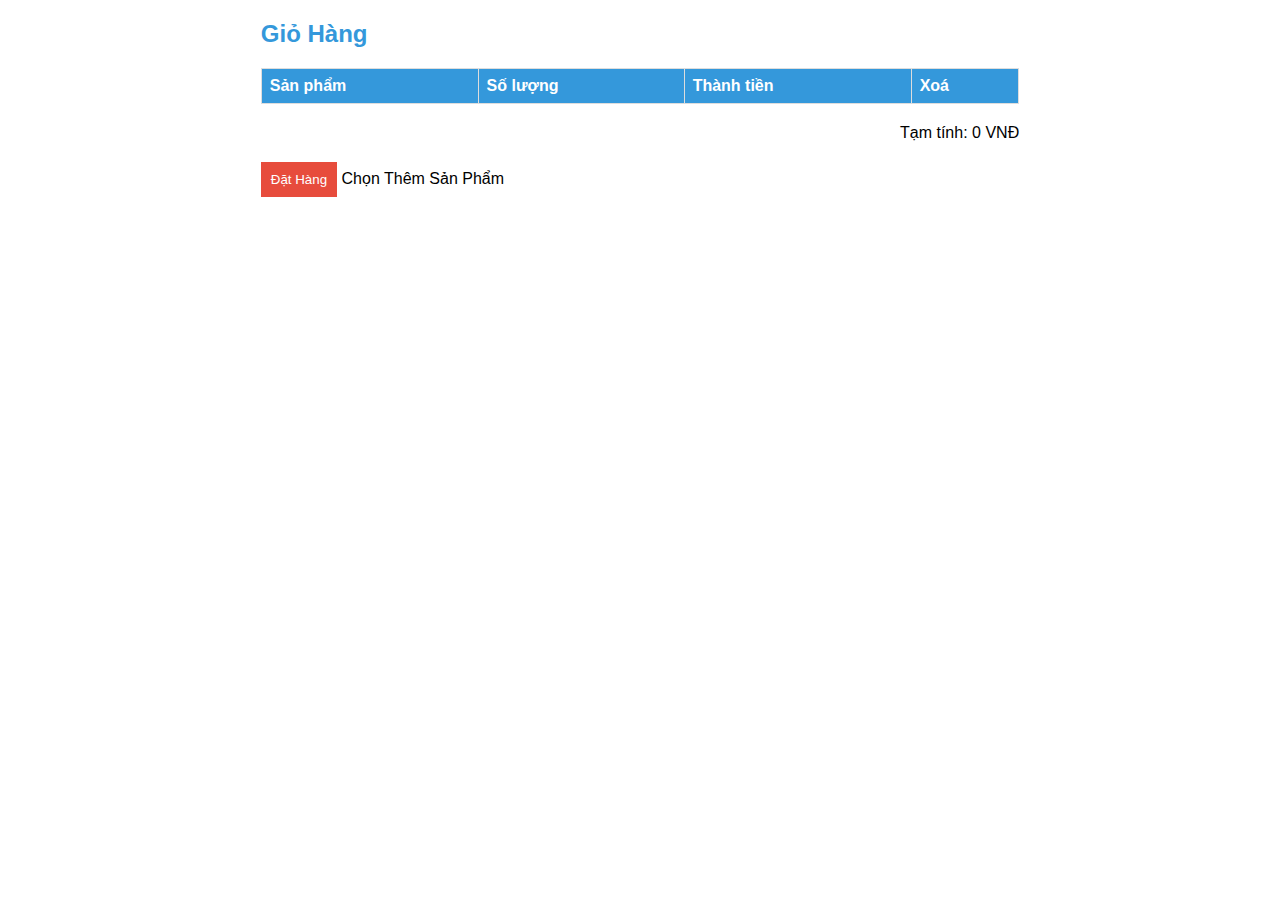
<file: giohang.html>
<!DOCTYPE html>
<html lang="en">
<head>
    <meta charset="UTF-8">
    <meta name="viewport" content="width=device-width, initial-scale=1.0">
    <title>Giỏ Hàng</title>
    <style>
        body {
            font-family: Arial, sans-serif;
        }
        #cart {
            width: 60%;
            margin: 20px auto;
        }
        table {
            width: 100%;
            border-collapse: collapse;
            margin-bottom: 20px;
        }
        th, td {
            border: 1px solid #ddd;
            padding: 8px;
            text-align: left;
        }
        th {
            background-color: #3498db;
            color: #fff;
        }
        img {
            max-width: 50px;
            max-height: 50px;
        }
        #total {
            text-align: right;
            margin-bottom: 20px;
        }
        #checkout-btn {
            background-color: #e74c3c;
            color: #fff;
            padding: 10px;
            border: none;
            cursor: pointer;
        }
    </style>
</head>
<body>
    <div id="cart">
        <h2 style="color: #3498db;">Giỏ Hàng</h2>
        <table>
            <thead>
                <tr>
                    <th>Sản phẩm</th>
                    <th>Số lượng</th>
                    <th>Thành tiền</th>
                    <th>Xoá</th>
                </tr>
            </thead>
            <tbody id="cart-items">
                <!-- Dữ liệu sản phẩm sẽ được thêm vào đây -->
            </tbody>
        </table>
        <div id="total">Tạm tính: <span id="total-price">0</span> VNĐ</div>
        <button id="checkout-btn">Đặt Hàng</button>
        <button">Chọn Thêm Sản Phẩm</button>
    </div>

</body>
</html>
</file>
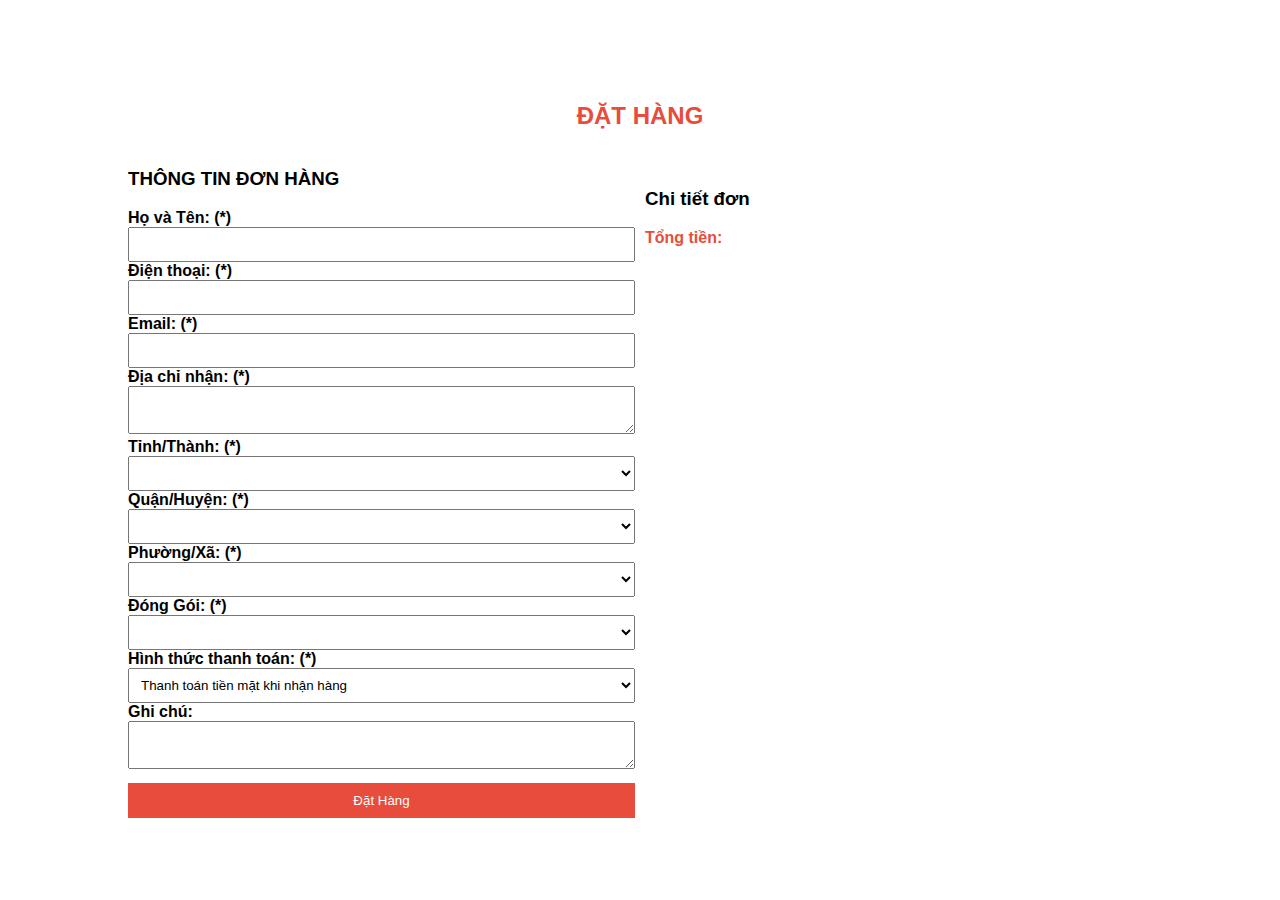
<file: thanhtoan.html>
<!DOCTYPE html>
<html lang="en">
<head>
    <meta charset="UTF-8">
    <meta name="viewport" content="width=device-width, initial-scale=1.0">
    <title>Thanh Toán</title>
    <style>
        body {
            font-family: Arial, sans-serif;
            display: flex;
            justify-content: center;
            align-items: center;
            height: 100vh;
            margin: 0;
        }
        #checkout {
            width: 80%;
        }
        h2 {
            color: #e74c3c;
            text-align: center;
        }
        form {
            display: grid;
            gap: 10px;
            grid-template-columns: 1fr 1fr;
        }
        label {
            font-weight: bold;
        }
        input, select, textarea {
            width: 100%;
            padding: 8px;
            box-sizing: border-box;
        }
        #order-details {
            margin-top: 20px;
        }
        #order-details table {
            width: 100%;
            border-collapse: collapse;
        }
        #order-details th, #order-details td {
            border: 1px solid #ddd;
            padding: 8px;
            text-align: left;
        }
        #order-details th {
            background-color: #e74c3c;
            color: #fff;
        }
        #order-details td:last-child {
            text-align: right;
        }
        #order-details #total-price {
            font-weight: bold;
            color: #e74c3c;
        }
        #place-order-btn {
            background-color: #e74c3c;
            color: #fff;
            padding: 10px;
            border: none;
            cursor: pointer;
            width: 100%;
        }
    </style>
</head>
<body>
    <div id="checkout">
        <h2>ĐẶT HÀNG</h2>
        <form>
            <div>
                <h3>THÔNG TIN ĐƠN HÀNG</h3>
                <label for="fullname">Họ và Tên: (*)</label>
                <input type="text" id="fullname" name="fullname" required>

                <label for="phone">Điện thoại: (*)</label>
                <input type="tel" id="phone" name="phone" required>

                <label for="email">Email: (*)</label>
                <input type="email" id="email" name="email" required>

                <label for="address">Địa chỉ nhận: (*)</label>
                <textarea id="address" name="address" required></textarea>

                <label for="province">Tỉnh/Thành: (*)</label>
                <select id="province" name="province" required>
                    
                </select>

                <label for="district">Quận/Huyện: (*)</label>
                <select id="district" name="district" required>
                    
                </select>

                <label for="ward">Phường/Xã: (*)</label>
                <select id="ward" name="ward" required>
                    
                </select>

                <label for="packaging">Đóng Gói: (*)</label>
                <select id="packaging" name="packaging" required>
                    
                </select>

                <label for="payment-method">Hình thức thanh toán: (*)</label>
                <select id="payment-method" name="payment-method" required>
                    <option value="cash">Thanh toán tiền mặt khi nhận hàng</option>
                    <option value="bank-transfer">Thanh toán chuyển khoản</option>
                </select>

                <label for="note">Ghi chú:</label>
                <textarea id="note" name="note"></textarea>
            </div>

            <div id="order-details">
                <h3>Chi tiết đơn</h3>
                <table>
                    <!-- Đổ dữ liệu -->
                </table>
                <div id="total-price">Tổng tiền: </div>
            </div>
            
            <button id="place-order-btn">Đặt Hàng</button>
        </form>
    </div>
</body>
</html>
</file>
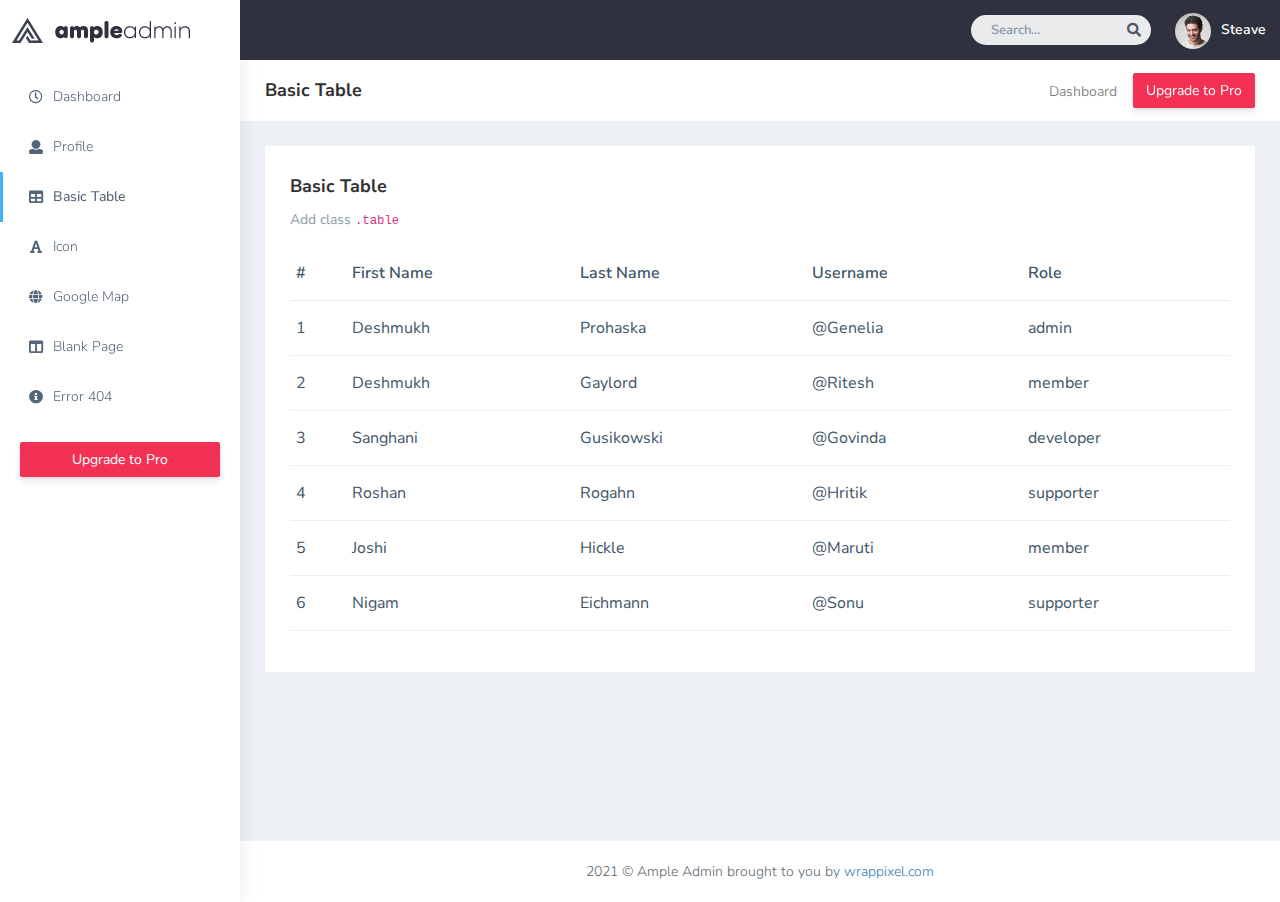
<file: admin/basic-table.html>
<!DOCTYPE html>
<html dir="ltr" lang="en">

<head>
    <meta charset="utf-8">
    <meta http-equiv="X-UA-Compatible" content="IE=edge">
    <!-- Tell the browser to be responsive to screen width -->
    <meta name="viewport" content="width=device-width, initial-scale=1">
    <meta name="keywords"
        content="wrappixel, admin dashboard, html css dashboard, web dashboard, bootstrap 5 admin, bootstrap 5, css3 dashboard, bootstrap 5 dashboard, Ample lite admin bootstrap 5 dashboard, frontend, responsive bootstrap 5 admin template, Ample admin lite dashboard bootstrap 5 dashboard template">
    <meta name="description"
        content="Ample Admin Lite is powerful and clean admin dashboard template, inpired from Bootstrap Framework">
    <meta name="robots" content="noindex,nofollow">
    <title>Ample Admin Lite Template by WrapPixel</title>
    <link rel="canonical" href="https://www.wrappixel.com/templates/ample-admin-lite/" />
    <!-- Favicon icon -->
    <link rel="icon" type="image/png" sizes="16x16" href="plugins/images/favicon.png">
    <!-- Custom CSS -->
   <link href="css/style.min.css" rel="stylesheet">
    <!-- HTML5 Shim and Respond.js IE8 support of HTML5 elements and media queries -->
    <!-- WARNING: Respond.js doesn't work if you view the page via file:// -->
    <!--[if lt IE 9]>
    <script src="https://oss.maxcdn.com/libs/html5shiv/3.7.0/html5shiv.js"></script>
    <script src="https://oss.maxcdn.com/libs/respond.js/1.4.2/respond.min.js"></script>
<![endif]-->
</head>

<body>
    <!-- ============================================================== -->
    <!-- Preloader - style you can find in spinners.css -->
    <!-- ============================================================== -->
    <div class="preloader">
        <div class="lds-ripple">
            <div class="lds-pos"></div>
            <div class="lds-pos"></div>
        </div>
    </div>
    <!-- ============================================================== -->
    <!-- Main wrapper - style you can find in pages.scss -->
    <!-- ============================================================== -->
    <div id="main-wrapper" data-layout="vertical" data-navbarbg="skin5" data-sidebartype="full"
        data-sidebar-position="absolute" data-header-position="absolute" data-boxed-layout="full">
        <!-- ============================================================== -->
        <!-- Topbar header - style you can find in pages.scss -->
        <!-- ============================================================== -->
        <header class="topbar" data-navbarbg="skin5">
            <nav class="navbar top-navbar navbar-expand-md navbar-dark">
                <div class="navbar-header" data-logobg="skin6">
                    <!-- ============================================================== -->
                    <!-- Logo -->
                    <!-- ============================================================== -->
                    <a class="navbar-brand" href="dashboard.html">
                        <!-- Logo icon -->
                        <b class="logo-icon">
                            <!-- Dark Logo icon -->
                            <img src="plugins/images/logo-icon.png" alt="homepage" />
                        </b>
                        <!--End Logo icon -->
                        <!-- Logo text -->
                        <span class="logo-text">
                            <!-- dark Logo text -->
                            <img src="plugins/images/logo-text.png" alt="homepage" />
                        </span>
                    </a>
                    <!-- ============================================================== -->
                    <!-- End Logo -->
                    <!-- ============================================================== -->
                    <!-- ============================================================== -->
                    <!-- toggle and nav items -->
                    <!-- ============================================================== -->
                    <a class="nav-toggler waves-effect waves-light text-dark d-block d-md-none"
                        href="javascript:void(0)"><i class="ti-menu ti-close"></i></a>
                </div>
                <!-- ============================================================== -->
                <!-- End Logo -->
                <!-- ============================================================== -->
                <div class="navbar-collapse collapse" id="navbarSupportedContent" data-navbarbg="skin5">
                    <ul class="navbar-nav d-none d-md-block d-lg-none">
                        <li class="nav-item">
                            <a class="nav-toggler nav-link waves-effect waves-light text-white"
                                href="javascript:void(0)"><i class="ti-menu ti-close"></i></a>
                        </li>
                    </ul>
                    <!-- ============================================================== -->
                    <!-- Right side toggle and nav items -->
                    <!-- ============================================================== -->
                    <ul class="navbar-nav ms-auto d-flex align-items-center">

                        <!-- ============================================================== -->
                        <!-- Search -->
                        <!-- ============================================================== -->
                        <li class=" in">
                            <form role="search" class="app-search d-none d-md-block me-3">
                                <input type="text" placeholder="Search..." class="form-control mt-0">
                                <a href="" class="active">
                                    <i class="fa fa-search"></i>
                                </a>
                            </form>
                        </li>
                        <!-- ============================================================== -->
                        <!-- User profile and search -->
                        <!-- ============================================================== -->
                        <li>
                            <a class="profile-pic" href="#">
                                <img src="plugins/images/users/varun.jpg" alt="user-img" width="36"
                                    class="img-circle"><span class="text-white font-medium">Steave</span></a>
                        </li>
                        <!-- ============================================================== -->
                        <!-- User profile and search -->
                        <!-- ============================================================== -->
                    </ul>
                </div>
            </nav>
        </header>
        <!-- ============================================================== -->
        <!-- End Topbar header -->
        <!-- ============================================================== -->
        <!-- ============================================================== -->
        <!-- Left Sidebar - style you can find in sidebar.scss  -->
        <!-- ============================================================== -->
        <aside class="left-sidebar" data-sidebarbg="skin6">
            <!-- Sidebar scroll-->
            <div class="scroll-sidebar">
                <!-- Sidebar navigation-->
                <nav class="sidebar-nav">
                    <ul id="sidebarnav">
                        <!-- User Profile-->
                        <li class="sidebar-item pt-2">
                            <a class="sidebar-link waves-effect waves-dark sidebar-link" href="dashboard.html"
                                aria-expanded="false">
                                <i class="far fa-clock" aria-hidden="true"></i>
                                <span class="hide-menu">Dashboard</span>
                            </a>
                        </li>
                        <li class="sidebar-item">
                            <a class="sidebar-link waves-effect waves-dark sidebar-link" href="profile.html"
                                aria-expanded="false">
                                <i class="fa fa-user" aria-hidden="true"></i>
                                <span class="hide-menu">Profile</span>
                            </a>
                        </li>
                        <li class="sidebar-item">
                            <a class="sidebar-link waves-effect waves-dark sidebar-link" href="basic-table.html"
                                aria-expanded="false">
                                <i class="fa fa-table" aria-hidden="true"></i>
                                <span class="hide-menu">Basic Table</span>
                            </a>
                        </li>
                        <li class="sidebar-item">
                            <a class="sidebar-link waves-effect waves-dark sidebar-link" href="fontawesome.html"
                                aria-expanded="false">
                                <i class="fa fa-font" aria-hidden="true"></i>
                                <span class="hide-menu">Icon</span>
                            </a>
                        </li>
                        <li class="sidebar-item">
                            <a class="sidebar-link waves-effect waves-dark sidebar-link" href="map-google.html"
                                aria-expanded="false">
                                <i class="fa fa-globe" aria-hidden="true"></i>
                                <span class="hide-menu">Google Map</span>
                            </a>
                        </li>
                        <li class="sidebar-item">
                            <a class="sidebar-link waves-effect waves-dark sidebar-link" href="blank.html"
                                aria-expanded="false">
                                <i class="fa fa-columns" aria-hidden="true"></i>
                                <span class="hide-menu">Blank Page</span>
                            </a>
                        </li>
                        <li class="sidebar-item">
                            <a class="sidebar-link waves-effect waves-dark sidebar-link" href="404.html"
                                aria-expanded="false">
                                <i class="fa fa-info-circle" aria-hidden="true"></i>
                                <span class="hide-menu">Error 404</span>
                            </a>
                        </li>
                        <li class="text-center p-20 upgrade-btn">
                            <a href="https://www.wrappixel.com/templates/ampleadmin/"
                                class="btn d-grid btn-danger text-white" target="_blank">
                                Upgrade to Pro</a>
                        </li>
                    </ul>

                </nav>
                <!-- End Sidebar navigation -->
            </div>
            <!-- End Sidebar scroll-->
        </aside>
        <!-- ============================================================== -->
        <!-- End Left Sidebar - style you can find in sidebar.scss  -->
        <!-- ============================================================== -->
        <!-- ============================================================== -->
        <!-- Page wrapper  -->
        <!-- ============================================================== -->
        <div class="page-wrapper">
            <!-- ============================================================== -->
            <!-- Bread crumb and right sidebar toggle -->
            <!-- ============================================================== -->
            <div class="page-breadcrumb bg-white">
                <div class="row align-items-center">
                    <div class="col-lg-3 col-md-4 col-sm-4 col-xs-12">
                        <h4 class="page-title">Basic Table</h4>
                    </div>
                    <div class="col-lg-9 col-sm-8 col-md-8 col-xs-12">
                        <div class="d-md-flex">
                            <ol class="breadcrumb ms-auto">
                                <li><a href="#" class="fw-normal">Dashboard</a></li>
                            </ol>
                            <a href="https://www.wrappixel.com/templates/ampleadmin/" target="_blank"
                                class="btn btn-danger  d-none d-md-block pull-right ms-3 hidden-xs hidden-sm waves-effect waves-light text-white">Upgrade
                                to Pro</a>
                        </div>
                    </div>
                </div>
                <!-- /.col-lg-12 -->
            </div>
            <!-- ============================================================== -->
            <!-- End Bread crumb and right sidebar toggle -->
            <!-- ============================================================== -->
            <!-- ============================================================== -->
            <!-- Container fluid  -->
            <!-- ============================================================== -->
            <div class="container-fluid">
                <!-- ============================================================== -->
                <!-- Start Page Content -->
                <!-- ============================================================== -->
                <div class="row">
                    <div class="col-sm-12">
                        <div class="white-box">
                            <h3 class="box-title">Basic Table</h3>
                            <p class="text-muted">Add class <code>.table</code></p>
                            <div class="table-responsive">
                                <table class="table text-nowrap">
                                    <thead>
                                        <tr>
                                            <th class="border-top-0">#</th>
                                            <th class="border-top-0">First Name</th>
                                            <th class="border-top-0">Last Name</th>
                                            <th class="border-top-0">Username</th>
                                            <th class="border-top-0">Role</th>
                                        </tr>
                                    </thead>
                                    <tbody>
                                        <tr>
                                            <td>1</td>
                                            <td>Deshmukh</td>
                                            <td>Prohaska</td>
                                            <td>@Genelia</td>
                                            <td>admin</td>
                                        </tr>
                                        <tr>
                                            <td>2</td>
                                            <td>Deshmukh</td>
                                            <td>Gaylord</td>
                                            <td>@Ritesh</td>
                                            <td>member</td>
                                        </tr>
                                        <tr>
                                            <td>3</td>
                                            <td>Sanghani</td>
                                            <td>Gusikowski</td>
                                            <td>@Govinda</td>
                                            <td>developer</td>
                                        </tr>
                                        <tr>
                                            <td>4</td>
                                            <td>Roshan</td>
                                            <td>Rogahn</td>
                                            <td>@Hritik</td>
                                            <td>supporter</td>
                                        </tr>
                                        <tr>
                                            <td>5</td>
                                            <td>Joshi</td>
                                            <td>Hickle</td>
                                            <td>@Maruti</td>
                                            <td>member</td>
                                        </tr>
                                        <tr>
                                            <td>6</td>
                                            <td>Nigam</td>
                                            <td>Eichmann</td>
                                            <td>@Sonu</td>
                                            <td>supporter</td>
                                        </tr>
                                    </tbody>
                                </table>
                            </div>
                        </div>
                    </div>
                </div>
                <!-- ============================================================== -->
                <!-- End PAge Content -->
                <!-- ============================================================== -->
                <!-- ============================================================== -->
                <!-- Right sidebar -->
                <!-- ============================================================== -->
                <!-- .right-sidebar -->
                <!-- ============================================================== -->
                <!-- End Right sidebar -->
                <!-- ============================================================== -->
            </div>
            <!-- ============================================================== -->
            <!-- End Container fluid  -->
            <!-- ============================================================== -->
            <!-- ============================================================== -->
            <!-- footer -->
            <!-- ============================================================== -->
            <footer class="footer text-center"> 2021 © Ample Admin brought to you by <a
                    href="https://www.wrappixel.com/">wrappixel.com</a>
            </footer>
            <!-- ============================================================== -->
            <!-- End footer -->
            <!-- ============================================================== -->
        </div>
        <!-- ============================================================== -->
        <!-- End Page wrapper  -->
        <!-- ============================================================== -->
    </div>
    <!-- ============================================================== -->
    <!-- End Wrapper -->
    <!-- ============================================================== -->
    <!-- ============================================================== -->
    <!-- All Jquery -->
    <!-- ============================================================== -->
    <script src="plugins/bower_components/jquery/dist/jquery.min.js"></script>
    <!-- Bootstrap tether Core JavaScript -->
    <script src="bootstrap/dist/js/bootstrap.bundle.min.js"></script>
    <script src="js/app-style-switcher.js"></script>
    <!--Wave Effects -->
    <script src="js/waves.js"></script>
    <!--Menu sidebar -->
    <script src="js/sidebarmenu.js"></script>
    <!--Custom JavaScript -->
    <script src="js/custom.js"></script>
</body>

</html>
</file>
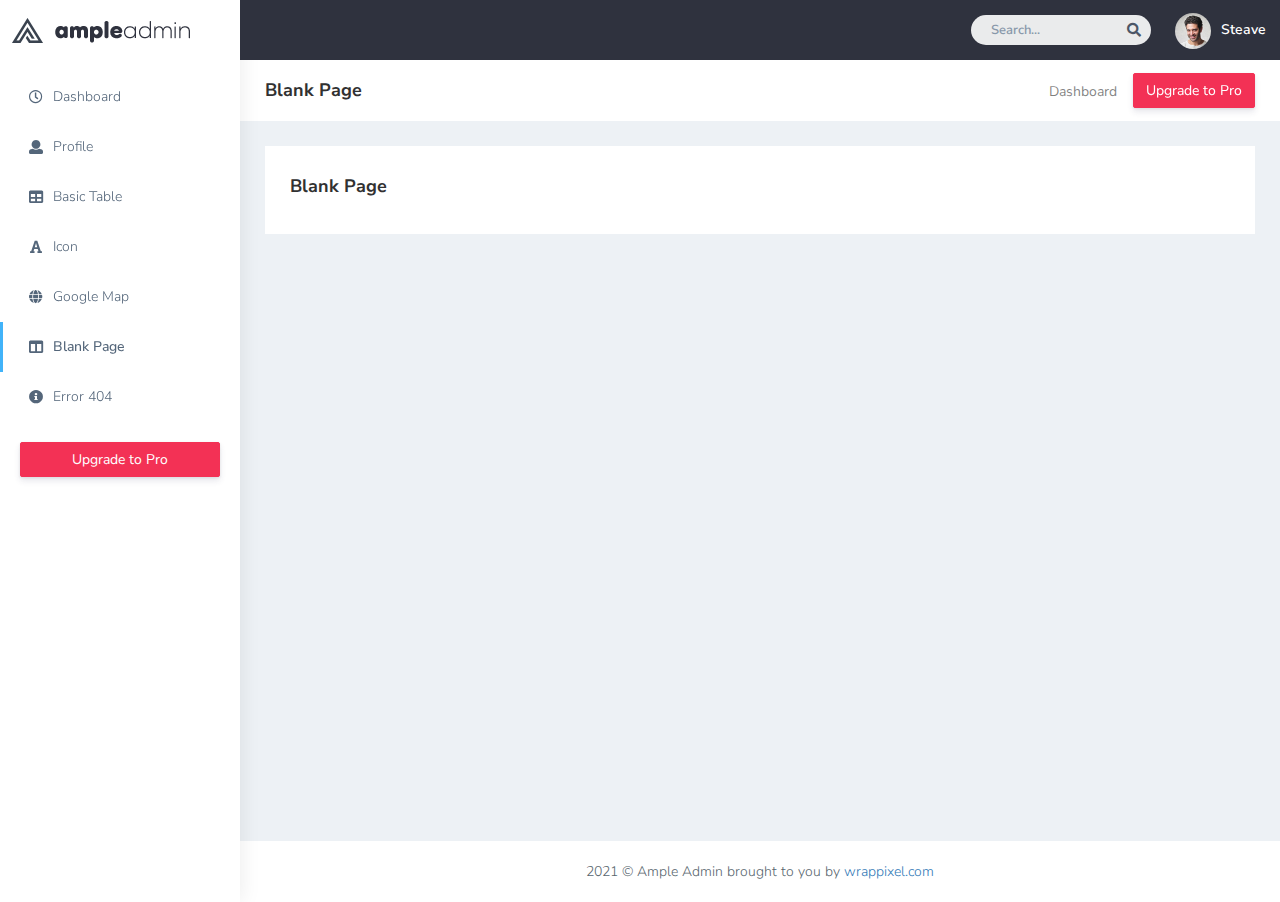
<file: admin/blank.html>
<!DOCTYPE html>
<html dir="ltr" lang="en">

<head>
    <meta charset="utf-8">
    <meta http-equiv="X-UA-Compatible" content="IE=edge">
    <!-- Tell the browser to be responsive to screen width -->
    <meta name="viewport" content="width=device-width, initial-scale=1">
    <meta name="keywords"
        content="wrappixel, admin dashboard, html css dashboard, web dashboard, bootstrap 5 admin, bootstrap 5, css3 dashboard, bootstrap 5 dashboard, Ample lite admin bootstrap 5 dashboard, frontend, responsive bootstrap 5 admin template, Ample admin lite dashboard bootstrap 5 dashboard template">
    <meta name="description"
        content="Ample Admin Lite is powerful and clean admin dashboard template, inpired from Bootstrap Framework">
    <meta name="robots" content="noindex,nofollow">
    <title>Ample Admin Lite Template by WrapPixel</title>
    <link rel="canonical" href="https://www.wrappixel.com/templates/ample-admin-lite/" />
    <!-- Favicon icon -->
    <link rel="icon" type="image/png" sizes="16x16" href="plugins/images/favicon.png">
    <!-- Custom CSS -->
   <link href="css/style.min.css" rel="stylesheet">
    <!-- HTML5 Shim and Respond.js IE8 support of HTML5 elements and media queries -->
    <!-- WARNING: Respond.js doesn't work if you view the page via file:// -->
    <!--[if lt IE 9]>
    <script src="https://oss.maxcdn.com/libs/html5shiv/3.7.0/html5shiv.js"></script>
    <script src="https://oss.maxcdn.com/libs/respond.js/1.4.2/respond.min.js"></script>
<![endif]-->
</head>

<body>
    <!-- ============================================================== -->
    <!-- Preloader - style you can find in spinners.css -->
    <!-- ============================================================== -->
    <div class="preloader">
        <div class="lds-ripple">
            <div class="lds-pos"></div>
            <div class="lds-pos"></div>
        </div>
    </div>
    <!-- ============================================================== -->
    <!-- Main wrapper - style you can find in pages.scss -->
    <!-- ============================================================== -->
    <div id="main-wrapper" data-layout="vertical" data-navbarbg="skin5" data-sidebartype="full"
        data-sidebar-position="absolute" data-header-position="absolute" data-boxed-layout="full">
        <!-- ============================================================== -->
        <!-- Topbar header - style you can find in pages.scss -->
        <!-- ============================================================== -->
        <header class="topbar" data-navbarbg="skin5">
            <nav class="navbar top-navbar navbar-expand-md navbar-dark">
                <div class="navbar-header" data-logobg="skin6">
                    <!-- ============================================================== -->
                    <!-- Logo -->
                    <!-- ============================================================== -->
                    <a class="navbar-brand" href="dashboard.html">
                        <!-- Logo icon -->
                        <b class="logo-icon">
                            <!-- Dark Logo icon -->
                            <img src="plugins/images/logo-icon.png" alt="homepage" />
                        </b>
                        <!--End Logo icon -->
                        <!-- Logo text -->
                        <span class="logo-text">
                            <!-- dark Logo text -->
                            <img src="plugins/images/logo-text.png" alt="homepage" />
                        </span>
                    </a>
                    <!-- ============================================================== -->
                    <!-- End Logo -->
                    <!-- ============================================================== -->
                    <!-- ============================================================== -->
                    <!-- toggle and nav items -->
                    <!-- ============================================================== -->
                    <a class="nav-toggler waves-effect waves-light text-dark d-block d-md-none"
                        href="javascript:void(0)"><i class="ti-menu ti-close"></i></a>
                </div>
                <!-- ============================================================== -->
                <!-- End Logo -->
                <!-- ============================================================== -->
                <div class="navbar-collapse collapse" id="navbarSupportedContent" data-navbarbg="skin5">
                    <ul class="navbar-nav d-none d-md-block d-lg-none">
                        <li class="nav-item">
                            <a class="nav-toggler nav-link waves-effect waves-light text-white"
                                href="javascript:void(0)"><i class="ti-menu ti-close"></i></a>
                        </li>
                    </ul>
                    <!-- ============================================================== -->
                    <!-- Right side toggle and nav items -->
                    <!-- ============================================================== -->
                    <ul class="navbar-nav ms-auto d-flex align-items-center">

                        <!-- ============================================================== -->
                        <!-- Search -->
                        <!-- ============================================================== -->
                        <li class=" in">
                            <form role="search" class="app-search d-none d-md-block me-3">
                                <input type="text" placeholder="Search..." class="form-control mt-0">
                                <a href="" class="active">
                                    <i class="fa fa-search"></i>
                                </a>
                            </form>
                        </li>
                        <!-- ============================================================== -->
                        <!-- User profile and search -->
                        <!-- ============================================================== -->
                        <li>
                            <a class="profile-pic" href="#">
                                <img src="plugins/images/users/varun.jpg" alt="user-img" width="36"
                                    class="img-circle"><span class="text-white font-medium">Steave</span></a>
                        </li>
                        <!-- ============================================================== -->
                        <!-- User profile and search -->
                        <!-- ============================================================== -->
                    </ul>
                </div>
            </nav>
        </header>
        <!-- ============================================================== -->
        <!-- End Topbar header -->
        <!-- ============================================================== -->
        <!-- ============================================================== -->
        <!-- Left Sidebar - style you can find in sidebar.scss  -->
        <!-- ============================================================== -->
        <aside class="left-sidebar" data-sidebarbg="skin6">
            <!-- Sidebar scroll-->
            <div class="scroll-sidebar">
                <!-- Sidebar navigation-->
                <nav class="sidebar-nav">
                    <ul id="sidebarnav">
                        <!-- User Profile-->
                        <li class="sidebar-item pt-2">
                            <a class="sidebar-link waves-effect waves-dark sidebar-link" href="dashboard.html"
                                aria-expanded="false">
                                <i class="far fa-clock" aria-hidden="true"></i>
                                <span class="hide-menu">Dashboard</span>
                            </a>
                        </li>
                        <li class="sidebar-item">
                            <a class="sidebar-link waves-effect waves-dark sidebar-link" href="profile.html"
                                aria-expanded="false">
                                <i class="fa fa-user" aria-hidden="true"></i>
                                <span class="hide-menu">Profile</span>
                            </a>
                        </li>
                        <li class="sidebar-item">
                            <a class="sidebar-link waves-effect waves-dark sidebar-link" href="basic-table.html"
                                aria-expanded="false">
                                <i class="fa fa-table" aria-hidden="true"></i>
                                <span class="hide-menu">Basic Table</span>
                            </a>
                        </li>
                        <li class="sidebar-item">
                            <a class="sidebar-link waves-effect waves-dark sidebar-link" href="fontawesome.html"
                                aria-expanded="false">
                                <i class="fa fa-font" aria-hidden="true"></i>
                                <span class="hide-menu">Icon</span>
                            </a>
                        </li>
                        <li class="sidebar-item">
                            <a class="sidebar-link waves-effect waves-dark sidebar-link" href="map-google.html"
                                aria-expanded="false">
                                <i class="fa fa-globe" aria-hidden="true"></i>
                                <span class="hide-menu">Google Map</span>
                            </a>
                        </li>
                        <li class="sidebar-item">
                            <a class="sidebar-link waves-effect waves-dark sidebar-link" href="blank.html"
                                aria-expanded="false">
                                <i class="fa fa-columns" aria-hidden="true"></i>
                                <span class="hide-menu">Blank Page</span>
                            </a>
                        </li>
                        <li class="sidebar-item">
                            <a class="sidebar-link waves-effect waves-dark sidebar-link" href="404.html"
                                aria-expanded="false">
                                <i class="fa fa-info-circle" aria-hidden="true"></i>
                                <span class="hide-menu">Error 404</span>
                            </a>
                        </li>
                        <li class="text-center p-20 upgrade-btn">
                            <a href="https://www.wrappixel.com/templates/ampleadmin/"
                                class="btn d-grid btn-danger text-white" target="_blank">
                                Upgrade to Pro</a>
                        </li>
                    </ul>

                </nav>
                <!-- End Sidebar navigation -->
            </div>
            <!-- End Sidebar scroll-->
        </aside>
        <!-- ============================================================== -->
        <!-- End Left Sidebar - style you can find in sidebar.scss  -->
        <!-- ============================================================== -->
        <!-- ============================================================== -->
        <!-- Page wrapper  -->
        <!-- ============================================================== -->
        <div class="page-wrapper" style="min-height: 250px;">
            <!-- ============================================================== -->
            <!-- Bread crumb and right sidebar toggle -->
            <!-- ============================================================== -->
            <div class="page-breadcrumb bg-white">
                <div class="row align-items-center">
                    <div class="col-lg-3 col-md-4 col-sm-4 col-xs-12">
                        <h4 class="page-title">Blank Page</h4>
                    </div>
                    <div class="col-lg-9 col-sm-8 col-md-8 col-xs-12">
                        <div class="d-md-flex">
                            <ol class="breadcrumb ms-auto">
                                <li><a href="#" class="fw-normal">Dashboard</a></li>
                            </ol>
                            <a href="https://www.wrappixel.com/templates/ampleadmin/" target="_blank"
                                class="btn btn-danger  d-none d-md-block pull-right ms-3 hidden-xs hidden-sm waves-effect waves-light text-white">Upgrade
                                to Pro</a>
                        </div>
                    </div>
                </div>
                <!-- /.col-lg-12 -->
            </div>
            <!-- ============================================================== -->
            <!-- End Bread crumb and right sidebar toggle -->
            <!-- ============================================================== -->
            <!-- ============================================================== -->
            <!-- Container fluid  -->
            <!-- ============================================================== -->
            <div class="container-fluid">
                <!-- ============================================================== -->
                <!-- Start Page Content -->
                <!-- ============================================================== -->
                <div class="row">
                    <div class="col-md-12">
                        <div class="white-box">
                            <h3 class="box-title">Blank Page</h3>
                        </div>
                    </div>
                </div>
                <!-- ============================================================== -->
                <!-- End PAge Content -->
                <!-- ============================================================== -->
                <!-- ============================================================== -->
                <!-- Right sidebar -->
                <!-- ============================================================== -->
                <!-- .right-sidebar -->
                <!-- ============================================================== -->
                <!-- End Right sidebar -->
                <!-- ============================================================== -->
            </div>
            <!-- ============================================================== -->
            <!-- End Container fluid  -->
            <!-- ============================================================== -->
            <!-- ============================================================== -->
            <!-- footer -->
            <!-- ============================================================== -->
            <footer class="footer text-center"> 2021 © Ample Admin brought to you by <a
                    href="https://www.wrappixel.com/">wrappixel.com</a>
            </footer>
            <!-- ============================================================== -->
            <!-- End footer -->
            <!-- ============================================================== -->
        </div>
        <!-- ============================================================== -->
        <!-- End Page wrapper  -->
        <!-- ============================================================== -->
    </div>
    <!-- ============================================================== -->
    <!-- End Wrapper -->
    <!-- ============================================================== -->
    <!-- ============================================================== -->
    <!-- All Jquery -->
    <!-- ============================================================== -->
    <script src="plugins/bower_components/jquery/dist/jquery.min.js"></script>
    <!-- Bootstrap tether Core JavaScript -->
    <script src="bootstrap/dist/js/bootstrap.bundle.min.js"></script>
    <script src="js/app-style-switcher.js"></script>
    <!--Wave Effects -->
    <script src="js/waves.js"></script>
    <!--Menu sidebar -->
    <script src="js/sidebarmenu.js"></script>
    <!--Custom JavaScript -->
    <script src="js/custom.js"></script>
</body>

</html>
</file>
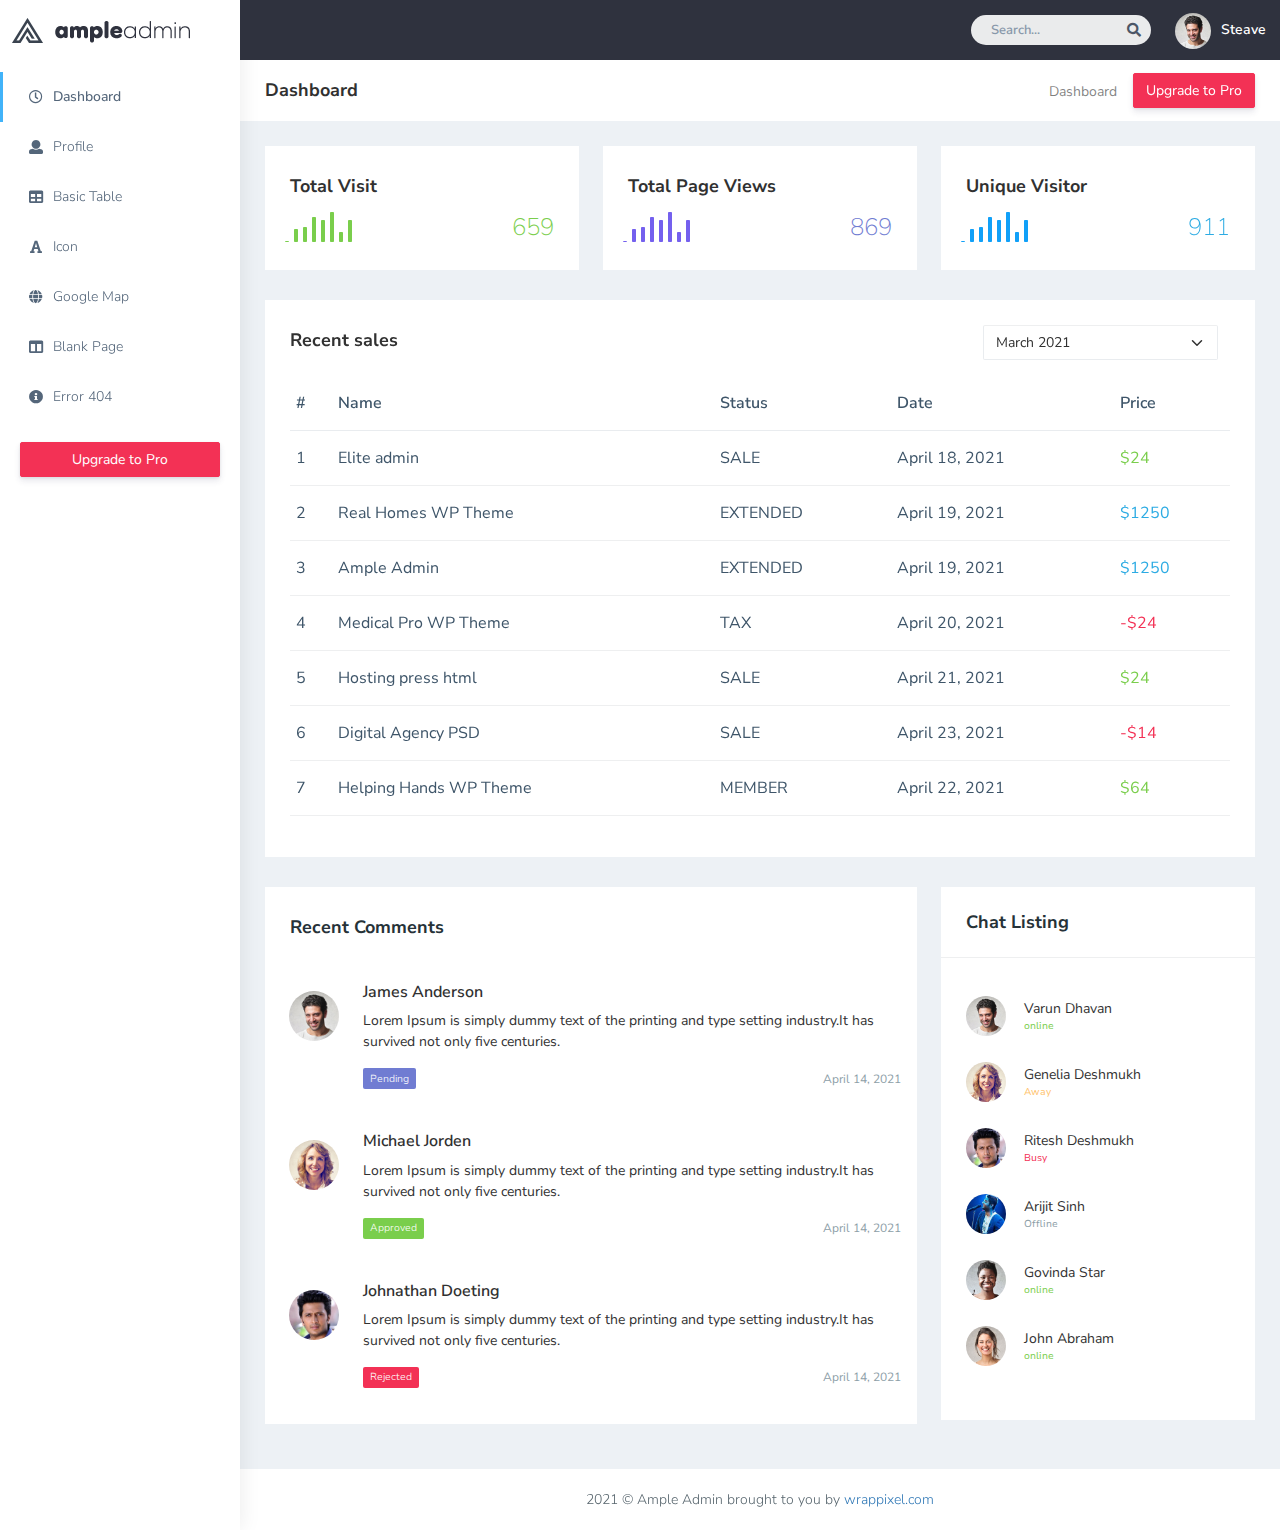
<file: admin/dashboard.html>
<!DOCTYPE html>
<html dir="ltr" lang="en">

<head>
    <meta charset="utf-8">
    <meta http-equiv="X-UA-Compatible" content="IE=edge">
    <!-- Tell the browser to be responsive to screen width -->
    <meta name="viewport" content="width=device-width, initial-scale=1">
    <meta name="keywords"
        content="wrappixel, admin dashboard, html css dashboard, web dashboard, bootstrap 5 admin, bootstrap 5, css3 dashboard, bootstrap 5 dashboard, Ample lite admin bootstrap 5 dashboard, frontend, responsive bootstrap 5 admin template, Ample admin lite dashboard bootstrap 5 dashboard template">
    <meta name="description"
        content="Ample Admin Lite is powerful and clean admin dashboard template, inpired from Bootstrap Framework">
    <meta name="robots" content="noindex,nofollow">
    <title>Ample Admin Lite Template by WrapPixel</title>
    <link rel="canonical" href="https://www.wrappixel.com/templates/ample-admin-lite/" />
    <!-- Favicon icon -->
    <link rel="icon" type="image/png" sizes="16x16" href="plugins/images/favicon.png">
    <!-- Custom CSS -->
    <link href="plugins/bower_components/chartist/dist/chartist.min.css" rel="stylesheet">
    <link rel="stylesheet" href="plugins/bower_components/chartist-plugin-tooltips/dist/chartist-plugin-tooltip.css">
    <!-- Custom CSS -->
    <link href="css/style.min.css" rel="stylesheet">
</head>

<body>
    <!-- ============================================================== -->
    <!-- Preloader - style you can find in spinners.css -->
    <!-- ============================================================== -->
    <div class="preloader">
        <div class="lds-ripple">
            <div class="lds-pos"></div>
            <div class="lds-pos"></div>
        </div>
    </div>
    <!-- ============================================================== -->
    <!-- Main wrapper - style you can find in pages.scss -->
    <!-- ============================================================== -->
    <div id="main-wrapper" data-layout="vertical" data-navbarbg="skin5" data-sidebartype="full"
        data-sidebar-position="absolute" data-header-position="absolute" data-boxed-layout="full">
        <!-- ============================================================== -->
        <!-- Topbar header - style you can find in pages.scss -->
        <!-- ============================================================== -->
        <header class="topbar" data-navbarbg="skin5">
            <nav class="navbar top-navbar navbar-expand-md navbar-dark">
                <div class="navbar-header" data-logobg="skin6">
                    <!-- ============================================================== -->
                    <!-- Logo -->
                    <!-- ============================================================== -->
                    <a class="navbar-brand" href="dashboard.html">
                        <!-- Logo icon -->
                        <b class="logo-icon">
                            <!-- Dark Logo icon -->
                            <img src="plugins/images/logo-icon.png" alt="homepage" />
                        </b>
                        <!--End Logo icon -->
                        <!-- Logo text -->
                        <span class="logo-text">
                            <!-- dark Logo text -->
                            <img src="plugins/images/logo-text.png" alt="homepage" />
                        </span>
                    </a>
                    <!-- ============================================================== -->
                    <!-- End Logo -->
                    <!-- ============================================================== -->
                    <!-- ============================================================== -->
                    <!-- toggle and nav items -->
                    <!-- ============================================================== -->
                    <a class="nav-toggler waves-effect waves-light text-dark d-block d-md-none"
                        href="javascript:void(0)"><i class="ti-menu ti-close"></i></a>
                </div>
                <!-- ============================================================== -->
                <!-- End Logo -->
                <!-- ============================================================== -->
                <div class="navbar-collapse collapse" id="navbarSupportedContent" data-navbarbg="skin5">

                    <!-- ============================================================== -->
                    <!-- Right side toggle and nav items -->
                    <!-- ============================================================== -->
                    <ul class="navbar-nav ms-auto d-flex align-items-center">

                        <!-- ============================================================== -->
                        <!-- Search -->
                        <!-- ============================================================== -->
                        <li class=" in">
                            <form role="search" class="app-search d-none d-md-block me-3">
                                <input type="text" placeholder="Search..." class="form-control mt-0">
                                <a href="" class="active">
                                    <i class="fa fa-search"></i>
                                </a>
                            </form>
                        </li>
                        <!-- ============================================================== -->
                        <!-- User profile and search -->
                        <!-- ============================================================== -->
                        <li>
                            <a class="profile-pic" href="#">
                                <img src="plugins/images/users/varun.jpg" alt="user-img" width="36"
                                    class="img-circle"><span class="text-white font-medium">Steave</span></a>
                        </li>
                        <!-- ============================================================== -->
                        <!-- User profile and search -->
                        <!-- ============================================================== -->
                    </ul>
                </div>
            </nav>
        </header>
        <!-- ============================================================== -->
        <!-- End Topbar header -->
        <!-- ============================================================== -->
        <!-- ============================================================== -->
        <!-- Left Sidebar - style you can find in sidebar.scss  -->
        <!-- ============================================================== -->
        <aside class="left-sidebar" data-sidebarbg="skin6">
            <!-- Sidebar scroll-->
            <div class="scroll-sidebar">
                <!-- Sidebar navigation-->
                <nav class="sidebar-nav">
                    <ul id="sidebarnav">
                        <!-- User Profile-->
                        <li class="sidebar-item pt-2">
                            <a class="sidebar-link waves-effect waves-dark sidebar-link" href="dashboard.html"
                                aria-expanded="false">
                                <i class="far fa-clock" aria-hidden="true"></i>
                                <span class="hide-menu">Dashboard</span>
                            </a>
                        </li>
                        <li class="sidebar-item">
                            <a class="sidebar-link waves-effect waves-dark sidebar-link" href="profile.html"
                                aria-expanded="false">
                                <i class="fa fa-user" aria-hidden="true"></i>
                                <span class="hide-menu">Profile</span>
                            </a>
                        </li>
                        <li class="sidebar-item">
                            <a class="sidebar-link waves-effect waves-dark sidebar-link" href="basic-table.html"
                                aria-expanded="false">
                                <i class="fa fa-table" aria-hidden="true"></i>
                                <span class="hide-menu">Basic Table</span>
                            </a>
                        </li>
                        <li class="sidebar-item">
                            <a class="sidebar-link waves-effect waves-dark sidebar-link" href="fontawesome.html"
                                aria-expanded="false">
                                <i class="fa fa-font" aria-hidden="true"></i>
                                <span class="hide-menu">Icon</span>
                            </a>
                        </li>
                        <li class="sidebar-item">
                            <a class="sidebar-link waves-effect waves-dark sidebar-link" href="map-google.html"
                                aria-expanded="false">
                                <i class="fa fa-globe" aria-hidden="true"></i>
                                <span class="hide-menu">Google Map</span>
                            </a>
                        </li>
                        <li class="sidebar-item">
                            <a class="sidebar-link waves-effect waves-dark sidebar-link" href="blank.html"
                                aria-expanded="false">
                                <i class="fa fa-columns" aria-hidden="true"></i>
                                <span class="hide-menu">Blank Page</span>
                            </a>
                        </li>
                        <li class="sidebar-item">
                            <a class="sidebar-link waves-effect waves-dark sidebar-link" href="404.html"
                                aria-expanded="false">
                                <i class="fa fa-info-circle" aria-hidden="true"></i>
                                <span class="hide-menu">Error 404</span>
                            </a>
                        </li>
                        <li class="text-center p-20 upgrade-btn">
                            <a href="https://www.wrappixel.com/templates/ampleadmin/"
                                class="btn d-grid btn-danger text-white" target="_blank">
                                Upgrade to Pro</a>
                        </li>
                    </ul>

                </nav>
                <!-- End Sidebar navigation -->
            </div>
            <!-- End Sidebar scroll-->
        </aside>
        <!-- ============================================================== -->
        <!-- End Left Sidebar - style you can find in sidebar.scss  -->
        <!-- ============================================================== -->
        <!-- ============================================================== -->
        <!-- Page wrapper  -->
        <!-- ============================================================== -->
        <div class="page-wrapper">
            <!-- ============================================================== -->
            <!-- Bread crumb and right sidebar toggle -->
            <!-- ============================================================== -->
            <div class="page-breadcrumb bg-white">
                <div class="row align-items-center">
                    <div class="col-lg-3 col-md-4 col-sm-4 col-xs-12">
                        <h4 class="page-title">Dashboard</h4>
                    </div>
                    <div class="col-lg-9 col-sm-8 col-md-8 col-xs-12">
                        <div class="d-md-flex">
                            <ol class="breadcrumb ms-auto">
                                <li><a href="#" class="fw-normal">Dashboard</a></li>
                            </ol>
                            <a href="https://www.wrappixel.com/templates/ampleadmin/" target="_blank"
                                class="btn btn-danger  d-none d-md-block pull-right ms-3 hidden-xs hidden-sm waves-effect waves-light text-white">Upgrade
                                to Pro</a>
                        </div>
                    </div>
                </div>
                <!-- /.col-lg-12 -->
            </div>
            <!-- ============================================================== -->
            <!-- End Bread crumb and right sidebar toggle -->
            <!-- ============================================================== -->
            <!-- ============================================================== -->
            <!-- Container fluid  -->
            <!-- ============================================================== -->
            <div class="container-fluid">
                <!-- ============================================================== -->
                <!-- Three charts -->
                <!-- ============================================================== -->
                <div class="row justify-content-center">
                    <div class="col-lg-4 col-md-12">
                        <div class="white-box analytics-info">
                            <h3 class="box-title">Total Visit</h3>
                            <ul class="list-inline two-part d-flex align-items-center mb-0">
                                <li>
                                    <div id="sparklinedash"><canvas width="67" height="30"
                                            style="display: inline-block; width: 67px; height: 30px; vertical-align: top;"></canvas>
                                    </div>
                                </li>
                                <li class="ms-auto"><span class="counter text-success">659</span></li>
                            </ul>
                        </div>
                    </div>
                    <div class="col-lg-4 col-md-12">
                        <div class="white-box analytics-info">
                            <h3 class="box-title">Total Page Views</h3>
                            <ul class="list-inline two-part d-flex align-items-center mb-0">
                                <li>
                                    <div id="sparklinedash2"><canvas width="67" height="30"
                                            style="display: inline-block; width: 67px; height: 30px; vertical-align: top;"></canvas>
                                    </div>
                                </li>
                                <li class="ms-auto"><span class="counter text-purple">869</span></li>
                            </ul>
                        </div>
                    </div>
                    <div class="col-lg-4 col-md-12">
                        <div class="white-box analytics-info">
                            <h3 class="box-title">Unique Visitor</h3>
                            <ul class="list-inline two-part d-flex align-items-center mb-0">
                                <li>
                                    <div id="sparklinedash3"><canvas width="67" height="30"
                                            style="display: inline-block; width: 67px; height: 30px; vertical-align: top;"></canvas>
                                    </div>
                                </li>
                                <li class="ms-auto"><span class="counter text-info">911</span>
                                </li>
                            </ul>
                        </div>
                    </div>
                </div>
                <!-- ============================================================== -->
          
                <!-- RECENT SALES -->
                <!-- ============================================================== -->
                <div class="row">
                    <div class="col-md-12 col-lg-12 col-sm-12">
                        <div class="white-box">
                            <div class="d-md-flex mb-3">
                                <h3 class="box-title mb-0">Recent sales</h3>
                                <div class="col-md-3 col-sm-4 col-xs-6 ms-auto">
                                    <select class="form-select shadow-none row border-top">
                                        <option>March 2021</option>
                                        <option>April 2021</option>
                                        <option>May 2021</option>
                                        <option>June 2021</option>
                                        <option>July 2021</option>
                                    </select>
                                </div>
                            </div>
                            <div class="table-responsive">
                                <table class="table no-wrap">
                                    <thead>
                                        <tr>
                                            <th class="border-top-0">#</th>
                                            <th class="border-top-0">Name</th>
                                            <th class="border-top-0">Status</th>
                                            <th class="border-top-0">Date</th>
                                            <th class="border-top-0">Price</th>
                                        </tr>
                                    </thead>
                                    <tbody>
                                        <tr>
                                            <td>1</td>
                                            <td class="txt-oflo">Elite admin</td>
                                            <td>SALE</td>
                                            <td class="txt-oflo">April 18, 2021</td>
                                            <td><span class="text-success">$24</span></td>
                                        </tr>
                                        <tr>
                                            <td>2</td>
                                            <td class="txt-oflo">Real Homes WP Theme</td>
                                            <td>EXTENDED</td>
                                            <td class="txt-oflo">April 19, 2021</td>
                                            <td><span class="text-info">$1250</span></td>
                                        </tr>
                                        <tr>
                                            <td>3</td>
                                            <td class="txt-oflo">Ample Admin</td>
                                            <td>EXTENDED</td>
                                            <td class="txt-oflo">April 19, 2021</td>
                                            <td><span class="text-info">$1250</span></td>
                                        </tr>
                                        <tr>
                                            <td>4</td>
                                            <td class="txt-oflo">Medical Pro WP Theme</td>
                                            <td>TAX</td>
                                            <td class="txt-oflo">April 20, 2021</td>
                                            <td><span class="text-danger">-$24</span></td>
                                        </tr>
                                        <tr>
                                            <td>5</td>
                                            <td class="txt-oflo">Hosting press html</td>
                                            <td>SALE</td>
                                            <td class="txt-oflo">April 21, 2021</td>
                                            <td><span class="text-success">$24</span></td>
                                        </tr>
                                        <tr>
                                            <td>6</td>
                                            <td class="txt-oflo">Digital Agency PSD</td>
                                            <td>SALE</td>
                                            <td class="txt-oflo">April 23, 2021</td>
                                            <td><span class="text-danger">-$14</span></td>
                                        </tr>
                                        <tr>
                                            <td>7</td>
                                            <td class="txt-oflo">Helping Hands WP Theme</td>
                                            <td>MEMBER</td>
                                            <td class="txt-oflo">April 22, 2021</td>
                                            <td><span class="text-success">$64</span></td>
                                        </tr>
                                    </tbody>
                                </table>
                            </div>
                        </div>
                    </div>
                </div>
                <!-- ============================================================== -->
                <!-- Recent Comments -->
                <!-- ============================================================== -->
                <div class="row">
                    <!-- .col -->
                    <div class="col-md-12 col-lg-8 col-sm-12">
                        <div class="card white-box p-0">
                            <div class="card-body">
                                <h3 class="box-title mb-0">Recent Comments</h3>
                            </div>
                            <div class="comment-widgets">
                                <!-- Comment Row -->
                                <div class="d-flex flex-row comment-row p-3 mt-0">
                                    <div class="p-2"><img src="plugins/images/users/varun.jpg" alt="user" width="50"
                                            class="rounded-circle"></div>
                                    <div class="comment-text ps-2 ps-md-3 w-100">
                                        <h5 class="font-medium">James Anderson</h5>
                                        <span class="mb-3 d-block">Lorem Ipsum is simply dummy text of the printing and
                                            type setting industry.It has survived not only five centuries. </span>
                                        <div class="comment-footer d-md-flex align-items-center">
                                            <span class="badge bg-primary rounded">Pending</span>

                                            <div class="text-muted fs-2 ms-auto mt-2 mt-md-0">April 14, 2021</div>
                                        </div>
                                    </div>
                                </div>
                                <!-- Comment Row -->
                                <div class="d-flex flex-row comment-row p-3">
                                    <div class="p-2"><img src="plugins/images/users/genu.jpg" alt="user" width="50"
                                            class="rounded-circle"></div>
                                    <div class="comment-text ps-2 ps-md-3 active w-100">
                                        <h5 class="font-medium">Michael Jorden</h5>
                                        <span class="mb-3 d-block">Lorem Ipsum is simply dummy text of the printing and
                                            type setting industry.It has survived not only five centuries. </span>
                                        <div class="comment-footer d-md-flex align-items-center">

                                            <span class="badge bg-success rounded">Approved</span>

                                            <div class="text-muted fs-2 ms-auto mt-2 mt-md-0">April 14, 2021</div>
                                        </div>
                                    </div>
                                </div>
                                <!-- Comment Row -->
                                <div class="d-flex flex-row comment-row p-3">
                                    <div class="p-2"><img src="plugins/images/users/ritesh.jpg" alt="user" width="50"
                                            class="rounded-circle"></div>
                                    <div class="comment-text ps-2 ps-md-3 w-100">
                                        <h5 class="font-medium">Johnathan Doeting</h5>
                                        <span class="mb-3 d-block">Lorem Ipsum is simply dummy text of the printing and
                                            type setting industry.It has survived not only five centuries. </span>
                                        <div class="comment-footer d-md-flex align-items-center">

                                            <span class="badge rounded bg-danger">Rejected</span>

                                            <div class="text-muted fs-2 ms-auto mt-2 mt-md-0">April 14, 2021</div>
                                        </div>
                                    </div>
                                </div>
                            </div>
                        </div>
                    </div>
                    <div class="col-lg-4 col-md-12 col-sm-12">
                        <div class="card white-box p-0">
                            <div class="card-heading">
                                <h3 class="box-title mb-0">Chat Listing</h3>
                            </div>
                            <div class="card-body">
                                <ul class="chatonline">
                                    <li>
                                        <div class="call-chat">
                                            <button class="btn btn-success text-white btn-circle btn" type="button">
                                                <i class="fas fa-phone"></i>
                                            </button>
                                            <button class="btn btn-info btn-circle btn" type="button">
                                                <i class="far fa-comments text-white"></i>
                                            </button>
                                        </div>
                                        <a href="javascript:void(0)" class="d-flex align-items-center"><img
                                                src="plugins/images/users/varun.jpg" alt="user-img" class="img-circle">
                                            <div class="ms-2">
                                                <span class="text-dark">Varun Dhavan <small
                                                        class="d-block text-success d-block">online</small></span>
                                            </div>
                                        </a>
                                    </li>
                                    <li>
                                        <div class="call-chat">
                                            <button class="btn btn-success text-white btn-circle btn" type="button">
                                                <i class="fas fa-phone"></i>
                                            </button>
                                            <button class="btn btn-info btn-circle btn" type="button">
                                                <i class="far fa-comments text-white"></i>
                                            </button>
                                        </div>
                                        <a href="javascript:void(0)" class="d-flex align-items-center"><img
                                                src="plugins/images/users/genu.jpg" alt="user-img" class="img-circle">
                                            <div class="ms-2">
                                                <span class="text-dark">Genelia
                                                    Deshmukh <small class="d-block text-warning">Away</small></span>
                                            </div>
                                        </a>
                                    </li>
                                    <li>
                                        <div class="call-chat">
                                            <button class="btn btn-success text-white btn-circle btn" type="button">
                                                <i class="fas fa-phone"></i>
                                            </button>
                                            <button class="btn btn-info btn-circle btn" type="button">
                                                <i class="far fa-comments text-white"></i>
                                            </button>
                                        </div>
                                        <a href="javascript:void(0)" class="d-flex align-items-center"><img
                                                src="plugins/images/users/ritesh.jpg" alt="user-img" class="img-circle">
                                            <div class="ms-2">
                                                <span class="text-dark">Ritesh
                                                    Deshmukh <small class="d-block text-danger">Busy</small></span>
                                            </div>
                                        </a>
                                    </li>
                                    <li>
                                        <div class="call-chat">
                                            <button class="btn btn-success text-white btn-circle btn" type="button">
                                                <i class="fas fa-phone"></i>
                                            </button>
                                            <button class="btn btn-info btn-circle btn" type="button">
                                                <i class="far fa-comments text-white"></i>
                                            </button>
                                        </div>
                                        <a href="javascript:void(0)" class="d-flex align-items-center"><img
                                                src="plugins/images/users/arijit.jpg" alt="user-img" class="img-circle">
                                            <div class="ms-2">
                                                <span class="text-dark">Arijit
                                                    Sinh <small class="d-block text-muted">Offline</small></span>
                                            </div>
                                        </a>
                                    </li>
                                    <li>
                                        <div class="call-chat">
                                            <button class="btn btn-success text-white btn-circle btn" type="button">
                                                <i class="fas fa-phone"></i>
                                            </button>
                                            <button class="btn btn-info btn-circle btn" type="button">
                                                <i class="far fa-comments text-white"></i>
                                            </button>
                                        </div>
                                        <a href="javascript:void(0)" class="d-flex align-items-center"><img
                                                src="plugins/images/users/govinda.jpg" alt="user-img"
                                                class="img-circle">
                                            <div class="ms-2">
                                                <span class="text-dark">Govinda
                                                    Star <small class="d-block text-success">online</small></span>
                                            </div>
                                        </a>
                                    </li>
                                    <li>
                                        <div class="call-chat">
                                            <button class="btn btn-success text-white btn-circle btn" type="button">
                                                <i class="fas fa-phone"></i>
                                            </button>
                                            <button class="btn btn-info btn-circle btn" type="button">
                                                <i class="far fa-comments text-white"></i>
                                            </button>
                                        </div>
                                        <a href="javascript:void(0)" class="d-flex align-items-center"><img
                                                src="plugins/images/users/hritik.jpg" alt="user-img" class="img-circle">
                                            <div class="ms-2">
                                                <span class="text-dark">John
                                                    Abraham<small class="d-block text-success">online</small></span>
                                            </div>
                                        </a>
                                    </li>
                                </ul>
                            </div>
                        </div>
                    </div>
                    <!-- /.col -->
                </div>
            </div>
            <!-- ============================================================== -->
            <!-- End Container fluid  -->
            <!-- ============================================================== -->
            <!-- ============================================================== -->
            <!-- footer -->
            <!-- ============================================================== -->
            <footer class="footer text-center"> 2021 © Ample Admin brought to you by <a
                    href="https://www.wrappixel.com/">wrappixel.com</a>
            </footer>
            <!-- ============================================================== -->
            <!-- End footer -->
            <!-- ============================================================== -->
        </div>
        <!-- ============================================================== -->
        <!-- End Page wrapper  -->
        <!-- ============================================================== -->
    </div>
    <!-- ============================================================== -->
    <!-- End Wrapper -->
    <!-- ============================================================== -->
    <!-- ============================================================== -->
    <!-- All Jquery -->
    <!-- ============================================================== -->
    <script src="plugins/bower_components/jquery/dist/jquery.min.js"></script>
    <!-- Bootstrap tether Core JavaScript -->
    <script src="bootstrap/dist/js/bootstrap.bundle.min.js"></script>
    <script src="js/app-style-switcher.js"></script>
    <script src="plugins/bower_components/jquery-sparkline/jquery.sparkline.min.js"></script>
    <!--Wave Effects -->
    <script src="js/waves.js"></script>
    <!--Menu sidebar -->
    <script src="js/sidebarmenu.js"></script>
    <!--Custom JavaScript -->
    <script src="js/custom.js"></script>
    <!--This page JavaScript -->
    <!--chartis chart-->
    <script src="plugins/bower_components/chartist/dist/chartist.min.js"></script>
    <script src="plugins/bower_components/chartist-plugin-tooltips/dist/chartist-plugin-tooltip.min.js"></script>
    <script src="js/pages/dashboards/dashboard1.js"></script>
</body>

</html>
</file>
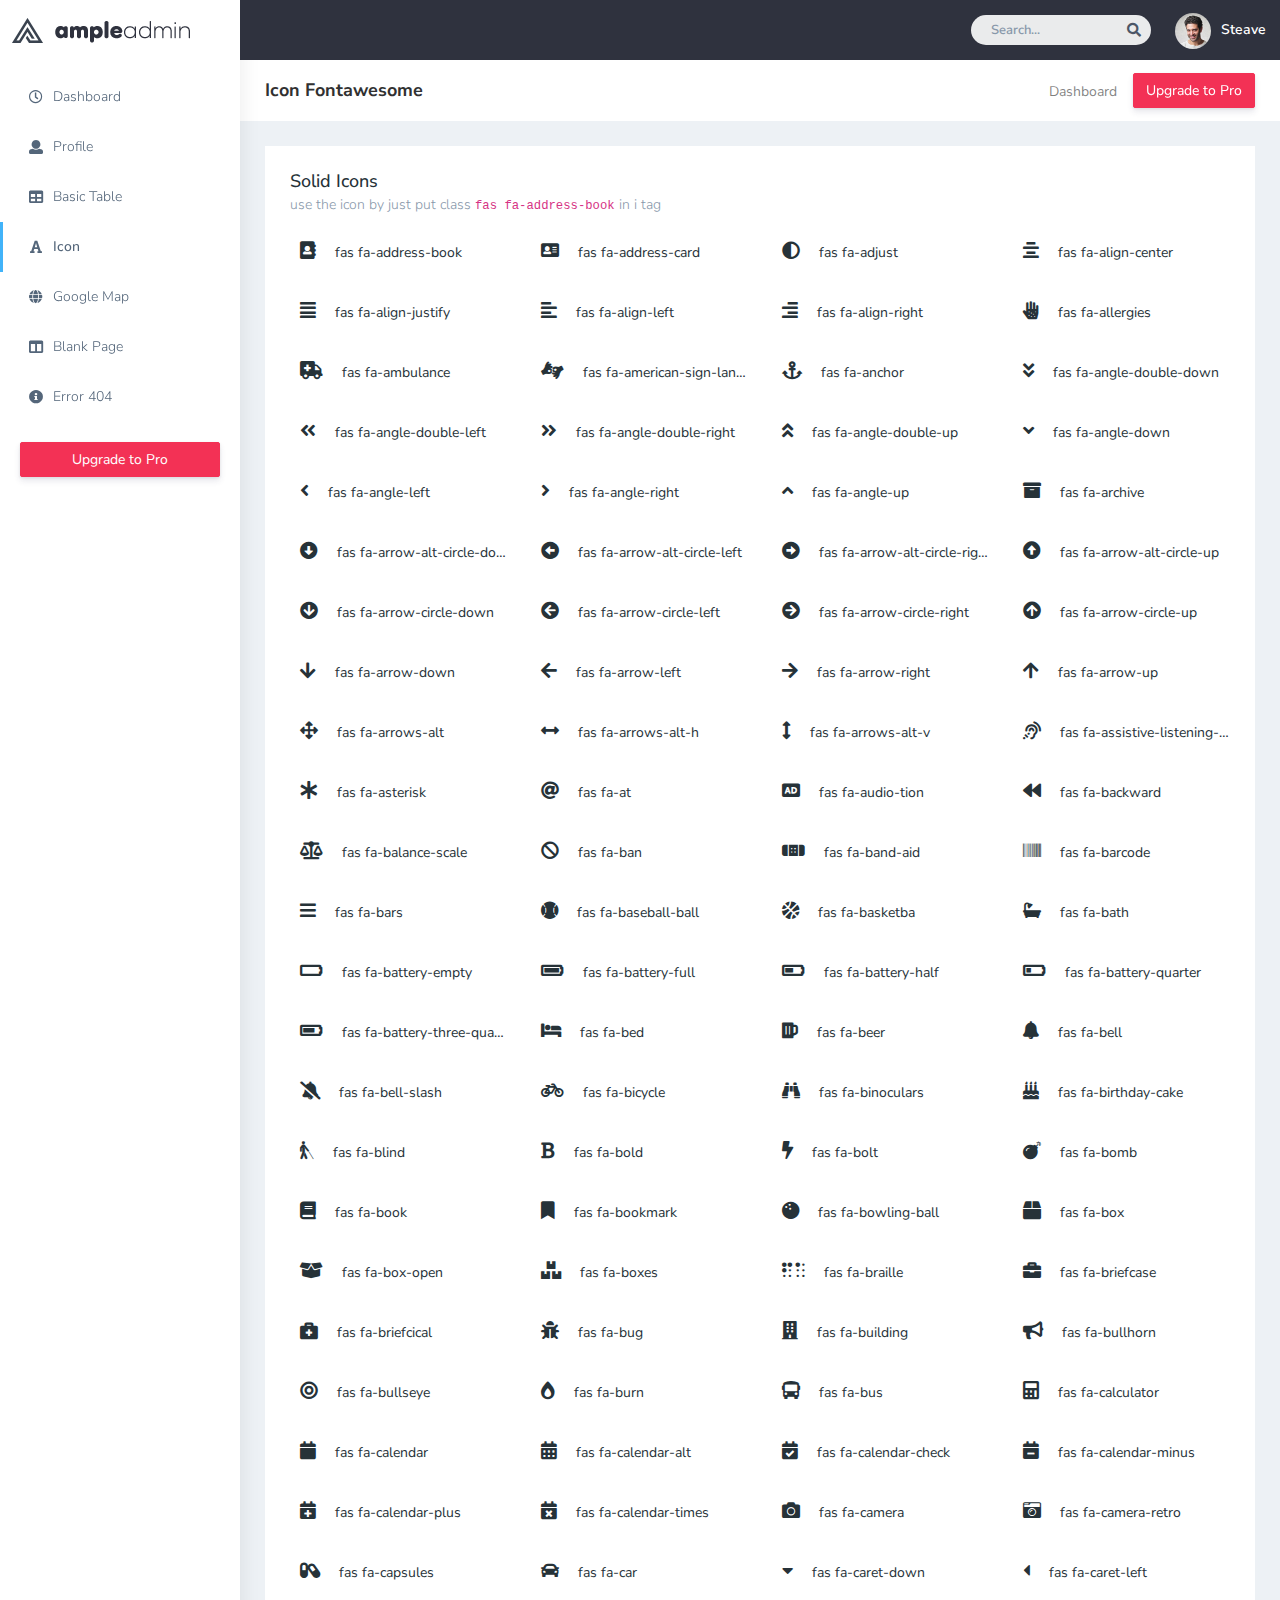
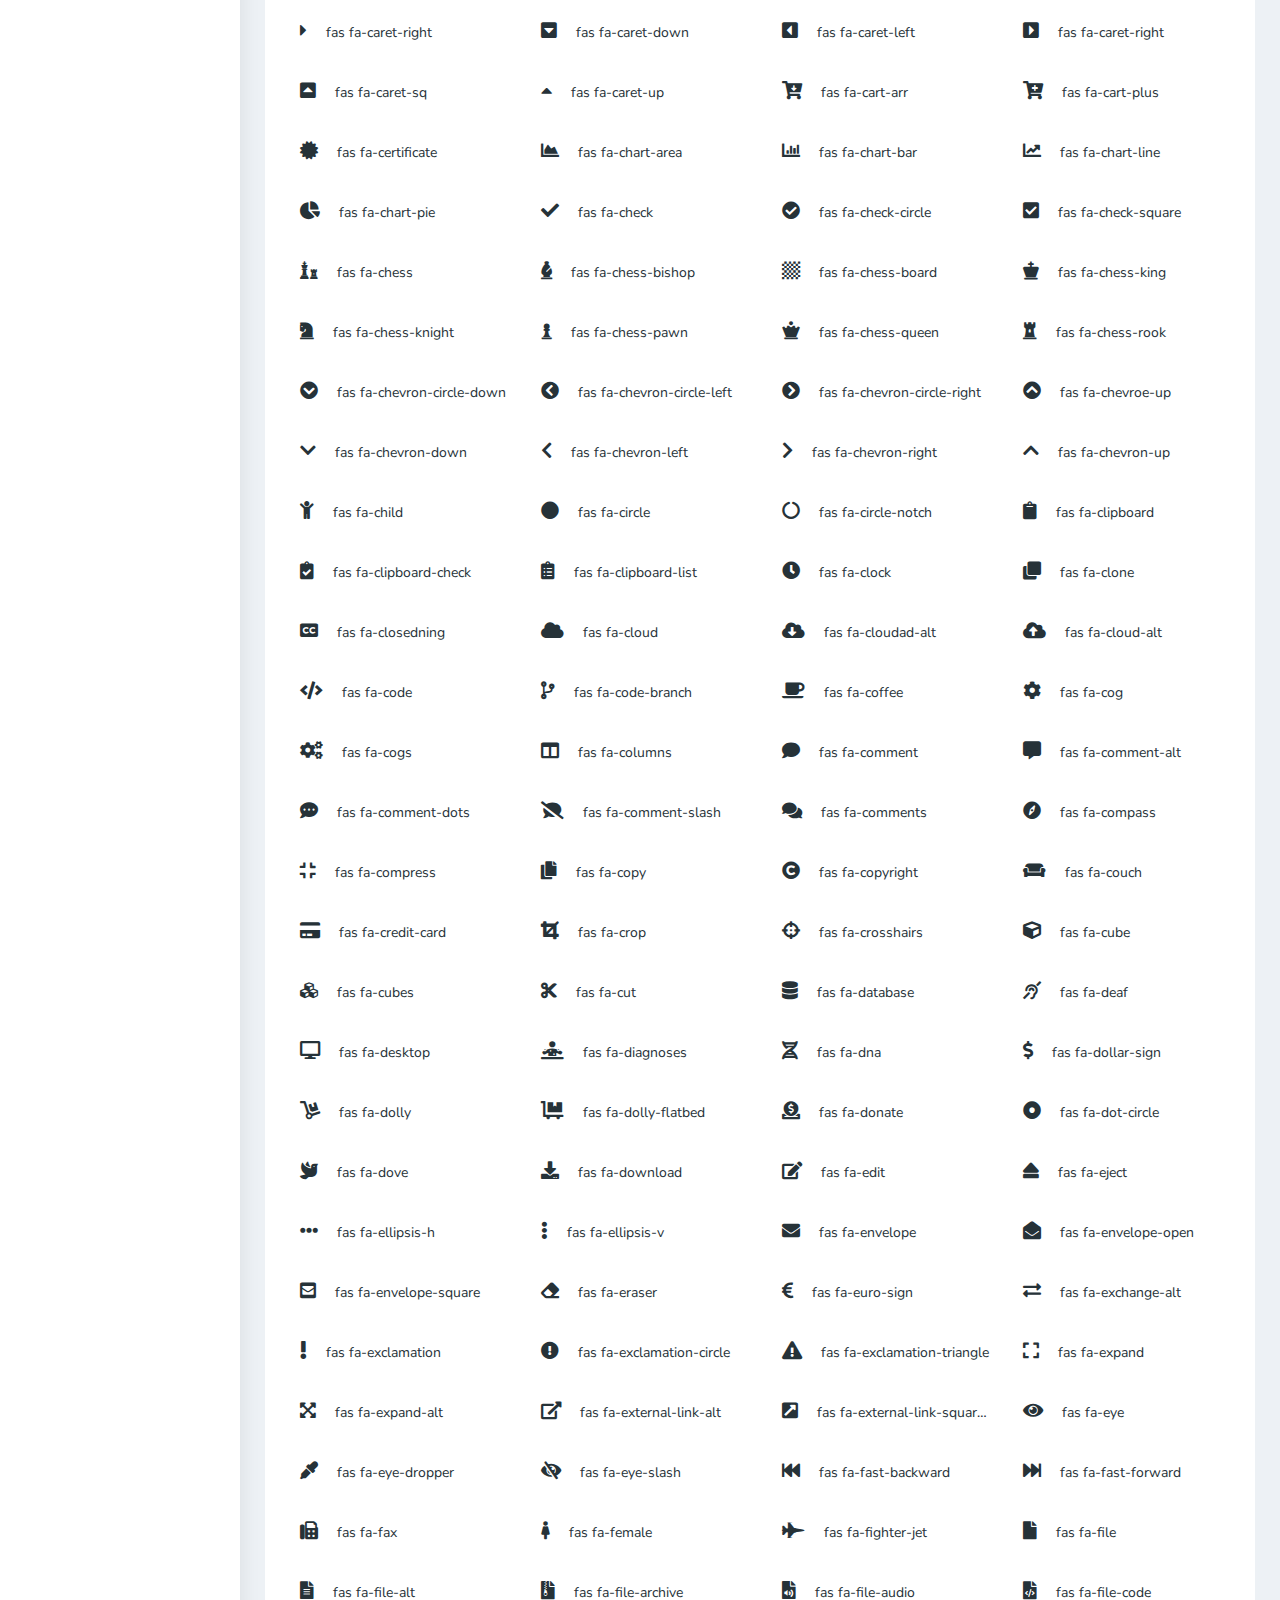
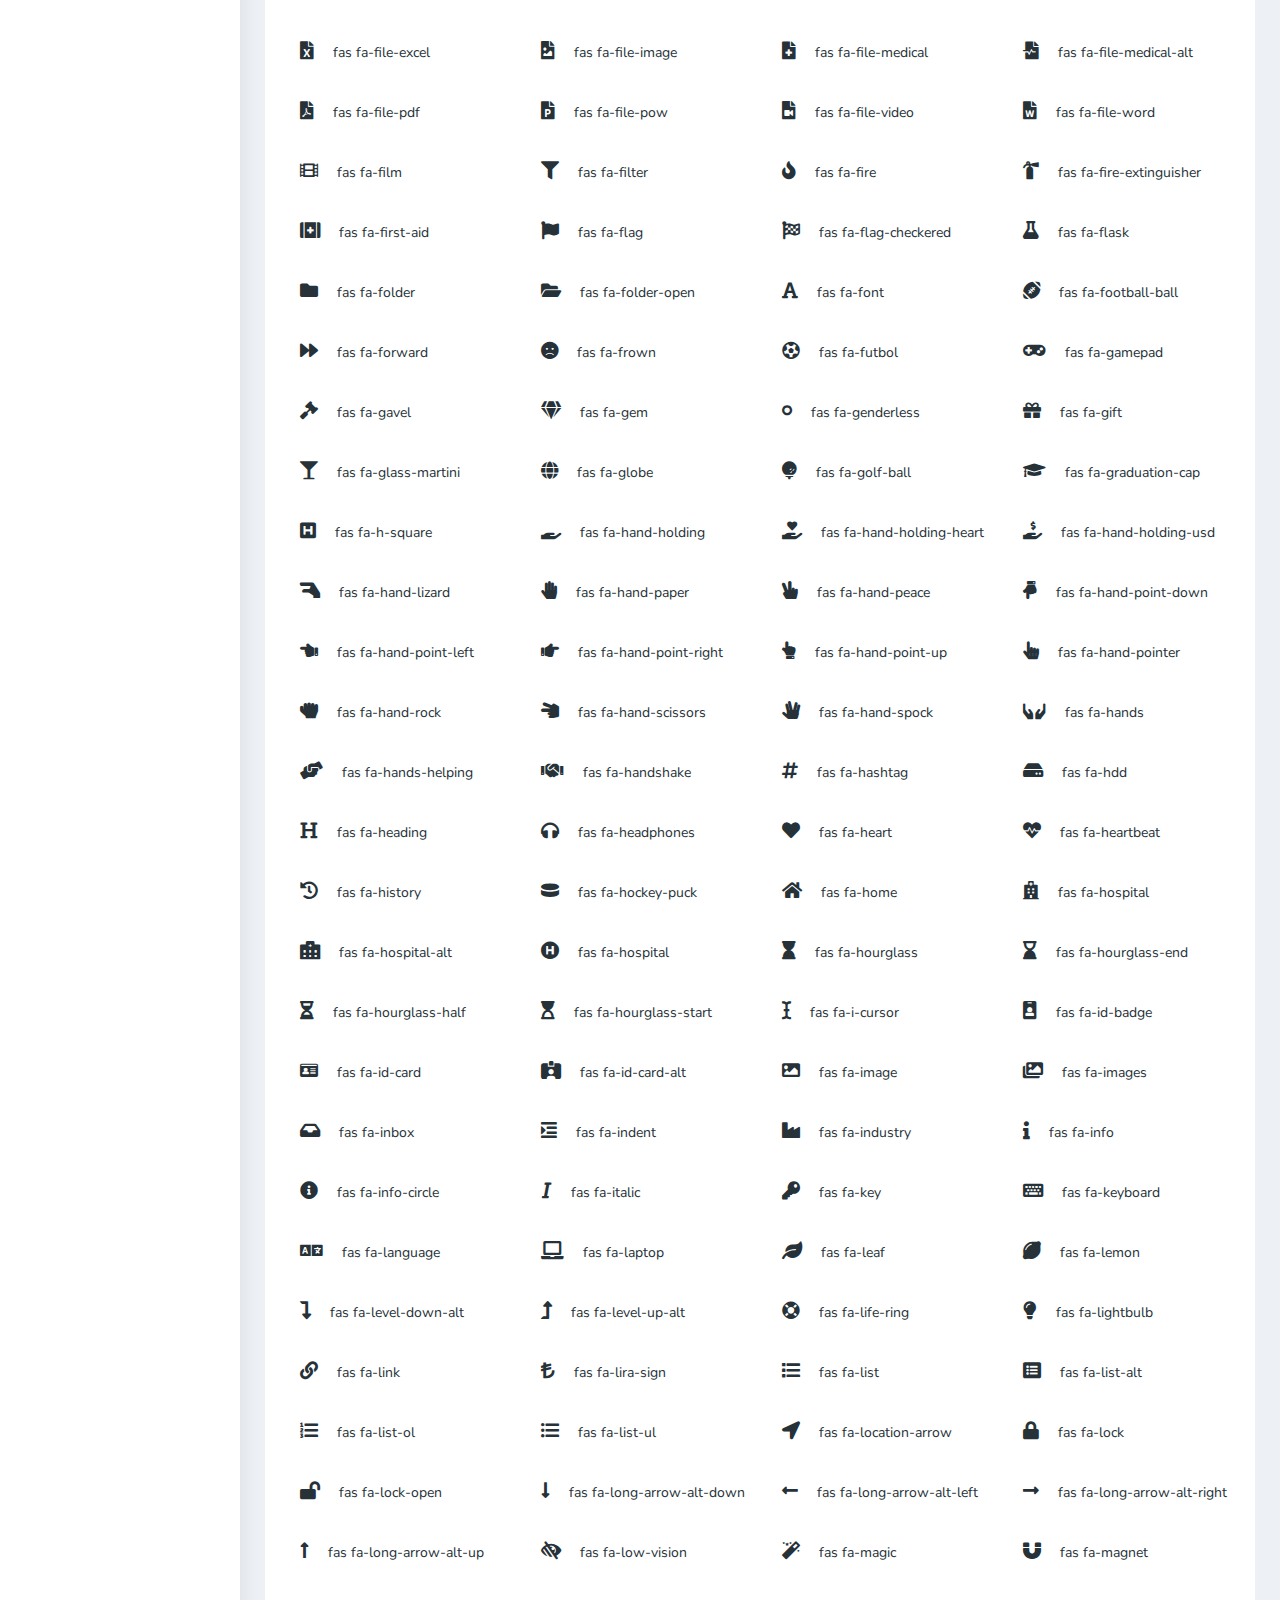
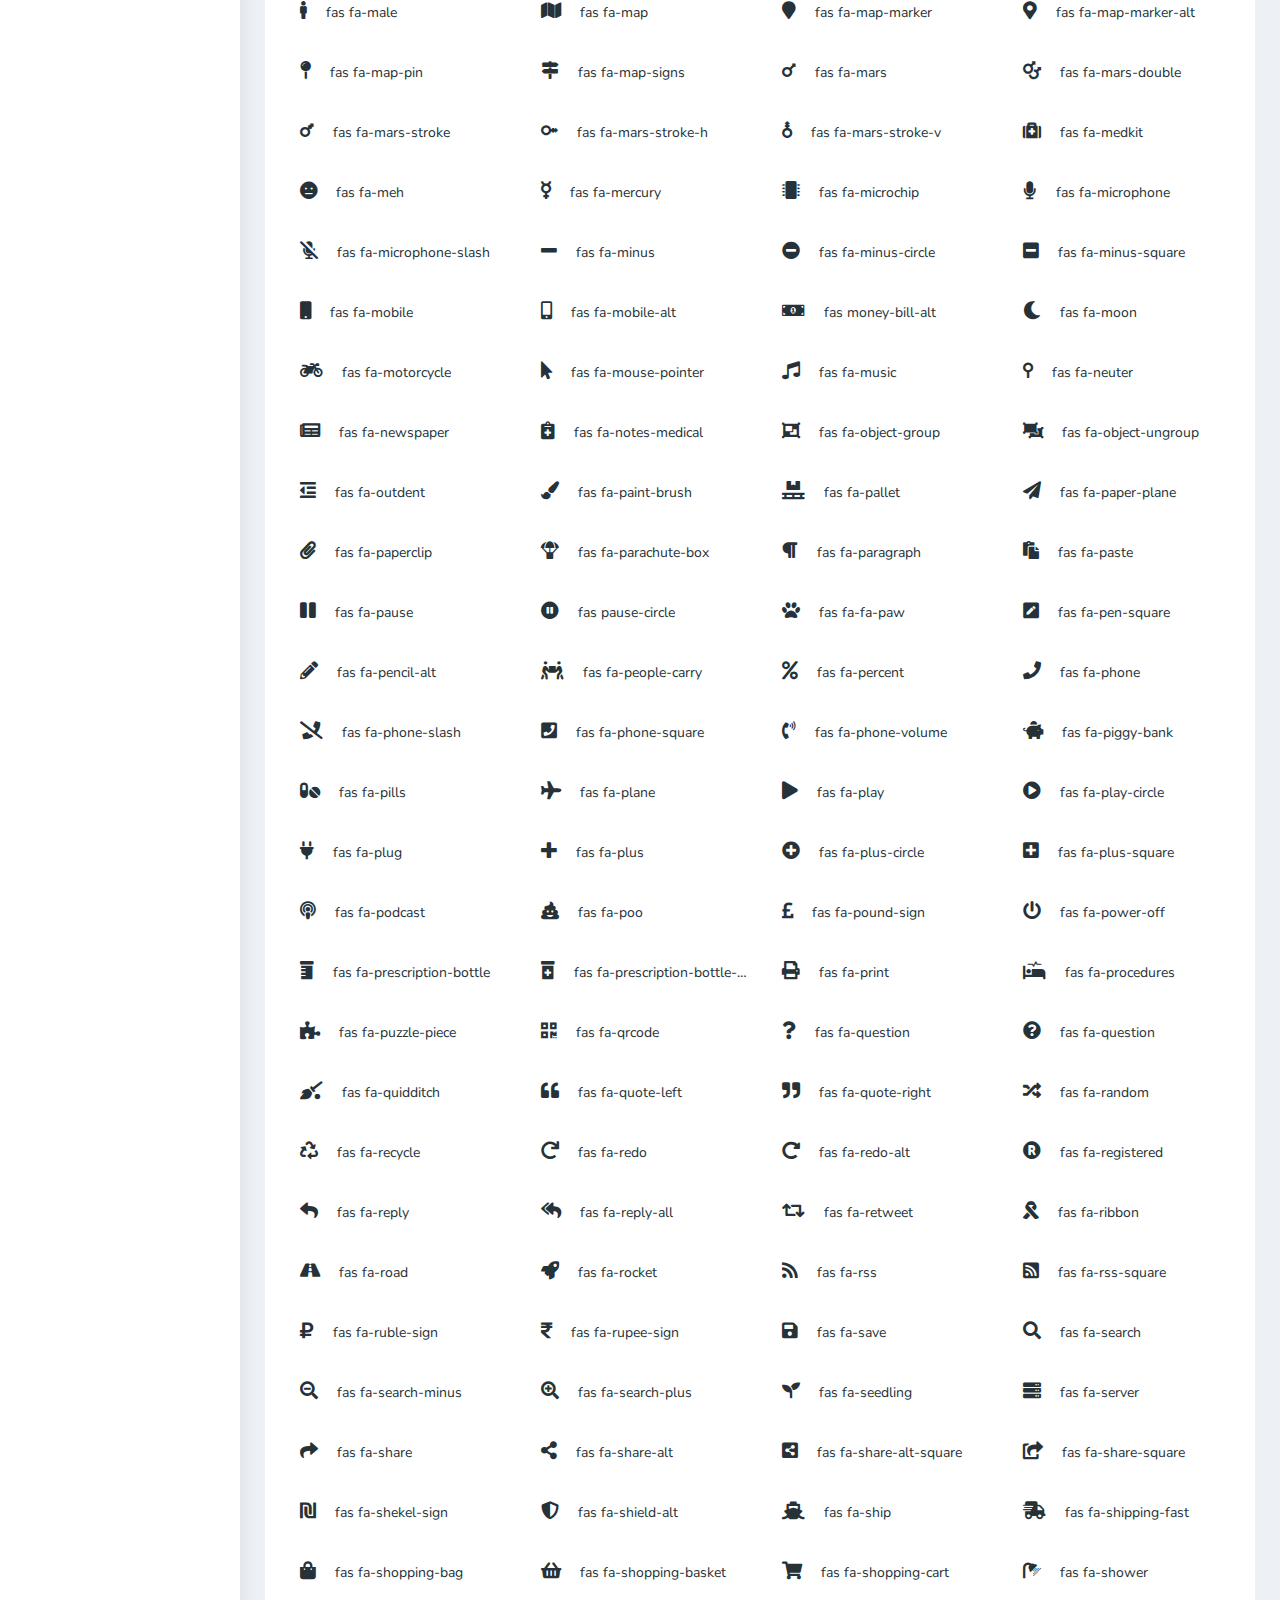
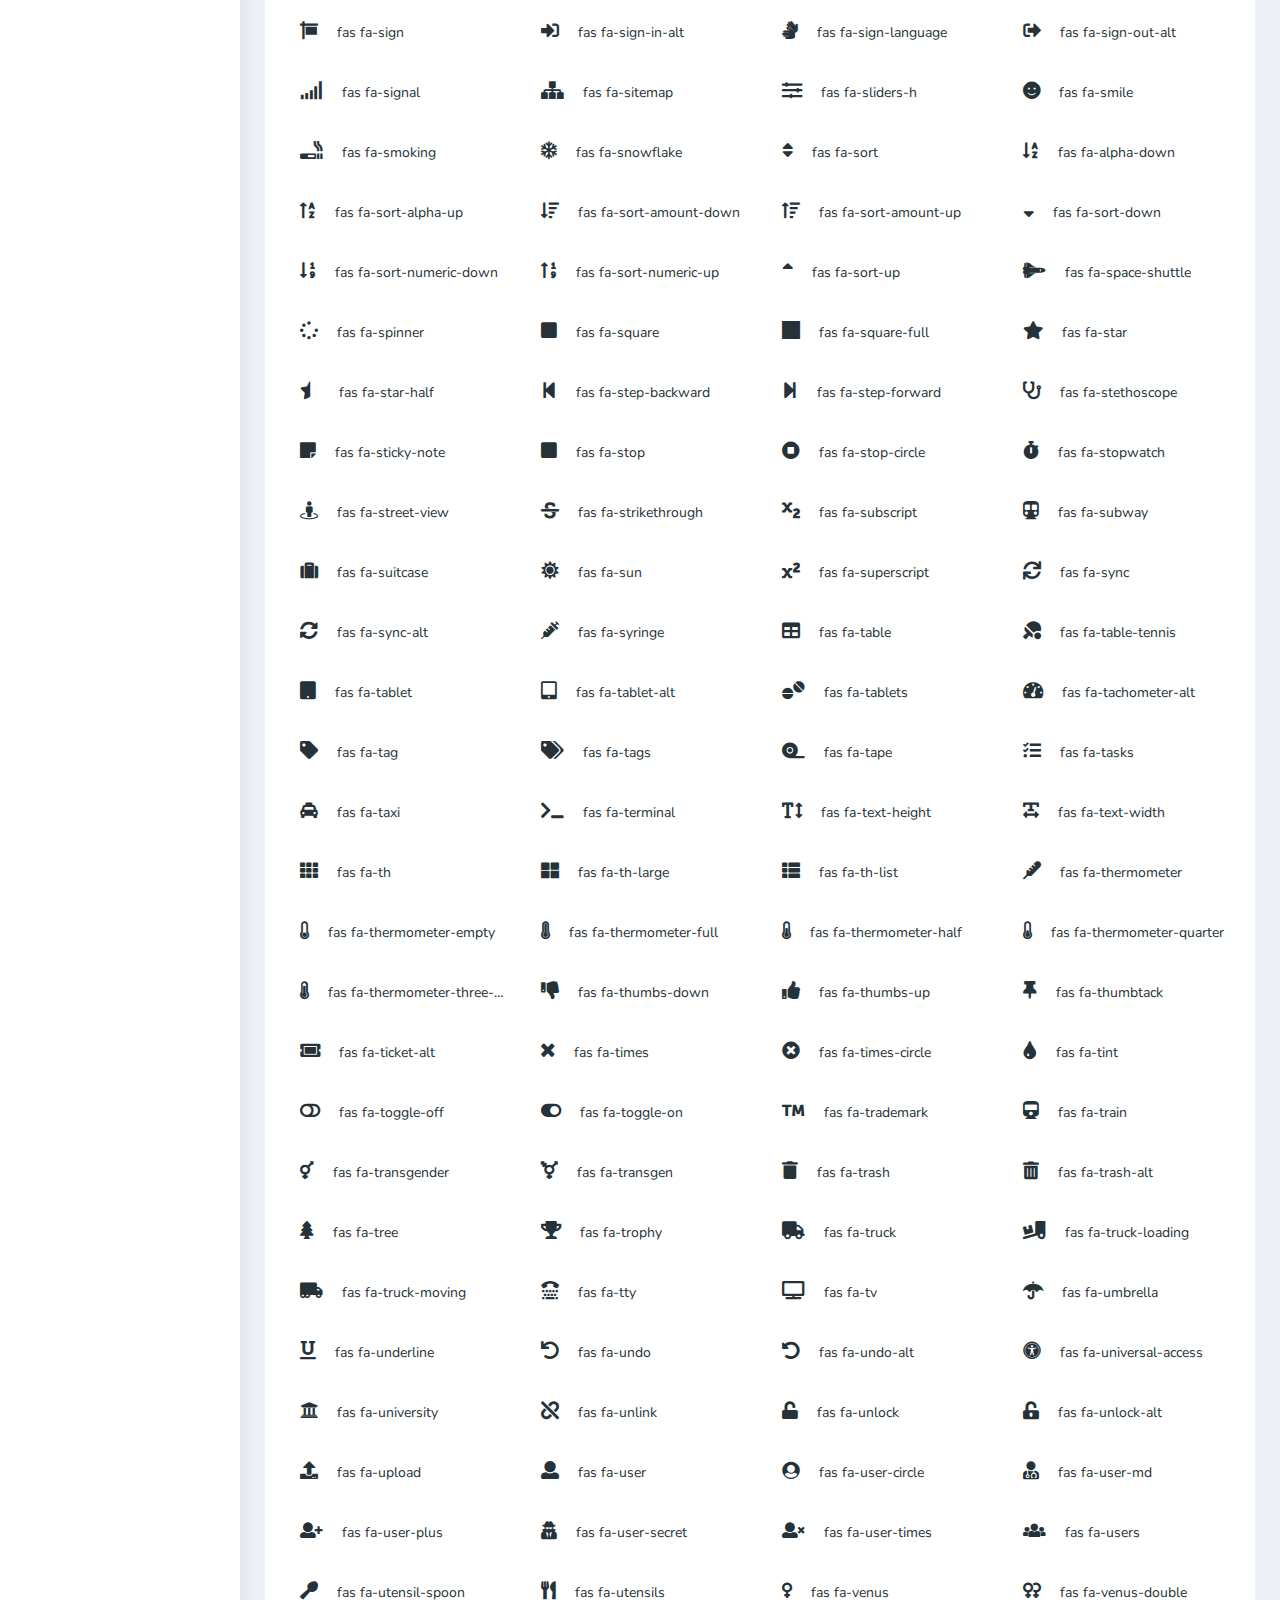
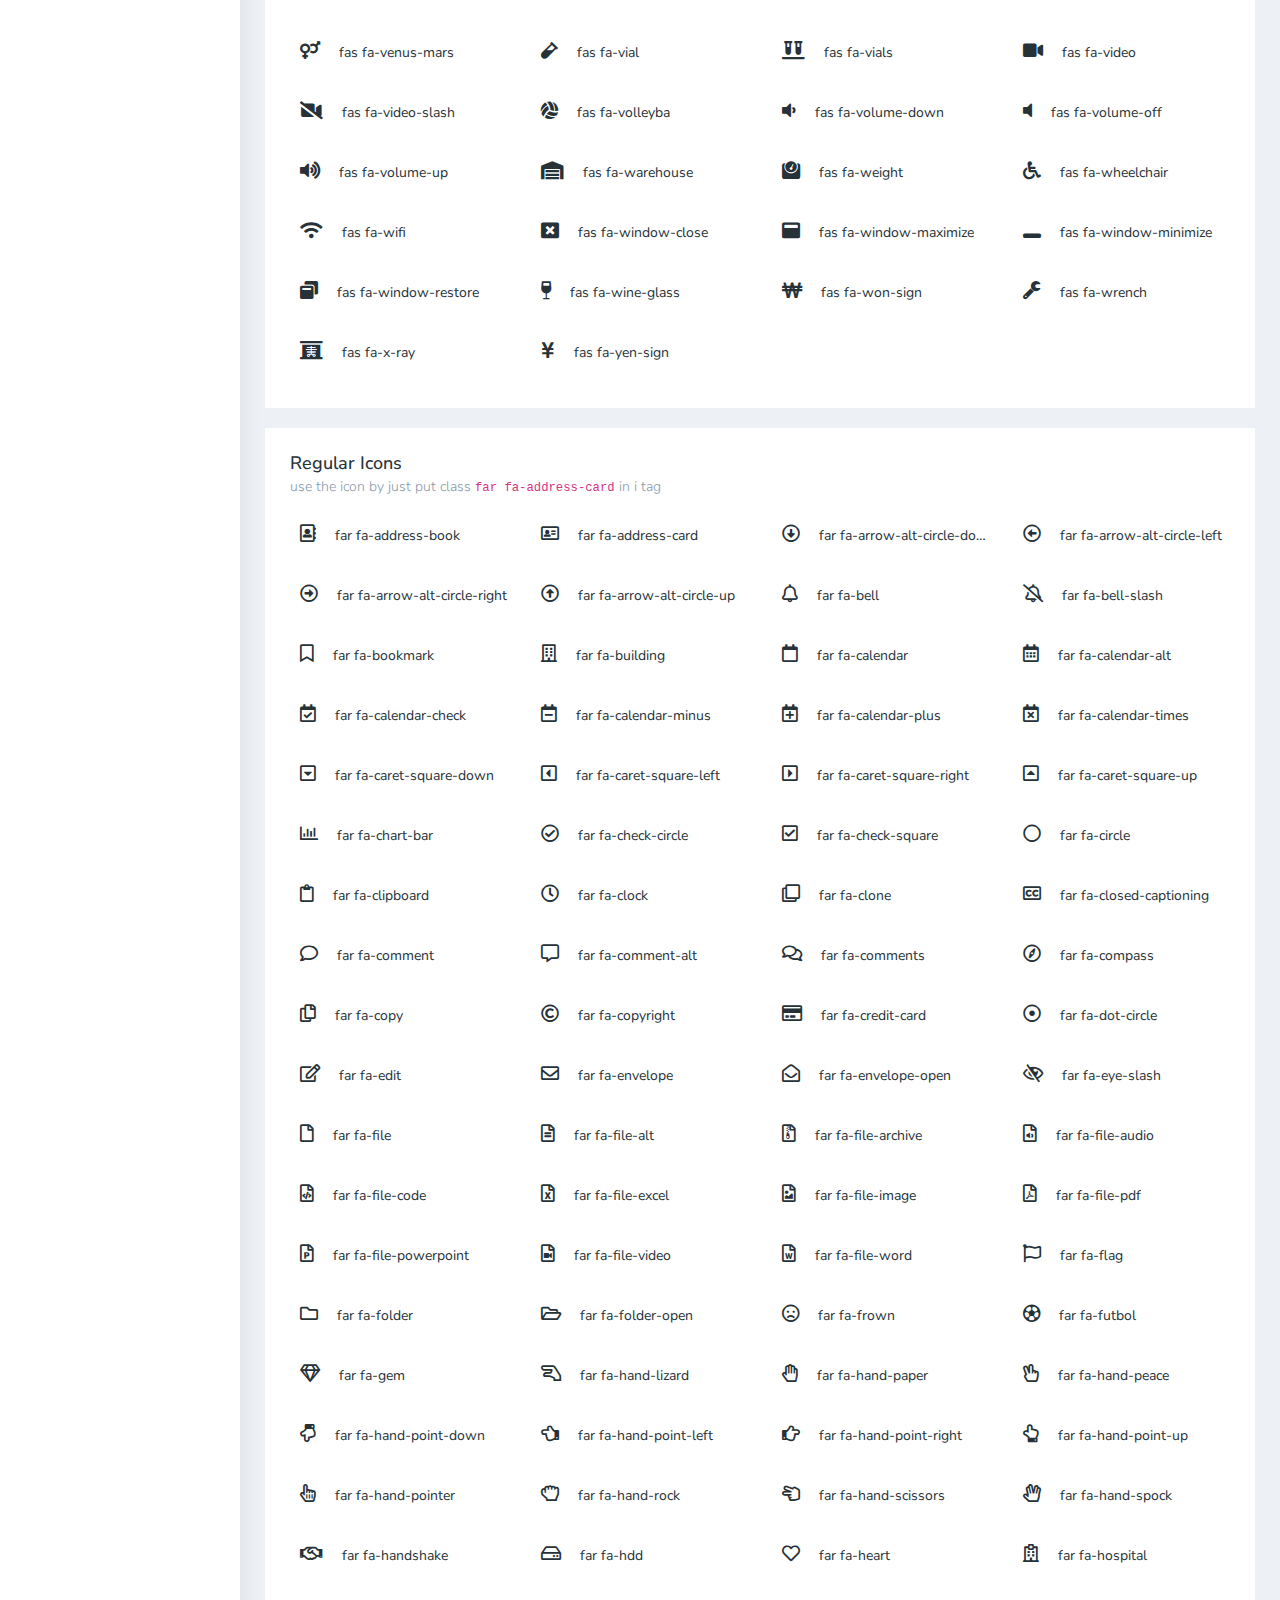
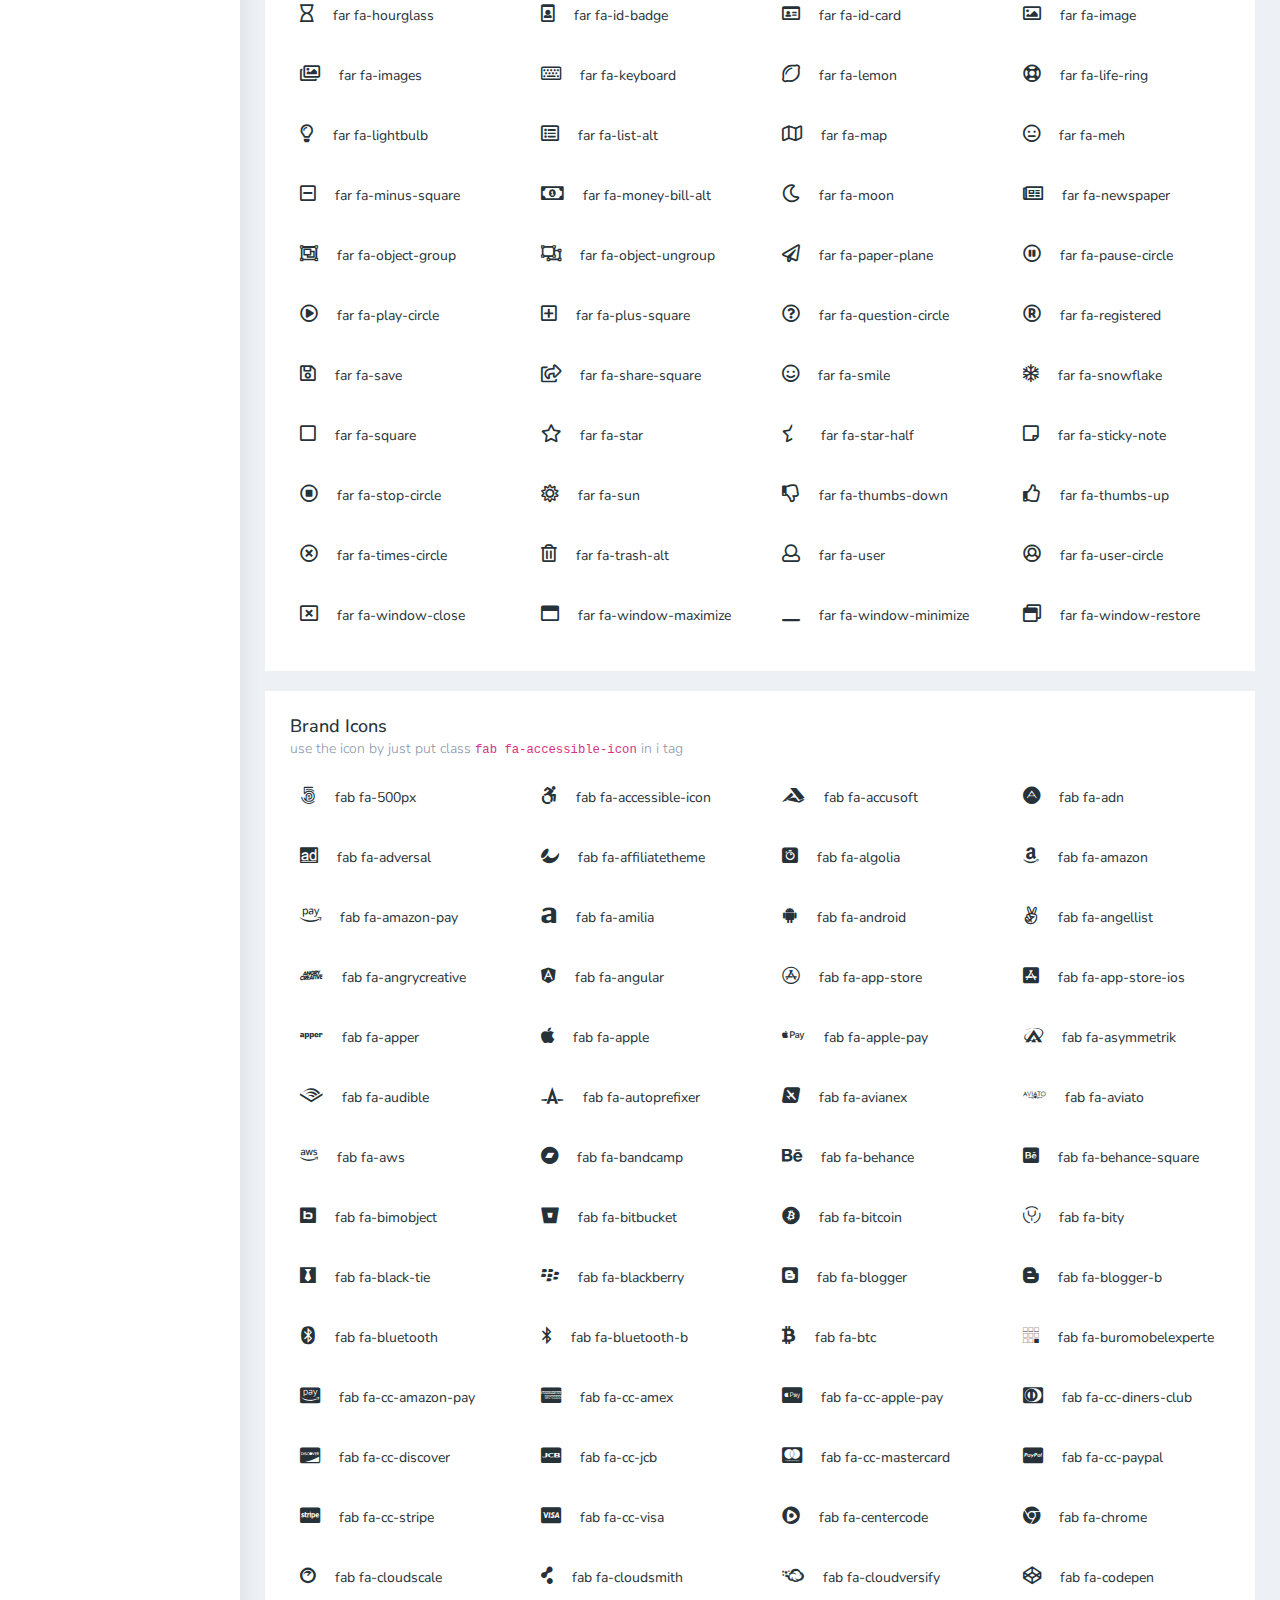
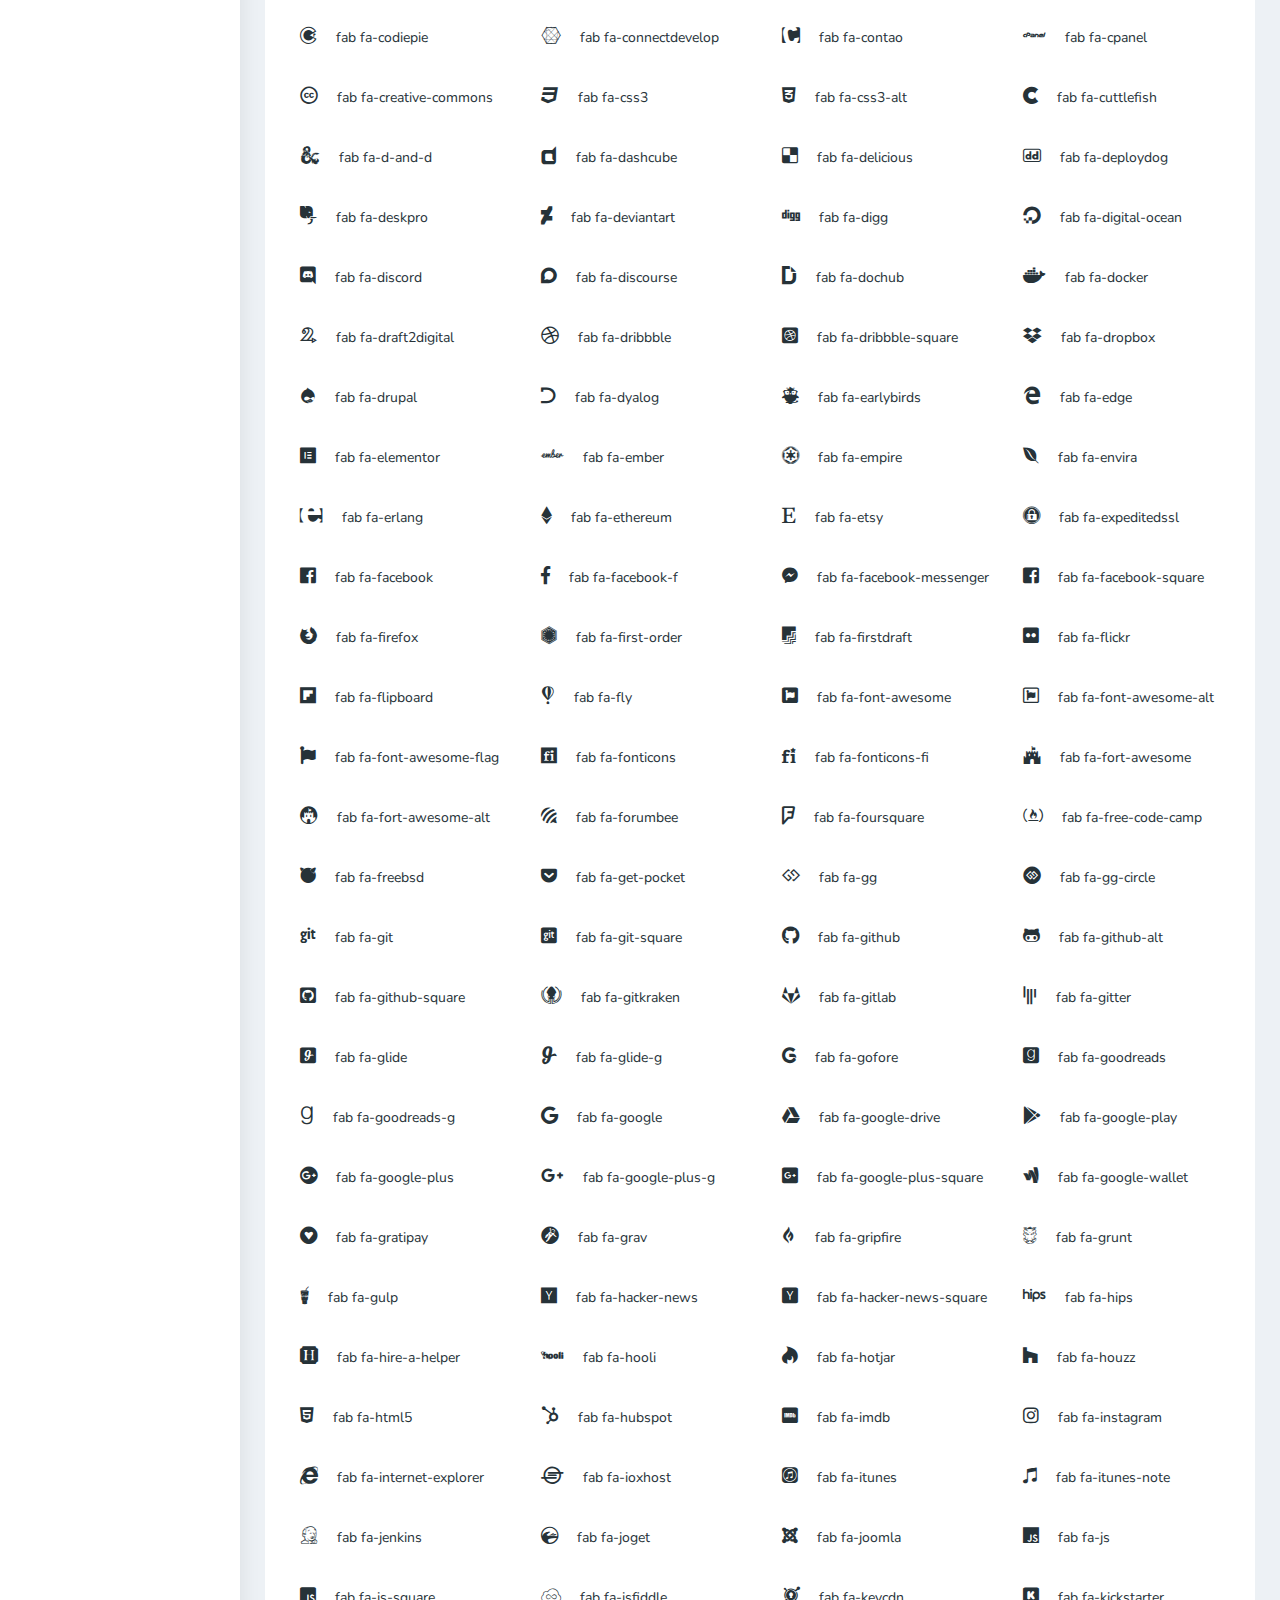
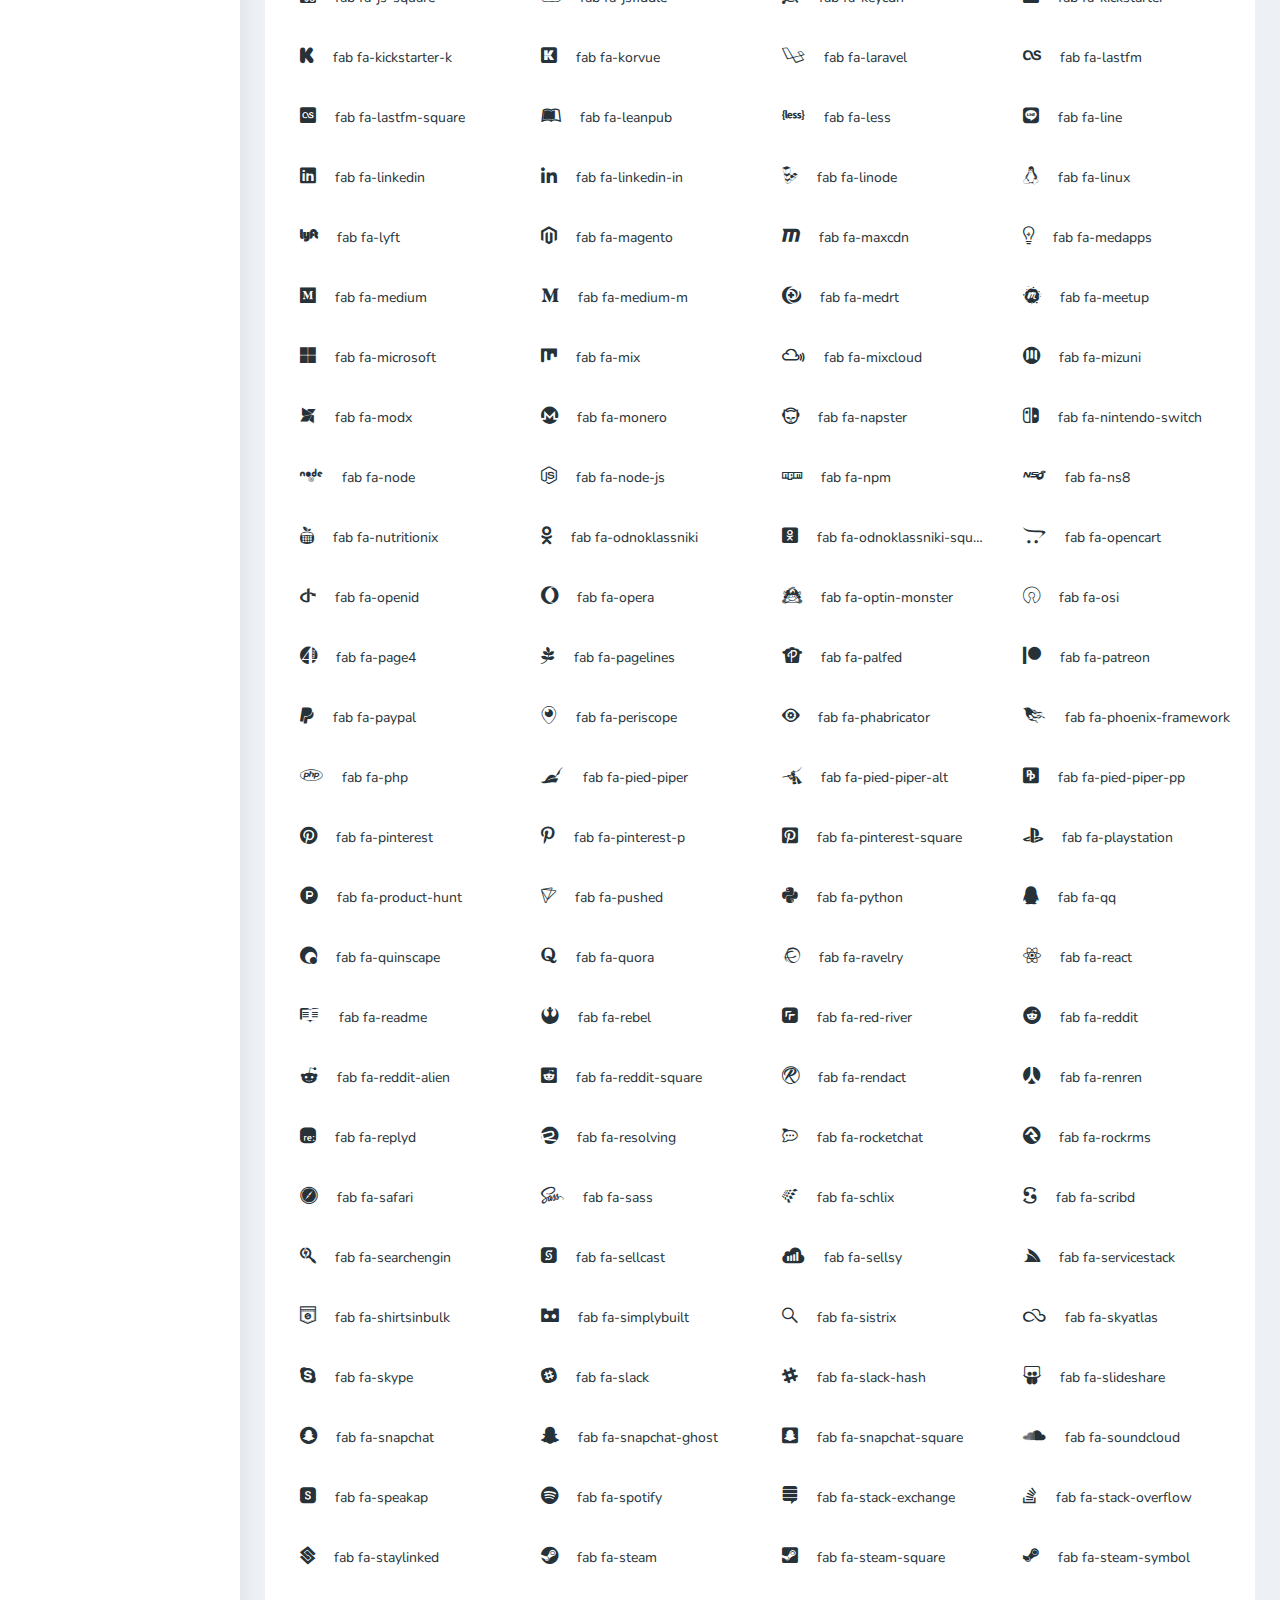
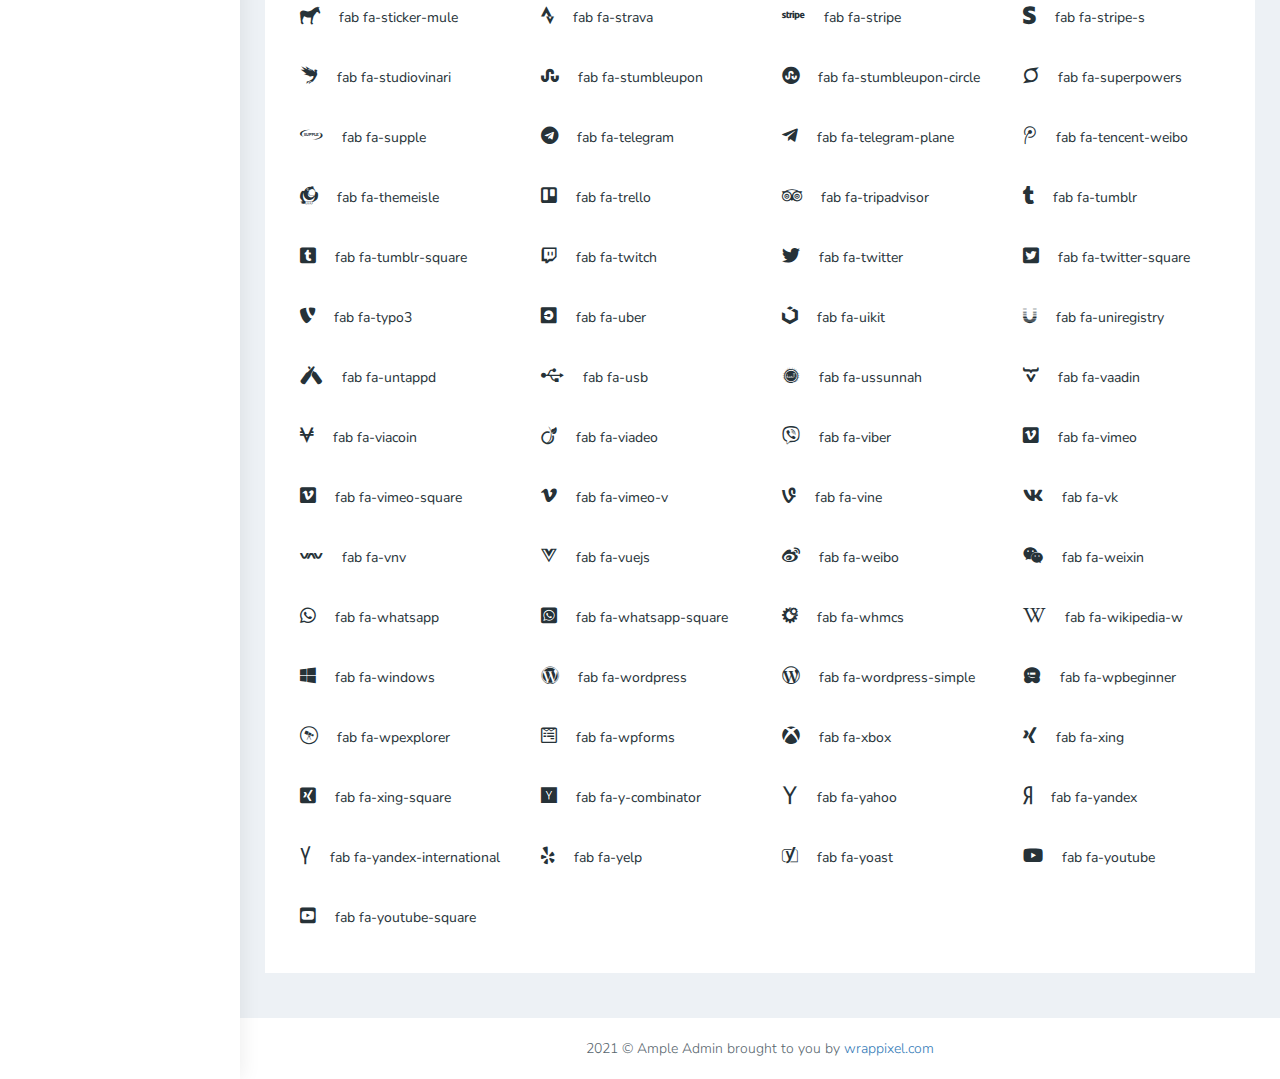
<file: admin/fontawesome.html>
<!DOCTYPE html>
<html dir="ltr" lang="en">

<head>
    <meta charset="utf-8">
    <meta http-equiv="X-UA-Compatible" content="IE=edge">
    <!-- Tell the browser to be responsive to screen width -->
    <meta name="viewport" content="width=device-width, initial-scale=1">
    <meta name="keywords"
        content="wrappixel, admin dashboard, html css dashboard, web dashboard, bootstrap 5 admin, bootstrap 5, css3 dashboard, bootstrap 5 dashboard, Ample lite admin bootstrap 5 dashboard, frontend, responsive bootstrap 5 admin template, Ample admin lite dashboard bootstrap 5 dashboard template">
    <meta name="description"
        content="Ample Admin Lite is powerful and clean admin dashboard template, inpired from Bootstrap Framework">
    <meta name="robots" content="noindex,nofollow">
    <title>Ample Admin Lite Template by WrapPixel</title>
    <link rel="canonical" href="https://www.wrappixel.com/templates/ample-admin-lite/" />
    <!-- Favicon icon -->
    <link rel="icon" type="image/png" sizes="16x16" href="plugins/images/favicon.png">
    <!-- Custom CSS -->
   <link href="css/style.min.css" rel="stylesheet">
    <!-- HTML5 Shim and Respond.js IE8 support of HTML5 elements and media queries -->
    <!-- WARNING: Respond.js doesn't work if you view the page via file:// -->
    <!--[if lt IE 9]>
    <script src="https://oss.maxcdn.com/libs/html5shiv/3.7.0/html5shiv.js"></script>
    <script src="https://oss.maxcdn.com/libs/respond.js/1.4.2/respond.min.js"></script>
<![endif]-->
</head>

<body>
    <!-- ============================================================== -->
    <!-- Preloader - style you can find in spinners.css -->
    <!-- ============================================================== -->
    <div class="preloader">
        <div class="lds-ripple">
            <div class="lds-pos"></div>
            <div class="lds-pos"></div>
        </div>
    </div>
    <!-- ============================================================== -->
    <!-- Main wrapper - style you can find in pages.scss -->
    <!-- ============================================================== -->
    <div id="main-wrapper" data-layout="vertical" data-navbarbg="skin5" data-sidebartype="full"
        data-sidebar-position="absolute" data-header-position="absolute" data-boxed-layout="full">
        <!-- ============================================================== -->
        <!-- Topbar header - style you can find in pages.scss -->
        <!-- ============================================================== -->
        <header class="topbar" data-navbarbg="skin5">
            <nav class="navbar top-navbar navbar-expand-md navbar-dark">
                <div class="navbar-header" data-logobg="skin6">
                    <!-- ============================================================== -->
                    <!-- Logo -->
                    <!-- ============================================================== -->
                    <a class="navbar-brand" href="dashboard.html">
                        <!-- Logo icon -->
                        <b class="logo-icon">
                            <!-- Dark Logo icon -->
                            <img src="plugins/images/logo-icon.png" alt="homepage" />
                        </b>
                        <!--End Logo icon -->
                        <!-- Logo text -->
                        <span class="logo-text">
                            <!-- dark Logo text -->
                            <img src="plugins/images/logo-text.png" alt="homepage" />
                        </span>
                    </a>
                    <!-- ============================================================== -->
                    <!-- End Logo -->
                    <!-- ============================================================== -->
                    <!-- ============================================================== -->
                    <!-- toggle and nav items -->
                    <!-- ============================================================== -->
                    <a class="nav-toggler waves-effect waves-light text-dark d-block d-md-none"
                        href="javascript:void(0)"><i class="ti-menu ti-close"></i></a>
                </div>
                <!-- ============================================================== -->
                <!-- End Logo -->
                <!-- ============================================================== -->
                <div class="navbar-collapse collapse" id="navbarSupportedContent" data-navbarbg="skin5">
                    <ul class="navbar-nav d-none d-md-block d-lg-none">
                        <li class="nav-item">
                            <a class="nav-toggler nav-link waves-effect waves-light text-white"
                                href="javascript:void(0)"><i class="ti-menu ti-close"></i></a>
                        </li>
                    </ul>
                    <!-- ============================================================== -->
                    <!-- Right side toggle and nav items -->
                    <!-- ============================================================== -->
                    <ul class="navbar-nav ms-auto d-flex align-items-center">

                        <!-- ============================================================== -->
                        <!-- Search -->
                        <!-- ============================================================== -->
                        <li class=" in">
                            <form role="search" class="app-search d-none d-md-block me-3">
                                <input type="text" placeholder="Search..." class="form-control mt-0">
                                <a href="" class="active">
                                    <i class="fa fa-search"></i>
                                </a>
                            </form>
                        </li>
                        <!-- ============================================================== -->
                        <!-- User profile and search -->
                        <!-- ============================================================== -->
                        <li>
                            <a class="profile-pic" href="#">
                                <img src="plugins/images/users/varun.jpg" alt="user-img" width="36"
                                    class="img-circle"><span class="text-white font-medium">Steave</span></a>
                        </li>
                        <!-- ============================================================== -->
                        <!-- User profile and search -->
                        <!-- ============================================================== -->
                    </ul>
                </div>
            </nav>
        </header>
        <!-- ============================================================== -->
        <!-- End Topbar header -->
        <!-- ============================================================== -->
        <!-- ============================================================== -->
        <!-- Left Sidebar - style you can find in sidebar.scss  -->
        <!-- ============================================================== -->
        <aside class="left-sidebar" data-sidebarbg="skin6">
            <!-- Sidebar scroll-->
            <div class="scroll-sidebar">
                <!-- Sidebar navigation-->
                <nav class="sidebar-nav">
                    <ul id="sidebarnav">
                        <!-- User Profile-->
                        <li class="sidebar-item pt-2">
                            <a class="sidebar-link waves-effect waves-dark sidebar-link" href="dashboard.html"
                                aria-expanded="false">
                                <i class="far fa-clock" aria-hidden="true"></i>
                                <span class="hide-menu">Dashboard</span>
                            </a>
                        </li>
                        <li class="sidebar-item">
                            <a class="sidebar-link waves-effect waves-dark sidebar-link" href="profile.html"
                                aria-expanded="false">
                                <i class="fa fa-user" aria-hidden="true"></i>
                                <span class="hide-menu">Profile</span>
                            </a>
                        </li>
                        <li class="sidebar-item">
                            <a class="sidebar-link waves-effect waves-dark sidebar-link" href="basic-table.html"
                                aria-expanded="false">
                                <i class="fa fa-table" aria-hidden="true"></i>
                                <span class="hide-menu">Basic Table</span>
                            </a>
                        </li>
                        <li class="sidebar-item">
                            <a class="sidebar-link waves-effect waves-dark sidebar-link" href="fontawesome.html"
                                aria-expanded="false">
                                <i class="fa fa-font" aria-hidden="true"></i>
                                <span class="hide-menu">Icon</span>
                            </a>
                        </li>
                        <li class="sidebar-item">
                            <a class="sidebar-link waves-effect waves-dark sidebar-link" href="map-google.html"
                                aria-expanded="false">
                                <i class="fa fa-globe" aria-hidden="true"></i>
                                <span class="hide-menu">Google Map</span>
                            </a>
                        </li>
                        <li class="sidebar-item">
                            <a class="sidebar-link waves-effect waves-dark sidebar-link" href="blank.html"
                                aria-expanded="false">
                                <i class="fa fa-columns" aria-hidden="true"></i>
                                <span class="hide-menu">Blank Page</span>
                            </a>
                        </li>
                        <li class="sidebar-item">
                            <a class="sidebar-link waves-effect waves-dark sidebar-link" href="404.html"
                                aria-expanded="false">
                                <i class="fa fa-info-circle" aria-hidden="true"></i>
                                <span class="hide-menu">Error 404</span>
                            </a>
                        </li>
                        <li class="text-center p-20 upgrade-btn">
                            <a href="https://www.wrappixel.com/templates/ampleadmin/"
                                class="btn d-grid btn-danger text-white" target="_blank">
                                Upgrade to Pro</a>
                        </li>
                    </ul>

                </nav>
                <!-- End Sidebar navigation -->
            </div>
            <!-- End Sidebar scroll-->
        </aside>
        <!-- ============================================================== -->
        <!-- End Left Sidebar - style you can find in sidebar.scss  -->
        <!-- ============================================================== -->
        <!-- ============================================================== -->
        <!-- Page wrapper  -->
        <!-- ============================================================== -->
        <div class="page-wrapper">
            <!-- ============================================================== -->
            <!-- Bread crumb and right sidebar toggle -->
            <!-- ============================================================== -->
            <div class="page-breadcrumb bg-white">
                <div class="row align-items-center">
                    <div class="col-lg-3 col-md-4 col-sm-4 col-xs-12">
                        <h4 class="page-title">Icon Fontawesome</h4>
                    </div>
                    <div class="col-lg-9 col-sm-8 col-md-8 col-xs-12">
                        <div class="d-md-flex">
                            <ol class="breadcrumb ms-auto">
                                <li><a href="#" class="fw-normal">Dashboard</a></li>
                            </ol>
                            <a href="https://www.wrappixel.com/templates/ampleadmin/" target="_blank"
                                class="btn btn-danger  d-none d-md-block pull-right ms-3 hidden-xs hidden-sm waves-effect waves-light text-white">Upgrade
                                to Pro</a>
                        </div>
                    </div>
                </div>
                <!-- /.col-lg-12 -->
            </div>
            <!-- ============================================================== -->
            <!-- End Bread crumb and right sidebar toggle -->
            <!-- ============================================================== -->
            <!-- ============================================================== -->
            <!-- Container fluid  -->
            <!-- ============================================================== -->
            <div class="container-fluid">
                <!-- ============================================================== -->
                <!-- Start Page Content -->
                <!-- ============================================================== -->
                <div class="row">
                    <div class="col-12">
                        <div class="card">
                            <div class="card-body">
                                <h4 class="card-title">Solid Icons</h4>
                                <h6 class="card-subtitle">use the icon by just put class
                                    <code>fas fa-address-book</code> in i tag </h6>
                                <section>
                                    <div class="icon-list-demo row">
                                        <div class="col-sm-6 col-md-6 col-lg-3 f-icon"><i
                                                class="fas fa-address-book"></i> fas
                                            fa-address-book</div>
                                        <div class="col-sm-6 col-md-6 col-lg-3 f-icon"><i
                                                class="fas fa-address-card"></i> fas
                                            fa-address-card</div>
                                        <div class="col-sm-6 col-md-6 col-lg-3 f-icon"><i class="fas fa-adjust"></i> fas
                                            fa-adjust</div>
                                        <div class="col-sm-6 col-md-6 col-lg-3 f-icon"><i
                                                class="fas fa-align-center"></i> fas
                                            fa-align-center</div>
                                        <div class="col-sm-6 col-md-6 col-lg-3 f-icon"><i
                                                class="fas fa-align-justify"></i> fas
                                            fa-align-justify</div>
                                        <div class="col-sm-6 col-md-6 col-lg-3 f-icon"><i class="fas fa-align-left"></i>
                                            fas fa-align-left</div>
                                        <div class="col-sm-6 col-md-6 col-lg-3 f-icon"><i
                                                class="fas fa-align-right"></i> fas
                                            fa-align-right</div>
                                        <div class="col-sm-6 col-md-6 col-lg-3 f-icon"><i class="fas fa-allergies"></i>
                                            fas fa-allergies</div>
                                        <div class="col-sm-6 col-md-6 col-lg-3 f-icon"><i class="fas fa-ambulance"></i>
                                            fas fa-ambulance</div>
                                        <div class="col-sm-6 col-md-6 col-lg-3 f-icon"><i
                                                class="fas fa-american-sign-language-interpreting"></i> fas
                                            fa-american-sign-language-interpreting</div>
                                        <div class=" col-sm-6 col-md-6 col-lg-3 f-icon"><i class="fas fa-anchor"></i>
                                            fas fa-anchor</div>
                                        <div class="col-sm-6 col-md-6 col-lg-3 f-icon"><i
                                                class="fas fa-angle-double-down"></i> fas
                                            fa-angle-double-down</span>
                                        </div>
                                        <div class="col-sm-6 col-md-6 col-lg-3 f-icon"><i
                                                class="fas fa-angle-double-left"></i> fas
                                            fa-angle-double-left</span>
                                        </div>
                                        <div class="col-sm-6 col-md-6 col-lg-3 f-icon"><i
                                                class="fas fa-angle-double-right"></i> fas
                                            fa-angle-double-right</span>
                                        </div>
                                        <div class="col-sm-6 col-md-6 col-lg-3 f-icon"><i
                                                class="fas fa-angle-double-up"></i> fas
                                            fa-angle-double-up</span>
                                        </div>
                                        <div class="col-sm-6 col-md-6 col-lg-3 f-icon"><i class="fas fa-angle-down"></i>
                                            fas fa-angle-down</div>
                                        <div class="col-sm-6 col-md-6 col-lg-3 f-icon"><i class="fas fa-angle-left"></i>
                                            fas fa-angle-left</div>
                                        <div class="col-sm-6 col-md-6 col-lg-3 f-icon"><i
                                                class="fas fa-angle-right"></i> fas
                                            fa-angle-right</div>
                                        <div class="col-sm-6 col-md-6 col-lg-3 f-icon"><i class="fas fa-angle-up"></i>
                                            fas fa-angle-up</div>
                                        <div class="col-sm-6 col-md-6 col-lg-3 f-icon"><i class="fas fa-archive"></i>
                                            fas fa-archive</div>
                                        <div class="col-sm-6 col-md-6 col-lg-3 f-icon"><i
                                                class="fas fa-arrow-alt-circle-down"></i> fas
                                            fa-arrow-alt-circle-down
                                        </div>
                                        <div class="col-sm-6 col-md-6 col-lg-3 f-icon"><i
                                                class="fas fa-arrow-alt-circle-left"></i> fas
                                            fa-arrow-alt-circle-left
                                        </div>
                                        <div class=" col-sm-6 col-md-6 col-lg-3 f-icon"><i
                                                class="fas fa-arrow-alt-circle-right"></i>
                                            fas fa-arrow-alt-circle-right
                                        </div>
                                        <div class="col-sm-6 col-md-6 col-lg-3 f-icon"><i
                                                class="fas fa-arrow-alt-circle-up"></i> fas
                                            fa-arrow-alt-circle-up</div>
                                        <div class="col-sm-6 col-md-6 col-lg-3 f-icon"><i
                                                class="fas fa-arrow-circle-down"></i> fas
                                            fa-arrow-circle-down
                                        </div>
                                        <div class="col-sm-6 col-md-6 col-lg-3 f-icon"><i
                                                class="fas fa-arrow-circle-left"></i> fas
                                            fa-arrow-circle-left
                                        </div>
                                        <div class="col-sm-6 col-md-6 col-lg-3 f-icon"><i
                                                class="fas fa-arrow-circle-right"></i> fas
                                            fa-arrow-circle-right
                                        </div>
                                        <div class="col-sm-6 col-md-6 col-lg-3 f-icon"><i
                                                class="fas fa-arrow-circle-up"></i> fas
                                            fa-arrow-circle-up
                                        </div>
                                        <div class="col-sm-6 col-md-6 col-lg-3 f-icon"><i class="fas fa-arrow-down"></i>
                                            fas fa-arrow-down</div>
                                        <div class="col-sm-6 col-md-6 col-lg-3 f-icon"><i class="fas fa-arrow-left"></i>
                                            fas fa-arrow-left</div>
                                        <div class="col-sm-6 col-md-6 col-lg-3 f-icon"><i
                                                class="fas fa-arrow-right"></i> fas
                                            fa-arrow-right</div>
                                        <div class="col-sm-6 col-md-6 col-lg-3 f-icon"><i class="fas fa-arrow-up"></i>
                                            fas fa-arrow-up</div>
                                        <div class="col-sm-6 col-md-6 col-lg-3 f-icon"><i class="fas fa-arrows-alt"></i>
                                            fas fa-arrows-alt</div>
                                        <div class="col-sm-6 col-md-6 col-lg-3 f-icon"><i
                                                class="fas fa-arrows-alt-h"></i> fas
                                            fa-arrows-alt-h</div>
                                        <div class="col-sm-6 col-md-6 col-lg-3 f-icon"><i
                                                class="fas fa-arrows-alt-v"></i> fas
                                            fa-arrows-alt-v</div>
                                        <div class="col-sm-6 col-md-6 col-lg-3 f-icon"><i
                                                class="fas fa-assistive-listening-systems"></i> fas
                                            fa-assistive-listening-systems</div>
                                        <div class="col-sm-6 col-md-6 col-lg-3 f-icon"><i class="fas fa-asterisk"></i>
                                            fas fa-asterisk</div>
                                        <div class="col-sm-6 col-md-6 col-lg-3 f-icon"><i class="fas fa-at"></i> fas
                                            fa-at</div>
                                        <div class="col-sm-6 col-md-6 col-lg-3 f-icon"><i
                                                class="fas fa-audio-description"></i> fas
                                            fa-audio-tion
                                        </div>
                                        <div class="col-sm-6 col-md-6 col-lg-3 f-icon"><i class="fas fa-backward"></i>
                                            fas fa-backward</div>
                                        <div class="col-sm-6 col-md-6 col-lg-3 f-icon"><i
                                                class="fas fa-balance-scale"></i> fas
                                            fa-balance-scale</div>
                                        <div class="col-sm-6 col-md-6 col-lg-3 f-icon"><i class="fas fa-ban"></i> fas
                                            fa-ban</div>
                                        <div class="col-sm-6 col-md-6 col-lg-3 f-icon"><i class="fas fa-band-aid"></i>
                                            fas fa-band-aid</div>
                                        <div class="col-sm-6 col-md-6 col-lg-3 f-icon"><i class="fas fa-barcode"></i>
                                            fas fa-barcode</div>
                                        <div class="col-sm-6 col-md-6 col-lg-3 f-icon"><i class="fas fa-bars"></i> fas
                                            fa-bars</div>
                                        <div class="col-sm-6 col-md-6 col-lg-3 f-icon"><i
                                                class="fas fa-baseball-ball"></i> fas
                                            fa-baseball-ball</div>
                                        <div class="col-sm-6 col-md-6 col-lg-3 f-icon"><i
                                                class="fas fa-basketball-ball"></i> fas
                                            fa-basketba
                                        </div>
                                        <div class="col-sm-6 col-md-6 col-lg-3 f-icon"><i class="fas fa-bath"></i> fas
                                            fa-bath</div>
                                        <div class="col-sm-6 col-md-6 col-lg-3 f-icon"><i
                                                class="fas fa-battery-empty"></i> fas
                                            fa-battery-empty</div>
                                        <div class="col-sm-6 col-md-6 col-lg-3 f-icon"><i
                                                class="fas fa-battery-full"></i> fas
                                            fa-battery-full</div>
                                        <div class="col-sm-6 col-md-6 col-lg-3 f-icon"><i
                                                class="fas fa-battery-half"></i> fas
                                            fa-battery-half</div>
                                        <div class="col-sm-6 col-md-6 col-lg-3 f-icon"><i
                                                class="fas fa-battery-quarter"></i> fas
                                            fa-battery-quarter
                                        </div>
                                        <div class="col-sm-6 col-md-6 col-lg-3 f-icon "><i
                                                class="fas fa-battery-three-quarters"></i>
                                            fas fa-battery-three-quarters
                                        </div>
                                        <div class="col-sm-6 col-md-6 col-lg-3 f-icon"><i class="fas fa-bed"></i> fas
                                            fa-bed</div>
                                        <div class="col-sm-6 col-md-6 col-lg-3 f-icon"><i class="fas fa-beer"></i> fas
                                            fa-beer</div>
                                        <div class="col-sm-6 col-md-6 col-lg-3 f-icon"><i class="fas fa-bell"></i> fas
                                            fa-bell</div>
                                        <div class="col-sm-6 col-md-6 col-lg-3 f-icon"><i class="fas fa-bell-slash"></i>
                                            fas fa-bell-slash</div>
                                        <div class="col-sm-6 col-md-6 col-lg-3 f-icon"><i class="fas fa-bicycle"></i>
                                            fas fa-bicycle</div>
                                        <div class="col-sm-6 col-md-6 col-lg-3 f-icon"><i class="fas fa-binoculars"></i>
                                            fas fa-binoculars</div>
                                        <div class="col-sm-6 col-md-6 col-lg-3 f-icon"><i
                                                class="fas fa-birthday-cake"></i> fas
                                            fa-birthday-cake</div>
                                        <div class="col-sm-6 col-md-6 col-lg-3 f-icon"><i class="fas fa-blind"></i> fas
                                            fa-blind</div>
                                        <div class="col-sm-6 col-md-6 col-lg-3 f-icon"><i class="fas fa-bold"></i> fas
                                            fa-bold</div>
                                        <div class="col-sm-6 col-md-6 col-lg-3 f-icon"><i class="fas fa-bolt"></i> fas
                                            fa-bolt</div>
                                        <div class="col-sm-6 col-md-6 col-lg-3 f-icon"><i class="fas fa-bomb"></i> fas
                                            fa-bomb</div>
                                        <div class="col-sm-6 col-md-6 col-lg-3 f-icon"><i class="fas fa-book"></i> fas
                                            fa-book</div>
                                        <div class="col-sm-6 col-md-6 col-lg-3 f-icon"><i class="fas fa-bookmark"></i>
                                            fas fa-bookmark</div>
                                        <div class="col-sm-6 col-md-6 col-lg-3 f-icon"><i
                                                class="fas fa-bowling-ball"></i> fas
                                            fa-bowling-ball</div>
                                        <div class="col-sm-6 col-md-6 col-lg-3 f-icon"><i class="fas fa-box"></i> fas
                                            fa-box</div>
                                        <div class="col-sm-6 col-md-6 col-lg-3 f-icon"><i class="fas fa-box-open"></i>
                                            fas fa-box-open</div>
                                        <div class="col-sm-6 col-md-6 col-lg-3 f-icon"><i class="fas fa-boxes"></i> fas
                                            fa-boxes</div>
                                        <div class="col-sm-6 col-md-6 col-lg-3 f-icon"><i class="fas fa-braille"></i>
                                            fas fa-braille</div>
                                        <div class="col-sm-6 col-md-6 col-lg-3 f-icon"><i class="fas fa-briefcase"></i>
                                            fas fa-briefcase</div>
                                        <div class="col-sm-6 col-md-6 col-lg-3 f-icon"><i
                                                class="fas fa-briefcase-medical"></i> fas
                                            fa-briefcical
                                        </div>
                                        <div class="col-sm-6 col-md-6 col-lg-3 f-icon"><i class="fas fa-bug"></i> fas
                                            fa-bug</div>
                                        <div class="col-sm-6 col-md-6 col-lg-3 f-icon"><i class="fas fa-building"></i>
                                            fas fa-building</div>
                                        <div class="col-sm-6 col-md-6 col-lg-3 f-icon"><i class="fas fa-bullhorn"></i>
                                            fas fa-bullhorn</div>
                                        <div class="col-sm-6 col-md-6 col-lg-3 f-icon"><i class="fas fa-bullseye"></i>
                                            fas fa-bullseye</div>
                                        <div class="col-sm-6 col-md-6 col-lg-3 f-icon"><i class="fas fa-burn"></i> fas
                                            fa-burn</div>
                                        <div class="col-sm-6 col-md-6 col-lg-3 f-icon"><i class="fas fa-bus"></i> fas
                                            fa-bus</div>
                                        <div class="col-sm-6 col-md-6 col-lg-3 f-icon"><i class="fas fa-calculator"></i>
                                            fas fa-calculator</div>
                                        <div class="col-sm-6 col-md-6 col-lg-3 f-icon"><i class="fas fa-calendar"></i>
                                            fas fa-calendar</div>
                                        <div class="col-sm-6 col-md-6 col-lg-3 f-icon"><i
                                                class="fas fa-calendar-alt"></i> fas
                                            fa-calendar-alt</div>
                                        <div class="col-sm-6 col-md-6 col-lg-3 f-icon"><i
                                                class="fas fa-calendar-check"></i> fas
                                            fa-calendar-check</div>
                                        <div class="col-sm-6 col-md-6 col-lg-3 f-icon"><i
                                                class="fas fa-calendar-minus"></i> fas
                                            fa-calendar-minus</div>
                                        <div class="col-sm-6 col-md-6 col-lg-3 f-icon"><i
                                                class="fas fa-calendar-plus"></i> fas
                                            fa-calendar-plus</div>
                                        <div class="col-sm-6 col-md-6 col-lg-3 f-icon"><i
                                                class="fas fa-calendar-times"></i> fas
                                            fa-calendar-times</div>
                                        <div class="col-sm-6 col-md-6 col-lg-3 f-icon"><i class="fas fa-camera"></i> fas
                                            fa-camera</div>
                                        <div class="col-sm-6 col-md-6 col-lg-3 f-icon"><i
                                                class="fas fa-camera-retro"></i> fas
                                            fa-camera-retro</div>
                                        <div class="col-sm-6 col-md-6 col-lg-3 f-icon"><i class="fas fa-capsules"></i>
                                            fas fa-capsules</div>
                                        <div class="col-sm-6 col-md-6 col-lg-3 f-icon"><i class="fas fa-car"></i> fas
                                            fa-car</div>
                                        <div class="col-sm-6 col-md-6 col-lg-3 f-icon"><i class="fas fa-caret-down"></i>
                                            fas fa-caret-down</div>
                                        <div class="col-sm-6 col-md-6 col-lg-3 f-icon"><i class="fas fa-caret-left"></i>
                                            fas fa-caret-left</div>
                                        <div class="col-sm-6 col-md-6 col-lg-3 f-icon"><i
                                                class="fas fa-caret-right"></i> fas
                                            fa-caret-right</div>
                                        <div class="col-sm-6 col-md-6 col-lg-3 f-icon"><i
                                                class="fas fa-caret-square-down"></i> fas
                                            fa-caret-down
                                        </div>
                                        <div class="col-sm-6 col-md-6 col-lg-3 f-icon"><i
                                                class="fas fa-caret-square-left"></i> fas
                                            fa-caret-left
                                        </div>
                                        <div class="col-sm-6 col-md-6 col-lg-3 f-icon"><i
                                                class="fas fa-caret-square-right"></i> fas
                                            fa-caret-right
                                        </div>
                                        <div class="col-sm-6 col-md-6 col-lg-3 f-icon"><i
                                                class="fas fa-caret-square-up"></i> fas
                                            fa-caret-sq
                                        </div>
                                        <div class="col-sm-6 col-md-6 col-lg-3 f-icon"><i class="fas fa-caret-up"></i>
                                            fas fa-caret-up</div>
                                        <div class="col-sm-6 col-md-6 col-lg-3 f-icon"><i
                                                class="fas fa-cart-arrow-down"></i> fas
                                            fa-cart-arr
                                        </div>
                                        <div class="col-sm-6 col-md-6 col-lg-3 f-icon"><i class="fas fa-cart-plus"></i>
                                            fas fa-cart-plus</div>
                                        <div class="col-sm-6 col-md-6 col-lg-3 f-icon"><i
                                                class="fas fa-certificate"></i> fas
                                            fa-certificate</div>
                                        <div class="col-sm-6 col-md-6 col-lg-3 f-icon"><i class="fas fa-chart-area"></i>
                                            fas fa-chart-area</div>
                                        <div class="col-sm-6 col-md-6 col-lg-3 f-icon"><i class="fas fa-chart-bar"></i>
                                            fas fa-chart-bar</div>
                                        <div class="col-sm-6 col-md-6 col-lg-3 f-icon"><i class="fas fa-chart-line"></i>
                                            fas fa-chart-line</div>
                                        <div class="col-sm-6 col-md-6 col-lg-3 f-icon"><i class="fas fa-chart-pie"></i>
                                            fas fa-chart-pie</div>
                                        <div class="col-sm-6 col-md-6 col-lg-3 f-icon"><i class="fas fa-check"></i> fas
                                            fa-check</div>
                                        <div class="col-sm-6 col-md-6 col-lg-3 f-icon"><i
                                                class="fas fa-check-circle"></i> fas
                                            fa-check-circle</div>
                                        <div class="col-sm-6 col-md-6 col-lg-3 f-icon"><i
                                                class="fas fa-check-square"></i> fas
                                            fa-check-square</div>
                                        <div class="col-sm-6 col-md-6 col-lg-3 f-icon"><i class="fas fa-chess"></i> fas
                                            fa-chess</div>
                                        <div class="col-sm-6 col-md-6 col-lg-3 f-icon"><i
                                                class="fas fa-chess-bishop"></i> fas
                                            fa-chess-bishop</div>
                                        <div class="col-sm-6 col-md-6 col-lg-3 f-icon"><i
                                                class="fas fa-chess-board"></i> fas
                                            fa-chess-board</div>
                                        <div class="col-sm-6 col-md-6 col-lg-3 f-icon"><i class="fas fa-chess-king"></i>
                                            fas fa-chess-king</div>
                                        <div class="col-sm-6 col-md-6 col-lg-3 f-icon"><i
                                                class="fas fa-chess-knight"></i> fas
                                            fa-chess-knight</div>
                                        <div class="col-sm-6 col-md-6 col-lg-3 f-icon"><i class="fas fa-chess-pawn"></i>
                                            fas fa-chess-pawn</div>
                                        <div class="col-sm-6 col-md-6 col-lg-3 f-icon"><i
                                                class="fas fa-chess-queen"></i> fas
                                            fa-chess-queen</div>
                                        <div class="col-sm-6 col-md-6 col-lg-3 f-icon"><i class="fas fa-chess-rook"></i>
                                            fas fa-chess-rook</div>
                                        <div class="col-sm-6 col-md-6 col-lg-3 f-icon"><i
                                                class="fas fa-chevron-circle-down"></i> fas
                                            fa-chevron-circle-down</div>
                                        <div class=" col-sm-6 col-md-6 col-lg-3 f-icon "><i
                                                class="fas fa-chevron-circle-left"></i> fas
                                            fa-chevron-circle-left</div>
                                        <div class="col-sm-6 col-md-6 col-lg-3 f-icon"><i
                                                class="fas fa-chevron-circle-right"></i> fas
                                            fa-chevron-circle-right
                                        </div>
                                        <div class="col-sm-6 col-md-6 col-lg-3 f-icon"><i
                                                class="fas fa-chevron-circle-up"></i> fas
                                            fa-chevroe-up
                                        </div>
                                        <div class="col-sm-6 col-md-6 col-lg-3 f-icon"><i
                                                class="fas fa-chevron-down"></i> fas
                                            fa-chevron-down</div>
                                        <div class="col-sm-6 col-md-6 col-lg-3 f-icon"><i
                                                class="fas fa-chevron-left"></i> fas
                                            fa-chevron-left</div>
                                        <div class="col-sm-6 col-md-6 col-lg-3 f-icon"><i
                                                class="fas fa-chevron-right"></i> fas
                                            fa-chevron-right</div>
                                        <div class="col-sm-6 col-md-6 col-lg-3 f-icon"><i class="fas fa-chevron-up"></i>
                                            fas fa-chevron-up</div>
                                        <div class="col-sm-6 col-md-6 col-lg-3 f-icon"><i class="fas fa-child"></i> fas
                                            fa-child</div>
                                        <div class="col-sm-6 col-md-6 col-lg-3 f-icon"><i class="fas fa-circle"></i> fas
                                            fa-circle</div>
                                        <div class="col-sm-6 col-md-6 col-lg-3 f-icon"><i
                                                class="fas fa-circle-notch"></i> fas
                                            fa-circle-notch</div>
                                        <div class="col-sm-6 col-md-6 col-lg-3 f-icon"><i class="fas fa-clipboard"></i>
                                            fas fa-clipboard</div>
                                        <div class="col-sm-6 col-md-6 col-lg-3 f-icon"><i
                                                class="fas fa-clipboard-check"></i> fas
                                            fa-clipboard-check
                                        </div>
                                        <div class="col-sm-6 col-md-6 col-lg-3 f-icon"><i
                                                class="fas fa-clipboard-list"></i> fas
                                            fa-clipboard-list</div>
                                        <div class="col-sm-6 col-md-6 col-lg-3 f-icon"><i class="fas fa-clock"></i> fas
                                            fa-clock</div>
                                        <div class="col-sm-6 col-md-6 col-lg-3 f-icon"><i class="fas fa-clone"></i> fas
                                            fa-clone</div>
                                        <div class="col-sm-6 col-md-6 col-lg-3 f-icon"><i
                                                class="fas fa-closed-captioning"></i> fas
                                            fa-closedning
                                        </div>
                                        <div class="col-sm-6 col-md-6 col-lg-3 f-icon"><i class="fas fa-cloud"></i> fas
                                            fa-cloud</div>
                                        <div class="col-sm-6 col-md-6 col-lg-3 f-icon"><i
                                                class="fas fa-cloud-download-alt"></i> fas
                                            fa-cloudad-alt
                                        </div>
                                        <div class="col-sm-6 col-md-6 col-lg-3 f-icon"><i
                                                class="fas fa-cloud-upload-alt"></i> fas
                                            fa-cloud-alt
                                        </div>
                                        <div class="col-sm-6 col-md-6 col-lg-3 f-icon"><i class="fas fa-code"></i> fas
                                            fa-code</div>
                                        <div class="col-sm-6 col-md-6 col-lg-3 f-icon"><i
                                                class="fas fa-code-branch"></i> fas
                                            fa-code-branch</div>
                                        <div class="col-sm-6 col-md-6 col-lg-3 f-icon"><i class="fas fa-coffee"></i> fas
                                            fa-coffee</div>
                                        <div class="col-sm-6 col-md-6 col-lg-3 f-icon"><i class="fas fa-cog"></i> fas
                                            fa-cog</div>
                                        <div class="col-sm-6 col-md-6 col-lg-3 f-icon"><i class="fas fa-cogs"></i> fas
                                            fa-cogs</div>
                                        <div class="col-sm-6 col-md-6 col-lg-3 f-icon"><i class="fas fa-columns"></i>
                                            fas fa-columns</div>
                                        <div class="col-sm-6 col-md-6 col-lg-3 f-icon"><i class="fas fa-comment"></i>
                                            fas fa-comment</div>
                                        <div class="col-sm-6 col-md-6 col-lg-3 f-icon"><i
                                                class="fas fa-comment-alt"></i> fas
                                            fa-comment-alt</div>
                                        <div class="col-sm-6 col-md-6 col-lg-3 f-icon"><i
                                                class="fas fa-comment-dots"></i> fas
                                            fa-comment-dots</div>
                                        <div class="col-sm-6 col-md-6 col-lg-3 f-icon"><i
                                                class="fas fa-comment-slash"></i> fas
                                            fa-comment-slash</div>
                                        <div class="col-sm-6 col-md-6 col-lg-3 f-icon"><i class="fas fa-comments"></i>
                                            fas fa-comments</div>
                                        <div class="col-sm-6 col-md-6 col-lg-3 f-icon"><i class="fas fa-compass"></i>
                                            fas fa-compass</div>
                                        <div class="col-sm-6 col-md-6 col-lg-3 f-icon"><i class="fas fa-compress"></i>
                                            fas fa-compress</div>
                                        <div class="col-sm-6 col-md-6 col-lg-3 f-icon"><i class="fas fa-copy"></i> fas
                                            fa-copy</div>
                                        <div class="col-sm-6 col-md-6 col-lg-3 f-icon"><i class="fas fa-copyright"></i>
                                            fas fa-copyright</div>
                                        <div class="col-sm-6 col-md-6 col-lg-3 f-icon"><i class="fas fa-couch"></i> fas
                                            fa-couch</div>
                                        <div class="col-sm-6 col-md-6 col-lg-3 f-icon"><i
                                                class="fas fa-credit-card"></i> fas
                                            fa-credit-card</div>
                                        <div class="col-sm-6 col-md-6 col-lg-3 f-icon"><i class="fas fa-crop"></i> fas
                                            fa-crop</div>
                                        <div class="col-sm-6 col-md-6 col-lg-3 f-icon"><i class="fas fa-crosshairs"></i>
                                            fas fa-crosshairs</div>
                                        <div class="col-sm-6 col-md-6 col-lg-3 f-icon"><i class="fas fa-cube"></i> fas
                                            fa-cube</div>
                                        <div class="col-sm-6 col-md-6 col-lg-3 f-icon"><i class="fas fa-cubes"></i> fas
                                            fa-cubes</div>
                                        <div class="col-sm-6 col-md-6 col-lg-3 f-icon"><i class="fas fa-cut"></i> fas
                                            fa-cut</div>
                                        <div class="col-sm-6 col-md-6 col-lg-3 f-icon"><i class="fas fa-database"></i>
                                            fas fa-database</div>
                                        <div class="col-sm-6 col-md-6 col-lg-3 f-icon"><i class="fas fa-deaf"></i> fas
                                            fa-deaf</div>
                                        <div class="col-sm-6 col-md-6 col-lg-3 f-icon"><i class="fas fa-desktop"></i>
                                            fas fa-desktop</div>
                                        <div class="col-sm-6 col-md-6 col-lg-3 f-icon"><i class="fas fa-diagnoses"></i>
                                            fas fa-diagnoses</div>
                                        <div class="col-sm-6 col-md-6 col-lg-3 f-icon"><i class="fas fa-dna"></i> fas
                                            fa-dna</div>
                                        <div class="col-sm-6 col-md-6 col-lg-3 f-icon"><i
                                                class="fas fa-dollar-sign"></i> fas
                                            fa-dollar-sign</div>
                                        <div class="col-sm-6 col-md-6 col-lg-3 f-icon"><i class="fas fa-dolly"></i> fas
                                            fa-dolly</div>
                                        <div class="col-sm-6 col-md-6 col-lg-3 f-icon"><i
                                                class="fas fa-dolly-flatbed"></i> fas
                                            fa-dolly-flatbed</div>
                                        <div class="col-sm-6 col-md-6 col-lg-3 f-icon"><i class="fas fa-donate"></i> fas
                                            fa-donate</div>
                                        <div class="col-sm-6 col-md-6 col-lg-3 f-icon"><i class="fas fa-dot-circle"></i>
                                            fas fa-dot-circle</div>
                                        <div class="col-sm-6 col-md-6 col-lg-3 f-icon"><i class="fas fa-dove"></i> fas
                                            fa-dove</div>
                                        <div class="col-sm-6 col-md-6 col-lg-3 f-icon"><i class="fas fa-download"></i>
                                            fas fa-download</div>
                                        <div class="col-sm-6 col-md-6 col-lg-3 f-icon"><i class="fas fa-edit"></i> fas
                                            fa-edit</div>
                                        <div class="col-sm-6 col-md-6 col-lg-3 f-icon"><i class="fas fa-eject"></i> fas
                                            fa-eject</div>
                                        <div class="col-sm-6 col-md-6 col-lg-3 f-icon"><i class="fas fa-ellipsis-h"></i>
                                            fas fa-ellipsis-h</div>
                                        <div class="col-sm-6 col-md-6 col-lg-3 f-icon"><i class="fas fa-ellipsis-v"></i>
                                            fas fa-ellipsis-v</div>
                                        <div class="col-sm-6 col-md-6 col-lg-3 f-icon"><i class="fas fa-envelope"></i>
                                            fas fa-envelope</div>
                                        <div class="col-sm-6 col-md-6 col-lg-3 f-icon"><i
                                                class="fas fa-envelope-open"></i> fas
                                            fa-envelope-open</div>
                                        <div class="col-sm-6 col-md-6 col-lg-3 f-icon"><i
                                                class="fas fa-envelope-square"></i> fas
                                            fa-envelope-square
                                        </div>
                                        <div class="col-sm-6 col-md-6 col-lg-3 f-icon"><i class="fas fa-eraser"></i> fas
                                            fa-eraser</div>
                                        <div class="col-sm-6 col-md-6 col-lg-3 f-icon"><i class="fas fa-euro-sign"></i>
                                            fas fa-euro-sign</div>
                                        <div class="col-sm-6 col-md-6 col-lg-3 f-icon"><i
                                                class="fas fa-exchange-alt"></i> fas
                                            fa-exchange-alt</div>
                                        <div class="col-sm-6 col-md-6 col-lg-3 f-icon"><i
                                                class="fas fa-exclamation"></i> fas
                                            fa-exclamation</div>
                                        <div class="col-sm-6 col-md-6 col-lg-3 f-icon"><i
                                                class="fas fa-exclamation-circle"></i> fas
                                            fa-exclamation-circle
                                        </div>
                                        <div class="col-sm-6 col-md-6 col-lg-3 f-icon"><i
                                                class="fas fa-exclamation-triangle"></i> fas
                                            fa-exclamation-triangle
                                        </div>
                                        <div class=" col-sm-6 col-md-6 col-lg-3 f-icon "><i class="fas fa-expand"></i>
                                            fas fa-expand</div>
                                        <div class="col-sm-6 col-md-6 col-lg-3 f-icon "><i
                                                class="fas fa-expand-arrows-alt"></i> fas
                                            fa-expand-alt
                                        </div>
                                        <div class="col-sm-6 col-md-6 col-lg-3 f-icon "><i
                                                class="fas fa-external-link-alt"></i> fas
                                            fa-external-link-alt
                                        </div>
                                        <div class="col-sm-6 col-md-6 col-lg-3 f-icon "><i
                                                class="fas fa-external-link-square-alt"></i>
                                            fas
                                            fa-external-link-square-alt
                                        </div>
                                        <div class="col-sm-6 col-md-6 col-lg-3 f-icon"><i class="fas fa-eye"></i> fas
                                            fa-eye</div>
                                        <div class="col-sm-6 col-md-6 col-lg-3 f-icon"><i
                                                class="fas fa-eye-dropper"></i> fas
                                            fa-eye-dropper</div>
                                        <div class="col-sm-6 col-md-6 col-lg-3 f-icon"><i class="fas fa-eye-slash"></i>
                                            fas fa-eye-slash</div>
                                        <div class="col-sm-6 col-md-6 col-lg-3 f-icon"><i
                                                class="fas fa-fast-backward"></i> fas
                                            fa-fast-backward</div>
                                        <div class="col-sm-6 col-md-6 col-lg-3 f-icon"><i
                                                class="fas fa-fast-forward"></i> fas
                                            fa-fast-forward</div>
                                        <div class="col-sm-6 col-md-6 col-lg-3 f-icon"><i class="fas fa-fax"></i> fas
                                            fa-fax</div>
                                        <div class="col-sm-6 col-md-6 col-lg-3 f-icon"><i class="fas fa-female"></i> fas
                                            fa-female</div>
                                        <div class="col-sm-6 col-md-6 col-lg-3 f-icon"><i
                                                class="fas fa-fighter-jet"></i> fas
                                            fa-fighter-jet</div>
                                        <div class="col-sm-6 col-md-6 col-lg-3 f-icon"><i class="fas fa-file"></i> fas
                                            fa-file</div>
                                        <div class="col-sm-6 col-md-6 col-lg-3 f-icon"><i class="fas fa-file-alt"></i>
                                            fas fa-file-alt</div>
                                        <div class="col-sm-6 col-md-6 col-lg-3 f-icon"><i
                                                class="fas fa-file-archive"></i> fas
                                            fa-file-archive</div>
                                        <div class="col-sm-6 col-md-6 col-lg-3 f-icon"><i class="fas fa-file-audio"></i>
                                            fas fa-file-audio</div>
                                        <div class="col-sm-6 col-md-6 col-lg-3 f-icon"><i class="fas fa-file-code"></i>
                                            fas fa-file-code</div>
                                        <div class="col-sm-6 col-md-6 col-lg-3 f-icon"><i class="fas fa-file-excel"></i>
                                            fas fa-file-excel</div>
                                        <div class="col-sm-6 col-md-6 col-lg-3 f-icon"><i class="fas fa-file-image"></i>
                                            fas fa-file-image</div>
                                        <div class="col-sm-6 col-md-6 col-lg-3 f-icon"><i
                                                class="fas fa-file-medical"></i> fas
                                            fa-file-medical</div>
                                        <div class="col-sm-6 col-md-6 col-lg-3 f-icon"><i
                                                class="fas fa-file-medical-alt"></i> fas
                                            fa-file-medical-alt
                                        </div>
                                        <div class="col-sm-6 col-md-6 col-lg-3 f-icon"><i class="fas fa-file-pdf"></i>
                                            fas fa-file-pdf</div>
                                        <div class="col-sm-6 col-md-6 col-lg-3 f-icon"><i
                                                class="fas fa-file-powerpoint"></i> fas
                                            fa-file-pow
                                        </div>
                                        <div class="col-sm-6 col-md-6 col-lg-3 f-icon"><i class="fas fa-file-video"></i>
                                            fas fa-file-video</div>
                                        <div class="col-sm-6 col-md-6 col-lg-3 f-icon"><i class="fas fa-file-word"></i>
                                            fas fa-file-word</div>
                                        <div class="col-sm-6 col-md-6 col-lg-3 f-icon"><i class="fas fa-film"></i> fas
                                            fa-film</div>
                                        <div class="col-sm-6 col-md-6 col-lg-3 f-icon"><i class="fas fa-filter"></i> fas
                                            fa-filter</div>
                                        <div class="col-sm-6 col-md-6 col-lg-3 f-icon"><i class="fas fa-fire"></i> fas
                                            fa-fire</div>
                                        <div class="col-sm-6 col-md-6 col-lg-3 f-icon"><i
                                                class="fas fa-fire-extinguisher"></i> fas
                                            fa-fire-extinguisher
                                        </div>
                                        <div class="col-sm-6 col-md-6 col-lg-3 f-icon"><i class="fas fa-first-aid"></i>
                                            fas fa-first-aid</div>
                                        <div class="col-sm-6 col-md-6 col-lg-3 f-icon"><i class="fas fa-flag"></i> fas
                                            fa-flag</div>
                                        <div class="col-sm-6 col-md-6 col-lg-3 f-icon"><i
                                                class="fas fa-flag-checkered"></i> fas
                                            fa-flag-checkered</div>
                                        <div class="col-sm-6 col-md-6 col-lg-3 f-icon"><i class="fas fa-flask"></i> fas
                                            fa-flask</div>
                                        <div class="col-sm-6 col-md-6 col-lg-3 f-icon"><i class="fas fa-folder"></i> fas
                                            fa-folder</div>
                                        <div class="col-sm-6 col-md-6 col-lg-3 f-icon"><i
                                                class="fas fa-folder-open"></i> fas
                                            fa-folder-open</div>
                                        <div class="col-sm-6 col-md-6 col-lg-3 f-icon"><i class="fas fa-font"></i> fas
                                            fa-font</div>
                                        <div class="col-sm-6 col-md-6 col-lg-3 f-icon"><i
                                                class="fas fa-football-ball"></i> fas
                                            fa-football-ball</div>
                                        <div class="col-sm-6 col-md-6 col-lg-3 f-icon"><i class="fas fa-forward"></i>
                                            fas fa-forward</div>
                                        <div class="col-sm-6 col-md-6 col-lg-3 f-icon"><i class="fas fa-frown"></i> fas
                                            fa-frown</div>
                                        <div class="col-sm-6 col-md-6 col-lg-3 f-icon"><i class="fas fa-futbol"></i> fas
                                            fa-futbol</div>
                                        <div class="col-sm-6 col-md-6 col-lg-3 f-icon"><i class="fas fa-gamepad"></i>
                                            fas fa-gamepad</div>
                                        <div class="col-sm-6 col-md-6 col-lg-3 f-icon"><i class="fas fa-gavel"></i> fas
                                            fa-gavel</div>
                                        <div class="col-sm-6 col-md-6 col-lg-3 f-icon"><i class="fas fa-gem"></i> fas
                                            fa-gem</div>
                                        <div class="col-sm-6 col-md-6 col-lg-3 f-icon"><i class="fas fa-genderless"></i>
                                            fas fa-genderless</div>
                                        <div class="col-sm-6 col-md-6 col-lg-3 f-icon"><i class="fas fa-gift"></i> fas
                                            fa-gift</div>
                                        <div class="col-sm-6 col-md-6 col-lg-3 f-icon"><i
                                                class="fas fa-glass-martini"></i> fas
                                            fa-glass-martini</div>
                                        <div class="col-sm-6 col-md-6 col-lg-3 f-icon"><i class="fas fa-globe"></i> fas
                                            fa-globe</div>
                                        <div class="col-sm-6 col-md-6 col-lg-3 f-icon"><i class="fas fa-golf-ball"></i>
                                            fas fa-golf-ball</div>
                                        <div class="col-sm-6 col-md-6 col-lg-3 f-icon"><i
                                                class="fas fa-graduation-cap"></i> fas
                                            fa-graduation-cap</div>
                                        <div class="col-sm-6 col-md-6 col-lg-3 f-icon"><i class="fas fa-h-square"></i>
                                            fas fa-h-square</div>
                                        <div class="col-sm-6 col-md-6 col-lg-3 f-icon"><i
                                                class="fas fa-hand-holding"></i> fas
                                            fa-hand-holding</div>
                                        <div class="col-sm-6 col-md-6 col-lg-3 f-icon"><i
                                                class="fas fa-hand-holding-heart"></i> fas
                                            fa-hand-holding-heart
                                        </div>
                                        <div class="col-sm-6 col-md-6 col-lg-3 f-icon"><i
                                                class="fas fa-hand-holding-usd"></i> fas
                                            fa-hand-holding-usd
                                        </div>
                                        <div class="col-sm-6 col-md-6 col-lg-3 f-icon"><i
                                                class="fas fa-hand-lizard"></i> fas
                                            fa-hand-lizard</div>
                                        <div class="col-sm-6 col-md-6 col-lg-3 f-icon"><i class="fas fa-hand-paper"></i>
                                            fas fa-hand-paper</div>
                                        <div class="col-sm-6 col-md-6 col-lg-3 f-icon"><i class="fas fa-hand-peace"></i>
                                            fas fa-hand-peace</div>
                                        <div class="col-sm-6 col-md-6 col-lg-3 f-icon"><i
                                                class="fas fa-hand-point-down"></i> fas
                                            fa-hand-point-down
                                        </div>
                                        <div class="col-sm-6 col-md-6 col-lg-3 f-icon"><i
                                                class="fas fa-hand-point-left"></i> fas
                                            fa-hand-point-left
                                        </div>
                                        <div class="col-sm-6 col-md-6 col-lg-3 f-icon"><i
                                                class="fas fa-hand-point-right"></i> fas
                                            fa-hand-point-right
                                        </div>
                                        <div class="col-sm-6 col-md-6 col-lg-3 f-icon"><i
                                                class="fas fa-hand-point-up"></i> fas
                                            fa-hand-point-up</div>
                                        <div class="col-sm-6 col-md-6 col-lg-3 f-icon"><i
                                                class="fas fa-hand-pointer"></i> fas
                                            fa-hand-pointer</div>
                                        <div class="col-sm-6 col-md-6 col-lg-3 f-icon"><i class="fas fa-hand-rock"></i>
                                            fas fa-hand-rock</div>
                                        <div class="col-sm-6 col-md-6 col-lg-3 f-icon"><i
                                                class="fas fa-hand-scissors"></i> fas
                                            fa-hand-scissors</div>
                                        <div class="col-sm-6 col-md-6 col-lg-3 f-icon"><i class="fas fa-hand-spock"></i>
                                            fas fa-hand-spock</div>
                                        <div class="col-sm-6 col-md-6 col-lg-3 f-icon"><i class="fas fa-hands"></i> fas
                                            fa-hands</div>
                                        <div class="col-sm-6 col-md-6 col-lg-3 f-icon"><i
                                                class="fas fa-hands-helping"></i> fas
                                            fa-hands-helping</div>
                                        <div class="col-sm-6 col-md-6 col-lg-3 f-icon"><i class="fas fa-handshake"></i>
                                            fas fa-handshake</div>
                                        <div class="col-sm-6 col-md-6 col-lg-3 f-icon"><i class="fas fa-hashtag"></i>
                                            fas fa-hashtag</div>
                                        <div class="col-sm-6 col-md-6 col-lg-3 f-icon"><i class="fas fa-hdd"></i> fas
                                            fa-hdd</div>
                                        <div class="col-sm-6 col-md-6 col-lg-3 f-icon"><i class="fas fa-heading"></i>
                                            fas fa-heading</div>
                                        <div class="col-sm-6 col-md-6 col-lg-3 f-icon"><i class="fas fa-headphones"></i>
                                            fas fa-headphones</div>
                                        <div class="col-sm-6 col-md-6 col-lg-3 f-icon"><i class="fas fa-heart"></i> fas
                                            fa-heart</div>
                                        <div class="col-sm-6 col-md-6 col-lg-3 f-icon"><i class="fas fa-heartbeat"></i>
                                            fas fa-heartbeat</div>
                                        <div class="col-sm-6 col-md-6 col-lg-3 f-icon"><i class="fas fa-history"></i>
                                            fas fa-history </div>
                                        <div class="col-sm-6 col-md-6 col-lg-3 f-icon"><i
                                                class="fas fa-hockey-puck"></i> fas
                                            fa-hockey-puck</div>
                                        <div class="col-sm-6 col-md-6 col-lg-3 f-icon"><i class="fas fa-home"></i> fas
                                            fa-home</div>
                                        <div class="col-sm-6 col-md-6 col-lg-3 f-icon"><i class="fas fa-hospital"></i>
                                            fas fa-hospital</div>
                                        <div class="col-sm-6 col-md-6 col-lg-3 f-icon"><i
                                                class="fas fa-hospital-alt"></i> fas
                                            fa-hospital-alt</div>
                                        <div class="col-sm-6 col-md-6 col-lg-3 f-icon"><i
                                                class="fas fa-hospital-symbol"></i> fas
                                            fa-hospital
                                        </div>
                                        <div class="col-sm-6 col-md-6 col-lg-3 f-icon"><i class="fas fa-hourglass"></i>
                                            fas fa-hourglass</div>
                                        <div class="col-sm-6 col-md-6 col-lg-3 f-icon"><i
                                                class="fas fa-hourglass-end"></i> fas
                                            fa-hourglass-end</div>
                                        <div class="col-sm-6 col-md-6 col-lg-3 f-icon"><i
                                                class="fas fa-hourglass-half"></i> fas
                                            fa-hourglass-half</div>
                                        <div class="col-sm-6 col-md-6 col-lg-3 f-icon"><i
                                                class="fas fa-hourglass-start"></i> fas
                                            fa-hourglass-start
                                        </div>
                                        <div class="col-sm-6 col-md-6 col-lg-3 f-icon"><i class="fas fa-i-cursor"></i>
                                            fas fa-i-cursor</div>
                                        <div class="col-sm-6 col-md-6 col-lg-3 f-icon"><i class="fas fa-id-badge"></i>
                                            fas fa-id-badge</div>
                                        <div class="col-sm-6 col-md-6 col-lg-3 f-icon"><i class="fas fa-id-card"></i>
                                            fas fa-id-card</div>
                                        <div class="col-sm-6 col-md-6 col-lg-3 f-icon"><i
                                                class="fas fa-id-card-alt"></i> fas
                                            fa-id-card-alt</div>
                                        <div class="col-sm-6 col-md-6 col-lg-3 f-icon"><i class="fas fa-image"></i> fas
                                            fa-image</div>
                                        <div class="col-sm-6 col-md-6 col-lg-3 f-icon"><i class="fas fa-images"></i> fas
                                            fa-images</div>
                                        <div class="col-sm-6 col-md-6 col-lg-3 f-icon"><i class="fas fa-inbox"></i> fas
                                            fa-inbox</div>
                                        <div class="col-sm-6 col-md-6 col-lg-3 f-icon"><i class="fas fa-indent"></i> fas
                                            fa-indent</div>
                                        <div class="col-sm-6 col-md-6 col-lg-3 f-icon"><i class="fas fa-industry"></i>
                                            fas fa-industry</div>
                                        <div class="col-sm-6 col-md-6 col-lg-3 f-icon"><i class="fas fa-info"></i> fas
                                            fa-info</div>
                                        <div class="col-sm-6 col-md-6 col-lg-3 f-icon"><i
                                                class="fas fa-info-circle"></i> fas
                                            fa-info-circle</div>
                                        <div class="col-sm-6 col-md-6 col-lg-3 f-icon"><i class="fas fa-italic"></i> fas
                                            fa-italic</div>
                                        <div class="col-sm-6 col-md-6 col-lg-3 f-icon"><i class="fas fa-key"></i> fas
                                            fa-key</div>
                                        <div class="col-sm-6 col-md-6 col-lg-3 f-icon"><i class="fas fa-keyboard"></i>
                                            fas fa-keyboard</div>
                                        <div class="col-sm-6 col-md-6 col-lg-3 f-icon"><i class="fas fa-language"></i>
                                            fas fa-language</div>
                                        <div class="col-sm-6 col-md-6 col-lg-3 f-icon"><i class="fas fa-laptop"></i> fas
                                            fa-laptop</div>
                                        <div class="col-sm-6 col-md-6 col-lg-3 f-icon"><i class="fas fa-leaf"></i> fas
                                            fa-leaf</div>
                                        <div class="col-sm-6 col-md-6 col-lg-3 f-icon"><i class="fas fa-lemon"></i> fas
                                            fa-lemon</div>
                                        <div class="col-sm-6 col-md-6 col-lg-3 f-icon"><i
                                                class="fas fa-level-down-alt"></i> fas
                                            fa-level-down-alt</div>
                                        <div class="col-sm-6 col-md-6 col-lg-3 f-icon"><i
                                                class="fas fa-level-up-alt"></i> fas
                                            fa-level-up-alt</div>
                                        <div class="col-sm-6 col-md-6 col-lg-3 f-icon"><i class="fas fa-life-ring"></i>
                                            fas fa-life-ring</div>
                                        <div class="col-sm-6 col-md-6 col-lg-3 f-icon"><i class="fas fa-lightbulb"></i>
                                            fas fa-lightbulb</div>
                                        <div class="col-sm-6 col-md-6 col-lg-3 f-icon"><i class="fas fa-link"></i> fas
                                            fa-link</div>
                                        <div class="col-sm-6 col-md-6 col-lg-3 f-icon"><i class="fas fa-lira-sign"></i>
                                            fas fa-lira-sign</div>
                                        <div class="col-sm-6 col-md-6 col-lg-3 f-icon"><i class="fas fa-list"></i> fas
                                            fa-list</div>
                                        <div class="col-sm-6 col-md-6 col-lg-3 f-icon"><i class="fas fa-list-alt"></i>
                                            fas fa-list-alt</div>
                                        <div class="col-sm-6 col-md-6 col-lg-3 f-icon"><i class="fas fa-list-ol"></i>
                                            fas fa-list-ol</div>
                                        <div class="col-sm-6 col-md-6 col-lg-3 f-icon"><i class="fas fa-list-ul"></i>
                                            fas fa-list-ul</div>
                                        <div class="col-sm-6 col-md-6 col-lg-3 f-icon"><i
                                                class="fas fa-location-arrow"></i> fas
                                            fa-location-arrow</div>
                                        <div class="col-sm-6 col-md-6 col-lg-3 f-icon"><i class="fas fa-lock"></i> fas
                                            fa-lock</div>
                                        <div class="col-sm-6 col-md-6 col-lg-3 f-icon"><i class="fas fa-lock-open"></i>
                                            fas fa-lock-open</div>
                                        <div class="col-sm-6 col-md-6 col-lg-3 f-icon"><i
                                                class="fas fa-long-arrow-alt-down"></i> fas
                                            fa-long-arrow-alt-down</div>
                                        <div class=" col-sm-6 col-md-6 col-lg-3 f-icon "><i
                                                class="fas fa-long-arrow-alt-left"></i> fas
                                            fa-long-arrow-alt-left</div>
                                        <div class="col-sm-6 col-md-6 col-lg-3 f-icon"><i
                                                class="fas fa-long-arrow-alt-right"></i> fas
                                            fa-long-arrow-alt-right
                                        </div>
                                        <div class="col-sm-6 col-md-6 col-lg-3 f-icon"><i
                                                class="fas fa-long-arrow-alt-up"></i> fas
                                            fa-long-arrow-alt-up
                                        </div>
                                        <div class="col-sm-6 col-md-6 col-lg-3 f-icon"><i class="fas fa-low-vision"></i>
                                            fas fa-low-vision</div>
                                        <div class="col-sm-6 col-md-6 col-lg-3 f-icon"><i class="fas fa-magic"></i> fas
                                            fa-magic</div>
                                        <div class="col-sm-6 col-md-6 col-lg-3 f-icon"><i class="fas fa-magnet"></i> fas
                                            fa-magnet</div>
                                        <div class="col-sm-6 col-md-6 col-lg-3 f-icon"><i class="fas fa-male"></i> fas
                                            fa-male</div>
                                        <div class="col-sm-6 col-md-6 col-lg-3 f-icon"><i class="fas fa-map"></i> fas
                                            fa-map</div>
                                        <div class="col-sm-6 col-md-6 col-lg-3 f-icon"><i class="fas fa-map-marker"></i>
                                            fas fa-map-marker</div>
                                        <div class="col-sm-6 col-md-6 col-lg-3 f-icon"><i
                                                class="fas fa-map-marker-alt"></i> fas
                                            fa-map-marker-alt</div>
                                        <div class="col-sm-6 col-md-6 col-lg-3 f-icon"><i class="fas fa-map-pin"></i>
                                            fas fa-map-pin</div>
                                        <div class="col-sm-6 col-md-6 col-lg-3 f-icon"><i class="fas fa-map-signs"></i>
                                            fas fa-map-signs</div>
                                        <div class="col-sm-6 col-md-6 col-lg-3 f-icon"><i class="fas fa-mars"></i> fas
                                            fa-mars</div>
                                        <div class="col-sm-6 col-md-6 col-lg-3 f-icon"><i
                                                class="fas fa-mars-double"></i> fas
                                            fa-mars-double</div>
                                        <div class="col-sm-6 col-md-6 col-lg-3 f-icon"><i
                                                class="fas fa-mars-stroke"></i> fas
                                            fa-mars-stroke</div>
                                        <div class="col-sm-6 col-md-6 col-lg-3 f-icon"><i
                                                class="fas fa-mars-stroke-h"></i> fas
                                            fa-mars-stroke-h</div>
                                        <div class="col-sm-6 col-md-6 col-lg-3 f-icon"><i
                                                class="fas fa-mars-stroke-v"></i> fas
                                            fa-mars-stroke-v</div>
                                        <div class="col-sm-6 col-md-6 col-lg-3 f-icon"><i class="fas fa-medkit"></i> fas
                                            fa-medkit</div>
                                        <div class="col-sm-6 col-md-6 col-lg-3 f-icon"><i class="fas fa-meh"></i> fas
                                            fa-meh</div>
                                        <div class="col-sm-6 col-md-6 col-lg-3 f-icon"><i class="fas fa-mercury"></i>
                                            fas fa-mercury</div>
                                        <div class="col-sm-6 col-md-6 col-lg-3 f-icon"><i class="fas fa-microchip"></i>
                                            fas fa-microchip</div>
                                        <div class="col-sm-6 col-md-6 col-lg-3 f-icon"><i class="fas fa-microphone"></i>
                                            fas fa-microphone</div>
                                        <div class="col-sm-6 col-md-6 col-lg-3 f-icon"><i
                                                class="fas fa-microphone-slash"></i> fas
                                            fa-microphone-slash
                                        </div>
                                        <div class="col-sm-6 col-md-6 col-lg-3 f-icon"><i class="fas fa-minus"></i> fas
                                            fa-minus</div>
                                        <div class="col-sm-6 col-md-6 col-lg-3 f-icon"><i
                                                class="fas fa-minus-circle"></i> fas
                                            fa-minus-circle</div>
                                        <div class="col-sm-6 col-md-6 col-lg-3 f-icon"><i
                                                class="fas fa-minus-square"></i> fas
                                            fa-minus-square</div>
                                        <div class="col-sm-6 col-md-6 col-lg-3 f-icon"><i class="fas fa-mobile"></i> fas
                                            fa-mobile</div>
                                        <div class="col-sm-6 col-md-6 col-lg-3 f-icon"><i class="fas fa-mobile-alt"></i>
                                            fas fa-mobile-alt</div>
                                        <div class="col-sm-6 col-md-6 col-lg-3 f-icon"><i
                                                class="fas fa-money-bill-alt"></i> fas
                                            money-bill-alt</div>
                                        <div class="col-sm-6 col-md-6 col-lg-3 f-icon"><i class="fas fa-moon"></i> fas
                                            fa-moon</div>
                                        <div class="col-sm-6 col-md-6 col-lg-3 f-icon"><i class="fas fa-motorcycle"></i>
                                            fas fa-motorcycle</div>
                                        <div class="col-sm-6 col-md-6 col-lg-3 f-icon"><i
                                                class="fas fa-mouse-pointer"></i> fas
                                            fa-mouse-pointer</div>
                                        <div class="col-sm-6 col-md-6 col-lg-3 f-icon"><i class="fas fa-music"></i> fas
                                            fa-music</div>
                                        <div class="col-sm-6 col-md-6 col-lg-3 f-icon"><i class="fas fa-neuter"></i> fas
                                            fa-neuter</div>
                                        <div class="col-sm-6 col-md-6 col-lg-3 f-icon"><i class="fas fa-newspaper"></i>
                                            fas fa-newspaper</div>
                                        <div class="col-sm-6 col-md-6 col-lg-3 f-icon"><i
                                                class="fas fa-notes-medical"></i> fas
                                            fa-notes-medical</div>
                                        <div class="col-sm-6 col-md-6 col-lg-3 f-icon"><i
                                                class="fas fa-object-group"></i> fas
                                            fa-object-group</div>
                                        <div class="col-sm-6 col-md-6 col-lg-3 f-icon"><i
                                                class="fas fa-object-ungroup"></i> fas
                                            fa-object-ungroup</div>
                                        <div class="col-sm-6 col-md-6 col-lg-3 f-icon"><i class="fas fa-outdent"></i>
                                            fas fa-outdent</div>
                                        <div class="col-sm-6 col-md-6 col-lg-3 f-icon"><i
                                                class="fas fa-paint-brush"></i> fas
                                            fa-paint-brush</div>
                                        <div class="col-sm-6 col-md-6 col-lg-3 f-icon"><i class="fas fa-pallet"></i> fas
                                            fa-pallet</div>
                                        <div class="col-sm-6 col-md-6 col-lg-3 f-icon"><i
                                                class="fas fa-paper-plane"></i> fas
                                            fa-paper-plane</div>
                                        <div class="col-sm-6 col-md-6 col-lg-3 f-icon"><i class="fas fa-paperclip"></i>
                                            fas fa-paperclip</div>
                                        <div class="col-sm-6 col-md-6 col-lg-3 f-icon"><i
                                                class="fas fa-parachute-box"></i> fas
                                            fa-parachute-box</div>
                                        <div class="col-sm-6 col-md-6 col-lg-3 f-icon"><i class="fas fa-paragraph"></i>
                                            fas fa-paragraph</div>
                                        <div class="col-sm-6 col-md-6 col-lg-3 f-icon"><i class="fas fa-paste"></i> fas
                                            fa-paste</div>
                                        <div class="col-sm-6 col-md-6 col-lg-3 f-icon"><i class="fas fa-pause"></i> fas
                                            fa-pause</div>
                                        <div class="col-sm-6 col-md-6 col-lg-3 f-icon"><i
                                                class="fas fa-pause-circle"></i> fas
                                            pause-circle</div>
                                        <div class="col-sm-6 col-md-6 col-lg-3 f-icon"><i class="fas fa-paw"></i> fas
                                            fa-fa-paw</div>
                                        <div class="col-sm-6 col-md-6 col-lg-3 f-icon"><i class="fas fa-pen-square"></i>
                                            fas fa-pen-square</div>
                                        <div class="col-sm-6 col-md-6 col-lg-3 f-icon"><i class="fas fa-pencil-alt"></i>
                                            fas fa-pencil-alt</div>
                                        <div class="col-sm-6 col-md-6 col-lg-3 f-icon"><i
                                                class="fas fa-people-carry"></i> fas
                                            fa-people-carry</div>
                                        <div class="col-sm-6 col-md-6 col-lg-3 f-icon"><i class="fas fa-percent"></i>
                                            fas fa-percent</div>
                                        <div class="col-sm-6 col-md-6 col-lg-3 f-icon"><i class="fas fa-phone"></i> fas
                                            fa-phone</div>
                                        <div class="col-sm-6 col-md-6 col-lg-3 f-icon"><i
                                                class="fas fa-phone-slash"></i> fas
                                            fa-phone-slash</div>
                                        <div class="col-sm-6 col-md-6 col-lg-3 f-icon"><i
                                                class="fas fa-phone-square"></i> fas
                                            fa-phone-square</div>
                                        <div class="col-sm-6 col-md-6 col-lg-3 f-icon"><i
                                                class="fas fa-phone-volume"></i> fas
                                            fa-phone-volume</div>
                                        <div class="col-sm-6 col-md-6 col-lg-3 f-icon"><i class="fas fa-piggy-bank"></i>
                                            fas fa-piggy-bank</div>
                                        <div class="col-sm-6 col-md-6 col-lg-3 f-icon"><i class="fas fa-pills"></i> fas
                                            fa-pills</div>
                                        <div class="col-sm-6 col-md-6 col-lg-3 f-icon"><i class="fas fa-plane"></i> fas
                                            fa-plane</div>
                                        <div class="col-sm-6 col-md-6 col-lg-3 f-icon"><i class="fas fa-play"></i> fas
                                            fa-play</div>
                                        <div class="col-sm-6 col-md-6 col-lg-3 f-icon"><i
                                                class="fas fa-play-circle"></i> fas
                                            fa-play-circle</div>
                                        <div class="col-sm-6 col-md-6 col-lg-3 f-icon"><i class="fas fa-plug"></i> fas
                                            fa-plug</div>
                                        <div class="col-sm-6 col-md-6 col-lg-3 f-icon"><i class="fas fa-plus"></i> fas
                                            fa-plus</div>
                                        <div class="col-sm-6 col-md-6 col-lg-3 f-icon"><i
                                                class="fas fa-plus-circle"></i> fas
                                            fa-plus-circle</div>
                                        <div class="col-sm-6 col-md-6 col-lg-3 f-icon"><i
                                                class="fas fa-plus-square"></i> fas
                                            fa-plus-square</div>
                                        <div class="col-sm-6 col-md-6 col-lg-3 f-icon"><i class="fas fa-podcast"></i>
                                            fas fa-podcast</div>
                                        <div class="col-sm-6 col-md-6 col-lg-3 f-icon"><i class="fas fa-poo"></i> fas
                                            fa-poo</div>
                                        <div class="col-sm-6 col-md-6 col-lg-3 f-icon"><i class="fas fa-pound-sign"></i>
                                            fas fa-pound-sign</div>
                                        <div class="col-sm-6 col-md-6 col-lg-3 f-icon"><i class="fas fa-power-off"></i>
                                            fas fa-power-off</div>
                                        <div class="col-sm-6 col-md-6 col-lg-3 f-icon"><i
                                                class="fas fa-prescription-bottle"></i> fas
                                            fa-prescription-bottle</div>
                                        <div class=" col-sm-6 col-md-6 col-lg-3 f-icon "><i
                                                class="fas fa-prescription-bottle-alt"></i>
                                            fas
                                            fa-prescription-bottle-alt</div>
                                        <div class="col-sm-6 col-md-6 col-lg-3 f-icon"><i class="fas fa-print"></i> fas
                                            fa-print</div>
                                        <div class="col-sm-6 col-md-6 col-lg-3 f-icon"><i class="fas fa-procedures"></i>
                                            fas fa-procedures</div>
                                        <div class="col-sm-6 col-md-6 col-lg-3 f-icon"><i
                                                class="fas fa-puzzle-piece"></i> fas
                                            fa-puzzle-piece</div>
                                        <div class="col-sm-6 col-md-6 col-lg-3 f-icon"><i class="fas fa-qrcode"></i> fas
                                            fa-qrcode</div>
                                        <div class="col-sm-6 col-md-6 col-lg-3 f-icon"><i class="fas fa-question"></i>
                                            fas fa-question</div>
                                        <div class="col-sm-6 col-md-6 col-lg-3 f-icon"><i
                                                class="fas fa-question-circle"></i> fas
                                            fa-question
                                        </div>
                                        <div class="col-sm-6 col-md-6 col-lg-3 f-icon"><i class="fas fa-quidditch"></i>
                                            fas fa-quidditch</div>
                                        <div class="col-sm-6 col-md-6 col-lg-3 f-icon"><i class="fas fa-quote-left"></i>
                                            fas fa-quote-left</div>
                                        <div class="col-sm-6 col-md-6 col-lg-3 f-icon"><i
                                                class="fas fa-quote-right"></i> fas
                                            fa-quote-right</div>
                                        <div class="col-sm-6 col-md-6 col-lg-3 f-icon"><i class="fas fa-random"></i> fas
                                            fa-random</div>
                                        <div class="col-sm-6 col-md-6 col-lg-3 f-icon"><i class="fas fa-recycle"></i>
                                            fas fa-recycle</div>
                                        <div class="col-sm-6 col-md-6 col-lg-3 f-icon"><i class="fas fa-redo"></i> fas
                                            fa-redo</div>
                                        <div class="col-sm-6 col-md-6 col-lg-3 f-icon"><i class="fas fa-redo-alt"></i>
                                            fas fa-redo-alt</div>
                                        <div class="col-sm-6 col-md-6 col-lg-3 f-icon"><i class="fas fa-registered"></i>
                                            fas fa-registered</div>
                                        <div class="col-sm-6 col-md-6 col-lg-3 f-icon"><i class="fas fa-reply"></i> fas
                                            fa-reply</div>
                                        <div class="col-sm-6 col-md-6 col-lg-3 f-icon"><i class="fas fa-reply-all"></i>
                                            fas fa-reply-all</div>
                                        <div class="col-sm-6 col-md-6 col-lg-3 f-icon"><i class="fas fa-retweet"></i>
                                            fas fa-retweet</div>
                                        <div class="col-sm-6 col-md-6 col-lg-3 f-icon"><i class="fas fa-ribbon"></i> fas
                                            fa-ribbon</div>
                                        <div class="col-sm-6 col-md-6 col-lg-3 f-icon"><i class="fas fa-road"></i> fas
                                            fa-road</div>
                                        <div class="col-sm-6 col-md-6 col-lg-3 f-icon"><i class="fas fa-rocket"></i> fas
                                            fa-rocket</div>
                                        <div class="col-sm-6 col-md-6 col-lg-3 f-icon"><i class="fas fa-rss"></i> fas
                                            fa-rss</div>
                                        <div class="col-sm-6 col-md-6 col-lg-3 f-icon"><i class="fas fa-rss-square"></i>
                                            fas fa-rss-square</div>
                                        <div class="col-sm-6 col-md-6 col-lg-3 f-icon"><i class="fas fa-ruble-sign"></i>
                                            fas fa-ruble-sign</div>
                                        <div class="col-sm-6 col-md-6 col-lg-3 f-icon"><i class="fas fa-rupee-sign"></i>
                                            fas fa-rupee-sign</div>
                                        <div class="col-sm-6 col-md-6 col-lg-3 f-icon"><i class="fas fa-save"></i> fas
                                            fa-save</div>
                                        <div class="col-sm-6 col-md-6 col-lg-3 f-icon"><i class="fas fa-search"></i> fas
                                            fa-search</div>
                                        <div class="col-sm-6 col-md-6 col-lg-3 f-icon"><i
                                                class="fas fa-search-minus"></i> fas
                                            fa-search-minus</div>
                                        <div class="col-sm-6 col-md-6 col-lg-3 f-icon"><i
                                                class="fas fa-search-plus"></i> fas
                                            fa-search-plus</div>
                                        <div class="col-sm-6 col-md-6 col-lg-3 f-icon"><i class="fas fa-seedling"></i>
                                            fas fa-seedling</div>
                                        <div class="col-sm-6 col-md-6 col-lg-3 f-icon"><i class="fas fa-server"></i> fas
                                            fa-server</div>
                                        <div class="col-sm-6 col-md-6 col-lg-3 f-icon"><i class="fas fa-share"></i> fas
                                            fa-share</div>
                                        <div class="col-sm-6 col-md-6 col-lg-3 f-icon"><i class="fas fa-share-alt"></i>
                                            fas fa-share-alt</div>
                                        <div class="col-sm-6 col-md-6 col-lg-3 f-icon"><i
                                                class="fas fa-share-alt-square"></i> fas
                                            fa-share-alt-square
                                        </div>
                                        <div class="col-sm-6 col-md-6 col-lg-3 f-icon"><i
                                                class="fas fa-share-square"></i> fas
                                            fa-share-square</div>
                                        <div class="col-sm-6 col-md-6 col-lg-3 f-icon"><i
                                                class="fas fa-shekel-sign"></i> fas
                                            fa-shekel-sign</div>
                                        <div class="col-sm-6 col-md-6 col-lg-3 f-icon"><i class="fas fa-shield-alt"></i>
                                            fas fa-shield-alt</div>
                                        <div class="col-sm-6 col-md-6 col-lg-3 f-icon"><i class="fas fa-ship"></i> fas
                                            fa-ship</div>
                                        <div class="col-sm-6 col-md-6 col-lg-3 f-icon"><i
                                                class="fas fa-shipping-fast"></i> fas
                                            fa-shipping-fast</div>
                                        <div class="col-sm-6 col-md-6 col-lg-3 f-icon"><i
                                                class="fas fa-shopping-bag"></i> fas
                                            fa-shopping-bag</div>
                                        <div class="col-sm-6 col-md-6 col-lg-3 f-icon"><i
                                                class="fas fa-shopping-basket"></i> fas
                                            fa-shopping-basket
                                        </div>
                                        <div class="col-sm-6 col-md-6 col-lg-3 f-icon"><i
                                                class="fas fa-shopping-cart"></i> fas
                                            fa-shopping-cart</div>
                                        <div class="col-sm-6 col-md-6 col-lg-3 f-icon"><i class="fas fa-shower"></i> fas
                                            fa-shower</div>
                                        <div class="col-sm-6 col-md-6 col-lg-3 f-icon"><i class="fas fa-sign"></i> fas
                                            fa-sign</div>
                                        <div class="col-sm-6 col-md-6 col-lg-3 f-icon"><i
                                                class="fas fa-sign-in-alt"></i> fas
                                            fa-sign-in-alt</div>
                                        <div class="col-sm-6 col-md-6 col-lg-3 f-icon"><i
                                                class="fas fa-sign-language"></i> fas
                                            fa-sign-language</div>
                                        <div class="col-sm-6 col-md-6 col-lg-3 f-icon"><i
                                                class="fas fa-sign-out-alt"></i> fas
                                            fa-sign-out-alt</div>
                                        <div class="col-sm-6 col-md-6 col-lg-3 f-icon"><i class="fas fa-signal"></i> fas
                                            fa-signal</div>
                                        <div class="col-sm-6 col-md-6 col-lg-3 f-icon"><i class="fas fa-sitemap"></i>
                                            fas fa-sitemap</div>
                                        <div class="col-sm-6 col-md-6 col-lg-3 f-icon"><i class="fas fa-sliders-h"></i>
                                            fas fa-sliders-h</div>
                                        <div class="col-sm-6 col-md-6 col-lg-3 f-icon"><i class="fas fa-smile"></i> fas
                                            fa-smile</div>
                                        <div class="col-sm-6 col-md-6 col-lg-3 f-icon"><i class="fas fa-smoking"></i>
                                            fas fa-smoking</div>
                                        <div class="col-sm-6 col-md-6 col-lg-3 f-icon"><i class="fas fa-snowflake"></i>
                                            fas fa-snowflake</div>
                                        <div class="col-sm-6 col-md-6 col-lg-3 f-icon"><i class="fas fa-sort"></i> fas
                                            fa-sort</div>
                                        <div class="col-sm-6 col-md-6 col-lg-3 f-icon"><i
                                                class="fas fa-sort-alpha-down"></i> fas
                                            fa-alpha-down
                                        </div>
                                        <div class="col-sm-6 col-md-6 col-lg-3 f-icon"><i
                                                class="fas fa-sort-alpha-up"></i> fas
                                            fa-sort-alpha-up</div>
                                        <div class="col-sm-6 col-md-6 col-lg-3 f-icon"><i
                                                class="fas fa-sort-amount-down"></i> fas
                                            fa-sort-amount-down
                                        </div>
                                        <div class="col-sm-6 col-md-6 col-lg-3 f-icon"><i
                                                class="fas fa-sort-amount-up"></i> fas
                                            fa-sort-amount-up</div>
                                        <div class="col-sm-6 col-md-6 col-lg-3 f-icon"><i class="fas fa-sort-down"></i>
                                            fas fa-sort-down</div>
                                        <div class="col-sm-6 col-md-6 col-lg-3 f-icon"><i
                                                class="fas fa-sort-numeric-down"></i> fas
                                            fa-sort-numeric-down
                                        </div>
                                        <div class="col-sm-6 col-md-6 col-lg-3 f-icon"><i
                                                class="fas fa-sort-numeric-up"></i> fas
                                            fa-sort-numeric-up
                                        </div>
                                        <div class="col-sm-6 col-md-6 col-lg-3 f-icon"><i class="fas fa-sort-up"></i>
                                            fas fa-sort-up</div>
                                        <div class="col-sm-6 col-md-6 col-lg-3 f-icon"><i
                                                class="fas fa-space-shuttle"></i> fas
                                            fa-space-shuttle</div>
                                        <div class="col-sm-6 col-md-6 col-lg-3 f-icon"><i class="fas fa-spinner"></i>
                                            fas fa-spinner</div>
                                        <div class="col-sm-6 col-md-6 col-lg-3 f-icon"><i class="fas fa-square"></i> fas
                                            fa-square</div>
                                        <div class="col-sm-6 col-md-6 col-lg-3 f-icon"><i
                                                class="fas fa-square-full"></i> fas
                                            fa-square-full</div>
                                        <div class="col-sm-6 col-md-6 col-lg-3 f-icon"><i class="fas fa-star"></i> fas
                                            fa-star</div>
                                        <div class="col-sm-6 col-md-6 col-lg-3 f-icon"><i class="fas fa-star-half"></i>
                                            fas fa-star-half</div>
                                        <div class="col-sm-6 col-md-6 col-lg-3 f-icon"><i
                                                class="fas fa-step-backward"></i> fas
                                            fa-step-backward</div>
                                        <div class="col-sm-6 col-md-6 col-lg-3 f-icon"><i
                                                class="fas fa-step-forward"></i> fas
                                            fa-step-forward</div>
                                        <div class="col-sm-6 col-md-6 col-lg-3 f-icon"><i
                                                class="fas fa-stethoscope"></i> fas
                                            fa-stethoscope</div>
                                        <div class="col-sm-6 col-md-6 col-lg-3 f-icon"><i
                                                class="fas fa-sticky-note"></i> fas
                                            fa-sticky-note</div>
                                        <div class="col-sm-6 col-md-6 col-lg-3 f-icon"><i class="fas fa-stop"></i> fas
                                            fa-stop</div>
                                        <div class="col-sm-6 col-md-6 col-lg-3 f-icon"><i
                                                class="fas fa-stop-circle"></i> fas
                                            fa-stop-circle</div>
                                        <div class="col-sm-6 col-md-6 col-lg-3 f-icon"><i class="fas fa-stopwatch"></i>
                                            fas fa-stopwatch</div>
                                        <div class="col-sm-6 col-md-6 col-lg-3 f-icon"><i
                                                class="fas fa-street-view"></i> fas
                                            fa-street-view</div>
                                        <div class="col-sm-6 col-md-6 col-lg-3 f-icon"><i
                                                class="fas fa-strikethrough"></i> fas
                                            fa-strikethrough</div>
                                        <div class="col-sm-6 col-md-6 col-lg-3 f-icon"><i class="fas fa-subscript"></i>
                                            fas fa-subscript</div>
                                        <div class="col-sm-6 col-md-6 col-lg-3 f-icon"><i class="fas fa-subway"></i> fas
                                            fa-subway</div>
                                        <div class="col-sm-6 col-md-6 col-lg-3 f-icon"><i class="fas fa-suitcase"></i>
                                            fas fa-suitcase</div>
                                        <div class="col-sm-6 col-md-6 col-lg-3 f-icon"><i class="fas fa-sun"></i> fas
                                            fa-sun</div>
                                        <div class="col-sm-6 col-md-6 col-lg-3 f-icon"><i
                                                class="fas fa-superscript"></i> fas
                                            fa-superscript</div>
                                        <div class="col-sm-6 col-md-6 col-lg-3 f-icon"><i class="fas fa-sync"></i> fas
                                            fa-sync</div>
                                        <div class="col-sm-6 col-md-6 col-lg-3 f-icon"><i class="fas fa-sync-alt"></i>
                                            fas fa-sync-alt</div>
                                        <div class="col-sm-6 col-md-6 col-lg-3 f-icon"><i class="fas fa-syringe"></i>
                                            fas fa-syringe</div>
                                        <div class="col-sm-6 col-md-6 col-lg-3 f-icon"><i class="fas fa-table"></i> fas
                                            fa-table</div>
                                        <div class="col-sm-6 col-md-6 col-lg-3 f-icon"><i
                                                class="fas fa-table-tennis"></i> fas
                                            fa-table-tennis</div>
                                        <div class="col-sm-6 col-md-6 col-lg-3 f-icon"><i class="fas fa-tablet"></i> fas
                                            fa-tablet</div>
                                        <div class="col-sm-6 col-md-6 col-lg-3 f-icon"><i class="fas fa-tablet-alt"></i>
                                            fas fa-tablet-alt</div>
                                        <div class="col-sm-6 col-md-6 col-lg-3 f-icon"><i class="fas fa-tablets"></i>
                                            fas fa-tablets</div>
                                        <div class="col-sm-6 col-md-6 col-lg-3 f-icon"><i
                                                class="fas fa-tachometer-alt"></i> fas
                                            fa-tachometer-alt</div>
                                        <div class="col-sm-6 col-md-6 col-lg-3 f-icon"><i class="fas fa-tag"></i> fas
                                            fa-tag</div>
                                        <div class="col-sm-6 col-md-6 col-lg-3 f-icon"><i class="fas fa-tags"></i> fas
                                            fa-tags</div>
                                        <div class="col-sm-6 col-md-6 col-lg-3 f-icon"><i class="fas fa-tape"></i> fas
                                            fa-tape</div>
                                        <div class="col-sm-6 col-md-6 col-lg-3 f-icon"><i class="fas fa-tasks"></i> fas
                                            fa-tasks</div>
                                        <div class="col-sm-6 col-md-6 col-lg-3 f-icon"><i class="fas fa-taxi"></i> fas
                                            fa-taxi</div>
                                        <div class="col-sm-6 col-md-6 col-lg-3 f-icon"><i class="fas fa-terminal"></i>
                                            fas fa-terminal</div>
                                        <div class="col-sm-6 col-md-6 col-lg-3 f-icon"><i
                                                class="fas fa-text-height"></i> fas
                                            fa-text-height</div>
                                        <div class="col-sm-6 col-md-6 col-lg-3 f-icon"><i class="fas fa-text-width"></i>
                                            fas fa-text-width</div>
                                        <div class="col-sm-6 col-md-6 col-lg-3 f-icon"><i class="fas fa-th"></i> fas
                                            fa-th</div>
                                        <div class="col-sm-6 col-md-6 col-lg-3 f-icon"><i class="fas fa-th-large"></i>
                                            fas fa-th-large</div>
                                        <div class="col-sm-6 col-md-6 col-lg-3 f-icon"><i class="fas fa-th-list"></i>
                                            fas fa-th-list</div>
                                        <div class="col-sm-6 col-md-6 col-lg-3 f-icon"><i
                                                class="fas fa-thermometer"></i> fas
                                            fa-thermometer</div>
                                        <div class="col-sm-6 col-md-6 col-lg-3 f-icon"><i
                                                class="fas fa-thermometer-empty"></i> fas
                                            fa-thermometer-empty
                                        </div>
                                        <div class="col-sm-6 col-md-6 col-lg-3 f-icon"><i
                                                class="fas fa-thermometer-full"></i> fas
                                            fa-thermometer-full
                                        </div>
                                        <div class="col-sm-6 col-md-6 col-lg-3 f-icon"><i
                                                class="fas fa-thermometer-half"></i> fas
                                            fa-thermometer-half
                                        </div>
                                        <div class="col-sm-6 col-md-6 col-lg-3 f-icon"><i
                                                class="fas fa-thermometer-quarter"></i> fas
                                            fa-thermometer-quarter</div>
                                        <div class=" col-sm-6 col-md-6 col-lg-3 f-icon "><i
                                                class="fas fa-thermometer-three-quarters"></i> fas
                                            fa-thermometer-three-quarters</div>
                                        <div class="col-sm-6 col-md-6 col-lg-3 f-icon"><i
                                                class="fas fa-thumbs-down"></i> fas
                                            fa-thumbs-down</div>
                                        <div class="col-sm-6 col-md-6 col-lg-3 f-icon"><i class="fas fa-thumbs-up"></i>
                                            fas fa-thumbs-up</div>
                                        <div class="col-sm-6 col-md-6 col-lg-3 f-icon"><i class="fas fa-thumbtack"></i>
                                            fas fa-thumbtack</div>
                                        <div class="col-sm-6 col-md-6 col-lg-3 f-icon"><i class="fas fa-ticket-alt"></i>
                                            fas fa-ticket-alt</div>
                                        <div class="col-sm-6 col-md-6 col-lg-3 f-icon"><i class="fas fa-times"></i> fas
                                            fa-times</div>
                                        <div class="col-sm-6 col-md-6 col-lg-3 f-icon"><i
                                                class="fas fa-times-circle"></i> fas
                                            fa-times-circle</div>
                                        <div class="col-sm-6 col-md-6 col-lg-3 f-icon"><i class="fas fa-tint"></i> fas
                                            fa-tint</div>
                                        <div class="col-sm-6 col-md-6 col-lg-3 f-icon"><i class="fas fa-toggle-off"></i>
                                            fas fa-toggle-off</div>
                                        <div class="col-sm-6 col-md-6 col-lg-3 f-icon"><i class="fas fa-toggle-on"></i>
                                            fas fa-toggle-on</div>
                                        <div class="col-sm-6 col-md-6 col-lg-3 f-icon"><i class="fas fa-trademark"></i>
                                            fas fa-trademark</div>
                                        <div class="col-sm-6 col-md-6 col-lg-3 f-icon"><i class="fas fa-train"></i> fas
                                            fa-train</div>
                                        <div class="col-sm-6 col-md-6 col-lg-3 f-icon"><i
                                                class="fas fa-transgender"></i> fas
                                            fa-transgender</div>
                                        <div class="col-sm-6 col-md-6 col-lg-3 f-icon"><i
                                                class="fas fa-transgender-alt"></i> fas
                                            fa-transgen
                                        </div>
                                        <div class="col-sm-6 col-md-6 col-lg-3 f-icon"><i class="fas fa-trash"></i> fas
                                            fa-trash</div>
                                        <div class="col-sm-6 col-md-6 col-lg-3 f-icon"><i class="fas fa-trash-alt"></i>
                                            fas fa-trash-alt</div>
                                        <div class="col-sm-6 col-md-6 col-lg-3 f-icon"><i class="fas fa-tree"></i> fas
                                            fa-tree</div>
                                        <div class="col-sm-6 col-md-6 col-lg-3 f-icon"><i class="fas fa-trophy"></i> fas
                                            fa-trophy</div>
                                        <div class="col-sm-6 col-md-6 col-lg-3 f-icon"><i class="fas fa-truck"></i> fas
                                            fa-truck</div>
                                        <div class="col-sm-6 col-md-6 col-lg-3 f-icon"><i
                                                class="fas fa-truck-loading"></i> fas
                                            fa-truck-loading</div>
                                        <div class="col-sm-6 col-md-6 col-lg-3 f-icon"><i
                                                class="fas fa-truck-moving"></i> fas
                                            fa-truck-moving</div>
                                        <div class="col-sm-6 col-md-6 col-lg-3 f-icon"><i class="fas fa-tty"></i> fas
                                            fa-tty</div>
                                        <div class="col-sm-6 col-md-6 col-lg-3 f-icon"><i class="fas fa-tv"></i> fas
                                            fa-tv</div>
                                        <div class="col-sm-6 col-md-6 col-lg-3 f-icon"><i class="fas fa-umbrella"></i>
                                            fas fa-umbrella</div>
                                        <div class="col-sm-6 col-md-6 col-lg-3 f-icon"><i class="fas fa-underline"></i>
                                            fas fa-underline</div>
                                        <div class="col-sm-6 col-md-6 col-lg-3 f-icon"><i class="fas fa-undo"></i> fas
                                            fa-undo</div>
                                        <div class="col-sm-6 col-md-6 col-lg-3 f-icon"><i class="fas fa-undo-alt"></i>
                                            fas fa-undo-alt</div>
                                        <div class="col-sm-6 col-md-6 col-lg-3 f-icon"><i
                                                class="fas fa-universal-access"></i> fas
                                            fa-universal-access
                                        </div>
                                        <div class="col-sm-6 col-md-6 col-lg-3 f-icon"><i class="fas fa-university"></i>
                                            fas fa-university</div>
                                        <div class="col-sm-6 col-md-6 col-lg-3 f-icon"><i class="fas fa-unlink"></i> fas
                                            fa-unlink</div>
                                        <div class="col-sm-6 col-md-6 col-lg-3 f-icon"><i class="fas fa-unlock"></i> fas
                                            fa-unlock</div>
                                        <div class="col-sm-6 col-md-6 col-lg-3 f-icon"><i class="fas fa-unlock-alt"></i>
                                            fas fa-unlock-alt</div>
                                        <div class="col-sm-6 col-md-6 col-lg-3 f-icon"><i class="fas fa-upload"></i> fas
                                            fa-upload</div>
                                        <div class="col-sm-6 col-md-6 col-lg-3 f-icon"><i class="fas fa-user"></i> fas
                                            fa-user</div>
                                        <div class="col-sm-6 col-md-6 col-lg-3 f-icon"><i
                                                class="fas fa-user-circle"></i> fas
                                            fa-user-circle</div>
                                        <div class="col-sm-6 col-md-6 col-lg-3 f-icon"><i class="fas fa-user-md"></i>
                                            fas fa-user-md</div>
                                        <div class="col-sm-6 col-md-6 col-lg-3 f-icon"><i class="fas fa-user-plus"></i>
                                            fas fa-user-plus</div>
                                        <div class="col-sm-6 col-md-6 col-lg-3 f-icon"><i
                                                class="fas fa-user-secret"></i> fas
                                            fa-user-secret</div>
                                        <div class="col-sm-6 col-md-6 col-lg-3 f-icon"><i class="fas fa-user-times"></i>
                                            fas fa-user-times</div>
                                        <div class="col-sm-6 col-md-6 col-lg-3 f-icon"><i class="fas fa-users"></i> fas
                                            fa-users</div>
                                        <div class="col-sm-6 col-md-6 col-lg-3 f-icon"><i
                                                class="fas fa-utensil-spoon"></i> fas
                                            fa-utensil-spoon</div>
                                        <div class="col-sm-6 col-md-6 col-lg-3 f-icon"><i class="fas fa-utensils"></i>
                                            fas fa-utensils</div>
                                        <div class="col-sm-6 col-md-6 col-lg-3 f-icon"><i class="fas fa-venus"></i> fas
                                            fa-venus</div>
                                        <div class="col-sm-6 col-md-6 col-lg-3 f-icon"><i
                                                class="fas fa-venus-double"></i> fas
                                            fa-venus-double</div>
                                        <div class="col-sm-6 col-md-6 col-lg-3 f-icon"><i class="fas fa-venus-mars"></i>
                                            fas fa-venus-mars</div>
                                        <div class="col-sm-6 col-md-6 col-lg-3 f-icon"><i class="fas fa-vial"></i> fas
                                            fa-vial</div>
                                        <div class="col-sm-6 col-md-6 col-lg-3 f-icon"><i class="fas fa-vials"></i> fas
                                            fa-vials</div>
                                        <div class="col-sm-6 col-md-6 col-lg-3 f-icon"><i class="fas fa-video"></i> fas
                                            fa-video</div>
                                        <div class="col-sm-6 col-md-6 col-lg-3 f-icon"><i
                                                class="fas fa-video-slash"></i> fas
                                            fa-video-slash</div>
                                        <div class="col-sm-6 col-md-6 col-lg-3 f-icon"><i
                                                class="fas fa-volleyball-ball"></i> fas
                                            fa-volleyba
                                        </div>
                                        <div class="col-sm-6 col-md-6 col-lg-3 f-icon"><i
                                                class="fas fa-volume-down"></i> fas
                                            fa-volume-down</div>
                                        <div class="col-sm-6 col-md-6 col-lg-3 f-icon"><i class="fas fa-volume-off"></i>
                                            fas fa-volume-off</div>
                                        <div class="col-sm-6 col-md-6 col-lg-3 f-icon"><i class="fas fa-volume-up"></i>
                                            fas fa-volume-up</div>
                                        <div class="col-sm-6 col-md-6 col-lg-3 f-icon"><i class="fas fa-warehouse"></i>
                                            fas fa-warehouse</div>
                                        <div class="col-sm-6 col-md-6 col-lg-3 f-icon"><i class="fas fa-weight"></i> fas
                                            fa-weight</div>
                                        <div class="col-sm-6 col-md-6 col-lg-3 f-icon"><i class="fas fa-wheelchair"></i>
                                            fas fa-wheelchair</div>
                                        <div class="col-sm-6 col-md-6 col-lg-3 f-icon"><i class="fas fa-wifi"></i> fas
                                            fa-wifi</div>
                                        <div class="col-sm-6 col-md-6 col-lg-3 f-icon"><i
                                                class="fas fa-window-close"></i> fas
                                            fa-window-close</div>
                                        <div class="col-sm-6 col-md-6 col-lg-3 f-icon"><i
                                                class="fas fa-window-maximize"></i> fas
                                            fa-window-maximize
                                        </div>
                                        <div class="col-sm-6 col-md-6 col-lg-3 f-icon"><i
                                                class="fas fa-window-minimize"></i> fas
                                            fa-window-minimize
                                        </div>
                                        <div class="col-sm-6 col-md-6 col-lg-3 f-icon"><i
                                                class="fas fa-window-restore"></i> fas
                                            fa-window-restore</div>
                                        <div class="col-sm-6 col-md-6 col-lg-3 f-icon"><i class="fas fa-wine-glass"></i>
                                            fas fa-wine-glass</div>
                                        <div class="col-sm-6 col-md-6 col-lg-3 f-icon"><i class="fas fa-won-sign"></i>
                                            fas fa-won-sign</div>
                                        <div class="col-sm-6 col-md-6 col-lg-3 f-icon"><i class="fas fa-wrench"></i> fas
                                            fa-wrench</div>
                                        <div class="col-sm-6 col-md-6 col-lg-3 f-icon"><i class="fas fa-x-ray"></i> fas
                                            fa-x-ray</div>
                                        <div class="col-sm-6 col-md-6 col-lg-3 f-icon"><i class="fas fa-yen-sign"></i>
                                            fas fa-yen-sign</div>
                                    </div>
                                </section>
                            </div>
                        </div>
                        <div class="card">
                            <div class="card-body">
                                <h4 class="card-title">Regular Icons</h4>
                                <h6 class="card-subtitle">use the icon by just put class
                                    <code>far fa-address-card</code> in i tag </h6>
                                <div class="icon-list-demo row">
                                    <div class="col-sm-6 col-md-6 col-lg-3 f-icon"><i
                                            class="far fa-address-book"></i><span> far
                                            fa-address-book</span></div>
                                    <div class="col-sm-6 col-md-6 col-lg-3 f-icon"><i
                                            class="far fa-address-card"></i><span> far
                                            fa-address-card</span></div>
                                    <div class="col-sm-6 col-md-6 col-lg-3 f-icon"><i
                                            class="far fa-arrow-alt-circle-down"></i><span>
                                            far
                                            fa-arrow-alt-circle-down</span></div>
                                    <div class="col-sm-6 col-md-6 col-lg-3 f-icon"><i
                                            class="far fa-arrow-alt-circle-left"></i><span>
                                            far
                                            fa-arrow-alt-circle-left</span></div>
                                    <div class="col-sm-6 col-md-6 col-lg-3 f-icon"><i
                                            class="far fa-arrow-alt-circle-right"></i><span>
                                            far
                                            fa-arrow-alt-circle-right</span></div>
                                    <div class="col-sm-6 col-md-6 col-lg-3 f-icon"><i
                                            class="far fa-arrow-alt-circle-up"></i><span> far
                                            fa-arrow-alt-circle-up</span></div>
                                    <div class="col-sm-6 col-md-6 col-lg-3 f-icon"><i class="far fa-bell"></i><span> far
                                            fa-bell</span></div>
                                    <div class="col-sm-6 col-md-6 col-lg-3 f-icon"><i
                                            class="far fa-bell-slash"></i><span> far
                                            fa-bell-slash</span></div>
                                    <div class="col-sm-6 col-md-6 col-lg-3 f-icon"><i class="far fa-bookmark"></i><span>
                                            far fa-bookmark</span></div>
                                    <div class="col-sm-6 col-md-6 col-lg-3 f-icon"><i class="far fa-building"></i><span>
                                            far fa-building</span></div>
                                    <div class="col-sm-6 col-md-6 col-lg-3 f-icon"><i class="far fa-calendar"></i><span>
                                            far fa-calendar</span></div>
                                    <div class="col-sm-6 col-md-6 col-lg-3 f-icon"><i
                                            class="far fa-calendar-alt"></i><span> far
                                            fa-calendar-alt</span></div>
                                    <div class="col-sm-6 col-md-6 col-lg-3 f-icon"><i
                                            class="far fa-calendar-check"></i><span> far
                                            fa-calendar-check</span></div>
                                    <div class="col-sm-6 col-md-6 col-lg-3 f-icon"><i
                                            class="far fa-calendar-minus"></i><span> far
                                            fa-calendar-minus</span></div>
                                    <div class="col-sm-6 col-md-6 col-lg-3 f-icon"><i
                                            class="far fa-calendar-plus"></i><span> far
                                            fa-calendar-plus</span></div>
                                    <div class="col-sm-6 col-md-6 col-lg-3 f-icon"><i
                                            class="far fa-calendar-times"></i><span> far
                                            fa-calendar-times</span></div>
                                    <div class="col-sm-6 col-md-6 col-lg-3 f-icon"><i
                                            class="far fa-caret-square-down"></i><span> far
                                            fa-caret-square-down</span>
                                    </div>
                                    <div class="col-sm-6 col-md-6 col-lg-3 f-icon"><i
                                            class="far fa-caret-square-left"></i><span> far
                                            fa-caret-square-left</span>
                                    </div>
                                    <div class="col-sm-6 col-md-6 col-lg-3 f-icon"><i
                                            class="far fa-caret-square-right"></i><span> far
                                            fa-caret-square-right</span></div>
                                    <div class="col-sm-6 col-md-6 col-lg-3 f-icon"><i
                                            class="far fa-caret-square-up"></i><span> far
                                            fa-caret-square-up</span>
                                    </div>
                                    <div class="col-sm-6 col-md-6 col-lg-3 f-icon"><i
                                            class="far fa-chart-bar"></i><span> far
                                            fa-chart-bar</span></div>
                                    <div class="col-sm-6 col-md-6 col-lg-3 f-icon"><i
                                            class="far fa-check-circle"></i><span> far
                                            fa-check-circle</span></div>
                                    <div class="col-sm-6 col-md-6 col-lg-3 f-icon"><i
                                            class="far fa-check-square"></i><span> far
                                            fa-check-square</span></div>
                                    <div class="col-sm-6 col-md-6 col-lg-3 f-icon"><i class="far fa-circle"></i><span>
                                            far fa-circle</span></div>
                                    <div class="col-sm-6 col-md-6 col-lg-3 f-icon"><i
                                            class="far fa-clipboard"></i><span> far
                                            fa-clipboard</span></div>
                                    <div class="col-sm-6 col-md-6 col-lg-3 f-icon"><i class="far fa-clock"></i><span>
                                            far fa-clock</span></div>
                                    <div class="col-sm-6 col-md-6 col-lg-3 f-icon"><i class="far fa-clone"></i><span>
                                            far fa-clone</span></div>
                                    <div class="col-sm-6 col-md-6 col-lg-3 f-icon"><i
                                            class="far fa-closed-captioning"></i><span> far
                                            fa-closed-captioning</span>
                                    </div>
                                    <div class="col-sm-6 col-md-6 col-lg-3 f-icon"><i class="far fa-comment"></i><span>
                                            far fa-comment</span></div>
                                    <div class="col-sm-6 col-md-6 col-lg-3 f-icon"><i
                                            class="far fa-comment-alt"></i><span> far
                                            fa-comment-alt</span></div>
                                    <div class="col-sm-6 col-md-6 col-lg-3 f-icon"><i class="far fa-comments"></i><span>
                                            far fa-comments</span></div>
                                    <div class="col-sm-6 col-md-6 col-lg-3 f-icon"><i class="far fa-compass"></i><span>
                                            far fa-compass</span></div>
                                    <div class="col-sm-6 col-md-6 col-lg-3 f-icon"><i class="far fa-copy"></i><span> far
                                            fa-copy</span></div>
                                    <div class="col-sm-6 col-md-6 col-lg-3 f-icon"><i
                                            class="far fa-copyright"></i><span> far
                                            fa-copyright</span></div>
                                    <div class="col-sm-6 col-md-6 col-lg-3 f-icon"><i
                                            class="far fa-credit-card"></i><span> far
                                            fa-credit-card</span></div>
                                    <div class="col-sm-6 col-md-6 col-lg-3 f-icon"><i
                                            class="far fa-dot-circle"></i><span> far
                                            fa-dot-circle</span></div>
                                    <div class="col-sm-6 col-md-6 col-lg-3 f-icon"><i class="far fa-edit"></i><span> far
                                            fa-edit</span></div>
                                    <div class="col-sm-6 col-md-6 col-lg-3 f-icon"><i class="far fa-envelope"></i><span>
                                            far fa-envelope</span></div>
                                    <div class="col-sm-6 col-md-6 col-lg-3 f-icon"><i
                                            class="far fa-envelope-open"></i><span> far
                                            fa-envelope-open</span></div>
                                    <div class="col-sm-6 col-md-6 col-lg-3 f-icon"><i
                                            class="far fa-eye-slash"></i><span> far
                                            fa-eye-slash</span></div>
                                    <div class="col-sm-6 col-md-6 col-lg-3 f-icon"><i class="far fa-file"></i><span> far
                                            fa-file</span></div>
                                    <div class="col-sm-6 col-md-6 col-lg-3 f-icon"><i class="far fa-file-alt"></i><span>
                                            far fa-file-alt</span></div>
                                    <div class="col-sm-6 col-md-6 col-lg-3 f-icon"><i
                                            class="far fa-file-archive"></i><span> far
                                            fa-file-archive</span></div>
                                    <div class="col-sm-6 col-md-6 col-lg-3 f-icon"><i
                                            class="far fa-file-audio"></i><span> far
                                            fa-file-audio</span></div>
                                    <div class="col-sm-6 col-md-6 col-lg-3 f-icon"><i
                                            class="far fa-file-code"></i><span> far
                                            fa-file-code</span></div>
                                    <div class="col-sm-6 col-md-6 col-lg-3 f-icon"><i
                                            class="far fa-file-excel"></i><span> far
                                            fa-file-excel</span></div>
                                    <div class="col-sm-6 col-md-6 col-lg-3 f-icon"><i
                                            class="far fa-file-image"></i><span> far
                                            fa-file-image</span></div>
                                    <div class="col-sm-6 col-md-6 col-lg-3 f-icon"><i class="far fa-file-pdf"></i><span>
                                            far fa-file-pdf</span></div>
                                    <div class="col-sm-6 col-md-6 col-lg-3 f-icon"><i
                                            class="far fa-file-powerpoint"></i><span> far
                                            fa-file-powerpoint</span>
                                    </div>
                                    <div class="col-sm-6 col-md-6 col-lg-3 f-icon"><i
                                            class="far fa-file-video"></i><span> far
                                            fa-file-video</span></div>
                                    <div class="col-sm-6 col-md-6 col-lg-3 f-icon"><i
                                            class="far fa-file-word"></i><span> far
                                            fa-file-word</span></div>
                                    <div class="col-sm-6 col-md-6 col-lg-3 f-icon"><i class="far fa-flag"></i><span> far
                                            fa-flag</span></div>
                                    <div class="col-sm-6 col-md-6 col-lg-3 f-icon"><i class="far fa-folder"></i><span>
                                            far fa-folder</span></div>
                                    <div class="col-sm-6 col-md-6 col-lg-3 f-icon"><i
                                            class="far fa-folder-open"></i><span> far
                                            fa-folder-open</span></div>
                                    <div class="col-sm-6 col-md-6 col-lg-3 f-icon"><i class="far fa-frown"></i><span>
                                            far fa-frown</span></div>
                                    <div class="col-sm-6 col-md-6 col-lg-3 f-icon"><i class="far fa-futbol"></i><span>
                                            far fa-futbol</span></div>
                                    <div class="col-sm-6 col-md-6 col-lg-3 f-icon"><i class="far fa-gem"></i><span> far
                                            fa-gem</span></div>
                                    <div class="col-sm-6 col-md-6 col-lg-3 f-icon"><i
                                            class="far fa-hand-lizard"></i><span> far
                                            fa-hand-lizard</span></div>
                                    <div class="col-sm-6 col-md-6 col-lg-3 f-icon"><i
                                            class="far fa-hand-paper"></i><span> far
                                            fa-hand-paper</span></div>
                                    <div class="col-sm-6 col-md-6 col-lg-3 f-icon"><i
                                            class="far fa-hand-peace"></i><span> far
                                            fa-hand-peace</span></div>
                                    <div class="col-sm-6 col-md-6 col-lg-3 f-icon"><i
                                            class="far fa-hand-point-down"></i><span> far
                                            fa-hand-point-down</span>
                                    </div>
                                    <div class="col-sm-6 col-md-6 col-lg-3 f-icon"><i
                                            class="far fa-hand-point-left"></i><span> far
                                            fa-hand-point-left</span>
                                    </div>
                                    <div class="col-sm-6 col-md-6 col-lg-3 f-icon"><i
                                            class="far fa-hand-point-right"></i><span> far
                                            fa-hand-point-right</span>
                                    </div>
                                    <div class="col-sm-6 col-md-6 col-lg-3 f-icon"><i
                                            class="far fa-hand-point-up"></i><span> far
                                            fa-hand-point-up</span></div>
                                    <div class="col-sm-6 col-md-6 col-lg-3 f-icon"><i
                                            class="far fa-hand-pointer"></i><span> far
                                            fa-hand-pointer</span></div>
                                    <div class="col-sm-6 col-md-6 col-lg-3 f-icon"><i
                                            class="far fa-hand-rock"></i><span> far
                                            fa-hand-rock</span></div>
                                    <div class="col-sm-6 col-md-6 col-lg-3 f-icon"><i
                                            class="far fa-hand-scissors"></i><span> far
                                            fa-hand-scissors</span></div>
                                    <div class="col-sm-6 col-md-6 col-lg-3 f-icon"><i
                                            class="far fa-hand-spock"></i><span> far
                                            fa-hand-spock</span></div>
                                    <div class="col-sm-6 col-md-6 col-lg-3 f-icon"><i
                                            class="far fa-handshake"></i><span> far
                                            fa-handshake</span></div>
                                    <div class="col-sm-6 col-md-6 col-lg-3 f-icon"><i class="far fa-hdd"></i><span> far
                                            fa-hdd</span></div>
                                    <div class="col-sm-6 col-md-6 col-lg-3 f-icon"><i class="far fa-heart"></i><span>
                                            far fa-heart</span></div>
                                    <div class="col-sm-6 col-md-6 col-lg-3 f-icon"><i class="far fa-hospital"></i><span>
                                            far fa-hospital</span></div>
                                    <div class="col-sm-6 col-md-6 col-lg-3 f-icon"><i
                                            class="far fa-hourglass"></i><span> far
                                            fa-hourglass</span></div>
                                    <div class="col-sm-6 col-md-6 col-lg-3 f-icon"><i class="far fa-id-badge"></i><span>
                                            far fa-id-badge</span></div>
                                    <div class="col-sm-6 col-md-6 col-lg-3 f-icon"><i class="far fa-id-card"></i><span>
                                            far fa-id-card</span></div>
                                    <div class="col-sm-6 col-md-6 col-lg-3 f-icon"><i class="far fa-image"></i><span>
                                            far fa-image</span></div>
                                    <div class="col-sm-6 col-md-6 col-lg-3 f-icon"><i class="far fa-images"></i><span>
                                            far fa-images</span></div>
                                    <div class="col-sm-6 col-md-6 col-lg-3 f-icon"><i class="far fa-keyboard"></i><span>
                                            far fa-keyboard</span></div>
                                    <div class="col-sm-6 col-md-6 col-lg-3 f-icon"><i class="far fa-lemon"></i><span>
                                            far fa-lemon</span></div>
                                    <div class="col-sm-6 col-md-6 col-lg-3 f-icon"><i
                                            class="far fa-life-ring"></i><span> far
                                            fa-life-ring</span></div>
                                    <div class="col-sm-6 col-md-6 col-lg-3 f-icon"><i
                                            class="far fa-lightbulb"></i><span> far
                                            fa-lightbulb</span></div>
                                    <div class="col-sm-6 col-md-6 col-lg-3 f-icon"><i class="far fa-list-alt"></i><span>
                                            far fa-list-alt</span></div>
                                    <div class="col-sm-6 col-md-6 col-lg-3 f-icon"><i class="far fa-map"></i><span> far
                                            fa-map</span></div>
                                    <div class="col-sm-6 col-md-6 col-lg-3 f-icon"><i class="far fa-meh"></i><span> far
                                            fa-meh</span></div>
                                    <div class="col-sm-6 col-md-6 col-lg-3 f-icon"><i
                                            class="far fa-minus-square"></i><span> far
                                            fa-minus-square</span></div>
                                    <div class="col-sm-6 col-md-6 col-lg-3 f-icon"><i
                                            class="far fa-money-bill-alt"></i><span> far
                                            fa-money-bill-alt</span></div>
                                    <div class="col-sm-6 col-md-6 col-lg-3 f-icon"><i class="far fa-moon"></i><span> far
                                            fa-moon</span></div>
                                    <div class="col-sm-6 col-md-6 col-lg-3 f-icon"><i
                                            class="far fa-newspaper"></i><span> far
                                            fa-newspaper</span></div>
                                    <div class="col-sm-6 col-md-6 col-lg-3 f-icon"><i
                                            class="far fa-object-group"></i><span> far
                                            fa-object-group</span></div>
                                    <div class="col-sm-6 col-md-6 col-lg-3 f-icon"><i
                                            class="far fa-object-ungroup"></i><span> far
                                            fa-object-ungroup</span></div>
                                    <div class="col-sm-6 col-md-6 col-lg-3 f-icon"><i
                                            class="far fa-paper-plane"></i><span> far
                                            fa-paper-plane</span></div>
                                    <div class="col-sm-6 col-md-6 col-lg-3 f-icon"><i
                                            class="far fa-pause-circle"></i><span> far
                                            fa-pause-circle</span></div>
                                    <div class="col-sm-6 col-md-6 col-lg-3 f-icon"><i
                                            class="far fa-play-circle"></i><span> far
                                            fa-play-circle</span></div>
                                    <div class="col-sm-6 col-md-6 col-lg-3 f-icon"><i
                                            class="far fa-plus-square"></i><span> far
                                            fa-plus-square</span></div>
                                    <div class="col-sm-6 col-md-6 col-lg-3 f-icon"><i
                                            class="far fa-question-circle"></i><span> far
                                            fa-question-circle</span>
                                    </div>
                                    <div class="col-sm-6 col-md-6 col-lg-3 f-icon"><i
                                            class="far fa-registered"></i><span> far
                                            fa-registered</span></div>
                                    <div class="col-sm-6 col-md-6 col-lg-3 f-icon"><i class="far fa-save"></i><span> far
                                            fa-save</span></div>
                                    <div class="col-sm-6 col-md-6 col-lg-3 f-icon"><i
                                            class="far fa-share-square"></i><span> far
                                            fa-share-square</span></div>
                                    <div class="col-sm-6 col-md-6 col-lg-3 f-icon"><i class="far fa-smile"></i><span>
                                            far fa-smile</span></div>
                                    <div class="col-sm-6 col-md-6 col-lg-3 f-icon"><i
                                            class="far fa-snowflake"></i><span> far
                                            fa-snowflake</span></div>
                                    <div class="col-sm-6 col-md-6 col-lg-3 f-icon"><i class="far fa-square"></i><span>
                                            far fa-square</span></div>
                                    <div class="col-sm-6 col-md-6 col-lg-3 f-icon"><i class="far fa-star"></i><span> far
                                            fa-star</span></div>
                                    <div class="col-sm-6 col-md-6 col-lg-3 f-icon"><i
                                            class="far fa-star-half"></i><span> far
                                            fa-star-half</span></div>
                                    <div class="col-sm-6 col-md-6 col-lg-3 f-icon"><i
                                            class="far fa-sticky-note"></i><span> far
                                            fa-sticky-note</span></div>
                                    <div class="col-sm-6 col-md-6 col-lg-3 f-icon"><i
                                            class="far fa-stop-circle"></i><span> far
                                            fa-stop-circle</span></div>
                                    <div class="col-sm-6 col-md-6 col-lg-3 f-icon"><i class="far fa-sun"></i><span> far
                                            fa-sun</span></div>
                                    <div class="col-sm-6 col-md-6 col-lg-3 f-icon"><i
                                            class="far fa-thumbs-down"></i><span> far
                                            fa-thumbs-down</span></div>
                                    <div class="col-sm-6 col-md-6 col-lg-3 f-icon"><i
                                            class="far fa-thumbs-up"></i><span> far
                                            fa-thumbs-up</span></div>
                                    <div class="col-sm-6 col-md-6 col-lg-3 f-icon"><i
                                            class="far fa-times-circle"></i><span> far
                                            fa-times-circle</span></div>
                                    <div class="col-sm-6 col-md-6 col-lg-3 f-icon"><i
                                            class="far fa-trash-alt"></i><span> far
                                            fa-trash-alt</span></div>
                                    <div class="col-sm-6 col-md-6 col-lg-3 f-icon"><i class="far fa-user"></i><span> far
                                            fa-user</span></div>
                                    <div class="col-sm-6 col-md-6 col-lg-3 f-icon"><i
                                            class="far fa-user-circle"></i><span> far
                                            fa-user-circle</span></div>
                                    <div class="col-sm-6 col-md-6 col-lg-3 f-icon"><i
                                            class="far fa-window-close"></i><span> far
                                            fa-window-close</span></div>
                                    <div class="col-sm-6 col-md-6 col-lg-3 f-icon"><i
                                            class="far fa-window-maximize"></i><span> far
                                            fa-window-maximize</span>
                                    </div>
                                    <div class="col-sm-6 col-md-6 col-lg-3 f-icon"><i
                                            class="far fa-window-minimize"></i><span> far
                                            fa-window-minimize</span>
                                    </div>
                                    <div class="col-sm-6 col-md-6 col-lg-3 f-icon"><i
                                            class="far fa-window-restore"></i><span> far
                                            fa-window-restore</span></div>
                                </div>
                            </div>
                        </div>
                        <div class="card">
                            <div class="card-body">
                                <h4 class="card-title">Brand Icons</h4>
                                <h6 class="card-subtitle">use the icon by just put class
                                    <code>fab fa-accessible-icon</code> in i tag </h6>
                                <div class="clearfix icon-list-demo row">
                                    <div class="col-sm-6 col-md-6 col-lg-3 f-icon"><i class="fab fa-500px"></i><span>
                                            fab fa-500px</span></div>
                                    <div class="col-sm-6 col-md-6 col-lg-3 f-icon"><i
                                            class="fab fa-accessible-icon"></i><span> fab
                                            fa-accessible-icon</span>
                                    </div>
                                    <div class="col-sm-6 col-md-6 col-lg-3 f-icon"><i class="fab fa-accusoft"></i><span>
                                            fab fa-accusoft</span></div>
                                    <div class="col-sm-6 col-md-6 col-lg-3 f-icon"><i class="fab fa-adn"></i><span> fab
                                            fa-adn</span></div>
                                    <div class="col-sm-6 col-md-6 col-lg-3 f-icon"><i class="fab fa-adversal"></i><span>
                                            fab fa-adversal</span></div>
                                    <div class="col-sm-6 col-md-6 col-lg-3 f-icon"><i
                                            class="fab fa-affiliatetheme"></i><span> fab
                                            fa-affiliatetheme</span></div>
                                    <div class="col-sm-6 col-md-6 col-lg-3 f-icon"><i class="fab fa-algolia"></i><span>
                                            fab fa-algolia</span></div>
                                    <div class="col-sm-6 col-md-6 col-lg-3 f-icon"><i class="fab fa-amazon"></i><span>
                                            fab fa-amazon</span></div>
                                    <div class="col-sm-6 col-md-6 col-lg-3 f-icon"><i
                                            class="fab fa-amazon-pay"></i><span> fab
                                            fa-amazon-pay</span></div>
                                    <div class="col-sm-6 col-md-6 col-lg-3 f-icon"><i class="fab fa-amilia"></i><span>
                                            fab fa-amilia</span></div>
                                    <div class="col-sm-6 col-md-6 col-lg-3 f-icon"><i class="fab fa-android"></i><span>
                                            fab fa-android</span></div>
                                    <div class="col-sm-6 col-md-6 col-lg-3 f-icon"><i
                                            class="fab fa-angellist"></i><span> fab
                                            fa-angellist</span></div>
                                    <div class="col-sm-6 col-md-6 col-lg-3 f-icon"><i
                                            class="fab fa-angrycreative"></i><span> fab
                                            fa-angrycreative</span></div>
                                    <div class="col-sm-6 col-md-6 col-lg-3 f-icon"><i class="fab fa-angular"></i><span>
                                            fab fa-angular</span></div>
                                    <div class="col-sm-6 col-md-6 col-lg-3 f-icon"><i
                                            class="fab fa-app-store"></i><span> fab
                                            fa-app-store</span></div>
                                    <div class="col-sm-6 col-md-6 col-lg-3 f-icon"><i
                                            class="fab fa-app-store-ios"></i><span> fab
                                            fa-app-store-ios</span></div>
                                    <div class="col-sm-6 col-md-6 col-lg-3 f-icon"><i class="fab fa-apper"></i><span>
                                            fab fa-apper</span></div>
                                    <div class="col-sm-6 col-md-6 col-lg-3 f-icon"><i class="fab fa-apple"></i><span>
                                            fab fa-apple</span></div>
                                    <div class="col-sm-6 col-md-6 col-lg-3 f-icon"><i
                                            class="fab fa-apple-pay"></i><span> fab
                                            fa-apple-pay</span></div>
                                    <div class="col-sm-6 col-md-6 col-lg-3 f-icon"><i
                                            class="fab fa-asymmetrik"></i><span> fab
                                            fa-asymmetrik</span></div>
                                    <div class="col-sm-6 col-md-6 col-lg-3 f-icon"><i class="fab fa-audible"></i><span>
                                            fab fa-audible</span></div>
                                    <div class="col-sm-6 col-md-6 col-lg-3 f-icon"><i
                                            class="fab fa-autoprefixer"></i><span> fab
                                            fa-autoprefixer</span></div>
                                    <div class="col-sm-6 col-md-6 col-lg-3 f-icon"><i class="fab fa-avianex"></i><span>
                                            fab fa-avianex</span></div>
                                    <div class="col-sm-6 col-md-6 col-lg-3 f-icon"><i class="fab fa-aviato"></i><span>
                                            fab fa-aviato</span></div>
                                    <div class="col-sm-6 col-md-6 col-lg-3 f-icon"><i class="fab fa-aws"></i><span> fab
                                            fa-aws</span></div>
                                    <div class="col-sm-6 col-md-6 col-lg-3 f-icon"><i class="fab fa-bandcamp"></i><span>
                                            fab fa-bandcamp</span></div>
                                    <div class="col-sm-6 col-md-6 col-lg-3 f-icon"><i class="fab fa-behance"></i><span>
                                            fab fa-behance</span></div>
                                    <div class="col-sm-6 col-md-6 col-lg-3 f-icon"><i
                                            class="fab fa-behance-square"></i><span> fab
                                            fa-behance-square</span></div>
                                    <div class="col-sm-6 col-md-6 col-lg-3 f-icon"><i
                                            class="fab fa-bimobject"></i><span> fab
                                            fa-bimobject</span></div>
                                    <div class="col-sm-6 col-md-6 col-lg-3 f-icon"><i
                                            class="fab fa-bitbucket"></i><span> fab
                                            fa-bitbucket</span></div>
                                    <div class="col-sm-6 col-md-6 col-lg-3 f-icon"><i class="fab fa-bitcoin"></i><span>
                                            fab fa-bitcoin</span></div>
                                    <div class="col-sm-6 col-md-6 col-lg-3 f-icon"><i class="fab fa-bity"></i><span> fab
                                            fa-bity</span></div>
                                    <div class="col-sm-6 col-md-6 col-lg-3 f-icon"><i
                                            class="fab fa-black-tie"></i><span> fab
                                            fa-black-tie</span></div>
                                    <div class="col-sm-6 col-md-6 col-lg-3 f-icon"><i
                                            class="fab fa-blackberry"></i><span> fab
                                            fa-blackberry</span></div>
                                    <div class="col-sm-6 col-md-6 col-lg-3 f-icon"><i class="fab fa-blogger"></i><span>
                                            fab fa-blogger</span></div>
                                    <div class="col-sm-6 col-md-6 col-lg-3 f-icon"><i
                                            class="fab fa-blogger-b"></i><span> fab
                                            fa-blogger-b</span></div>
                                    <div class="col-sm-6 col-md-6 col-lg-3 f-icon"><i
                                            class="fab fa-bluetooth"></i><span> fab
                                            fa-bluetooth</span></div>
                                    <div class="col-sm-6 col-md-6 col-lg-3 f-icon"><i
                                            class="fab fa-bluetooth-b"></i><span> fab
                                            fa-bluetooth-b</span></div>
                                    <div class="col-sm-6 col-md-6 col-lg-3 f-icon"><i class="fab fa-btc"></i><span> fab
                                            fa-btc</span></div>
                                    <div class="col-sm-6 col-md-6 col-lg-3 f-icon"><i
                                            class="fab fa-buromobelexperte"></i><span> fab
                                            fa-buromobelexperte</span>
                                    </div>
                                    <div class="col-sm-6 col-md-6 col-lg-3 f-icon"><i
                                            class="fab fa-cc-amazon-pay"></i><span> fab
                                            fa-cc-amazon-pay</span></div>
                                    <div class="col-sm-6 col-md-6 col-lg-3 f-icon"><i class="fab fa-cc-amex"></i><span>
                                            fab fa-cc-amex</span></div>
                                    <div class="col-sm-6 col-md-6 col-lg-3 f-icon"><i
                                            class="fab fa-cc-apple-pay"></i><span> fab
                                            fa-cc-apple-pay</span></div>
                                    <div class="col-sm-6 col-md-6 col-lg-3 f-icon"><i
                                            class="fab fa-cc-diners-club"></i><span> fab
                                            fa-cc-diners-club</span></div>
                                    <div class="col-sm-6 col-md-6 col-lg-3 f-icon"><i
                                            class="fab fa-cc-discover"></i><span> fab
                                            fa-cc-discover</span></div>
                                    <div class="col-sm-6 col-md-6 col-lg-3 f-icon"><i class="fab fa-cc-jcb"></i><span>
                                            fab fa-cc-jcb</span></div>
                                    <div class="col-sm-6 col-md-6 col-lg-3 f-icon"><i
                                            class="fab fa-cc-mastercard"></i><span> fab
                                            fa-cc-mastercard</span></div>
                                    <div class="col-sm-6 col-md-6 col-lg-3 f-icon"><i
                                            class="fab fa-cc-paypal"></i><span> fab
                                            fa-cc-paypal</span></div>
                                    <div class="col-sm-6 col-md-6 col-lg-3 f-icon"><i
                                            class="fab fa-cc-stripe"></i><span> fab
                                            fa-cc-stripe</span></div>
                                    <div class="col-sm-6 col-md-6 col-lg-3 f-icon"><i class="fab fa-cc-visa"></i><span>
                                            fab fa-cc-visa</span></div>
                                    <div class="col-sm-6 col-md-6 col-lg-3 f-icon"><i
                                            class="fab fa-centercode"></i><span> fab
                                            fa-centercode</span></div>
                                    <div class="col-sm-6 col-md-6 col-lg-3 f-icon"><i class="fab fa-chrome"></i><span>
                                            fab fa-chrome</span></div>
                                    <div class="col-sm-6 col-md-6 col-lg-3 f-icon"><i
                                            class="fab fa-cloudscale"></i><span> fab
                                            fa-cloudscale</span></div>
                                    <div class="col-sm-6 col-md-6 col-lg-3 f-icon"><i
                                            class="fab fa-cloudsmith"></i><span> fab
                                            fa-cloudsmith</span></div>
                                    <div class="col-sm-6 col-md-6 col-lg-3 f-icon"><i
                                            class="fab fa-cloudversify"></i><span> fab
                                            fa-cloudversify</span></div>
                                    <div class="col-sm-6 col-md-6 col-lg-3 f-icon"><i class="fab fa-codepen"></i><span>
                                            fab fa-codepen</span></div>
                                    <div class="col-sm-6 col-md-6 col-lg-3 f-icon"><i class="fab fa-codiepie"></i><span>
                                            fab fa-codiepie</span></div>
                                    <div class="col-sm-6 col-md-6 col-lg-3 f-icon"><i
                                            class="fab fa-connectdevelop"></i><span> fab
                                            fa-connectdevelop</span></div>
                                    <div class="col-sm-6 col-md-6 col-lg-3 f-icon"><i class="fab fa-contao"></i><span>
                                            fab fa-contao</span></div>
                                    <div class="col-sm-6 col-md-6 col-lg-3 f-icon"><i class="fab fa-cpanel"></i><span>
                                            fab fa-cpanel</span></div>
                                    <div class="col-sm-6 col-md-6 col-lg-3 f-icon"><i
                                            class="fab fa-creative-commons"></i><span> fab
                                            fa-creative-commons</span>
                                    </div>
                                    <div class="col-sm-6 col-md-6 col-lg-3 f-icon"><i class="fab fa-css3"></i><span> fab
                                            fa-css3</span></div>
                                    <div class="col-sm-6 col-md-6 col-lg-3 f-icon"><i class="fab fa-css3-alt"></i><span>
                                            fab fa-css3-alt</span></div>
                                    <div class="col-sm-6 col-md-6 col-lg-3 f-icon"><i
                                            class="fab fa-cuttlefish"></i><span> fab
                                            fa-cuttlefish</span></div>
                                    <div class="col-sm-6 col-md-6 col-lg-3 f-icon"><i class="fab fa-d-and-d"></i><span>
                                            fab fa-d-and-d</span></div>
                                    <div class="col-sm-6 col-md-6 col-lg-3 f-icon"><i class="fab fa-dashcube"></i><span>
                                            fab fa-dashcube</span></div>
                                    <div class="col-sm-6 col-md-6 col-lg-3 f-icon"><i
                                            class="fab fa-delicious"></i><span> fab
                                            fa-delicious</span></div>
                                    <div class="col-sm-6 col-md-6 col-lg-3 f-icon"><i
                                            class="fab fa-deploydog"></i><span> fab
                                            fa-deploydog</span></div>
                                    <div class="col-sm-6 col-md-6 col-lg-3 f-icon"><i class="fab fa-deskpro"></i><span>
                                            fab fa-deskpro</span></div>
                                    <div class="col-sm-6 col-md-6 col-lg-3 f-icon"><i
                                            class="fab fa-deviantart"></i><span> fab
                                            fa-deviantart</span></div>
                                    <div class="col-sm-6 col-md-6 col-lg-3 f-icon"><i class="fab fa-digg"></i><span> fab
                                            fa-digg</span></div>
                                    <div class="col-sm-6 col-md-6 col-lg-3 f-icon"><i
                                            class="fab fa-digital-ocean"></i><span> fab
                                            fa-digital-ocean</span></div>
                                    <div class="col-sm-6 col-md-6 col-lg-3 f-icon"><i class="fab fa-discord"></i><span>
                                            fab fa-discord</span></div>
                                    <div class="col-sm-6 col-md-6 col-lg-3 f-icon"><i
                                            class="fab fa-discourse"></i><span> fab
                                            fa-discourse</span></div>
                                    <div class="col-sm-6 col-md-6 col-lg-3 f-icon"><i class="fab fa-dochub"></i><span>
                                            fab fa-dochub</span></div>
                                    <div class="col-sm-6 col-md-6 col-lg-3 f-icon"><i class="fab fa-docker"></i><span>
                                            fab fa-docker</span></div>
                                    <div class="col-sm-6 col-md-6 col-lg-3 f-icon"><i
                                            class="fab fa-draft2digital"></i><span> fab
                                            fa-draft2digital</span></div>
                                    <div class="col-sm-6 col-md-6 col-lg-3 f-icon"><i class="fab fa-dribbble"></i><span>
                                            fab fa-dribbble</span></div>
                                    <div class="col-sm-6 col-md-6 col-lg-3 f-icon"><i
                                            class="fab fa-dribbble-square"></i><span> fab
                                            fa-dribbble-square</span>
                                    </div>
                                    <div class="col-sm-6 col-md-6 col-lg-3 f-icon"><i class="fab fa-dropbox"></i><span>
                                            fab fa-dropbox</span></div>
                                    <div class="col-sm-6 col-md-6 col-lg-3 f-icon"><i class="fab fa-drupal"></i><span>
                                            fab fa-drupal</span></div>
                                    <div class="col-sm-6 col-md-6 col-lg-3 f-icon"><i class="fab fa-dyalog"></i><span>
                                            fab fa-dyalog</span></div>
                                    <div class="col-sm-6 col-md-6 col-lg-3 f-icon"><i
                                            class="fab fa-earlybirds"></i><span> fab
                                            fa-earlybirds</span></div>
                                    <div class="col-sm-6 col-md-6 col-lg-3 f-icon"><i class="fab fa-edge"></i><span> fab
                                            fa-edge</span></div>
                                    <div class="col-sm-6 col-md-6 col-lg-3 f-icon"><i
                                            class="fab fa-elementor"></i><span> fab
                                            fa-elementor</span></div>
                                    <div class="col-sm-6 col-md-6 col-lg-3 f-icon"><i class="fab fa-ember"></i><span>
                                            fab fa-ember</span></div>
                                    <div class="col-sm-6 col-md-6 col-lg-3 f-icon"><i class="fab fa-empire"></i><span>
                                            fab fa-empire</span></div>
                                    <div class="col-sm-6 col-md-6 col-lg-3 f-icon"><i class="fab fa-envira"></i><span>
                                            fab fa-envira</span></div>
                                    <div class="col-sm-6 col-md-6 col-lg-3 f-icon"><i class="fab fa-erlang"></i><span>
                                            fab fa-erlang</span></div>
                                    <div class="col-sm-6 col-md-6 col-lg-3 f-icon"><i class="fab fa-ethereum"></i><span>
                                            fab fa-ethereum</span></div>
                                    <div class="col-sm-6 col-md-6 col-lg-3 f-icon"><i class="fab fa-etsy"></i><span> fab
                                            fa-etsy</span></div>
                                    <div class="col-sm-6 col-md-6 col-lg-3 f-icon"><i
                                            class="fab fa-expeditedssl"></i><span> fab
                                            fa-expeditedssl</span></div>
                                    <div class="col-sm-6 col-md-6 col-lg-3 f-icon"><i class="fab fa-facebook"></i><span>
                                            fab fa-facebook</span></div>
                                    <div class="col-sm-6 col-md-6 col-lg-3 f-icon"><i
                                            class="fab fa-facebook-f"></i><span> fab
                                            fa-facebook-f</span></div>
                                    <div class="col-sm-6 col-md-6 col-lg-3 f-icon"><i
                                            class="fab fa-facebook-messenger"></i><span> fab
                                            fa-facebook-messenger</span></div>
                                    <div class="col-sm-6 col-md-6 col-lg-3 f-icon"><i
                                            class="fab fa-facebook-square"></i><span> fab
                                            fa-facebook-square</span>
                                    </div>
                                    <div class="col-sm-6 col-md-6 col-lg-3 f-icon"><i class="fab fa-firefox"></i><span>
                                            fab fa-firefox</span></div>
                                    <div class="col-sm-6 col-md-6 col-lg-3 f-icon"><i
                                            class="fab fa-first-order"></i><span> fab
                                            fa-first-order</span></div>
                                    <div class="col-sm-6 col-md-6 col-lg-3 f-icon"><i
                                            class="fab fa-firstdraft"></i><span> fab
                                            fa-firstdraft</span></div>
                                    <div class="col-sm-6 col-md-6 col-lg-3 f-icon"><i class="fab fa-flickr"></i><span>
                                            fab fa-flickr</span></div>
                                    <div class="col-sm-6 col-md-6 col-lg-3 f-icon"><i
                                            class="fab fa-flipboard"></i><span> fab
                                            fa-flipboard</span></div>
                                    <div class="col-sm-6 col-md-6 col-lg-3 f-icon"><i class="fab fa-fly"></i><span> fab
                                            fa-fly</span></div>
                                    <div class="col-sm-6 col-md-6 col-lg-3 f-icon"><i
                                            class="fab fa-font-awesome"></i><span> fab
                                            fa-font-awesome</span></div>
                                    <div class="col-sm-6 col-md-6 col-lg-3 f-icon"><i
                                            class="fab fa-font-awesome-alt"></i><span> fab
                                            fa-font-awesome-alt</span>
                                    </div>
                                    <div class="col-sm-6 col-md-6 col-lg-3 f-icon"><i
                                            class="fab fa-font-awesome-flag"></i><span> fab
                                            fa-font-awesome-flag</span>
                                    </div>
                                    <div class="col-sm-6 col-md-6 col-lg-3 f-icon"><i
                                            class="fab fa-fonticons"></i><span> fab
                                            fa-fonticons</span></div>
                                    <div class="col-sm-6 col-md-6 col-lg-3 f-icon"><i
                                            class="fab fa-fonticons-fi"></i><span> fab
                                            fa-fonticons-fi</span></div>
                                    <div class="col-sm-6 col-md-6 col-lg-3 f-icon"><i
                                            class="fab fa-fort-awesome"></i><span> fab
                                            fa-fort-awesome</span></div>
                                    <div class="col-sm-6 col-md-6 col-lg-3 f-icon"><i
                                            class="fab fa-fort-awesome-alt"></i><span> fab
                                            fa-fort-awesome-alt</span>
                                    </div>
                                    <div class="col-sm-6 col-md-6 col-lg-3 f-icon"><i class="fab fa-forumbee"></i><span>
                                            fab fa-forumbee</span></div>
                                    <div class="col-sm-6 col-md-6 col-lg-3 f-icon"><i
                                            class="fab fa-foursquare"></i><span> fab
                                            fa-foursquare</span></div>
                                    <div class="col-sm-6 col-md-6 col-lg-3 f-icon"><i
                                            class="fab fa-free-code-camp"></i><span> fab
                                            fa-free-code-camp</span></div>
                                    <div class="col-sm-6 col-md-6 col-lg-3 f-icon"><i class="fab fa-freebsd"></i><span>
                                            fab fa-freebsd</span></div>
                                    <div class="col-sm-6 col-md-6 col-lg-3 f-icon"><i
                                            class="fab fa-get-pocket"></i><span> fab
                                            fa-get-pocket</span></div>
                                    <div class="col-sm-6 col-md-6 col-lg-3 f-icon"><i class="fab fa-gg"></i><span> fab
                                            fa-gg</span></div>
                                    <div class="col-sm-6 col-md-6 col-lg-3 f-icon"><i
                                            class="fab fa-gg-circle"></i><span> fab
                                            fa-gg-circle</span></div>
                                    <div class="col-sm-6 col-md-6 col-lg-3 f-icon"><i class="fab fa-git"></i><span> fab
                                            fa-git</span></div>
                                    <div class="col-sm-6 col-md-6 col-lg-3 f-icon"><i
                                            class="fab fa-git-square"></i><span> fab
                                            fa-git-square</span></div>
                                    <div class="col-sm-6 col-md-6 col-lg-3 f-icon"><i class="fab fa-github"></i><span>
                                            fab fa-github</span></div>
                                    <div class="col-sm-6 col-md-6 col-lg-3 f-icon"><i
                                            class="fab fa-github-alt"></i><span> fab
                                            fa-github-alt</span></div>
                                    <div class="col-sm-6 col-md-6 col-lg-3 f-icon"><i
                                            class="fab fa-github-square"></i><span> fab
                                            fa-github-square</span></div>
                                    <div class="col-sm-6 col-md-6 col-lg-3 f-icon"><i
                                            class="fab fa-gitkraken"></i><span> fab
                                            fa-gitkraken</span></div>
                                    <div class="col-sm-6 col-md-6 col-lg-3 f-icon"><i class="fab fa-gitlab"></i><span>
                                            fab fa-gitlab</span></div>
                                    <div class="col-sm-6 col-md-6 col-lg-3 f-icon"><i class="fab fa-gitter"></i><span>
                                            fab fa-gitter</span></div>
                                    <div class="col-sm-6 col-md-6 col-lg-3 f-icon"><i class="fab fa-glide"></i><span>
                                            fab fa-glide</span></div>
                                    <div class="col-sm-6 col-md-6 col-lg-3 f-icon"><i class="fab fa-glide-g"></i><span>
                                            fab fa-glide-g</span></div>
                                    <div class="col-sm-6 col-md-6 col-lg-3 f-icon"><i class="fab fa-gofore"></i><span>
                                            fab fa-gofore</span></div>
                                    <div class="col-sm-6 col-md-6 col-lg-3 f-icon"><i
                                            class="fab fa-goodreads"></i><span> fab
                                            fa-goodreads</span></div>
                                    <div class="col-sm-6 col-md-6 col-lg-3 f-icon"><i
                                            class="fab fa-goodreads-g"></i><span> fab
                                            fa-goodreads-g</span></div>
                                    <div class="col-sm-6 col-md-6 col-lg-3 f-icon"><i class="fab fa-google"></i><span>
                                            fab fa-google</span></div>
                                    <div class="col-sm-6 col-md-6 col-lg-3 f-icon"><i
                                            class="fab fa-google-drive"></i><span> fab
                                            fa-google-drive</span></div>
                                    <div class="col-sm-6 col-md-6 col-lg-3 f-icon"><i
                                            class="fab fa-google-play"></i><span> fab
                                            fa-google-play</span></div>
                                    <div class="col-sm-6 col-md-6 col-lg-3 f-icon"><i
                                            class="fab fa-google-plus"></i><span> fab
                                            fa-google-plus</span></div>
                                    <div class="col-sm-6 col-md-6 col-lg-3 f-icon"><i
                                            class="fab fa-google-plus-g"></i><span> fab
                                            fa-google-plus-g</span></div>
                                    <div class="col-sm-6 col-md-6 col-lg-3 f-icon"><i
                                            class="fab fa-google-plus-square"></i><span> fab
                                            fa-google-plus-square</span></div>
                                    <div class="col-sm-6 col-md-6 col-lg-3 f-icon"><i
                                            class="fab fa-google-wallet"></i><span> fab
                                            fa-google-wallet</span></div>
                                    <div class="col-sm-6 col-md-6 col-lg-3 f-icon"><i class="fab fa-gratipay"></i><span>
                                            fab fa-gratipay</span></div>
                                    <div class="col-sm-6 col-md-6 col-lg-3 f-icon"><i class="fab fa-grav"></i><span> fab
                                            fa-grav</span></div>
                                    <div class="col-sm-6 col-md-6 col-lg-3 f-icon"><i class="fab fa-gripfire"></i><span>
                                            fab fa-gripfire</span></div>
                                    <div class="col-sm-6 col-md-6 col-lg-3 f-icon"><i class="fab fa-grunt"></i><span>
                                            fab fa-grunt</span></div>
                                    <div class="col-sm-6 col-md-6 col-lg-3 f-icon"><i class="fab fa-gulp"></i><span> fab
                                            fa-gulp</span></div>
                                    <div class="col-sm-6 col-md-6 col-lg-3 f-icon"><i
                                            class="fab fa-hacker-news"></i><span> fab
                                            fa-hacker-news</span></div>
                                    <div class="col-sm-6 col-md-6 col-lg-3 f-icon"><i
                                            class="fab fa-hacker-news-square"></i><span> fab
                                            fa-hacker-news-square</span></div>
                                    <div class="col-sm-6 col-md-6 col-lg-3 f-icon"><i class="fab fa-hips"></i><span> fab
                                            fa-hips</span></div>
                                    <div class="col-sm-6 col-md-6 col-lg-3 f-icon"><i
                                            class="fab fa-hire-a-helper"></i><span> fab
                                            fa-hire-a-helper</span></div>
                                    <div class="col-sm-6 col-md-6 col-lg-3 f-icon"><i class="fab fa-hooli"></i><span>
                                            fab fa-hooli</span></div>
                                    <div class="col-sm-6 col-md-6 col-lg-3 f-icon"><i class="fab fa-hotjar"></i><span>
                                            fab fa-hotjar</span></div>
                                    <div class="col-sm-6 col-md-6 col-lg-3 f-icon"><i class="fab fa-houzz"></i><span>
                                            fab fa-houzz</span></div>
                                    <div class="col-sm-6 col-md-6 col-lg-3 f-icon"><i class="fab fa-html5"></i><span>
                                            fab fa-html5</span></div>
                                    <div class="col-sm-6 col-md-6 col-lg-3 f-icon"><i class="fab fa-hubspot"></i><span>
                                            fab fa-hubspot</span></div>
                                    <div class="col-sm-6 col-md-6 col-lg-3 f-icon"><i class="fab fa-imdb"></i><span> fab
                                            fa-imdb</span></div>
                                    <div class="col-sm-6 col-md-6 col-lg-3 f-icon"><i
                                            class="fab fa-instagram"></i><span> fab
                                            fa-instagram</span></div>
                                    <div class="col-sm-6 col-md-6 col-lg-3 f-icon"><i
                                            class="fab fa-internet-explorer"></i><span> fab
                                            fa-internet-explorer</span>
                                    </div>
                                    <div class="col-sm-6 col-md-6 col-lg-3 f-icon"><i class="fab fa-ioxhost"></i><span>
                                            fab fa-ioxhost</span></div>
                                    <div class="col-sm-6 col-md-6 col-lg-3 f-icon"><i class="fab fa-itunes"></i><span>
                                            fab fa-itunes</span></div>
                                    <div class="col-sm-6 col-md-6 col-lg-3 f-icon"><i
                                            class="fab fa-itunes-note"></i><span> fab
                                            fa-itunes-note</span></div>
                                    <div class="col-sm-6 col-md-6 col-lg-3 f-icon"><i class="fab fa-jenkins"></i><span>
                                            fab fa-jenkins</span></div>
                                    <div class="col-sm-6 col-md-6 col-lg-3 f-icon"><i class="fab fa-joget"></i><span>
                                            fab fa-joget</span></div>
                                    <div class="col-sm-6 col-md-6 col-lg-3 f-icon"><i class="fab fa-joomla"></i><span>
                                            fab fa-joomla</span></div>
                                    <div class="col-sm-6 col-md-6 col-lg-3 f-icon"><i class="fab fa-js"></i><span> fab
                                            fa-js</span></div>
                                    <div class="col-sm-6 col-md-6 col-lg-3 f-icon"><i
                                            class="fab fa-js-square"></i><span> fab
                                            fa-js-square</span></div>
                                    <div class="col-sm-6 col-md-6 col-lg-3 f-icon"><i class="fab fa-jsfiddle"></i><span>
                                            fab fa-jsfiddle</span></div>
                                    <div class="col-sm-6 col-md-6 col-lg-3 f-icon"><i class="fab fa-keycdn"></i><span>
                                            fab fa-keycdn</span></div>
                                    <div class="col-sm-6 col-md-6 col-lg-3 f-icon"><i
                                            class="fab fa-kickstarter"></i><span> fab
                                            fa-kickstarter</span></div>
                                    <div class="col-sm-6 col-md-6 col-lg-3 f-icon"><i
                                            class="fab fa-kickstarter-k"></i><span> fab
                                            fa-kickstarter-k</span></div>
                                    <div class="col-sm-6 col-md-6 col-lg-3 f-icon"><i class="fab fa-korvue"></i><span>
                                            fab fa-korvue</span></div>
                                    <div class="col-sm-6 col-md-6 col-lg-3 f-icon"><i class="fab fa-laravel"></i><span>
                                            fab fa-laravel</span></div>
                                    <div class="col-sm-6 col-md-6 col-lg-3 f-icon"><i class="fab fa-lastfm"></i><span>
                                            fab fa-lastfm</span></div>
                                    <div class="col-sm-6 col-md-6 col-lg-3 f-icon"><i
                                            class="fab fa-lastfm-square"></i><span> fab
                                            fa-lastfm-square</span></div>
                                    <div class="col-sm-6 col-md-6 col-lg-3 f-icon"><i class="fab fa-leanpub"></i><span>
                                            fab fa-leanpub</span></div>
                                    <div class="col-sm-6 col-md-6 col-lg-3 f-icon"><i class="fab fa-less"></i><span> fab
                                            fa-less</span></div>
                                    <div class="col-sm-6 col-md-6 col-lg-3 f-icon"><i class="fab fa-line"></i><span> fab
                                            fa-line</span></div>
                                    <div class="col-sm-6 col-md-6 col-lg-3 f-icon"><i class="fab fa-linkedin"></i><span>
                                            fab fa-linkedin</span></div>
                                    <div class="col-sm-6 col-md-6 col-lg-3 f-icon"><i
                                            class="fab fa-linkedin-in"></i><span> fab
                                            fa-linkedin-in</span></div>
                                    <div class="col-sm-6 col-md-6 col-lg-3 f-icon"><i class="fab fa-linode"></i><span>
                                            fab fa-linode</span></div>
                                    <div class="col-sm-6 col-md-6 col-lg-3 f-icon"><i class="fab fa-linux"></i><span>
                                            fab fa-linux</span></div>
                                    <div class="col-sm-6 col-md-6 col-lg-3 f-icon"><i class="fab fa-lyft"></i><span> fab
                                            fa-lyft</span></div>
                                    <div class="col-sm-6 col-md-6 col-lg-3 f-icon"><i class="fab fa-magento"></i><span>
                                            fab fa-magento</span></div>
                                    <div class="col-sm-6 col-md-6 col-lg-3 f-icon"><i class="fab fa-maxcdn"></i><span>
                                            fab fa-maxcdn</span></div>
                                    <div class="col-sm-6 col-md-6 col-lg-3 f-icon"><i class="fab fa-medapps"></i><span>
                                            fab fa-medapps</span></div>
                                    <div class="col-sm-6 col-md-6 col-lg-3 f-icon"><i class="fab fa-medium"></i><span>
                                            fab fa-medium</span></div>
                                    <div class="col-sm-6 col-md-6 col-lg-3 f-icon"><i class="fab fa-medium-m"></i><span>
                                            fab fa-medium-m</span></div>
                                    <div class="col-sm-6 col-md-6 col-lg-3 f-icon"><i class="fab fa-medrt"></i><span>
                                            fab fa-medrt</span></div>
                                    <div class="col-sm-6 col-md-6 col-lg-3 f-icon"><i class="fab fa-meetup"></i><span>
                                            fab fa-meetup</span></div>
                                    <div class="col-sm-6 col-md-6 col-lg-3 f-icon"><i
                                            class="fab fa-microsoft"></i><span> fab
                                            fa-microsoft</span></div>
                                    <div class="col-sm-6 col-md-6 col-lg-3 f-icon"><i class="fab fa-mix"></i><span> fab
                                            fa-mix</span></div>
                                    <div class="col-sm-6 col-md-6 col-lg-3 f-icon"><i class="fab fa-mixcloud"></i><span>
                                            fab fa-mixcloud</span></div>
                                    <div class="col-sm-6 col-md-6 col-lg-3 f-icon"><i class="fab fa-mizuni"></i><span>
                                            fab fa-mizuni</span></div>
                                    <div class="col-sm-6 col-md-6 col-lg-3 f-icon"><i class="fab fa-modx"></i><span> fab
                                            fa-modx</span></div>
                                    <div class="col-sm-6 col-md-6 col-lg-3 f-icon"><i class="fab fa-monero"></i><span>
                                            fab fa-monero</span></div>
                                    <div class="col-sm-6 col-md-6 col-lg-3 f-icon"><i class="fab fa-napster"></i><span>
                                            fab fa-napster</span></div>
                                    <div class="col-sm-6 col-md-6 col-lg-3 f-icon"><i
                                            class="fab fa-nintendo-switch"></i><span> fab
                                            fa-nintendo-switch</span>
                                    </div>
                                    <div class="col-sm-6 col-md-6 col-lg-3 f-icon"><i class="fab fa-node"></i><span> fab
                                            fa-node</span></div>
                                    <div class="col-sm-6 col-md-6 col-lg-3 f-icon"><i class="fab fa-node-js"></i><span>
                                            fab fa-node-js</span></div>
                                    <div class="col-sm-6 col-md-6 col-lg-3 f-icon"><i class="fab fa-npm"></i><span> fab
                                            fa-npm</span></div>
                                    <div class="col-sm-6 col-md-6 col-lg-3 f-icon"><i class="fab fa-ns8"></i><span> fab
                                            fa-ns8</span></div>
                                    <div class="col-sm-6 col-md-6 col-lg-3 f-icon"><i
                                            class="fab fa-nutritionix"></i><span> fab
                                            fa-nutritionix</span></div>
                                    <div class="col-sm-6 col-md-6 col-lg-3 f-icon"><i
                                            class="fab fa-odnoklassniki"></i><span> fab
                                            fa-odnoklassniki</span></div>
                                    <div class="col-sm-6 col-md-6 col-lg-3 f-icon"><i
                                            class="fab fa-odnoklassniki-square"></i><span> fab
                                            fa-odnoklassniki-square</span></div>
                                    <div class="col-sm-6 col-md-6 col-lg-3 f-icon"><i class="fab fa-opencart"></i><span>
                                            fab fa-opencart</span></div>
                                    <div class="col-sm-6 col-md-6 col-lg-3 f-icon"><i class="fab fa-openid"></i><span>
                                            fab fa-openid</span></div>
                                    <div class="col-sm-6 col-md-6 col-lg-3 f-icon"><i class="fab fa-opera"></i><span>
                                            fab fa-opera</span></div>
                                    <div class="col-sm-6 col-md-6 col-lg-3 f-icon"><i
                                            class="fab fa-optin-monster"></i><span> fab
                                            fa-optin-monster</span></div>
                                    <div class="col-sm-6 col-md-6 col-lg-3 f-icon"><i class="fab fa-osi"></i><span> fab
                                            fa-osi</span></div>
                                    <div class="col-sm-6 col-md-6 col-lg-3 f-icon"><i class="fab fa-page4"></i><span>
                                            fab fa-page4</span></div>
                                    <div class="col-sm-6 col-md-6 col-lg-3 f-icon"><i
                                            class="fab fa-pagelines"></i><span> fab
                                            fa-pagelines</span></div>
                                    <div class="col-sm-6 col-md-6 col-lg-3 f-icon"><i class="fab fa-palfed"></i><span>
                                            fab fa-palfed</span></div>
                                    <div class="col-sm-6 col-md-6 col-lg-3 f-icon"><i class="fab fa-patreon"></i><span>
                                            fab fa-patreon</span></div>
                                    <div class="col-sm-6 col-md-6 col-lg-3 f-icon"><i class="fab fa-paypal"></i><span>
                                            fab fa-paypal</span></div>
                                    <div class="col-sm-6 col-md-6 col-lg-3 f-icon"><i
                                            class="fab fa-periscope"></i><span> fab
                                            fa-periscope</span></div>
                                    <div class="col-sm-6 col-md-6 col-lg-3 f-icon"><i
                                            class="fab fa-phabricator"></i><span> fab
                                            fa-phabricator</span></div>
                                    <div class="col-sm-6 col-md-6 col-lg-3 f-icon"><i
                                            class="fab fa-phoenix-framework"></i><span> fab
                                            fa-phoenix-framework</span>
                                    </div>
                                    <div class="col-sm-6 col-md-6 col-lg-3 f-icon"><i class="fab fa-php"></i><span> fab
                                            fa-php</span></div>
                                    <div class="col-sm-6 col-md-6 col-lg-3 f-icon"><i
                                            class="fab fa-pied-piper"></i><span> fab
                                            fa-pied-piper</span></div>
                                    <div class="col-sm-6 col-md-6 col-lg-3 f-icon"><i
                                            class="fab fa-pied-piper-alt"></i><span> fab
                                            fa-pied-piper-alt</span></div>
                                    <div class="col-sm-6 col-md-6 col-lg-3 f-icon"><i
                                            class="fab fa-pied-piper-pp"></i><span> fab
                                            fa-pied-piper-pp</span></div>
                                    <div class="col-sm-6 col-md-6 col-lg-3 f-icon"><i
                                            class="fab fa-pinterest"></i><span> fab
                                            fa-pinterest</span></div>
                                    <div class="col-sm-6 col-md-6 col-lg-3 f-icon"><i
                                            class="fab fa-pinterest-p"></i><span> fab
                                            fa-pinterest-p</span></div>
                                    <div class="col-sm-6 col-md-6 col-lg-3 f-icon"><i
                                            class="fab fa-pinterest-square"></i><span> fab
                                            fa-pinterest-square</span>
                                    </div>
                                    <div class="col-sm-6 col-md-6 col-lg-3 f-icon"><i
                                            class="fab fa-playstation"></i><span> fab
                                            fa-playstation</span></div>
                                    <div class="col-sm-6 col-md-6 col-lg-3 f-icon"><i
                                            class="fab fa-product-hunt"></i><span> fab
                                            fa-product-hunt</span></div>
                                    <div class="col-sm-6 col-md-6 col-lg-3 f-icon"><i class="fab fa-pushed"></i><span>
                                            fab fa-pushed</span></div>
                                    <div class="col-sm-6 col-md-6 col-lg-3 f-icon"><i class="fab fa-python"></i><span>
                                            fab fa-python</span></div>
                                    <div class="col-sm-6 col-md-6 col-lg-3 f-icon"><i class="fab fa-qq"></i><span> fab
                                            fa-qq</span></div>
                                    <div class="col-sm-6 col-md-6 col-lg-3 f-icon"><i
                                            class="fab fa-quinscape"></i><span> fab
                                            fa-quinscape</span></div>
                                    <div class="col-sm-6 col-md-6 col-lg-3 f-icon"><i class="fab fa-quora"></i><span>
                                            fab fa-quora</span></div>
                                    <div class="col-sm-6 col-md-6 col-lg-3 f-icon"><i class="fab fa-ravelry"></i><span>
                                            fab fa-ravelry</span></div>
                                    <div class="col-sm-6 col-md-6 col-lg-3 f-icon"><i class="fab fa-react"></i><span>
                                            fab fa-react</span></div>
                                    <div class="col-sm-6 col-md-6 col-lg-3 f-icon"><i class="fab fa-readme"></i><span>
                                            fab fa-readme</span></div>
                                    <div class="col-sm-6 col-md-6 col-lg-3 f-icon"><i class="fab fa-rebel"></i><span>
                                            fab fa-rebel</span></div>
                                    <div class="col-sm-6 col-md-6 col-lg-3 f-icon"><i
                                            class="fab fa-red-river"></i><span> fab
                                            fa-red-river</span></div>
                                    <div class="col-sm-6 col-md-6 col-lg-3 f-icon"><i class="fab fa-reddit"></i><span>
                                            fab fa-reddit</span></div>
                                    <div class="col-sm-6 col-md-6 col-lg-3 f-icon"><i
                                            class="fab fa-reddit-alien"></i><span> fab
                                            fa-reddit-alien</span></div>
                                    <div class="col-sm-6 col-md-6 col-lg-3 f-icon"><i
                                            class="fab fa-reddit-square"></i><span> fab
                                            fa-reddit-square</span></div>
                                    <div class="col-sm-6 col-md-6 col-lg-3 f-icon"><i class="fab fa-rendact"></i><span>
                                            fab fa-rendact</span></div>
                                    <div class="col-sm-6 col-md-6 col-lg-3 f-icon"><i class="fab fa-renren"></i><span>
                                            fab fa-renren</span></div>
                                    <div class="col-sm-6 col-md-6 col-lg-3 f-icon"><i class="fab fa-replyd"></i><span>
                                            fab fa-replyd</span></div>
                                    <div class="col-sm-6 col-md-6 col-lg-3 f-icon"><i
                                            class="fab fa-resolving"></i><span> fab
                                            fa-resolving</span></div>
                                    <div class="col-sm-6 col-md-6 col-lg-3 f-icon"><i
                                            class="fab fa-rocketchat"></i><span> fab
                                            fa-rocketchat</span></div>
                                    <div class="col-sm-6 col-md-6 col-lg-3 f-icon"><i class="fab fa-rockrms"></i><span>
                                            fab fa-rockrms</span></div>
                                    <div class="col-sm-6 col-md-6 col-lg-3 f-icon"><i class="fab fa-safari"></i><span>
                                            fab fa-safari</span></div>
                                    <div class="col-sm-6 col-md-6 col-lg-3 f-icon"><i class="fab fa-sass"></i><span> fab
                                            fa-sass</span></div>
                                    <div class="col-sm-6 col-md-6 col-lg-3 f-icon"><i class="fab fa-schlix"></i><span>
                                            fab fa-schlix</span></div>
                                    <div class="col-sm-6 col-md-6 col-lg-3 f-icon"><i class="fab fa-scribd"></i><span>
                                            fab fa-scribd</span></div>
                                    <div class="col-sm-6 col-md-6 col-lg-3 f-icon"><i
                                            class="fab fa-searchengin"></i><span> fab
                                            fa-searchengin</span></div>
                                    <div class="col-sm-6 col-md-6 col-lg-3 f-icon"><i class="fab fa-sellcast"></i><span>
                                            fab fa-sellcast</span></div>
                                    <div class="col-sm-6 col-md-6 col-lg-3 f-icon"><i class="fab fa-sellsy"></i><span>
                                            fab fa-sellsy</span></div>
                                    <div class="col-sm-6 col-md-6 col-lg-3 f-icon"><i
                                            class="fab fa-servicestack"></i><span> fab
                                            fa-servicestack</span></div>
                                    <div class="col-sm-6 col-md-6 col-lg-3 f-icon"><i
                                            class="fab fa-shirtsinbulk"></i><span> fab
                                            fa-shirtsinbulk</span></div>
                                    <div class="col-sm-6 col-md-6 col-lg-3 f-icon"><i
                                            class="fab fa-simplybuilt"></i><span> fab
                                            fa-simplybuilt</span></div>
                                    <div class="col-sm-6 col-md-6 col-lg-3 f-icon"><i class="fab fa-sistrix"></i><span>
                                            fab fa-sistrix</span></div>
                                    <div class="col-sm-6 col-md-6 col-lg-3 f-icon"><i class="fab fa-skyatlas"></i><span>
                                            fab fa-skyatlas</span></div>
                                    <div class="col-sm-6 col-md-6 col-lg-3 f-icon"><i class="fab fa-skype"></i><span>
                                            fab fa-skype</span></div>
                                    <div class="col-sm-6 col-md-6 col-lg-3 f-icon"><i class="fab fa-slack"></i><span>
                                            fab fa-slack</span></div>
                                    <div class="col-sm-6 col-md-6 col-lg-3 f-icon"><i
                                            class="fab fa-slack-hash"></i><span> fab
                                            fa-slack-hash</span></div>
                                    <div class="col-sm-6 col-md-6 col-lg-3 f-icon"><i
                                            class="fab fa-slideshare"></i><span> fab
                                            fa-slideshare</span></div>
                                    <div class="col-sm-6 col-md-6 col-lg-3 f-icon"><i class="fab fa-snapchat"></i><span>
                                            fab fa-snapchat</span></div>
                                    <div class="col-sm-6 col-md-6 col-lg-3 f-icon"><i
                                            class="fab fa-snapchat-ghost"></i><span> fab
                                            fa-snapchat-ghost</span></div>
                                    <div class="col-sm-6 col-md-6 col-lg-3 f-icon"><i
                                            class="fab fa-snapchat-square"></i><span> fab
                                            fa-snapchat-square</span>
                                    </div>
                                    <div class="col-sm-6 col-md-6 col-lg-3 f-icon"><i
                                            class="fab fa-soundcloud"></i><span> fab
                                            fa-soundcloud</span></div>
                                    <div class="col-sm-6 col-md-6 col-lg-3 f-icon"><i class="fab fa-speakap"></i><span>
                                            fab fa-speakap</span></div>
                                    <div class="col-sm-6 col-md-6 col-lg-3 f-icon"><i class="fab fa-spotify"></i><span>
                                            fab fa-spotify</span></div>
                                    <div class="col-sm-6 col-md-6 col-lg-3 f-icon"><i
                                            class="fab fa-stack-exchange"></i><span> fab
                                            fa-stack-exchange</span></div>
                                    <div class="col-sm-6 col-md-6 col-lg-3 f-icon"><i
                                            class="fab fa-stack-overflow"></i><span> fab
                                            fa-stack-overflow</span></div>
                                    <div class="col-sm-6 col-md-6 col-lg-3 f-icon"><i
                                            class="fab fa-staylinked"></i><span> fab
                                            fa-staylinked</span></div>
                                    <div class="col-sm-6 col-md-6 col-lg-3 f-icon"><i class="fab fa-steam"></i><span>
                                            fab fa-steam</span></div>
                                    <div class="col-sm-6 col-md-6 col-lg-3 f-icon"><i
                                            class="fab fa-steam-square"></i><span> fab
                                            fa-steam-square</span></div>
                                    <div class="col-sm-6 col-md-6 col-lg-3 f-icon"><i
                                            class="fab fa-steam-symbol"></i><span> fab
                                            fa-steam-symbol</span></div>
                                    <div class="col-sm-6 col-md-6 col-lg-3 f-icon"><i
                                            class="fab fa-sticker-mule"></i><span> fab
                                            fa-sticker-mule</span></div>
                                    <div class="col-sm-6 col-md-6 col-lg-3 f-icon"><i class="fab fa-strava"></i><span>
                                            fab fa-strava</span></div>
                                    <div class="col-sm-6 col-md-6 col-lg-3 f-icon"><i class="fab fa-stripe"></i><span>
                                            fab fa-stripe</span></div>
                                    <div class="col-sm-6 col-md-6 col-lg-3 f-icon"><i class="fab fa-stripe-s"></i><span>
                                            fab fa-stripe-s</span></div>
                                    <div class="col-sm-6 col-md-6 col-lg-3 f-icon"><i
                                            class="fab fa-studiovinari"></i><span> fab
                                            fa-studiovinari</span></div>
                                    <div class="col-sm-6 col-md-6 col-lg-3 f-icon"><i
                                            class="fab fa-stumbleupon"></i><span> fab
                                            fa-stumbleupon</span></div>
                                    <div class="col-sm-6 col-md-6 col-lg-3 f-icon"><i
                                            class="fab fa-stumbleupon-circle"></i><span> fab
                                            fa-stumbleupon-circle</span></div>
                                    <div class="col-sm-6 col-md-6 col-lg-3 f-icon"><i
                                            class="fab fa-superpowers"></i><span> fab
                                            fa-superpowers</span></div>
                                    <div class="col-sm-6 col-md-6 col-lg-3 f-icon"><i class="fab fa-supple"></i><span>
                                            fab fa-supple</span></div>
                                    <div class="col-sm-6 col-md-6 col-lg-3 f-icon"><i class="fab fa-telegram"></i><span>
                                            fab fa-telegram</span></div>
                                    <div class="col-sm-6 col-md-6 col-lg-3 f-icon"><i
                                            class="fab fa-telegram-plane"></i><span> fab
                                            fa-telegram-plane</span></div>
                                    <div class="col-sm-6 col-md-6 col-lg-3 f-icon"><i
                                            class="fab fa-tencent-weibo"></i><span> fab
                                            fa-tencent-weibo</span></div>
                                    <div class="col-sm-6 col-md-6 col-lg-3 f-icon"><i
                                            class="fab fa-themeisle"></i><span> fab
                                            fa-themeisle</span></div>
                                    <div class="col-sm-6 col-md-6 col-lg-3 f-icon"><i class="fab fa-trello"></i><span>
                                            fab fa-trello</span></div>
                                    <div class="col-sm-6 col-md-6 col-lg-3 f-icon"><i
                                            class="fab fa-tripadvisor"></i><span> fab
                                            fa-tripadvisor</span></div>
                                    <div class="col-sm-6 col-md-6 col-lg-3 f-icon"><i class="fab fa-tumblr"></i><span>
                                            fab fa-tumblr</span></div>
                                    <div class="col-sm-6 col-md-6 col-lg-3 f-icon"><i
                                            class="fab fa-tumblr-square"></i><span> fab
                                            fa-tumblr-square</span></div>
                                    <div class="col-sm-6 col-md-6 col-lg-3 f-icon"><i class="fab fa-twitch"></i><span>
                                            fab fa-twitch</span></div>
                                    <div class="col-sm-6 col-md-6 col-lg-3 f-icon"><i class="fab fa-twitter"></i><span>
                                            fab fa-twitter</span></div>
                                    <div class="col-sm-6 col-md-6 col-lg-3 f-icon"><i
                                            class="fab fa-twitter-square"></i><span> fab
                                            fa-twitter-square</span></div>
                                    <div class="col-sm-6 col-md-6 col-lg-3 f-icon"><i class="fab fa-typo3"></i><span>
                                            fab fa-typo3</span></div>
                                    <div class="col-sm-6 col-md-6 col-lg-3 f-icon"><i class="fab fa-uber"></i><span> fab
                                            fa-uber</span></div>
                                    <div class="col-sm-6 col-md-6 col-lg-3 f-icon"><i class="fab fa-uikit"></i><span>
                                            fab fa-uikit</span></div>
                                    <div class="col-sm-6 col-md-6 col-lg-3 f-icon"><i
                                            class="fab fa-uniregistry"></i><span> fab
                                            fa-uniregistry</span></div>
                                    <div class="col-sm-6 col-md-6 col-lg-3 f-icon"><i class="fab fa-untappd"></i><span>
                                            fab fa-untappd</span></div>
                                    <div class="col-sm-6 col-md-6 col-lg-3 f-icon"><i class="fab fa-usb"></i><span> fab
                                            fa-usb</span></div>
                                    <div class="col-sm-6 col-md-6 col-lg-3 f-icon"><i class="fab fa-ussunnah"></i><span>
                                            fab fa-ussunnah</span></div>
                                    <div class="col-sm-6 col-md-6 col-lg-3 f-icon"><i class="fab fa-vaadin"></i><span>
                                            fab fa-vaadin</span></div>
                                    <div class="col-sm-6 col-md-6 col-lg-3 f-icon"><i class="fab fa-viacoin"></i><span>
                                            fab fa-viacoin</span></div>
                                    <div class="col-sm-6 col-md-6 col-lg-3 f-icon"><i class="fab fa-viadeo"></i><span>
                                            fab fa-viadeo</span></div>
                                    <div class="col-sm-6 col-md-6 col-lg-3 f-icon"><i class="fab fa-viber"></i><span>
                                            fab fa-viber</span></div>
                                    <div class="col-sm-6 col-md-6 col-lg-3 f-icon"><i class="fab fa-vimeo"></i><span>
                                            fab fa-vimeo</span></div>
                                    <div class="col-sm-6 col-md-6 col-lg-3 f-icon"><i
                                            class="fab fa-vimeo-square"></i><span> fab
                                            fa-vimeo-square</span></div>
                                    <div class="col-sm-6 col-md-6 col-lg-3 f-icon"><i class="fab fa-vimeo-v"></i><span>
                                            fab fa-vimeo-v</span></div>
                                    <div class="col-sm-6 col-md-6 col-lg-3 f-icon"><i class="fab fa-vine"></i><span> fab
                                            fa-vine</span></div>
                                    <div class="col-sm-6 col-md-6 col-lg-3 f-icon"><i class="fab fa-vk"></i><span> fab
                                            fa-vk</span></div>
                                    <div class="col-sm-6 col-md-6 col-lg-3 f-icon"><i class="fab fa-vnv"></i><span> fab
                                            fa-vnv</span></div>
                                    <div class="col-sm-6 col-md-6 col-lg-3 f-icon"><i class="fab fa-vuejs"></i><span>
                                            fab fa-vuejs</span></div>
                                    <div class="col-sm-6 col-md-6 col-lg-3 f-icon"><i class="fab fa-weibo"></i><span>
                                            fab fa-weibo</span></div>
                                    <div class="col-sm-6 col-md-6 col-lg-3 f-icon"><i class="fab fa-weixin"></i><span>
                                            fab fa-weixin</span></div>
                                    <div class="col-sm-6 col-md-6 col-lg-3 f-icon"><i class="fab fa-whatsapp"></i><span>
                                            fab fa-whatsapp</span></div>
                                    <div class="col-sm-6 col-md-6 col-lg-3 f-icon"><i
                                            class="fab fa-whatsapp-square"></i><span> fab
                                            fa-whatsapp-square</span>
                                    </div>
                                    <div class="col-sm-6 col-md-6 col-lg-3 f-icon"><i class="fab fa-whmcs"></i><span>
                                            fab fa-whmcs</span></div>
                                    <div class="col-sm-6 col-md-6 col-lg-3 f-icon"><i
                                            class="fab fa-wikipedia-w"></i><span> fab
                                            fa-wikipedia-w</span></div>
                                    <div class="col-sm-6 col-md-6 col-lg-3 f-icon"><i class="fab fa-windows"></i><span>
                                            fab fa-windows</span></div>
                                    <div class="col-sm-6 col-md-6 col-lg-3 f-icon"><i
                                            class="fab fa-wordpress"></i><span> fab
                                            fa-wordpress</span></div>
                                    <div class="col-sm-6 col-md-6 col-lg-3 f-icon"><i
                                            class="fab fa-wordpress-simple"></i><span> fab
                                            fa-wordpress-simple</span>
                                    </div>
                                    <div class="col-sm-6 col-md-6 col-lg-3 f-icon"><i
                                            class="fab fa-wpbeginner"></i><span> fab
                                            fa-wpbeginner</span></div>
                                    <div class="col-sm-6 col-md-6 col-lg-3 f-icon"><i
                                            class="fab fa-wpexplorer"></i><span> fab
                                            fa-wpexplorer</span></div>
                                    <div class="col-sm-6 col-md-6 col-lg-3 f-icon"><i class="fab fa-wpforms"></i><span>
                                            fab fa-wpforms</span></div>
                                    <div class="col-sm-6 col-md-6 col-lg-3 f-icon"><i class="fab fa-xbox"></i><span> fab
                                            fa-xbox</span></div>
                                    <div class="col-sm-6 col-md-6 col-lg-3 f-icon"><i class="fab fa-xing"></i><span> fab
                                            fa-xing</span></div>
                                    <div class="col-sm-6 col-md-6 col-lg-3 f-icon"><i
                                            class="fab fa-xing-square"></i><span> fab
                                            fa-xing-square</span></div>
                                    <div class="col-sm-6 col-md-6 col-lg-3 f-icon"><i
                                            class="fab fa-y-combinator"></i><span> fab
                                            fa-y-combinator</span></div>
                                    <div class="col-sm-6 col-md-6 col-lg-3 f-icon"><i class="fab fa-yahoo"></i><span>
                                            fab fa-yahoo</span></div>
                                    <div class="col-sm-6 col-md-6 col-lg-3 f-icon"><i class="fab fa-yandex"></i><span>
                                            fab fa-yandex</span></div>
                                    <div class="col-sm-6 col-md-6 col-lg-3 f-icon"><i
                                            class="fab fa-yandex-international"></i><span> fab
                                            fa-yandex-international</span></div>
                                    <div class="col-sm-6 col-md-6 col-lg-3 f-icon"><i class="fab fa-yelp"></i><span> fab
                                            fa-yelp</span></div>
                                    <div class="col-sm-6 col-md-6 col-lg-3 f-icon"><i class="fab fa-yoast"></i><span>
                                            fab fa-yoast</span></div>
                                    <div class="col-sm-6 col-md-6 col-lg-3 f-icon"><i class="fab fa-youtube"></i><span>
                                            fab fa-youtube</span></div>
                                    <div class="col-sm-6 col-md-6 col-lg-3 f-icon"><i
                                            class="fab fa-youtube-square"></i><span> fab
                                            fa-youtube-square</span></div>
                                </div>
                            </div>
                        </div>
                    </div>
                </div>
                <!-- ============================================================== -->
                <!-- End PAge Content -->
                <!-- ============================================================== -->
                <!-- ============================================================== -->
                <!-- Right sidebar -->
                <!-- ============================================================== -->
                <!-- .right-sidebar -->
                <!-- ============================================================== -->
                <!-- End Right sidebar -->
                <!-- ============================================================== -->
            </div>
            <!-- ============================================================== -->
            <!-- End Container fluid  -->
            <!-- ============================================================== -->
            <!-- ============================================================== -->
            <!-- footer -->
            <!-- ============================================================== -->
            <footer class="footer text-center"> 2021 © Ample Admin brought to you by <a
                    href="https://www.wrappixel.com/">wrappixel.com</a>
            </footer>
            <!-- ============================================================== -->
            <!-- End footer -->
            <!-- ============================================================== -->
        </div>
        <!-- ============================================================== -->
        <!-- End Page wrapper  -->
        <!-- ============================================================== -->
    </div>
    <!-- ============================================================== -->
    <!-- End Wrapper -->
    <!-- ============================================================== -->
    <!-- ============================================================== -->
    <!-- All Jquery -->
    <!-- ============================================================== -->
    <script src="plugins/bower_components/jquery/dist/jquery.min.js"></script>
    <!-- Bootstrap tether Core JavaScript -->
    <script src="bootstrap/dist/js/bootstrap.bundle.min.js"></script>
    <script src="js/app-style-switcher.js"></script>
    <!--Wave Effects -->
    <script src="js/waves.js"></script>
    <!--Menu sidebar -->
    <script src="js/sidebarmenu.js"></script>
    <!--Custom JavaScript -->
    <script src="js/custom.js"></script>
</body>

</html>
</file>
<file: admin/plugins/bower_components/chartist-plugin-tooltips/dist/chartist-plugin-tooltip.css>
.chartist-tooltip {
  position: absolute;
  display: inline-block;
  opacity: 0;
  min-width: 5em;
  padding: .5em;
  background: #F4C63D;
  color: #453D3F;
  font-family: Oxygen,Helvetica,Arial,sans-serif;
  font-weight: 700;
  text-align: center;
  pointer-events: none;
  z-index: 1;
  -webkit-transition: opacity .2s linear;
  -moz-transition: opacity .2s linear;
  -o-transition: opacity .2s linear;
  transition: opacity .2s linear; }
  .chartist-tooltip:before {
    content: "";
    position: absolute;
    top: 100%;
    left: 50%;
    width: 0;
    height: 0;
    margin-left: -15px;
    border: 15px solid transparent;
    border-top-color: #F4C63D; }
  .chartist-tooltip.tooltip-show {
    opacity: 1; }

.ct-area, .ct-line {
  pointer-events: none; }

/*# sourceMappingURL=chartist-plugin-tooltip.css.map */
</file>
<file: admin/css/style.min.css>
@charset "UTF-8";@import url(https://fonts.googleapis.com/css?family=Nunito+Sans:300,400,600,700,800);@import 'icons/font-awesome/css/fontawesome-all.min.css';@import 'icons/themify-icons/themify-icons.css';.search-box .app-search .form-control{border-radius:0px}.topbar .dropdown-menu .with-arrow>span{transform:rotate(45deg);-ms-transform:rotate(45deg);-webkit-transform:rotate(45deg);-o-transform:rotate(45deg);-moz-transform:rotate(45deg)}

/*!
 * Bootstrap v5.0.0-beta1 (https://getbootstrap.com/)
 * Copyright 2011-2020 The Bootstrap Authors
 * Copyright 2011-2020 Twitter, Inc.
 * Licensed under MIT (https://github.com/twbs/bootstrap/blob/main/LICENSE)
 */:root{--bs-blue:#0d6efd;--bs-indigo:#6610f2;--bs-purple:#6f42c1;--bs-pink:#d63384;--bs-red:#f33155;--bs-orange:#fd7e14;--bs-yellow:#ffc107;--bs-green:#7ace4c;--bs-teal:#20c997;--bs-cyan:#4fc3f7;--bs-white:#fff;--bs-gray:#8898aa;--bs-gray-dark:#313131;--bs-primary:#707cd2;--bs-secondary:#8898aa;--bs-success:#7ace4c;--bs-info:#2cabe3;--bs-warning:#ffc36d;--bs-danger:#f33155;--bs-light:#f7fafc;--bs-dark:#313131;--bs-cyan:#4fc3f7;--bs-orange:#ffc36d;--bs-purple:#707cd2;--bs-inverse:#4c5667;--bs-font-sans-serif:"Nunito Sans",sans-serif;--bs-font-monospace:SFMono-Regular,Menlo,Monaco,Consolas,"Liberation Mono","Courier New",monospace;--bs-gradient:linear-gradient(180deg,rgba(255,255,255,0.15),rgba(255,255,255,0))}*,:after,:before{-webkit-box-sizing:border-box;box-sizing:border-box}@media (prefers-reduced-motion:no-preference){:root{scroll-behavior:smooth}}body{margin:0;font-family:var(--bs-font-sans-serif);font-size:0.875rem;font-weight:400;line-height:1.5;color:#313131;background-color:#edf1f5;-webkit-text-size-adjust:100%;-webkit-tap-highlight-color:rgba(0,0,0,0)}[tabindex="-1"]:focus:not(:focus-visible){outline:0!important}hr{margin:1rem 0;color:inherit;background-color:currentColor;border:0;opacity:0.25}hr:not([size]){height:1px}.h1,.h2,.h3,.h4,.h5,.h6,h1,h2,h3,h4,h5,h6{margin-top:0;margin-bottom:0.5rem;font-weight:400;line-height:1.2;color:inherit}.h1,h1{font-size:calc(1.35rem + 1.2vw)}@media (min-width:1200px){.h1,h1{font-size:2.25rem}}.h2,h2{font-size:calc(1.3125rem + 0.75vw)}@media (min-width:1200px){.h2,h2{font-size:1.875rem}}.h3,h3{font-size:calc(1.275rem + 0.3vw)}@media (min-width:1200px){.h3,h3{font-size:1.5rem}}.h4,h4{font-size:1.125rem}.h5,h5{font-size:1rem}.h6,h6{font-size:0.875rem}p{margin-top:0;margin-bottom:1rem}abbr[data-bs-original-title],abbr[title]{text-decoration:underline;-webkit-text-decoration:underline dotted;text-decoration:underline dotted;cursor:help;-webkit-text-decoration-skip-ink:none;text-decoration-skip-ink:none}address{margin-bottom:1rem;font-style:normal;line-height:inherit}ol,ul{padding-left:2rem}dl,ol,ul{margin-top:0;margin-bottom:1rem}ol ol,ol ul,ul ol,ul ul{margin-bottom:0}dt{font-weight:700}dd{margin-bottom:0.5rem;margin-left:0}blockquote{margin:0 0 1rem}b,strong{font-weight:bolder}.small,small{font-size:0.875em}.mark,mark{padding:0.2em;background-color:#fcf8e3}sub,sup{position:relative;font-size:0.75em;line-height:0;vertical-align:baseline}sub{bottom:-0.25em}sup{top:-0.5em}a{color:#0d6efd;text-decoration:underline}a:hover{color:#0a58ca;text-decoration:none}a:not([href]):not([class]),a:not([href]):not([class]):hover{color:inherit;text-decoration:none}code,kbd,pre,samp{font-family:var(--bs-font-monospace);font-size:1em;direction:ltr;unicode-bidi:bidi-override}pre{display:block;margin-top:0;margin-bottom:1rem;overflow:auto;font-size:0.875em}pre code{font-size:inherit;color:inherit;word-break:normal}code{font-size:0.875em;color:#d63384;word-wrap:break-word}a>code{color:inherit}kbd{padding:0.2rem 0.4rem;font-size:0.875em;color:#fff;background-color:#3e5569;border-radius:1px}kbd kbd{padding:0;font-size:1em;font-weight:700}figure{margin:0 0 1rem}img,svg{vertical-align:middle}table{caption-side:bottom;border-collapse:collapse}caption{padding-top:0.5rem;padding-bottom:0.5rem;color:#8898aa;text-align:left}th{text-align:inherit;text-align:-webkit-match-parent}tbody,td,tfoot,th,thead,tr{border-color:inherit;border-style:solid;border-width:0}label{display:inline-block}button{border-radius:0}button:focus{outline:dotted 1px;outline:-webkit-focus-ring-color auto 5px}button,input,optgroup,select,textarea{margin:0;font-family:inherit;font-size:inherit;line-height:inherit}button,select{text-transform:none}[role=button]{cursor:pointer}select{word-wrap:normal}[list]::-webkit-calendar-picker-indicator{display:none}[type=button],[type=reset],[type=submit],button{-webkit-appearance:button}[type=button]:not(:disabled),[type=reset]:not(:disabled),[type=submit]:not(:disabled),button:not(:disabled){cursor:pointer}::-moz-focus-inner{padding:0;border-style:none}textarea{resize:vertical}fieldset{min-width:0;padding:0;margin:0;border:0}legend{float:left;width:100%;padding:0;margin-bottom:0.5rem;font-size:calc(1.275rem + 0.3vw);line-height:inherit}@media (min-width:1200px){legend{font-size:1.5rem}}legend+*{clear:left}::-webkit-datetime-edit-day-field,::-webkit-datetime-edit-fields-wrapper,::-webkit-datetime-edit-hour-field,::-webkit-datetime-edit-minute,::-webkit-datetime-edit-month-field,::-webkit-datetime-edit-text,::-webkit-datetime-edit-year-field{padding:0}::-webkit-inner-spin-button{height:auto}[type=search]{outline-offset:-2px;-webkit-appearance:textfield}::-webkit-search-decoration{-webkit-appearance:none}::-webkit-color-swatch-wrapper{padding:0}::file-selector-button{font:inherit}::-webkit-file-upload-button{font:inherit;-webkit-appearance:button}output{display:inline-block}iframe{border:0}summary{display:list-item;cursor:pointer}progress{vertical-align:baseline}[hidden]{display:none!important}.lead{font-size:1.09375rem;font-weight:300}.display-1{font-size:calc(1.625rem + 4.5vw);font-weight:300;line-height:1.2}@media (min-width:1200px){.display-1{font-size:5rem}}.display-2{font-size:calc(1.575rem + 3.9vw);font-weight:300;line-height:1.2}@media (min-width:1200px){.display-2{font-size:4.5rem}}.display-3{font-size:calc(1.525rem + 3.3vw);font-weight:300;line-height:1.2}@media (min-width:1200px){.display-3{font-size:4rem}}.display-4{font-size:calc(1.475rem + 2.7vw);font-weight:300;line-height:1.2}@media (min-width:1200px){.display-4{font-size:3.5rem}}.display-5{font-size:calc(1.425rem + 2.1vw);font-weight:300;line-height:1.2}@media (min-width:1200px){.display-5{font-size:3rem}}.display-6{font-size:calc(1.375rem + 1.5vw);font-weight:300;line-height:1.2}@media (min-width:1200px){.display-6{font-size:2.5rem}}.list-unstyled{padding-left:0;list-style:none}.list-inline{padding-left:0;list-style:none}.list-inline-item{display:inline-block}.list-inline-item:not(:last-child){margin-right:0.5rem}.initialism{font-size:0.875em;text-transform:uppercase}.blockquote{margin-bottom:1rem;font-size:1.09375rem}.blockquote>:last-child{margin-bottom:0}.blockquote-footer{margin-top:-1rem;margin-bottom:1rem;font-size:0.875em;color:#8898aa}.blockquote-footer:before{content:"— "}.img-fluid{max-width:100%;height:auto}.img-thumbnail{padding:0.25rem;background-color:#edf1f5;border:1px solid #e4e7ea;border-radius:2px;-webkit-box-shadow:0 0.125rem 0.25rem rgba(0,0,0,0.075);box-shadow:0 0.125rem 0.25rem rgba(0,0,0,0.075);max-width:100%;height:auto}.figure{display:inline-block}.figure-img{margin-bottom:0.5rem;line-height:1}.figure-caption{font-size:0.875em;color:#8898aa}.container,.container-fluid,.container-lg,.container-md,.container-sm,.container-xl,.container-xxl{width:100%;padding-right:var(--bs-gutter-x,0.75rem);padding-left:var(--bs-gutter-x,0.75rem);margin-right:auto;margin-left:auto}@media (min-width:576px){.container,.container-sm{max-width:540px}}@media (min-width:768px){.container,.container-md,.container-sm{max-width:720px}}@media (min-width:992px){.container,.container-lg,.container-md,.container-sm{max-width:960px}}@media (min-width:1200px){.container,.container-lg,.container-md,.container-sm,.container-xl{max-width:1140px}}.container,.container-lg,.container-md,.container-sm,.container-xlg,.container-xl{max-width:1320px}.row{--bs-gutter-x:1.5rem;--bs-gutter-y:0;display:-webkit-box;display:-ms-flexbox;display:flex;-ms-flex-wrap:wrap;flex-wrap:wrap;margin-top:calc(var(--bs-gutter-y) * -1);margin-right:calc(var(--bs-gutter-x) / -2);margin-left:calc(var(--bs-gutter-x) / -2)}.row>*{-ms-flex-negative:0;flex-shrink:0;width:100%;max-width:100%;padding-right:calc(var(--bs-gutter-x) / 2);padding-left:calc(var(--bs-gutter-x) / 2);margin-top:var(--bs-gutter-y)}.col{-webkit-box-flex:1;-ms-flex:1 0 0%;flex:1 0 0%}.row-cols-auto>*{-webkit-box-flex:0;-ms-flex:0 0 auto;flex:0 0 auto;width:auto}.row-cols-1>*{-webkit-box-flex:0;-ms-flex:0 0 auto;flex:0 0 auto;width:100%}.row-cols-2>*{-webkit-box-flex:0;-ms-flex:0 0 auto;flex:0 0 auto;width:50%}.row-cols-3>*{-webkit-box-flex:0;-ms-flex:0 0 auto;flex:0 0 auto;width:33.3333333333%}.row-cols-4>*{-webkit-box-flex:0;-ms-flex:0 0 auto;flex:0 0 auto;width:25%}.row-cols-5>*{-webkit-box-flex:0;-ms-flex:0 0 auto;flex:0 0 auto;width:20%}.row-cols-6>*{-webkit-box-flex:0;-ms-flex:0 0 auto;flex:0 0 auto;width:16.6666666667%}.col-auto{-webkit-box-flex:0;-ms-flex:0 0 auto;flex:0 0 auto;width:auto}.col-1{-webkit-box-flex:0;-ms-flex:0 0 auto;flex:0 0 auto;width:8.3333333333%}.col-2{-webkit-box-flex:0;-ms-flex:0 0 auto;flex:0 0 auto;width:16.6666666667%}.col-3{-webkit-box-flex:0;-ms-flex:0 0 auto;flex:0 0 auto;width:25%}.col-4{-webkit-box-flex:0;-ms-flex:0 0 auto;flex:0 0 auto;width:33.3333333333%}.col-5{-webkit-box-flex:0;-ms-flex:0 0 auto;flex:0 0 auto;width:41.6666666667%}.col-6{-webkit-box-flex:0;-ms-flex:0 0 auto;flex:0 0 auto;width:50%}.col-7{-webkit-box-flex:0;-ms-flex:0 0 auto;flex:0 0 auto;width:58.3333333333%}.col-8{-webkit-box-flex:0;-ms-flex:0 0 auto;flex:0 0 auto;width:66.6666666667%}.col-9{-webkit-box-flex:0;-ms-flex:0 0 auto;flex:0 0 auto;width:75%}.col-10{-webkit-box-flex:0;-ms-flex:0 0 auto;flex:0 0 auto;width:83.3333333333%}.col-11{-webkit-box-flex:0;-ms-flex:0 0 auto;flex:0 0 auto;width:91.6666666667%}.col-12{-webkit-box-flex:0;-ms-flex:0 0 auto;flex:0 0 auto;width:100%}.offset-1{margin-left:8.3333333333%}.offset-2{margin-left:16.6666666667%}.offset-3{margin-left:25%}.offset-4{margin-left:33.3333333333%}.offset-5{margin-left:41.6666666667%}.offset-6{margin-left:50%}.offset-7{margin-left:58.3333333333%}.offset-8{margin-left:66.6666666667%}.offset-9{margin-left:75%}.offset-10{margin-left:83.3333333333%}.offset-11{margin-left:91.6666666667%}.g-0,.gx-0{--bs-gutter-x:0}.g-0,.gy-0{--bs-gutter-y:0}.g-1,.gx-1{--bs-gutter-x:0.25rem}.g-1,.gy-1{--bs-gutter-y:0.25rem}.g-2,.gx-2{--bs-gutter-x:0.5rem}.g-2,.gy-2{--bs-gutter-y:0.5rem}.g-3,.gx-3{--bs-gutter-x:1rem}.g-3,.gy-3{--bs-gutter-y:1rem}.g-4,.gx-4{--bs-gutter-x:1.5rem}.g-4,.gy-4{--bs-gutter-y:1.5rem}.g-5,.gx-5{--bs-gutter-x:3rem}.g-5,.gy-5{--bs-gutter-y:3rem}@media (min-width:576px){.col-sm{-webkit-box-flex:1;-ms-flex:1 0 0%;flex:1 0 0%}.row-cols-sm-auto>*{-webkit-box-flex:0;-ms-flex:0 0 auto;flex:0 0 auto;width:auto}.row-cols-sm-1>*{-webkit-box-flex:0;-ms-flex:0 0 auto;flex:0 0 auto;width:100%}.row-cols-sm-2>*{-webkit-box-flex:0;-ms-flex:0 0 auto;flex:0 0 auto;width:50%}.row-cols-sm-3>*{-webkit-box-flex:0;-ms-flex:0 0 auto;flex:0 0 auto;width:33.3333333333%}.row-cols-sm-4>*{-webkit-box-flex:0;-ms-flex:0 0 auto;flex:0 0 auto;width:25%}.row-cols-sm-5>*{-webkit-box-flex:0;-ms-flex:0 0 auto;flex:0 0 auto;width:20%}.row-cols-sm-6>*{-webkit-box-flex:0;-ms-flex:0 0 auto;flex:0 0 auto;width:16.6666666667%}.col-sm-auto{-webkit-box-flex:0;-ms-flex:0 0 auto;flex:0 0 auto;width:auto}.col-sm-1{-webkit-box-flex:0;-ms-flex:0 0 auto;flex:0 0 auto;width:8.3333333333%}.col-sm-2{-webkit-box-flex:0;-ms-flex:0 0 auto;flex:0 0 auto;width:16.6666666667%}.col-sm-3{-webkit-box-flex:0;-ms-flex:0 0 auto;flex:0 0 auto;width:25%}.col-sm-4{-webkit-box-flex:0;-ms-flex:0 0 auto;flex:0 0 auto;width:33.3333333333%}.col-sm-5{-webkit-box-flex:0;-ms-flex:0 0 auto;flex:0 0 auto;width:41.6666666667%}.col-sm-6{-webkit-box-flex:0;-ms-flex:0 0 auto;flex:0 0 auto;width:50%}.col-sm-7{-webkit-box-flex:0;-ms-flex:0 0 auto;flex:0 0 auto;width:58.3333333333%}.col-sm-8{-webkit-box-flex:0;-ms-flex:0 0 auto;flex:0 0 auto;width:66.6666666667%}.col-sm-9{-webkit-box-flex:0;-ms-flex:0 0 auto;flex:0 0 auto;width:75%}.col-sm-10{-webkit-box-flex:0;-ms-flex:0 0 auto;flex:0 0 auto;width:83.3333333333%}.col-sm-11{-webkit-box-flex:0;-ms-flex:0 0 auto;flex:0 0 auto;width:91.6666666667%}.col-sm-12{-webkit-box-flex:0;-ms-flex:0 0 auto;flex:0 0 auto;width:100%}.offset-sm-0{margin-left:0}.offset-sm-1{margin-left:8.3333333333%}.offset-sm-2{margin-left:16.6666666667%}.offset-sm-3{margin-left:25%}.offset-sm-4{margin-left:33.3333333333%}.offset-sm-5{margin-left:41.6666666667%}.offset-sm-6{margin-left:50%}.offset-sm-7{margin-left:58.3333333333%}.offset-sm-8{margin-left:66.6666666667%}.offset-sm-9{margin-left:75%}.offset-sm-10{margin-left:83.3333333333%}.offset-sm-11{margin-left:91.6666666667%}.g-sm-0,.gx-sm-0{--bs-gutter-x:0}.g-sm-0,.gy-sm-0{--bs-gutter-y:0}.g-sm-1,.gx-sm-1{--bs-gutter-x:0.25rem}.g-sm-1,.gy-sm-1{--bs-gutter-y:0.25rem}.g-sm-2,.gx-sm-2{--bs-gutter-x:0.5rem}.g-sm-2,.gy-sm-2{--bs-gutter-y:0.5rem}.g-sm-3,.gx-sm-3{--bs-gutter-x:1rem}.g-sm-3,.gy-sm-3{--bs-gutter-y:1rem}.g-sm-4,.gx-sm-4{--bs-gutter-x:1.5rem}.g-sm-4,.gy-sm-4{--bs-gutter-y:1.5rem}.g-sm-5,.gx-sm-5{--bs-gutter-x:3rem}.g-sm-5,.gy-sm-5{--bs-gutter-y:3rem}}@media (min-width:768px){.col-md{-webkit-box-flex:1;-ms-flex:1 0 0%;flex:1 0 0%}.row-cols-md-auto>*{-webkit-box-flex:0;-ms-flex:0 0 auto;flex:0 0 auto;width:auto}.row-cols-md-1>*{-webkit-box-flex:0;-ms-flex:0 0 auto;flex:0 0 auto;width:100%}.row-cols-md-2>*{-webkit-box-flex:0;-ms-flex:0 0 auto;flex:0 0 auto;width:50%}.row-cols-md-3>*{-webkit-box-flex:0;-ms-flex:0 0 auto;flex:0 0 auto;width:33.3333333333%}.row-cols-md-4>*{-webkit-box-flex:0;-ms-flex:0 0 auto;flex:0 0 auto;width:25%}.row-cols-md-5>*{-webkit-box-flex:0;-ms-flex:0 0 auto;flex:0 0 auto;width:20%}.row-cols-md-6>*{-webkit-box-flex:0;-ms-flex:0 0 auto;flex:0 0 auto;width:16.6666666667%}.col-md-auto{-webkit-box-flex:0;-ms-flex:0 0 auto;flex:0 0 auto;width:auto}.col-md-1{-webkit-box-flex:0;-ms-flex:0 0 auto;flex:0 0 auto;width:8.3333333333%}.col-md-2{-webkit-box-flex:0;-ms-flex:0 0 auto;flex:0 0 auto;width:16.6666666667%}.col-md-3{-webkit-box-flex:0;-ms-flex:0 0 auto;flex:0 0 auto;width:25%}.col-md-4{-webkit-box-flex:0;-ms-flex:0 0 auto;flex:0 0 auto;width:33.3333333333%}.col-md-5{-webkit-box-flex:0;-ms-flex:0 0 auto;flex:0 0 auto;width:41.6666666667%}.col-md-6{-webkit-box-flex:0;-ms-flex:0 0 auto;flex:0 0 auto;width:50%}.col-md-7{-webkit-box-flex:0;-ms-flex:0 0 auto;flex:0 0 auto;width:58.3333333333%}.col-md-8{-webkit-box-flex:0;-ms-flex:0 0 auto;flex:0 0 auto;width:66.6666666667%}.col-md-9{-webkit-box-flex:0;-ms-flex:0 0 auto;flex:0 0 auto;width:75%}.col-md-10{-webkit-box-flex:0;-ms-flex:0 0 auto;flex:0 0 auto;width:83.3333333333%}.col-md-11{-webkit-box-flex:0;-ms-flex:0 0 auto;flex:0 0 auto;width:91.6666666667%}.col-md-12{-webkit-box-flex:0;-ms-flex:0 0 auto;flex:0 0 auto;width:100%}.offset-md-0{margin-left:0}.offset-md-1{margin-left:8.3333333333%}.offset-md-2{margin-left:16.6666666667%}.offset-md-3{margin-left:25%}.offset-md-4{margin-left:33.3333333333%}.offset-md-5{margin-left:41.6666666667%}.offset-md-6{margin-left:50%}.offset-md-7{margin-left:58.3333333333%}.offset-md-8{margin-left:66.6666666667%}.offset-md-9{margin-left:75%}.offset-md-10{margin-left:83.3333333333%}.offset-md-11{margin-left:91.6666666667%}.g-md-0,.gx-md-0{--bs-gutter-x:0}.g-md-0,.gy-md-0{--bs-gutter-y:0}.g-md-1,.gx-md-1{--bs-gutter-x:0.25rem}.g-md-1,.gy-md-1{--bs-gutter-y:0.25rem}.g-md-2,.gx-md-2{--bs-gutter-x:0.5rem}.g-md-2,.gy-md-2{--bs-gutter-y:0.5rem}.g-md-3,.gx-md-3{--bs-gutter-x:1rem}.g-md-3,.gy-md-3{--bs-gutter-y:1rem}.g-md-4,.gx-md-4{--bs-gutter-x:1.5rem}.g-md-4,.gy-md-4{--bs-gutter-y:1.5rem}.g-md-5,.gx-md-5{--bs-gutter-x:3rem}.g-md-5,.gy-md-5{--bs-gutter-y:3rem}}@media (min-width:992px){.col-lg{-webkit-box-flex:1;-ms-flex:1 0 0%;flex:1 0 0%}.row-cols-lg-auto>*{-webkit-box-flex:0;-ms-flex:0 0 auto;flex:0 0 auto;width:auto}.row-cols-lg-1>*{-webkit-box-flex:0;-ms-flex:0 0 auto;flex:0 0 auto;width:100%}.row-cols-lg-2>*{-webkit-box-flex:0;-ms-flex:0 0 auto;flex:0 0 auto;width:50%}.row-cols-lg-3>*{-webkit-box-flex:0;-ms-flex:0 0 auto;flex:0 0 auto;width:33.3333333333%}.row-cols-lg-4>*{-webkit-box-flex:0;-ms-flex:0 0 auto;flex:0 0 auto;width:25%}.row-cols-lg-5>*{-webkit-box-flex:0;-ms-flex:0 0 auto;flex:0 0 auto;width:20%}.row-cols-lg-6>*{-webkit-box-flex:0;-ms-flex:0 0 auto;flex:0 0 auto;width:16.6666666667%}.col-lg-auto{-webkit-box-flex:0;-ms-flex:0 0 auto;flex:0 0 auto;width:auto}.col-lg-1{-webkit-box-flex:0;-ms-flex:0 0 auto;flex:0 0 auto;width:8.3333333333%}.col-lg-2{-webkit-box-flex:0;-ms-flex:0 0 auto;flex:0 0 auto;width:16.6666666667%}.col-lg-3{-webkit-box-flex:0;-ms-flex:0 0 auto;flex:0 0 auto;width:25%}.col-lg-4{-webkit-box-flex:0;-ms-flex:0 0 auto;flex:0 0 auto;width:33.3333333333%}.col-lg-5{-webkit-box-flex:0;-ms-flex:0 0 auto;flex:0 0 auto;width:41.6666666667%}.col-lg-6{-webkit-box-flex:0;-ms-flex:0 0 auto;flex:0 0 auto;width:50%}.col-lg-7{-webkit-box-flex:0;-ms-flex:0 0 auto;flex:0 0 auto;width:58.3333333333%}.col-lg-8{-webkit-box-flex:0;-ms-flex:0 0 auto;flex:0 0 auto;width:66.6666666667%}.col-lg-9{-webkit-box-flex:0;-ms-flex:0 0 auto;flex:0 0 auto;width:75%}.col-lg-10{-webkit-box-flex:0;-ms-flex:0 0 auto;flex:0 0 auto;width:83.3333333333%}.col-lg-11{-webkit-box-flex:0;-ms-flex:0 0 auto;flex:0 0 auto;width:91.6666666667%}.col-lg-12{-webkit-box-flex:0;-ms-flex:0 0 auto;flex:0 0 auto;width:100%}.offset-lg-0{margin-left:0}.offset-lg-1{margin-left:8.3333333333%}.offset-lg-2{margin-left:16.6666666667%}.offset-lg-3{margin-left:25%}.offset-lg-4{margin-left:33.3333333333%}.offset-lg-5{margin-left:41.6666666667%}.offset-lg-6{margin-left:50%}.offset-lg-7{margin-left:58.3333333333%}.offset-lg-8{margin-left:66.6666666667%}.offset-lg-9{margin-left:75%}.offset-lg-10{margin-left:83.3333333333%}.offset-lg-11{margin-left:91.6666666667%}.g-lg-0,.gx-lg-0{--bs-gutter-x:0}.g-lg-0,.gy-lg-0{--bs-gutter-y:0}.g-lg-1,.gx-lg-1{--bs-gutter-x:0.25rem}.g-lg-1,.gy-lg-1{--bs-gutter-y:0.25rem}.g-lg-2,.gx-lg-2{--bs-gutter-x:0.5rem}.g-lg-2,.gy-lg-2{--bs-gutter-y:0.5rem}.g-lg-3,.gx-lg-3{--bs-gutter-x:1rem}.g-lg-3,.gy-lg-3{--bs-gutter-y:1rem}.g-lg-4,.gx-lg-4{--bs-gutter-x:1.5rem}.g-lg-4,.gy-lg-4{--bs-gutter-y:1.5rem}.g-lg-5,.gx-lg-5{--bs-gutter-x:3rem}.g-lg-5,.gy-lg-5{--bs-gutter-y:3rem}}@media (min-width:1200px){.col-xl{-webkit-box-flex:1;-ms-flex:1 0 0%;flex:1 0 0%}.row-cols-xl-auto>*{-webkit-box-flex:0;-ms-flex:0 0 auto;flex:0 0 auto;width:auto}.row-cols-xl-1>*{-webkit-box-flex:0;-ms-flex:0 0 auto;flex:0 0 auto;width:100%}.row-cols-xl-2>*{-webkit-box-flex:0;-ms-flex:0 0 auto;flex:0 0 auto;width:50%}.row-cols-xl-3>*{-webkit-box-flex:0;-ms-flex:0 0 auto;flex:0 0 auto;width:33.3333333333%}.row-cols-xl-4>*{-webkit-box-flex:0;-ms-flex:0 0 auto;flex:0 0 auto;width:25%}.row-cols-xl-5>*{-webkit-box-flex:0;-ms-flex:0 0 auto;flex:0 0 auto;width:20%}.row-cols-xl-6>*{-webkit-box-flex:0;-ms-flex:0 0 auto;flex:0 0 auto;width:16.6666666667%}.col-xl-auto{-webkit-box-flex:0;-ms-flex:0 0 auto;flex:0 0 auto;width:auto}.col-xl-1{-webkit-box-flex:0;-ms-flex:0 0 auto;flex:0 0 auto;width:8.3333333333%}.col-xl-2{-webkit-box-flex:0;-ms-flex:0 0 auto;flex:0 0 auto;width:16.6666666667%}.col-xl-3{-webkit-box-flex:0;-ms-flex:0 0 auto;flex:0 0 auto;width:25%}.col-xl-4{-webkit-box-flex:0;-ms-flex:0 0 auto;flex:0 0 auto;width:33.3333333333%}.col-xl-5{-webkit-box-flex:0;-ms-flex:0 0 auto;flex:0 0 auto;width:41.6666666667%}.col-xl-6{-webkit-box-flex:0;-ms-flex:0 0 auto;flex:0 0 auto;width:50%}.col-xl-7{-webkit-box-flex:0;-ms-flex:0 0 auto;flex:0 0 auto;width:58.3333333333%}.col-xl-8{-webkit-box-flex:0;-ms-flex:0 0 auto;flex:0 0 auto;width:66.6666666667%}.col-xl-9{-webkit-box-flex:0;-ms-flex:0 0 auto;flex:0 0 auto;width:75%}.col-xl-10{-webkit-box-flex:0;-ms-flex:0 0 auto;flex:0 0 auto;width:83.3333333333%}.col-xl-11{-webkit-box-flex:0;-ms-flex:0 0 auto;flex:0 0 auto;width:91.6666666667%}.col-xl-12{-webkit-box-flex:0;-ms-flex:0 0 auto;flex:0 0 auto;width:100%}.offset-xl-0{margin-left:0}.offset-xl-1{margin-left:8.3333333333%}.offset-xl-2{margin-left:16.6666666667%}.offset-xl-3{margin-left:25%}.offset-xl-4{margin-left:33.3333333333%}.offset-xl-5{margin-left:41.6666666667%}.offset-xl-6{margin-left:50%}.offset-xl-7{margin-left:58.3333333333%}.offset-xl-8{margin-left:66.6666666667%}.offset-xl-9{margin-left:75%}.offset-xl-10{margin-left:83.3333333333%}.offset-xl-11{margin-left:91.6666666667%}.g-xl-0,.gx-xl-0{--bs-gutter-x:0}.g-xl-0,.gy-xl-0{--bs-gutter-y:0}.g-xl-1,.gx-xl-1{--bs-gutter-x:0.25rem}.g-xl-1,.gy-xl-1{--bs-gutter-y:0.25rem}.g-xl-2,.gx-xl-2{--bs-gutter-x:0.5rem}.g-xl-2,.gy-xl-2{--bs-gutter-y:0.5rem}.g-xl-3,.gx-xl-3{--bs-gutter-x:1rem}.g-xl-3,.gy-xl-3{--bs-gutter-y:1rem}.g-xl-4,.gx-xl-4{--bs-gutter-x:1.5rem}.g-xl-4,.gy-xl-4{--bs-gutter-y:1.5rem}.g-xl-5,.gx-xl-5{--bs-gutter-x:3rem}.g-xl-5,.gy-xl-5{--bs-gutter-y:3rem}}@media (min-width:1600px){.col-xlg{-webkit-box-flex:1;-ms-flex:1 0 0%;flex:1 0 0%}.row-cols-xlg-auto>*{-webkit-box-flex:0;-ms-flex:0 0 auto;flex:0 0 auto;width:auto}.row-cols-xlg-1>*{-webkit-box-flex:0;-ms-flex:0 0 auto;flex:0 0 auto;width:100%}.row-cols-xlg-2>*{-webkit-box-flex:0;-ms-flex:0 0 auto;flex:0 0 auto;width:50%}.row-cols-xlg-3>*{-webkit-box-flex:0;-ms-flex:0 0 auto;flex:0 0 auto;width:33.3333333333%}.row-cols-xlg-4>*{-webkit-box-flex:0;-ms-flex:0 0 auto;flex:0 0 auto;width:25%}.row-cols-xlg-5>*{-webkit-box-flex:0;-ms-flex:0 0 auto;flex:0 0 auto;width:20%}.row-cols-xlg-6>*{-webkit-box-flex:0;-ms-flex:0 0 auto;flex:0 0 auto;width:16.6666666667%}.col-xlg-auto{-webkit-box-flex:0;-ms-flex:0 0 auto;flex:0 0 auto;width:auto}.col-xlg-1{-webkit-box-flex:0;-ms-flex:0 0 auto;flex:0 0 auto;width:8.3333333333%}.col-xlg-2{-webkit-box-flex:0;-ms-flex:0 0 auto;flex:0 0 auto;width:16.6666666667%}.col-xlg-3{-webkit-box-flex:0;-ms-flex:0 0 auto;flex:0 0 auto;width:25%}.col-xlg-4{-webkit-box-flex:0;-ms-flex:0 0 auto;flex:0 0 auto;width:33.3333333333%}.col-xlg-5{-webkit-box-flex:0;-ms-flex:0 0 auto;flex:0 0 auto;width:41.6666666667%}.col-xlg-6{-webkit-box-flex:0;-ms-flex:0 0 auto;flex:0 0 auto;width:50%}.col-xlg-7{-webkit-box-flex:0;-ms-flex:0 0 auto;flex:0 0 auto;width:58.3333333333%}.col-xlg-8{-webkit-box-flex:0;-ms-flex:0 0 auto;flex:0 0 auto;width:66.6666666667%}.col-xlg-9{-webkit-box-flex:0;-ms-flex:0 0 auto;flex:0 0 auto;width:75%}.col-xlg-10{-webkit-box-flex:0;-ms-flex:0 0 auto;flex:0 0 auto;width:83.3333333333%}.col-xlg-11{-webkit-box-flex:0;-ms-flex:0 0 auto;flex:0 0 auto;width:91.6666666667%}.col-xlg-12{-webkit-box-flex:0;-ms-flex:0 0 auto;flex:0 0 auto;width:100%}.offset-xlg-0{margin-left:0}.offset-xlg-1{margin-left:8.3333333333%}.offset-xlg-2{margin-left:16.6666666667%}.offset-xlg-3{margin-left:25%}.offset-xlg-4{margin-left:33.3333333333%}.offset-xlg-5{margin-left:41.6666666667%}.offset-xlg-6{margin-left:50%}.offset-xlg-7{margin-left:58.3333333333%}.offset-xlg-8{margin-left:66.6666666667%}.offset-xlg-9{margin-left:75%}.offset-xlg-10{margin-left:83.3333333333%}.offset-xlg-11{margin-left:91.6666666667%}.g-xlg-0,.gx-xlg-0{--bs-gutter-x:0}.g-xlg-0,.gy-xlg-0{--bs-gutter-y:0}.g-xlg-1,.gx-xlg-1{--bs-gutter-x:0.25rem}.g-xlg-1,.gy-xlg-1{--bs-gutter-y:0.25rem}.g-xlg-2,.gx-xlg-2{--bs-gutter-x:0.5rem}.g-xlg-2,.gy-xlg-2{--bs-gutter-y:0.5rem}.g-xlg-3,.gx-xlg-3{--bs-gutter-x:1rem}.g-xlg-3,.gy-xlg-3{--bs-gutter-y:1rem}.g-xlg-4,.gx-xlg-4{--bs-gutter-x:1.5rem}.g-xlg-4,.gy-xlg-4{--bs-gutter-y:1.5rem}.g-xlg-5,.gx-xlg-5{--bs-gutter-x:3rem}.g-xlg-5,.gy-xlg-5{--bs-gutter-y:3rem}}.table{--bs-table-bg:transparent;--bs-table-striped-color:#313131;--bs-table-striped-bg:rgba(0,0,0,0.05);--bs-table-active-color:#313131;--bs-table-active-bg:rgba(0,0,0,0.1);--bs-table-hover-color:#313131;--bs-table-hover-bg:rgba(0,0,0,0.075);width:100%;margin-bottom:1rem;color:#313131;vertical-align:top;border-color:rgba(120,130,140,0.13)}.table>:not(caption)>*>*{padding:0.5rem 0.5rem;background-color:var(--bs-table-bg);background-image:-webkit-gradient(linear,left top,left bottom,from(var(--bs-table-accent-bg)),to(var(--bs-table-accent-bg)));background-image:-o-linear-gradient(var(--bs-table-accent-bg),var(--bs-table-accent-bg));background-image:linear-gradient(var(--bs-table-accent-bg),var(--bs-table-accent-bg));border-bottom-width:1px}.table>tbody{vertical-align:inherit}.table>thead{vertical-align:bottom}.table>:not(:last-child)>:last-child>*{border-bottom-color:currentColor}.caption-top{caption-side:top}.table-sm>:not(caption)>*>*{padding:0.25rem 0.25rem}.table-bordered>:not(caption)>*{border-width:1px 0}.table-bordered>:not(caption)>*>*{border-width:0 1px}.table-borderless>:not(caption)>*>*{border-bottom-width:0}.table-striped>tbody>tr:nth-of-type(odd){--bs-table-accent-bg:var(--bs-table-striped-bg);color:var(--bs-table-striped-color)}.table-active{--bs-table-accent-bg:var(--bs-table-active-bg);color:var(--bs-table-active-color)}.table-hover>tbody>tr:hover{--bs-table-accent-bg:var(--bs-table-hover-bg);color:var(--bs-table-hover-color)}.table-primary{--bs-table-bg:#cfe2ff;--bs-table-striped-bg:#c5d7f2;--bs-table-striped-color:#000;--bs-table-active-bg:#bacbe6;--bs-table-active-color:#000;--bs-table-hover-bg:#bfd1ec;--bs-table-hover-color:#000;color:#000;border-color:#bacbe6}.table-secondary{--bs-table-bg:#e7eaee;--bs-table-striped-bg:#dbdee2;--bs-table-striped-color:#000;--bs-table-active-bg:#d0d3d6;--bs-table-active-color:#000;--bs-table-hover-bg:#d6d8dc;--bs-table-hover-color:#000;color:#000;border-color:#d0d3d6}.table-success{--bs-table-bg:#e4f5db;--bs-table-striped-bg:#d9e9d0;--bs-table-striped-color:#000;--bs-table-active-bg:#cdddc5;--bs-table-active-color:#000;--bs-table-hover-bg:#d3e3cb;--bs-table-hover-color:#000;color:#000;border-color:#cdddc5}.table-info{--bs-table-bg:#d5eef9;--bs-table-striped-bg:#cae2ed;--bs-table-striped-color:#000;--bs-table-active-bg:#c0d6e0;--bs-table-active-color:#000;--bs-table-hover-bg:#c5dce6;--bs-table-hover-color:#000;color:#000;border-color:#c0d6e0}.table-warning{--bs-table-bg:#fff3cd;--bs-table-striped-bg:#f2e7c3;--bs-table-striped-color:#000;--bs-table-active-bg:#e6dbb9;--bs-table-active-color:#000;--bs-table-hover-bg:#ece1be;--bs-table-hover-color:#000;color:#000;border-color:#e6dbb9}.table-danger{--bs-table-bg:#fdd6dd;--bs-table-striped-bg:#f0cbd2;--bs-table-striped-color:#000;--bs-table-active-bg:#e4c1c7;--bs-table-active-color:#000;--bs-table-hover-bg:#eac6cc;--bs-table-hover-color:#000;color:#000;border-color:#e4c1c7}.table-light{--bs-table-bg:#f7fafc;--bs-table-striped-bg:#ebeeef;--bs-table-striped-color:#000;--bs-table-active-bg:#dee1e3;--bs-table-active-color:#000;--bs-table-hover-bg:#e4e7e9;--bs-table-hover-color:#000;color:#000;border-color:#dee1e3}.table-dark{--bs-table-bg:#3e5569;--bs-table-striped-bg:#485e71;--bs-table-striped-color:#fff;--bs-table-active-bg:#516678;--bs-table-active-color:#fff;--bs-table-hover-bg:#4c6274;--bs-table-hover-color:#fff;color:#fff;border-color:#516678}.table-responsive{overflow-x:auto;-webkit-overflow-scrolling:touch}@media (max-width:575.98px){.table-responsive-sm{overflow-x:auto;-webkit-overflow-scrolling:touch}}@media (max-width:767.98px){.table-responsive-md{overflow-x:auto;-webkit-overflow-scrolling:touch}}@media (max-width:991.98px){.table-responsive-lg{overflow-x:auto;-webkit-overflow-scrolling:touch}}@media (max-width:1199.98px){.table-responsive-xl{overflow-x:auto;-webkit-overflow-scrolling:touch}}@media (max-width:1599.98px){.table-responsive-xlg{overflow-x:auto;-webkit-overflow-scrolling:touch}}.form-label{margin-bottom:0.5rem}.col-form-label{padding-top:calc(0.375rem + 1px);padding-bottom:calc(0.375rem + 1px);margin-bottom:0;font-size:inherit;line-height:1.5}.col-form-label-lg{padding-top:calc(0.5rem + 1px);padding-bottom:calc(0.5rem + 1px);font-size:1.09375rem}.col-form-label-sm{padding-top:calc(0.25rem + 1px);padding-bottom:calc(0.25rem + 1px);font-size:0.765625rem}.form-text{margin-top:0.25rem;font-size:0.875em;color:#8898aa}.form-control{display:block;width:100%;padding:0.375rem 0.75rem;font-size:0.875rem;font-weight:400;line-height:1.5;color:#313131;background-color:#fff;background-clip:padding-box;border:1px solid #e9ecef;-webkit-appearance:none;-moz-appearance:none;appearance:none;border-radius:2px;-webkit-box-shadow:none;box-shadow:none;-webkit-transition:border-color 0.15s ease-in-out,-webkit-box-shadow 0.15s ease-in-out;transition:border-color 0.15s ease-in-out,-webkit-box-shadow 0.15s ease-in-out;-o-transition:border-color 0.15s ease-in-out,box-shadow 0.15s ease-in-out;transition:border-color 0.15s ease-in-out,box-shadow 0.15s ease-in-out;transition:border-color 0.15s ease-in-out,box-shadow 0.15s ease-in-out,-webkit-box-shadow 0.15s ease-in-out}@media (prefers-reduced-motion:reduce){.form-control{-webkit-transition:none;-o-transition:none;transition:none}}.form-control[type=file]{overflow:hidden}.form-control[type=file]:not(:disabled):not([readonly]){cursor:pointer}.form-control:focus{color:#313131;background-color:#fff;border-color:rgba(0,0,0,0.25);outline:0;-webkit-box-shadow:none,none;box-shadow:none,none}.form-control::-webkit-date-and-time-value{height:1.5em}.form-control::-webkit-input-placeholder{color:#8898aa;opacity:1}.form-control::-moz-placeholder{color:#8898aa;opacity:1}.form-control:-ms-input-placeholder{color:#8898aa;opacity:1}.form-control::-ms-input-placeholder{color:#8898aa;opacity:1}.form-control::placeholder{color:#8898aa;opacity:1}.form-control:disabled,.form-control[readonly]{background-color:#e9ecef;opacity:1}.form-control::file-selector-button{padding:0.375rem 0.75rem;margin:-0.375rem -0.75rem;-webkit-margin-end:0.75rem;margin-inline-end:0.75rem;color:#313131;background-color:#f7fafc;pointer-events:none;border-color:inherit;border-style:solid;border-width:0;border-inline-end-width:1px;border-radius:0;-webkit-transition:color 0.15s ease-in-out,background-color 0.15s ease-in-out,border-color 0.15s ease-in-out,-webkit-box-shadow 0.15s ease-in-out;transition:color 0.15s ease-in-out,background-color 0.15s ease-in-out,border-color 0.15s ease-in-out,-webkit-box-shadow 0.15s ease-in-out;-o-transition:color 0.15s ease-in-out,background-color 0.15s ease-in-out,border-color 0.15s ease-in-out,box-shadow 0.15s ease-in-out;transition:color 0.15s ease-in-out,background-color 0.15s ease-in-out,border-color 0.15s ease-in-out,box-shadow 0.15s ease-in-out;transition:color 0.15s ease-in-out,background-color 0.15s ease-in-out,border-color 0.15s ease-in-out,box-shadow 0.15s ease-in-out,-webkit-box-shadow 0.15s ease-in-out}@media (prefers-reduced-motion:reduce){.form-control::file-selector-button{-webkit-transition:none;-o-transition:none;transition:none}}.form-control:hover:not(:disabled):not([readonly])::file-selector-button{background-color:#ebeeef}.form-control::-webkit-file-upload-button{padding:0.375rem 0.75rem;margin:-0.375rem -0.75rem;-webkit-margin-end:0.75rem;margin-inline-end:0.75rem;color:#313131;background-color:#f7fafc;pointer-events:none;border-color:inherit;border-style:solid;border-width:0;border-inline-end-width:1px;border-radius:0;-webkit-transition:color 0.15s ease-in-out,background-color 0.15s ease-in-out,border-color 0.15s ease-in-out,-webkit-box-shadow 0.15s ease-in-out;transition:color 0.15s ease-in-out,background-color 0.15s ease-in-out,border-color 0.15s ease-in-out,-webkit-box-shadow 0.15s ease-in-out;transition:color 0.15s ease-in-out,background-color 0.15s ease-in-out,border-color 0.15s ease-in-out,box-shadow 0.15s ease-in-out;transition:color 0.15s ease-in-out,background-color 0.15s ease-in-out,border-color 0.15s ease-in-out,box-shadow 0.15s ease-in-out,-webkit-box-shadow 0.15s ease-in-out}@media (prefers-reduced-motion:reduce){.form-control::-webkit-file-upload-button{-webkit-transition:none;transition:none}}.form-control:hover:not(:disabled):not([readonly])::-webkit-file-upload-button{background-color:#ebeeef}.form-control-plaintext{display:block;width:100%;padding:0.375rem 0;margin-bottom:0;line-height:1.5;color:#313131;background-color:transparent;border:solid transparent;border-width:1px 0}.form-control-plaintext.form-control-lg,.form-control-plaintext.form-control-sm{padding-right:0;padding-left:0}.form-control-sm{min-height:calc(1.5em + 0.5rem + 2px);padding:0.25rem 0.5rem;font-size:0.765625rem;border-radius:1px}.form-control-sm::file-selector-button{padding:0.25rem 0.5rem;margin:-0.25rem -0.5rem;-webkit-margin-end:0.5rem;margin-inline-end:0.5rem}.form-control-sm::-webkit-file-upload-button{padding:0.25rem 0.5rem;margin:-0.25rem -0.5rem;-webkit-margin-end:0.5rem;margin-inline-end:0.5rem}.form-control-lg{min-height:calc(1.5em + 1rem + 2px);padding:0.5rem 1rem;font-size:1.09375rem;border-radius:4px}.form-control-lg::file-selector-button{padding:0.5rem 1rem;margin:-0.5rem -1rem;-webkit-margin-end:1rem;margin-inline-end:1rem}.form-control-lg::-webkit-file-upload-button{padding:0.5rem 1rem;margin:-0.5rem -1rem;-webkit-margin-end:1rem;margin-inline-end:1rem}textarea.form-control{min-height:calc(1.5em + 0.75rem + 2px)}textarea.form-control-sm{min-height:calc(1.5em + 0.5rem + 2px)}textarea.form-control-lg{min-height:calc(1.5em + 1rem + 2px)}.form-control-color{max-width:3rem;height:auto;padding:0.375rem}.form-control-color:not(:disabled):not([readonly]){cursor:pointer}.form-control-color::-moz-color-swatch{height:1.5em;border-radius:2px}.form-control-color::-webkit-color-swatch{height:1.5em;border-radius:2px}.form-select{display:block;width:100%;padding:0.375rem 1.75rem 0.375rem 0.75rem;font-size:0.875rem;font-weight:400;line-height:1.5;color:#313131;vertical-align:middle;background-color:#fff;background-image:url("data:image/svg+xml,%3csvg xmlns='http://www.w3.org/2000/svg' viewBox='0 0 16 16'%3e%3cpath fill='none' stroke='%23313131' stroke-linecap='round' stroke-linejoin='round' stroke-width='2' d='M2 5l6 6 6-6'/%3e%3c/svg%3e");background-repeat:no-repeat;background-position:right 0.75rem center;background-size:16px 12px;border:1px solid #e9ecef;border-radius:2px;-webkit-box-shadow:inset 0 1px 2px rgba(0,0,0,0.075);box-shadow:inset 0 1px 2px rgba(0,0,0,0.075);-webkit-appearance:none;-moz-appearance:none;appearance:none}.form-select:focus{border-color:rgba(0,0,0,0.25);outline:0;-webkit-box-shadow:inset 0 1px 2px rgba(0,0,0,0.075),0 0 0 0.25rem rgba(0,0,0,0.25);box-shadow:inset 0 1px 2px rgba(0,0,0,0.075),0 0 0 0.25rem rgba(0,0,0,0.25)}.form-select[multiple],.form-select[size]:not([size="1"]){padding-right:0.75rem;background-image:none}.form-select:disabled{color:#8898aa;background-color:#e9ecef}.form-select:-moz-focusring{color:transparent;text-shadow:0 0 0 #313131}.form-select-sm{padding-top:0.25rem;padding-bottom:0.25rem;padding-left:0.5rem;font-size:0.765625rem}.form-select-lg{padding-top:0.5rem;padding-bottom:0.5rem;padding-left:1rem;font-size:1.09375rem}.form-check{display:block;min-height:1.3125rem;padding-left:1.5em;margin-bottom:0.125rem}.form-check .form-check-input{float:left;margin-left:-1.5em}.form-check-input{width:1em;height:1em;margin-top:0.25em;vertical-align:top;background-color:#edf1f5;background-repeat:no-repeat;background-position:center;background-size:contain;border:1px solid rgba(0,0,0,0.25);-webkit-appearance:none;-moz-appearance:none;appearance:none;-webkit-print-color-adjust:exact;color-adjust:exact;-webkit-transition:background-color 0.15s ease-in-out,background-position 0.15s ease-in-out,border-color 0.15s ease-in-out,-webkit-box-shadow 0.15s ease-in-out;transition:background-color 0.15s ease-in-out,background-position 0.15s ease-in-out,border-color 0.15s ease-in-out,-webkit-box-shadow 0.15s ease-in-out;-o-transition:background-color 0.15s ease-in-out,background-position 0.15s ease-in-out,border-color 0.15s ease-in-out,box-shadow 0.15s ease-in-out;transition:background-color 0.15s ease-in-out,background-position 0.15s ease-in-out,border-color 0.15s ease-in-out,box-shadow 0.15s ease-in-out;transition:background-color 0.15s ease-in-out,background-position 0.15s ease-in-out,border-color 0.15s ease-in-out,box-shadow 0.15s ease-in-out,-webkit-box-shadow 0.15s ease-in-out}@media (prefers-reduced-motion:reduce){.form-check-input{-webkit-transition:none;-o-transition:none;transition:none}}.form-check-input[type=checkbox]{border-radius:0.25em}.form-check-input[type=radio]{border-radius:50%}.form-check-input:active{-webkit-filter:brightness(90%);filter:brightness(90%)}.form-check-input:focus{border-color:rgba(0,0,0,0.25);outline:0;-webkit-box-shadow:none;box-shadow:none}.form-check-input:checked{background-color:#2cabe3;border-color:#2cabe3}.form-check-input:checked[type=checkbox]{background-image:url("data:image/svg+xml,%3csvg xmlns='http://www.w3.org/2000/svg' viewBox='0 0 20 20'%3e%3cpath fill='none' stroke='%23fff' stroke-linecap='round' stroke-linejoin='round' stroke-width='3' d='M6 10l3 3l6-6'/%3e%3c/svg%3e")}.form-check-input:checked[type=radio]{background-image:url("data:image/svg+xml,%3csvg xmlns='http://www.w3.org/2000/svg' viewBox='-4 -4 8 8'%3e%3ccircle r='2' fill='%23fff'/%3e%3c/svg%3e")}.form-check-input[type=checkbox]:indeterminate{background-color:#2cabe3;border-color:#2cabe3;background-image:url("data:image/svg+xml,%3csvg xmlns='http://www.w3.org/2000/svg' viewBox='0 0 20 20'%3e%3cpath fill='none' stroke='%23fff' stroke-linecap='round' stroke-linejoin='round' stroke-width='3' d='M6 10h8'/%3e%3c/svg%3e")}.form-check-input:disabled{pointer-events:none;-webkit-filter:none;filter:none;opacity:0.5}.form-check-input:disabled~.form-check-label,.form-check-input[disabled]~.form-check-label{opacity:0.5}.form-switch{padding-left:2.5em}.form-switch .form-check-input{width:2em;margin-left:-2.5em;background-image:url("data:image/svg+xml,%3csvg xmlns='http://www.w3.org/2000/svg' viewBox='-4 -4 8 8'%3e%3ccircle r='3' fill='rgba%280, 0, 0, 0.25%29'/%3e%3c/svg%3e");background-position:left center;border-radius:2em}.form-switch .form-check-input:focus{background-image:url("data:image/svg+xml,%3csvg xmlns='http://www.w3.org/2000/svg' viewBox='-4 -4 8 8'%3e%3ccircle r='3' fill='rgba%280, 0, 0, 0.25%29'/%3e%3c/svg%3e")}.form-switch .form-check-input:checked{background-position:right center;background-image:url("data:image/svg+xml,%3csvg xmlns='http://www.w3.org/2000/svg' viewBox='-4 -4 8 8'%3e%3ccircle r='3' fill='%23fff'/%3e%3c/svg%3e")}.form-check-inline{display:inline-block;margin-right:1rem}.btn-check{position:absolute;clip:rect(0,0,0,0);pointer-events:none}.btn-check:disabled+.btn,.btn-check[disabled]+.btn{pointer-events:none;-webkit-filter:none;filter:none;opacity:0.65}.form-range{width:100%;height:1.5rem;padding:0;background-color:transparent;-webkit-appearance:none;-moz-appearance:none;appearance:none}.form-range:focus{outline:none}.form-range:focus::-webkit-slider-thumb{-webkit-box-shadow:0 0 0 1px #edf1f5,none;box-shadow:0 0 0 1px #edf1f5,none}.form-range:focus::-moz-range-thumb{box-shadow:0 0 0 1px #edf1f5,none}.form-range::-moz-focus-outer{border:0}.form-range::-webkit-slider-thumb{width:1rem;height:1rem;margin-top:-0.25rem;background-color:#2cabe3;border:0;border-radius:1rem;-webkit-box-shadow:0 0.1rem 0.25rem rgba(0,0,0,0.1);box-shadow:0 0.1rem 0.25rem rgba(0,0,0,0.1);-webkit-transition:background-color 0.15s ease-in-out,border-color 0.15s ease-in-out,-webkit-box-shadow 0.15s ease-in-out;transition:background-color 0.15s ease-in-out,border-color 0.15s ease-in-out,-webkit-box-shadow 0.15s ease-in-out;transition:background-color 0.15s ease-in-out,border-color 0.15s ease-in-out,box-shadow 0.15s ease-in-out;transition:background-color 0.15s ease-in-out,border-color 0.15s ease-in-out,box-shadow 0.15s ease-in-out,-webkit-box-shadow 0.15s ease-in-out;-webkit-appearance:none;appearance:none}@media (prefers-reduced-motion:reduce){.form-range::-webkit-slider-thumb{-webkit-transition:none;transition:none}}.form-range::-webkit-slider-thumb:active{background-color:#c0e6f7}.form-range::-webkit-slider-runnable-track{width:100%;height:0.5rem;color:transparent;cursor:pointer;background-color:#e4e7ea;border-color:transparent;border-radius:1rem;-webkit-box-shadow:inset 0 1px 2px rgba(0,0,0,0.075);box-shadow:inset 0 1px 2px rgba(0,0,0,0.075)}.form-range::-moz-range-thumb{width:1rem;height:1rem;background-color:#2cabe3;border:0;border-radius:1rem;box-shadow:0 0.1rem 0.25rem rgba(0,0,0,0.1);-moz-transition:background-color 0.15s ease-in-out,border-color 0.15s ease-in-out,box-shadow 0.15s ease-in-out;transition:background-color 0.15s ease-in-out,border-color 0.15s ease-in-out,box-shadow 0.15s ease-in-out;-moz-appearance:none;appearance:none}@media (prefers-reduced-motion:reduce){.form-range::-moz-range-thumb{-moz-transition:none;transition:none}}.form-range::-moz-range-thumb:active{background-color:#c0e6f7}.form-range::-moz-range-track{width:100%;height:0.5rem;color:transparent;cursor:pointer;background-color:#e4e7ea;border-color:transparent;border-radius:1rem;box-shadow:inset 0 1px 2px rgba(0,0,0,0.075)}.form-range:disabled{pointer-events:none}.form-range:disabled::-webkit-slider-thumb{background-color:#adb5bd}.form-range:disabled::-moz-range-thumb{background-color:#adb5bd}.form-floating{position:relative}.form-floating>.form-control,.form-floating>.form-select{height:calc(3.5rem + 2px);padding:1rem 0.75rem}.form-floating>label{position:absolute;top:0;left:0;height:100%;padding:1rem 0.75rem;pointer-events:none;border:1px solid transparent;-webkit-transform-origin:0 0;-ms-transform-origin:0 0;transform-origin:0 0;-webkit-transition:opacity 0.1s ease-in-out,-webkit-transform 0.1s ease-in-out;transition:opacity 0.1s ease-in-out,-webkit-transform 0.1s ease-in-out;-o-transition:opacity 0.1s ease-in-out,transform 0.1s ease-in-out;transition:opacity 0.1s ease-in-out,transform 0.1s ease-in-out;transition:opacity 0.1s ease-in-out,transform 0.1s ease-in-out,-webkit-transform 0.1s ease-in-out}@media (prefers-reduced-motion:reduce){.form-floating>label{-webkit-transition:none;-o-transition:none;transition:none}}.form-floating>.form-control::-webkit-input-placeholder{color:transparent}.form-floating>.form-control::-moz-placeholder{color:transparent}.form-floating>.form-control:-ms-input-placeholder{color:transparent}.form-floating>.form-control::-ms-input-placeholder{color:transparent}.form-floating>.form-control::placeholder{color:transparent}.form-floating>.form-control:not(:-moz-placeholder-shown){padding-top:1.625rem;padding-bottom:0.625rem}.form-floating>.form-control:not(:-ms-input-placeholder){padding-top:1.625rem;padding-bottom:0.625rem}.form-floating>.form-control:focus,.form-floating>.form-control:not(:placeholder-shown){padding-top:1.625rem;padding-bottom:0.625rem}.form-floating>.form-control:-webkit-autofill{padding-top:1.625rem;padding-bottom:0.625rem}.form-floating>.form-select{padding-top:1.625rem;padding-bottom:0.625rem}.form-floating>.form-control:not(:-moz-placeholder-shown)~label{opacity:0.65;transform:scale(0.85) translateY(-0.5rem) translateX(0.15rem)}.form-floating>.form-control:not(:-ms-input-placeholder)~label{opacity:0.65;-ms-transform:scale(0.85) translateY(-0.5rem) translateX(0.15rem);transform:scale(0.85) translateY(-0.5rem) translateX(0.15rem)}.form-floating>.form-control:focus~label,.form-floating>.form-control:not(:placeholder-shown)~label,.form-floating>.form-select~label{opacity:0.65;-webkit-transform:scale(0.85) translateY(-0.5rem) translateX(0.15rem);-ms-transform:scale(0.85) translateY(-0.5rem) translateX(0.15rem);transform:scale(0.85) translateY(-0.5rem) translateX(0.15rem)}.form-floating>.form-control:-webkit-autofill~label{opacity:0.65;-webkit-transform:scale(0.85) translateY(-0.5rem) translateX(0.15rem);transform:scale(0.85) translateY(-0.5rem) translateX(0.15rem)}.input-group{position:relative;display:-webkit-box;display:-ms-flexbox;display:flex;-ms-flex-wrap:wrap;flex-wrap:wrap;-webkit-box-align:stretch;-ms-flex-align:stretch;align-items:stretch;width:100%}.input-group>.form-control,.input-group>.form-select{position:relative;-webkit-box-flex:1;-ms-flex:1 1 auto;flex:1 1 auto;width:1%;min-width:0}.input-group>.form-control:focus,.input-group>.form-select:focus{z-index:3}.input-group .btn{position:relative;z-index:2}.input-group .btn:focus{z-index:3}.input-group-text{display:-webkit-box;display:-ms-flexbox;display:flex;-webkit-box-align:center;-ms-flex-align:center;align-items:center;padding:0.375rem 0.75rem;font-size:0.875rem;font-weight:400;line-height:1.5;color:#313131;text-align:center;white-space:nowrap;background-color:#f7fafc;border:1px solid #e9ecef;border-radius:2px}.input-group-lg>.btn,.input-group-lg>.form-control,.input-group-lg>.form-select,.input-group-lg>.input-group-text{padding:0.5rem 1rem;font-size:1.09375rem;border-radius:4px}.input-group-sm>.btn,.input-group-sm>.form-control,.input-group-sm>.form-select,.input-group-sm>.input-group-text{padding:0.25rem 0.5rem;font-size:0.765625rem;border-radius:1px}.input-group-lg>.form-select,.input-group-sm>.form-select{padding-right:1.75rem}.input-group:not(.has-validation)>.dropdown-toggle:nth-last-child(n+3),.input-group:not(.has-validation)>:not(:last-child):not(.dropdown-toggle):not(.dropdown-menu){border-top-right-radius:0;border-bottom-right-radius:0}.input-group.has-validation>.dropdown-toggle:nth-last-child(n+4),.input-group.has-validation>:nth-last-child(n+3):not(.dropdown-toggle):not(.dropdown-menu){border-top-right-radius:0;border-bottom-right-radius:0}.input-group>:not(:first-child):not(.dropdown-menu):not(.valid-tooltip):not(.valid-feedback):not(.invalid-tooltip):not(.invalid-feedback){margin-left:-1px;border-top-left-radius:0;border-bottom-left-radius:0}.valid-feedback{display:none;width:100%;margin-top:0.25rem;font-size:0.875em;color:#7ace4c}.valid-tooltip{position:absolute;top:100%;z-index:5;display:none;max-width:100%;padding:0.25rem 0.5rem;margin-top:0.1rem;font-size:0.765625rem;color:#000;background-color:rgba(122,206,76,0.9);border-radius:2px}.is-valid~.valid-feedback,.is-valid~.valid-tooltip,.was-validated :valid~.valid-feedback,.was-validated :valid~.valid-tooltip{display:block}.form-control.is-valid,.was-validated .form-control:valid{border-color:#7ace4c;padding-right:calc(1.5em + 0.75rem);background-image:url("data:image/svg+xml,%3csvg xmlns='http://www.w3.org/2000/svg' viewBox='0 0 8 8'%3e%3cpath fill='%237ace4c' d='M2.3 6.73L.6 4.53c-.4-1.04.46-1.4 1.1-.8l1.1 1.4 3.4-3.8c.6-.63 1.6-.27 1.2.7l-4 4.6c-.43.5-.8.4-1.1.1z'/%3e%3c/svg%3e");background-repeat:no-repeat;background-position:right calc(0.375em + 0.1875rem) center;background-size:calc(0.75em + 0.375rem) calc(0.75em + 0.375rem)}.form-control.is-valid:focus,.was-validated .form-control:valid:focus{border-color:#7ace4c;-webkit-box-shadow:0 0 0 0.25rem rgba(122,206,76,0.25);box-shadow:0 0 0 0.25rem rgba(122,206,76,0.25)}.was-validated textarea.form-control:valid,textarea.form-control.is-valid{padding-right:calc(1.5em + 0.75rem);background-position:top calc(0.375em + 0.1875rem) right calc(0.375em + 0.1875rem)}.form-select.is-valid,.was-validated .form-select:valid{border-color:#7ace4c;padding-right:calc(0.75em + 2.3125rem);background-image:url("data:image/svg+xml,%3csvg xmlns='http://www.w3.org/2000/svg' viewBox='0 0 16 16'%3e%3cpath fill='none' stroke='%23313131' stroke-linecap='round' stroke-linejoin='round' stroke-width='2' d='M2 5l6 6 6-6'/%3e%3c/svg%3e"),url("data:image/svg+xml,%3csvg xmlns='http://www.w3.org/2000/svg' viewBox='0 0 8 8'%3e%3cpath fill='%237ace4c' d='M2.3 6.73L.6 4.53c-.4-1.04.46-1.4 1.1-.8l1.1 1.4 3.4-3.8c.6-.63 1.6-.27 1.2.7l-4 4.6c-.43.5-.8.4-1.1.1z'/%3e%3c/svg%3e");background-position:right 0.75rem center,center right 1.75rem;background-size:16px 12px,calc(0.75em + 0.375rem) calc(0.75em + 0.375rem)}.form-select.is-valid:focus,.was-validated .form-select:valid:focus{border-color:#7ace4c;-webkit-box-shadow:0 0 0 0.25rem rgba(122,206,76,0.25);box-shadow:0 0 0 0.25rem rgba(122,206,76,0.25)}.form-check-input.is-valid,.was-validated .form-check-input:valid{border-color:#7ace4c}.form-check-input.is-valid:checked,.was-validated .form-check-input:valid:checked{background-color:#7ace4c}.form-check-input.is-valid:focus,.was-validated .form-check-input:valid:focus{-webkit-box-shadow:0 0 0 0.25rem rgba(122,206,76,0.25);box-shadow:0 0 0 0.25rem rgba(122,206,76,0.25)}.form-check-input.is-valid~.form-check-label,.was-validated .form-check-input:valid~.form-check-label{color:#7ace4c}.form-check-inline .form-check-input~.valid-feedback{margin-left:0.5em}.invalid-feedback{display:none;width:100%;margin-top:0.25rem;font-size:0.875em;color:#f33155}.invalid-tooltip{position:absolute;top:100%;z-index:5;display:none;max-width:100%;padding:0.25rem 0.5rem;margin-top:0.1rem;font-size:0.765625rem;color:#000;background-color:rgba(243,49,85,0.9);border-radius:2px}.is-invalid~.invalid-feedback,.is-invalid~.invalid-tooltip,.was-validated :invalid~.invalid-feedback,.was-validated :invalid~.invalid-tooltip{display:block}.form-control.is-invalid,.was-validated .form-control:invalid{border-color:#f33155;padding-right:calc(1.5em + 0.75rem);background-image:url("data:image/svg+xml,%3csvg xmlns='http://www.w3.org/2000/svg' viewBox='0 0 12 12' width='12' height='12' fill='none' stroke='%23f33155'%3e%3ccircle cx='6' cy='6' r='4.5'/%3e%3cpath stroke-linejoin='round' d='M5.8 3.6h.4L6 6.5z'/%3e%3ccircle cx='6' cy='8.2' r='.6' fill='%23f33155' stroke='none'/%3e%3c/svg%3e");background-repeat:no-repeat;background-position:right calc(0.375em + 0.1875rem) center;background-size:calc(0.75em + 0.375rem) calc(0.75em + 0.375rem)}.form-control.is-invalid:focus,.was-validated .form-control:invalid:focus{border-color:#f33155;-webkit-box-shadow:0 0 0 0.25rem rgba(243,49,85,0.25);box-shadow:0 0 0 0.25rem rgba(243,49,85,0.25)}.was-validated textarea.form-control:invalid,textarea.form-control.is-invalid{padding-right:calc(1.5em + 0.75rem);background-position:top calc(0.375em + 0.1875rem) right calc(0.375em + 0.1875rem)}.form-select.is-invalid,.was-validated .form-select:invalid{border-color:#f33155;padding-right:calc(0.75em + 2.3125rem);background-image:url("data:image/svg+xml,%3csvg xmlns='http://www.w3.org/2000/svg' viewBox='0 0 16 16'%3e%3cpath fill='none' stroke='%23313131' stroke-linecap='round' stroke-linejoin='round' stroke-width='2' d='M2 5l6 6 6-6'/%3e%3c/svg%3e"),url("data:image/svg+xml,%3csvg xmlns='http://www.w3.org/2000/svg' viewBox='0 0 12 12' width='12' height='12' fill='none' stroke='%23f33155'%3e%3ccircle cx='6' cy='6' r='4.5'/%3e%3cpath stroke-linejoin='round' d='M5.8 3.6h.4L6 6.5z'/%3e%3ccircle cx='6' cy='8.2' r='.6' fill='%23f33155' stroke='none'/%3e%3c/svg%3e");background-position:right 0.75rem center,center right 1.75rem;background-size:16px 12px,calc(0.75em + 0.375rem) calc(0.75em + 0.375rem)}.form-select.is-invalid:focus,.was-validated .form-select:invalid:focus{border-color:#f33155;-webkit-box-shadow:0 0 0 0.25rem rgba(243,49,85,0.25);box-shadow:0 0 0 0.25rem rgba(243,49,85,0.25)}.form-check-input.is-invalid,.was-validated .form-check-input:invalid{border-color:#f33155}.form-check-input.is-invalid:checked,.was-validated .form-check-input:invalid:checked{background-color:#f33155}.form-check-input.is-invalid:focus,.was-validated .form-check-input:invalid:focus{-webkit-box-shadow:0 0 0 0.25rem rgba(243,49,85,0.25);box-shadow:0 0 0 0.25rem rgba(243,49,85,0.25)}.form-check-input.is-invalid~.form-check-label,.was-validated .form-check-input:invalid~.form-check-label{color:#f33155}.form-check-inline .form-check-input~.invalid-feedback{margin-left:0.5em}.btn{display:inline-block;font-weight:400;line-height:1.5;color:#313131;text-align:center;text-decoration:none;vertical-align:middle;cursor:pointer;-webkit-user-select:none;-moz-user-select:none;-ms-user-select:none;user-select:none;background-color:transparent;border:1px solid transparent;padding:0.375rem 0.75rem;font-size:0.875rem;border-radius:2px;-webkit-transition:color 0.15s ease-in-out,background-color 0.15s ease-in-out,border-color 0.15s ease-in-out,-webkit-box-shadow 0.15s ease-in-out;transition:color 0.15s ease-in-out,background-color 0.15s ease-in-out,border-color 0.15s ease-in-out,-webkit-box-shadow 0.15s ease-in-out;-o-transition:color 0.15s ease-in-out,background-color 0.15s ease-in-out,border-color 0.15s ease-in-out,box-shadow 0.15s ease-in-out;transition:color 0.15s ease-in-out,background-color 0.15s ease-in-out,border-color 0.15s ease-in-out,box-shadow 0.15s ease-in-out;transition:color 0.15s ease-in-out,background-color 0.15s ease-in-out,border-color 0.15s ease-in-out,box-shadow 0.15s ease-in-out,-webkit-box-shadow 0.15s ease-in-out}@media (prefers-reduced-motion:reduce){.btn{-webkit-transition:none;-o-transition:none;transition:none}}.btn:hover{color:#313131}.btn-check:focus+.btn,.btn:focus{outline:0;-webkit-box-shadow:0 7px 14px rgba(50,50,93,0.1),0 3px 6px rgba(0,0,0,0.08);box-shadow:0 7px 14px rgba(50,50,93,0.1),0 3px 6px rgba(0,0,0,0.08)}.btn-check:active+.btn,.btn-check:checked+.btn,.btn.active,.btn:active{-webkit-box-shadow:inset 0 3px 5px rgba(0,0,0,0.125);box-shadow:inset 0 3px 5px rgba(0,0,0,0.125)}.btn-check:active+.btn:focus,.btn-check:checked+.btn:focus,.btn.active:focus,.btn:active:focus{-webkit-box-shadow:0 7px 14px rgba(50,50,93,0.1),0 3px 6px rgba(0,0,0,0.08),inset 0 3px 5px rgba(0,0,0,0.125);box-shadow:0 7px 14px rgba(50,50,93,0.1),0 3px 6px rgba(0,0,0,0.08),inset 0 3px 5px rgba(0,0,0,0.125)}.btn.disabled,.btn:disabled,fieldset:disabled .btn{pointer-events:none;opacity:0.65;-webkit-box-shadow:none;box-shadow:none}.btn-primary{color:#000;background-color:#707cd2;border-color:#707cd2;-webkit-box-shadow:0 4px 6px rgba(50,50,93,0.11),0 1px 3px rgba(0,0,0,0.08);box-shadow:0 4px 6px rgba(50,50,93,0.11),0 1px 3px rgba(0,0,0,0.08)}.btn-primary:hover{color:#000;background-color:#8590d9;border-color:#7e89d7}.btn-check:focus+.btn-primary,.btn-primary:focus{color:#000;background-color:#8590d9;border-color:#7e89d7;-webkit-box-shadow:0 4px 6px rgba(50,50,93,0.11),0 1px 3px rgba(0,0,0,0.08),0 0 0 0.25rem rgba(95,105,179,0.5);box-shadow:0 4px 6px rgba(50,50,93,0.11),0 1px 3px rgba(0,0,0,0.08),0 0 0 0.25rem rgba(95,105,179,0.5)}.btn-check:active+.btn-primary,.btn-check:checked+.btn-primary,.btn-primary.active,.btn-primary:active,.show>.btn-primary.dropdown-toggle{color:#000;background-color:#8d96db;border-color:#7e89d7}.btn-check:active+.btn-primary:focus,.btn-check:checked+.btn-primary:focus,.btn-primary.active:focus,.btn-primary:active:focus,.show>.btn-primary.dropdown-toggle:focus{-webkit-box-shadow:inset 0 3px 5px rgba(0,0,0,0.125),0 0 0 0.25rem rgba(95,105,179,0.5);box-shadow:inset 0 3px 5px rgba(0,0,0,0.125),0 0 0 0.25rem rgba(95,105,179,0.5)}.btn-primary.disabled,.btn-primary:disabled{color:#000;background-color:#707cd2;border-color:#707cd2}.btn-secondary{color:#000;background-color:#8898aa;border-color:#8898aa;-webkit-box-shadow:0 4px 6px rgba(50,50,93,0.11),0 1px 3px rgba(0,0,0,0.08);box-shadow:0 4px 6px rgba(50,50,93,0.11),0 1px 3px rgba(0,0,0,0.08)}.btn-secondary:hover{color:#000;background-color:#9aa7b7;border-color:#94a2b3}.btn-check:focus+.btn-secondary,.btn-secondary:focus{color:#000;background-color:#9aa7b7;border-color:#94a2b3;-webkit-box-shadow:0 4px 6px rgba(50,50,93,0.11),0 1px 3px rgba(0,0,0,0.08),0 0 0 0.25rem rgba(116,129,145,0.5);box-shadow:0 4px 6px rgba(50,50,93,0.11),0 1px 3px rgba(0,0,0,0.08),0 0 0 0.25rem rgba(116,129,145,0.5)}.btn-check:active+.btn-secondary,.btn-check:checked+.btn-secondary,.btn-secondary.active,.btn-secondary:active,.show>.btn-secondary.dropdown-toggle{color:#000;background-color:#a0adbb;border-color:#94a2b3}.btn-check:active+.btn-secondary:focus,.btn-check:checked+.btn-secondary:focus,.btn-secondary.active:focus,.btn-secondary:active:focus,.show>.btn-secondary.dropdown-toggle:focus{-webkit-box-shadow:inset 0 3px 5px rgba(0,0,0,0.125),0 0 0 0.25rem rgba(116,129,145,0.5);box-shadow:inset 0 3px 5px rgba(0,0,0,0.125),0 0 0 0.25rem rgba(116,129,145,0.5)}.btn-secondary.disabled,.btn-secondary:disabled{color:#000;background-color:#8898aa;border-color:#8898aa}.btn-success{color:#000;background-color:#7ace4c;border-color:#7ace4c;-webkit-box-shadow:0 4px 6px rgba(50,50,93,0.11),0 1px 3px rgba(0,0,0,0.08);box-shadow:0 4px 6px rgba(50,50,93,0.11),0 1px 3px rgba(0,0,0,0.08)}.btn-success:hover{color:#000;background-color:#8ed567;border-color:#87d35e}.btn-check:focus+.btn-success,.btn-success:focus{color:#000;background-color:#8ed567;border-color:#87d35e;-webkit-box-shadow:0 4px 6px rgba(50,50,93,0.11),0 1px 3px rgba(0,0,0,0.08),0 0 0 0.25rem rgba(104,175,65,0.5);box-shadow:0 4px 6px rgba(50,50,93,0.11),0 1px 3px rgba(0,0,0,0.08),0 0 0 0.25rem rgba(104,175,65,0.5)}.btn-check:active+.btn-success,.btn-check:checked+.btn-success,.btn-success.active,.btn-success:active,.show>.btn-success.dropdown-toggle{color:#000;background-color:#95d870;border-color:#87d35e}.btn-check:active+.btn-success:focus,.btn-check:checked+.btn-success:focus,.btn-success.active:focus,.btn-success:active:focus,.show>.btn-success.dropdown-toggle:focus{-webkit-box-shadow:inset 0 3px 5px rgba(0,0,0,0.125),0 0 0 0.25rem rgba(104,175,65,0.5);box-shadow:inset 0 3px 5px rgba(0,0,0,0.125),0 0 0 0.25rem rgba(104,175,65,0.5)}.btn-success.disabled,.btn-success:disabled{color:#000;background-color:#7ace4c;border-color:#7ace4c}.btn-info{color:#000;background-color:#2cabe3;border-color:#2cabe3;-webkit-box-shadow:0 4px 6px rgba(50,50,93,0.11),0 1px 3px rgba(0,0,0,0.08);box-shadow:0 4px 6px rgba(50,50,93,0.11),0 1px 3px rgba(0,0,0,0.08)}.btn-info:hover{color:#000;background-color:#4cb8e7;border-color:#41b3e6}.btn-check:focus+.btn-info,.btn-info:focus{color:#000;background-color:#4cb8e7;border-color:#41b3e6;-webkit-box-shadow:0 4px 6px rgba(50,50,93,0.11),0 1px 3px rgba(0,0,0,0.08),0 0 0 0.25rem rgba(37,145,193,0.5);box-shadow:0 4px 6px rgba(50,50,93,0.11),0 1px 3px rgba(0,0,0,0.08),0 0 0 0.25rem rgba(37,145,193,0.5)}.btn-check:active+.btn-info,.btn-check:checked+.btn-info,.btn-info.active,.btn-info:active,.show>.btn-info.dropdown-toggle{color:#000;background-color:#56bce9;border-color:#41b3e6}.btn-check:active+.btn-info:focus,.btn-check:checked+.btn-info:focus,.btn-info.active:focus,.btn-info:active:focus,.show>.btn-info.dropdown-toggle:focus{-webkit-box-shadow:inset 0 3px 5px rgba(0,0,0,0.125),0 0 0 0.25rem rgba(37,145,193,0.5);box-shadow:inset 0 3px 5px rgba(0,0,0,0.125),0 0 0 0.25rem rgba(37,145,193,0.5)}.btn-info.disabled,.btn-info:disabled{color:#000;background-color:#2cabe3;border-color:#2cabe3}.btn-warning{color:#000;background-color:#ffc36d;border-color:#ffc36d;-webkit-box-shadow:0 4px 6px rgba(50,50,93,0.11),0 1px 3px rgba(0,0,0,0.08);box-shadow:0 4px 6px rgba(50,50,93,0.11),0 1px 3px rgba(0,0,0,0.08)}.btn-warning:hover{color:#000;background-color:#ffcc83;border-color:#ffc97c}.btn-check:focus+.btn-warning,.btn-warning:focus{color:#000;background-color:#ffcc83;border-color:#ffc97c;-webkit-box-shadow:0 4px 6px rgba(50,50,93,0.11),0 1px 3px rgba(0,0,0,0.08),0 0 0 0.25rem rgba(217,166,93,0.5);box-shadow:0 4px 6px rgba(50,50,93,0.11),0 1px 3px rgba(0,0,0,0.08),0 0 0 0.25rem rgba(217,166,93,0.5)}.btn-check:active+.btn-warning,.btn-check:checked+.btn-warning,.btn-warning.active,.btn-warning:active,.show>.btn-warning.dropdown-toggle{color:#000;background-color:#ffcf8a;border-color:#ffc97c}.btn-check:active+.btn-warning:focus,.btn-check:checked+.btn-warning:focus,.btn-warning.active:focus,.btn-warning:active:focus,.show>.btn-warning.dropdown-toggle:focus{-webkit-box-shadow:inset 0 3px 5px rgba(0,0,0,0.125),0 0 0 0.25rem rgba(217,166,93,0.5);box-shadow:inset 0 3px 5px rgba(0,0,0,0.125),0 0 0 0.25rem rgba(217,166,93,0.5)}.btn-warning.disabled,.btn-warning:disabled{color:#000;background-color:#ffc36d;border-color:#ffc36d}.btn-danger{color:#000;background-color:#f33155;border-color:#f33155;-webkit-box-shadow:0 4px 6px rgba(50,50,93,0.11),0 1px 3px rgba(0,0,0,0.08);box-shadow:0 4px 6px rgba(50,50,93,0.11),0 1px 3px rgba(0,0,0,0.08)}.btn-danger:hover{color:#000;background-color:#f5506f;border-color:#f44666}.btn-check:focus+.btn-danger,.btn-danger:focus{color:#000;background-color:#f5506f;border-color:#f44666;-webkit-box-shadow:0 4px 6px rgba(50,50,93,0.11),0 1px 3px rgba(0,0,0,0.08),0 0 0 0.25rem rgba(207,42,72,0.5);box-shadow:0 4px 6px rgba(50,50,93,0.11),0 1px 3px rgba(0,0,0,0.08),0 0 0 0.25rem rgba(207,42,72,0.5)}.btn-check:active+.btn-danger,.btn-check:checked+.btn-danger,.btn-danger.active,.btn-danger:active,.show>.btn-danger.dropdown-toggle{color:#000;background-color:#f55a77;border-color:#f44666}.btn-check:active+.btn-danger:focus,.btn-check:checked+.btn-danger:focus,.btn-danger.active:focus,.btn-danger:active:focus,.show>.btn-danger.dropdown-toggle:focus{-webkit-box-shadow:inset 0 3px 5px rgba(0,0,0,0.125),0 0 0 0.25rem rgba(207,42,72,0.5);box-shadow:inset 0 3px 5px rgba(0,0,0,0.125),0 0 0 0.25rem rgba(207,42,72,0.5)}.btn-danger.disabled,.btn-danger:disabled{color:#000;background-color:#f33155;border-color:#f33155}.btn-light{color:#000;background-color:#f7fafc;border-color:#f7fafc;-webkit-box-shadow:0 4px 6px rgba(50,50,93,0.11),0 1px 3px rgba(0,0,0,0.08);box-shadow:0 4px 6px rgba(50,50,93,0.11),0 1px 3px rgba(0,0,0,0.08)}.btn-light:hover{color:#000;background-color:#f8fbfc;border-color:#f8fbfc}.btn-check:focus+.btn-light,.btn-light:focus{color:#000;background-color:#f8fbfc;border-color:#f8fbfc;-webkit-box-shadow:0 4px 6px rgba(50,50,93,0.11),0 1px 3px rgba(0,0,0,0.08),0 0 0 0.25rem rgba(210,213,214,0.5);box-shadow:0 4px 6px rgba(50,50,93,0.11),0 1px 3px rgba(0,0,0,0.08),0 0 0 0.25rem rgba(210,213,214,0.5)}.btn-check:active+.btn-light,.btn-check:checked+.btn-light,.btn-light.active,.btn-light:active,.show>.btn-light.dropdown-toggle{color:#000;background-color:#f9fbfd;border-color:#f8fbfc}.btn-check:active+.btn-light:focus,.btn-check:checked+.btn-light:focus,.btn-light.active:focus,.btn-light:active:focus,.show>.btn-light.dropdown-toggle:focus{-webkit-box-shadow:inset 0 3px 5px rgba(0,0,0,0.125),0 0 0 0.25rem rgba(210,213,214,0.5);box-shadow:inset 0 3px 5px rgba(0,0,0,0.125),0 0 0 0.25rem rgba(210,213,214,0.5)}.btn-light.disabled,.btn-light:disabled{color:#000;background-color:#f7fafc;border-color:#f7fafc}.btn-dark{color:#fff;background-color:#313131;border-color:#313131;-webkit-box-shadow:0 4px 6px rgba(50,50,93,0.11),0 1px 3px rgba(0,0,0,0.08);box-shadow:0 4px 6px rgba(50,50,93,0.11),0 1px 3px rgba(0,0,0,0.08)}.btn-dark:hover{color:#fff;background-color:#2a2a2a;border-color:#272727}.btn-check:focus+.btn-dark,.btn-dark:focus{color:#fff;background-color:#2a2a2a;border-color:#272727;-webkit-box-shadow:0 4px 6px rgba(50,50,93,0.11),0 1px 3px rgba(0,0,0,0.08),0 0 0 0.25rem rgba(80,80,80,0.5);box-shadow:0 4px 6px rgba(50,50,93,0.11),0 1px 3px rgba(0,0,0,0.08),0 0 0 0.25rem rgba(80,80,80,0.5)}.btn-check:active+.btn-dark,.btn-check:checked+.btn-dark,.btn-dark.active,.btn-dark:active,.show>.btn-dark.dropdown-toggle{color:#fff;background-color:#272727;border-color:#252525}.btn-check:active+.btn-dark:focus,.btn-check:checked+.btn-dark:focus,.btn-dark.active:focus,.btn-dark:active:focus,.show>.btn-dark.dropdown-toggle:focus{-webkit-box-shadow:inset 0 3px 5px rgba(0,0,0,0.125),0 0 0 0.25rem rgba(80,80,80,0.5);box-shadow:inset 0 3px 5px rgba(0,0,0,0.125),0 0 0 0.25rem rgba(80,80,80,0.5)}.btn-dark.disabled,.btn-dark:disabled{color:#fff;background-color:#313131;border-color:#313131}.btn-cyan{color:#000;background-color:#4fc3f7;border-color:#4fc3f7;-webkit-box-shadow:0 4px 6px rgba(50,50,93,0.11),0 1px 3px rgba(0,0,0,0.08);box-shadow:0 4px 6px rgba(50,50,93,0.11),0 1px 3px rgba(0,0,0,0.08)}.btn-cyan:hover{color:#000;background-color:#69ccf8;border-color:#61c9f8}.btn-check:focus+.btn-cyan,.btn-cyan:focus{color:#000;background-color:#69ccf8;border-color:#61c9f8;-webkit-box-shadow:0 4px 6px rgba(50,50,93,0.11),0 1px 3px rgba(0,0,0,0.08),0 0 0 0.25rem rgba(67,166,210,0.5);box-shadow:0 4px 6px rgba(50,50,93,0.11),0 1px 3px rgba(0,0,0,0.08),0 0 0 0.25rem rgba(67,166,210,0.5)}.btn-check:active+.btn-cyan,.btn-check:checked+.btn-cyan,.btn-cyan.active,.btn-cyan:active,.show>.btn-cyan.dropdown-toggle{color:#000;background-color:#72cff9;border-color:#61c9f8}.btn-check:active+.btn-cyan:focus,.btn-check:checked+.btn-cyan:focus,.btn-cyan.active:focus,.btn-cyan:active:focus,.show>.btn-cyan.dropdown-toggle:focus{-webkit-box-shadow:inset 0 3px 5px rgba(0,0,0,0.125),0 0 0 0.25rem rgba(67,166,210,0.5);box-shadow:inset 0 3px 5px rgba(0,0,0,0.125),0 0 0 0.25rem rgba(67,166,210,0.5)}.btn-cyan.disabled,.btn-cyan:disabled{color:#000;background-color:#4fc3f7;border-color:#4fc3f7}.btn-orange{color:#000;background-color:#ffc36d;border-color:#ffc36d;-webkit-box-shadow:0 4px 6px rgba(50,50,93,0.11),0 1px 3px rgba(0,0,0,0.08);box-shadow:0 4px 6px rgba(50,50,93,0.11),0 1px 3px rgba(0,0,0,0.08)}.btn-orange:hover{color:#000;background-color:#ffcc83;border-color:#ffc97c}.btn-check:focus+.btn-orange,.btn-orange:focus{color:#000;background-color:#ffcc83;border-color:#ffc97c;-webkit-box-shadow:0 4px 6px rgba(50,50,93,0.11),0 1px 3px rgba(0,0,0,0.08),0 0 0 0.25rem rgba(217,166,93,0.5);box-shadow:0 4px 6px rgba(50,50,93,0.11),0 1px 3px rgba(0,0,0,0.08),0 0 0 0.25rem rgba(217,166,93,0.5)}.btn-check:active+.btn-orange,.btn-check:checked+.btn-orange,.btn-orange.active,.btn-orange:active,.show>.btn-orange.dropdown-toggle{color:#000;background-color:#ffcf8a;border-color:#ffc97c}.btn-check:active+.btn-orange:focus,.btn-check:checked+.btn-orange:focus,.btn-orange.active:focus,.btn-orange:active:focus,.show>.btn-orange.dropdown-toggle:focus{-webkit-box-shadow:inset 0 3px 5px rgba(0,0,0,0.125),0 0 0 0.25rem rgba(217,166,93,0.5);box-shadow:inset 0 3px 5px rgba(0,0,0,0.125),0 0 0 0.25rem rgba(217,166,93,0.5)}.btn-orange.disabled,.btn-orange:disabled{color:#000;background-color:#ffc36d;border-color:#ffc36d}.btn-purple{color:#000;background-color:#707cd2;border-color:#707cd2;-webkit-box-shadow:0 4px 6px rgba(50,50,93,0.11),0 1px 3px rgba(0,0,0,0.08);box-shadow:0 4px 6px rgba(50,50,93,0.11),0 1px 3px rgba(0,0,0,0.08)}.btn-purple:hover{color:#000;background-color:#8590d9;border-color:#7e89d7}.btn-check:focus+.btn-purple,.btn-purple:focus{color:#000;background-color:#8590d9;border-color:#7e89d7;-webkit-box-shadow:0 4px 6px rgba(50,50,93,0.11),0 1px 3px rgba(0,0,0,0.08),0 0 0 0.25rem rgba(95,105,179,0.5);box-shadow:0 4px 6px rgba(50,50,93,0.11),0 1px 3px rgba(0,0,0,0.08),0 0 0 0.25rem rgba(95,105,179,0.5)}.btn-check:active+.btn-purple,.btn-check:checked+.btn-purple,.btn-purple.active,.btn-purple:active,.show>.btn-purple.dropdown-toggle{color:#000;background-color:#8d96db;border-color:#7e89d7}.btn-check:active+.btn-purple:focus,.btn-check:checked+.btn-purple:focus,.btn-purple.active:focus,.btn-purple:active:focus,.show>.btn-purple.dropdown-toggle:focus{-webkit-box-shadow:inset 0 3px 5px rgba(0,0,0,0.125),0 0 0 0.25rem rgba(95,105,179,0.5);box-shadow:inset 0 3px 5px rgba(0,0,0,0.125),0 0 0 0.25rem rgba(95,105,179,0.5)}.btn-purple.disabled,.btn-purple:disabled{color:#000;background-color:#707cd2;border-color:#707cd2}.btn-inverse{color:#fff;background-color:#4c5667;border-color:#4c5667;-webkit-box-shadow:0 4px 6px rgba(50,50,93,0.11),0 1px 3px rgba(0,0,0,0.08);box-shadow:0 4px 6px rgba(50,50,93,0.11),0 1px 3px rgba(0,0,0,0.08)}.btn-inverse:hover{color:#fff;background-color:#414958;border-color:#3d4552}.btn-check:focus+.btn-inverse,.btn-inverse:focus{color:#fff;background-color:#414958;border-color:#3d4552;-webkit-box-shadow:0 4px 6px rgba(50,50,93,0.11),0 1px 3px rgba(0,0,0,0.08),0 0 0 0.25rem rgba(103,111,126,0.5);box-shadow:0 4px 6px rgba(50,50,93,0.11),0 1px 3px rgba(0,0,0,0.08),0 0 0 0.25rem rgba(103,111,126,0.5)}.btn-check:active+.btn-inverse,.btn-check:checked+.btn-inverse,.btn-inverse.active,.btn-inverse:active,.show>.btn-inverse.dropdown-toggle{color:#fff;background-color:#3d4552;border-color:#39414d}.btn-check:active+.btn-inverse:focus,.btn-check:checked+.btn-inverse:focus,.btn-inverse.active:focus,.btn-inverse:active:focus,.show>.btn-inverse.dropdown-toggle:focus{-webkit-box-shadow:inset 0 3px 5px rgba(0,0,0,0.125),0 0 0 0.25rem rgba(103,111,126,0.5);box-shadow:inset 0 3px 5px rgba(0,0,0,0.125),0 0 0 0.25rem rgba(103,111,126,0.5)}.btn-inverse.disabled,.btn-inverse:disabled{color:#fff;background-color:#4c5667;border-color:#4c5667}.btn-outline-primary{color:#707cd2;border-color:#707cd2}.btn-outline-primary:hover{color:#000;background-color:#707cd2;border-color:#707cd2}.btn-check:focus+.btn-outline-primary,.btn-outline-primary:focus{-webkit-box-shadow:0 0 0 0.25rem rgba(112,124,210,0.5);box-shadow:0 0 0 0.25rem rgba(112,124,210,0.5)}.btn-check:active+.btn-outline-primary,.btn-check:checked+.btn-outline-primary,.btn-outline-primary.active,.btn-outline-primary.dropdown-toggle.show,.btn-outline-primary:active{color:#000;background-color:#707cd2;border-color:#707cd2}.btn-check:active+.btn-outline-primary:focus,.btn-check:checked+.btn-outline-primary:focus,.btn-outline-primary.active:focus,.btn-outline-primary.dropdown-toggle.show:focus,.btn-outline-primary:active:focus{-webkit-box-shadow:inset 0 3px 5px rgba(0,0,0,0.125),0 0 0 0.25rem rgba(112,124,210,0.5);box-shadow:inset 0 3px 5px rgba(0,0,0,0.125),0 0 0 0.25rem rgba(112,124,210,0.5)}.btn-outline-primary.disabled,.btn-outline-primary:disabled{color:#707cd2;background-color:transparent}.btn-outline-secondary{color:#8898aa;border-color:#8898aa}.btn-outline-secondary:hover{color:#000;background-color:#8898aa;border-color:#8898aa}.btn-check:focus+.btn-outline-secondary,.btn-outline-secondary:focus{-webkit-box-shadow:0 0 0 0.25rem rgba(136,152,170,0.5);box-shadow:0 0 0 0.25rem rgba(136,152,170,0.5)}.btn-check:active+.btn-outline-secondary,.btn-check:checked+.btn-outline-secondary,.btn-outline-secondary.active,.btn-outline-secondary.dropdown-toggle.show,.btn-outline-secondary:active{color:#000;background-color:#8898aa;border-color:#8898aa}.btn-check:active+.btn-outline-secondary:focus,.btn-check:checked+.btn-outline-secondary:focus,.btn-outline-secondary.active:focus,.btn-outline-secondary.dropdown-toggle.show:focus,.btn-outline-secondary:active:focus{-webkit-box-shadow:inset 0 3px 5px rgba(0,0,0,0.125),0 0 0 0.25rem rgba(136,152,170,0.5);box-shadow:inset 0 3px 5px rgba(0,0,0,0.125),0 0 0 0.25rem rgba(136,152,170,0.5)}.btn-outline-secondary.disabled,.btn-outline-secondary:disabled{color:#8898aa;background-color:transparent}.btn-outline-success{color:#7ace4c;border-color:#7ace4c}.btn-outline-success:hover{color:#000;background-color:#7ace4c;border-color:#7ace4c}.btn-check:focus+.btn-outline-success,.btn-outline-success:focus{-webkit-box-shadow:0 0 0 0.25rem rgba(122,206,76,0.5);box-shadow:0 0 0 0.25rem rgba(122,206,76,0.5)}.btn-check:active+.btn-outline-success,.btn-check:checked+.btn-outline-success,.btn-outline-success.active,.btn-outline-success.dropdown-toggle.show,.btn-outline-success:active{color:#000;background-color:#7ace4c;border-color:#7ace4c}.btn-check:active+.btn-outline-success:focus,.btn-check:checked+.btn-outline-success:focus,.btn-outline-success.active:focus,.btn-outline-success.dropdown-toggle.show:focus,.btn-outline-success:active:focus{-webkit-box-shadow:inset 0 3px 5px rgba(0,0,0,0.125),0 0 0 0.25rem rgba(122,206,76,0.5);box-shadow:inset 0 3px 5px rgba(0,0,0,0.125),0 0 0 0.25rem rgba(122,206,76,0.5)}.btn-outline-success.disabled,.btn-outline-success:disabled{color:#7ace4c;background-color:transparent}.btn-outline-info{color:#2cabe3;border-color:#2cabe3}.btn-outline-info:hover{color:#000;background-color:#2cabe3;border-color:#2cabe3}.btn-check:focus+.btn-outline-info,.btn-outline-info:focus{-webkit-box-shadow:0 0 0 0.25rem rgba(44,171,227,0.5);box-shadow:0 0 0 0.25rem rgba(44,171,227,0.5)}.btn-check:active+.btn-outline-info,.btn-check:checked+.btn-outline-info,.btn-outline-info.active,.btn-outline-info.dropdown-toggle.show,.btn-outline-info:active{color:#000;background-color:#2cabe3;border-color:#2cabe3}.btn-check:active+.btn-outline-info:focus,.btn-check:checked+.btn-outline-info:focus,.btn-outline-info.active:focus,.btn-outline-info.dropdown-toggle.show:focus,.btn-outline-info:active:focus{-webkit-box-shadow:inset 0 3px 5px rgba(0,0,0,0.125),0 0 0 0.25rem rgba(44,171,227,0.5);box-shadow:inset 0 3px 5px rgba(0,0,0,0.125),0 0 0 0.25rem rgba(44,171,227,0.5)}.btn-outline-info.disabled,.btn-outline-info:disabled{color:#2cabe3;background-color:transparent}.btn-outline-warning{color:#ffc36d;border-color:#ffc36d}.btn-outline-warning:hover{color:#000;background-color:#ffc36d;border-color:#ffc36d}.btn-check:focus+.btn-outline-warning,.btn-outline-warning:focus{-webkit-box-shadow:0 0 0 0.25rem rgba(255,195,109,0.5);box-shadow:0 0 0 0.25rem rgba(255,195,109,0.5)}.btn-check:active+.btn-outline-warning,.btn-check:checked+.btn-outline-warning,.btn-outline-warning.active,.btn-outline-warning.dropdown-toggle.show,.btn-outline-warning:active{color:#000;background-color:#ffc36d;border-color:#ffc36d}.btn-check:active+.btn-outline-warning:focus,.btn-check:checked+.btn-outline-warning:focus,.btn-outline-warning.active:focus,.btn-outline-warning.dropdown-toggle.show:focus,.btn-outline-warning:active:focus{-webkit-box-shadow:inset 0 3px 5px rgba(0,0,0,0.125),0 0 0 0.25rem rgba(255,195,109,0.5);box-shadow:inset 0 3px 5px rgba(0,0,0,0.125),0 0 0 0.25rem rgba(255,195,109,0.5)}.btn-outline-warning.disabled,.btn-outline-warning:disabled{color:#ffc36d;background-color:transparent}.btn-outline-danger{color:#f33155;border-color:#f33155}.btn-outline-danger:hover{color:#000;background-color:#f33155;border-color:#f33155}.btn-check:focus+.btn-outline-danger,.btn-outline-danger:focus{-webkit-box-shadow:0 0 0 0.25rem rgba(243,49,85,0.5);box-shadow:0 0 0 0.25rem rgba(243,49,85,0.5)}.btn-check:active+.btn-outline-danger,.btn-check:checked+.btn-outline-danger,.btn-outline-danger.active,.btn-outline-danger.dropdown-toggle.show,.btn-outline-danger:active{color:#000;background-color:#f33155;border-color:#f33155}.btn-check:active+.btn-outline-danger:focus,.btn-check:checked+.btn-outline-danger:focus,.btn-outline-danger.active:focus,.btn-outline-danger.dropdown-toggle.show:focus,.btn-outline-danger:active:focus{-webkit-box-shadow:inset 0 3px 5px rgba(0,0,0,0.125),0 0 0 0.25rem rgba(243,49,85,0.5);box-shadow:inset 0 3px 5px rgba(0,0,0,0.125),0 0 0 0.25rem rgba(243,49,85,0.5)}.btn-outline-danger.disabled,.btn-outline-danger:disabled{color:#f33155;background-color:transparent}.btn-outline-light{color:#f7fafc;border-color:#f7fafc}.btn-outline-light:hover{color:#000;background-color:#f7fafc;border-color:#f7fafc}.btn-check:focus+.btn-outline-light,.btn-outline-light:focus{-webkit-box-shadow:0 0 0 0.25rem rgba(247,250,252,0.5);box-shadow:0 0 0 0.25rem rgba(247,250,252,0.5)}.btn-check:active+.btn-outline-light,.btn-check:checked+.btn-outline-light,.btn-outline-light.active,.btn-outline-light.dropdown-toggle.show,.btn-outline-light:active{color:#000;background-color:#f7fafc;border-color:#f7fafc}.btn-check:active+.btn-outline-light:focus,.btn-check:checked+.btn-outline-light:focus,.btn-outline-light.active:focus,.btn-outline-light.dropdown-toggle.show:focus,.btn-outline-light:active:focus{-webkit-box-shadow:inset 0 3px 5px rgba(0,0,0,0.125),0 0 0 0.25rem rgba(247,250,252,0.5);box-shadow:inset 0 3px 5px rgba(0,0,0,0.125),0 0 0 0.25rem rgba(247,250,252,0.5)}.btn-outline-light.disabled,.btn-outline-light:disabled{color:#f7fafc;background-color:transparent}.btn-outline-dark{color:#313131;border-color:#313131}.btn-outline-dark:hover{color:#fff;background-color:#313131;border-color:#313131}.btn-check:focus+.btn-outline-dark,.btn-outline-dark:focus{-webkit-box-shadow:0 0 0 0.25rem rgba(49,49,49,0.5);box-shadow:0 0 0 0.25rem rgba(49,49,49,0.5)}.btn-check:active+.btn-outline-dark,.btn-check:checked+.btn-outline-dark,.btn-outline-dark.active,.btn-outline-dark.dropdown-toggle.show,.btn-outline-dark:active{color:#fff;background-color:#313131;border-color:#313131}.btn-check:active+.btn-outline-dark:focus,.btn-check:checked+.btn-outline-dark:focus,.btn-outline-dark.active:focus,.btn-outline-dark.dropdown-toggle.show:focus,.btn-outline-dark:active:focus{-webkit-box-shadow:inset 0 3px 5px rgba(0,0,0,0.125),0 0 0 0.25rem rgba(49,49,49,0.5);box-shadow:inset 0 3px 5px rgba(0,0,0,0.125),0 0 0 0.25rem rgba(49,49,49,0.5)}.btn-outline-dark.disabled,.btn-outline-dark:disabled{color:#313131;background-color:transparent}.btn-outline-cyan{color:#4fc3f7;border-color:#4fc3f7}.btn-outline-cyan:hover{color:#000;background-color:#4fc3f7;border-color:#4fc3f7}.btn-check:focus+.btn-outline-cyan,.btn-outline-cyan:focus{-webkit-box-shadow:0 0 0 0.25rem rgba(79,195,247,0.5);box-shadow:0 0 0 0.25rem rgba(79,195,247,0.5)}.btn-check:active+.btn-outline-cyan,.btn-check:checked+.btn-outline-cyan,.btn-outline-cyan.active,.btn-outline-cyan.dropdown-toggle.show,.btn-outline-cyan:active{color:#000;background-color:#4fc3f7;border-color:#4fc3f7}.btn-check:active+.btn-outline-cyan:focus,.btn-check:checked+.btn-outline-cyan:focus,.btn-outline-cyan.active:focus,.btn-outline-cyan.dropdown-toggle.show:focus,.btn-outline-cyan:active:focus{-webkit-box-shadow:inset 0 3px 5px rgba(0,0,0,0.125),0 0 0 0.25rem rgba(79,195,247,0.5);box-shadow:inset 0 3px 5px rgba(0,0,0,0.125),0 0 0 0.25rem rgba(79,195,247,0.5)}.btn-outline-cyan.disabled,.btn-outline-cyan:disabled{color:#4fc3f7;background-color:transparent}.btn-outline-orange{color:#ffc36d;border-color:#ffc36d}.btn-outline-orange:hover{color:#000;background-color:#ffc36d;border-color:#ffc36d}.btn-check:focus+.btn-outline-orange,.btn-outline-orange:focus{-webkit-box-shadow:0 0 0 0.25rem rgba(255,195,109,0.5);box-shadow:0 0 0 0.25rem rgba(255,195,109,0.5)}.btn-check:active+.btn-outline-orange,.btn-check:checked+.btn-outline-orange,.btn-outline-orange.active,.btn-outline-orange.dropdown-toggle.show,.btn-outline-orange:active{color:#000;background-color:#ffc36d;border-color:#ffc36d}.btn-check:active+.btn-outline-orange:focus,.btn-check:checked+.btn-outline-orange:focus,.btn-outline-orange.active:focus,.btn-outline-orange.dropdown-toggle.show:focus,.btn-outline-orange:active:focus{-webkit-box-shadow:inset 0 3px 5px rgba(0,0,0,0.125),0 0 0 0.25rem rgba(255,195,109,0.5);box-shadow:inset 0 3px 5px rgba(0,0,0,0.125),0 0 0 0.25rem rgba(255,195,109,0.5)}.btn-outline-orange.disabled,.btn-outline-orange:disabled{color:#ffc36d;background-color:transparent}.btn-outline-purple{color:#707cd2;border-color:#707cd2}.btn-outline-purple:hover{color:#000;background-color:#707cd2;border-color:#707cd2}.btn-check:focus+.btn-outline-purple,.btn-outline-purple:focus{-webkit-box-shadow:0 0 0 0.25rem rgba(112,124,210,0.5);box-shadow:0 0 0 0.25rem rgba(112,124,210,0.5)}.btn-check:active+.btn-outline-purple,.btn-check:checked+.btn-outline-purple,.btn-outline-purple.active,.btn-outline-purple.dropdown-toggle.show,.btn-outline-purple:active{color:#000;background-color:#707cd2;border-color:#707cd2}.btn-check:active+.btn-outline-purple:focus,.btn-check:checked+.btn-outline-purple:focus,.btn-outline-purple.active:focus,.btn-outline-purple.dropdown-toggle.show:focus,.btn-outline-purple:active:focus{-webkit-box-shadow:inset 0 3px 5px rgba(0,0,0,0.125),0 0 0 0.25rem rgba(112,124,210,0.5);box-shadow:inset 0 3px 5px rgba(0,0,0,0.125),0 0 0 0.25rem rgba(112,124,210,0.5)}.btn-outline-purple.disabled,.btn-outline-purple:disabled{color:#707cd2;background-color:transparent}.btn-outline-inverse{color:#4c5667;border-color:#4c5667}.btn-outline-inverse:hover{color:#fff;background-color:#4c5667;border-color:#4c5667}.btn-check:focus+.btn-outline-inverse,.btn-outline-inverse:focus{-webkit-box-shadow:0 0 0 0.25rem rgba(76,86,103,0.5);box-shadow:0 0 0 0.25rem rgba(76,86,103,0.5)}.btn-check:active+.btn-outline-inverse,.btn-check:checked+.btn-outline-inverse,.btn-outline-inverse.active,.btn-outline-inverse.dropdown-toggle.show,.btn-outline-inverse:active{color:#fff;background-color:#4c5667;border-color:#4c5667}.btn-check:active+.btn-outline-inverse:focus,.btn-check:checked+.btn-outline-inverse:focus,.btn-outline-inverse.active:focus,.btn-outline-inverse.dropdown-toggle.show:focus,.btn-outline-inverse:active:focus{-webkit-box-shadow:inset 0 3px 5px rgba(0,0,0,0.125),0 0 0 0.25rem rgba(76,86,103,0.5);box-shadow:inset 0 3px 5px rgba(0,0,0,0.125),0 0 0 0.25rem rgba(76,86,103,0.5)}.btn-outline-inverse.disabled,.btn-outline-inverse:disabled{color:#4c5667;background-color:transparent}.btn-link{font-weight:400;color:#0d6efd;text-decoration:underline}.btn-link:hover{color:#0a58ca;text-decoration:none}.btn-link:focus{text-decoration:none}.btn-link.disabled,.btn-link:disabled{color:#8898aa}.btn-group-lg>.btn,.btn-lg{padding:0.5rem 1rem;font-size:1.09375rem;border-radius:4px}.btn-group-sm>.btn,.btn-sm{padding:0.25rem 0.5rem;font-size:0.765625rem;border-radius:1px}.fade{-webkit-transition:opacity 0.15s linear;-o-transition:opacity 0.15s linear;transition:opacity 0.15s linear}@media (prefers-reduced-motion:reduce){.fade{-webkit-transition:none;-o-transition:none;transition:none}}.fade:not(.show){opacity:0}.collapse:not(.show){display:none}.collapsing{height:0;overflow:hidden;-webkit-transition:height 0.35s ease;-o-transition:height 0.35s ease;transition:height 0.35s ease}@media (prefers-reduced-motion:reduce){.collapsing{-webkit-transition:none;-o-transition:none;transition:none}}.dropdown,.dropend,.dropstart,.dropup{position:relative}.dropdown-toggle{white-space:nowrap}.dropdown-toggle:after{display:inline-block;margin-left:0.255em;vertical-align:0.255em;content:"";border-top:0.3em solid;border-right:0.3em solid transparent;border-bottom:0;border-left:0.3em solid transparent}.dropdown-toggle:empty:after{margin-left:0}.dropdown-menu{position:absolute;top:100%;left:0;z-index:1000;display:none;min-width:10rem;padding:0.5rem 0;margin:0.125rem 0 0;font-size:0.875rem;color:#313131;text-align:left;list-style:none;background-color:#fff;background-clip:padding-box;border:1px solid #e9ecef;border-radius:2px;-webkit-box-shadow:0 50px 100px rgba(50,50,93,0.1),0 15px 35px rgba(50,50,93,0.15),0 5px 15px rgba(0,0,0,0.1);box-shadow:0 50px 100px rgba(50,50,93,0.1),0 15px 35px rgba(50,50,93,0.15),0 5px 15px rgba(0,0,0,0.1)}.dropdown-menu[style]{right:auto!important}.dropdown-menu-start{--bs-position:start;right:auto;left:0}.dropdown-menu-end{--bs-position:end;right:0;left:auto}@media (min-width:576px){.dropdown-menu-sm-start{--bs-position:start;right:auto;left:0}.dropdown-menu-sm-end{--bs-position:end;right:0;left:auto}}@media (min-width:768px){.dropdown-menu-md-start{--bs-position:start;right:auto;left:0}.dropdown-menu-md-end{--bs-position:end;right:0;left:auto}}@media (min-width:992px){.dropdown-menu-lg-start{--bs-position:start;right:auto;left:0}.dropdown-menu-lg-end{--bs-position:end;right:0;left:auto}}@media (min-width:1200px){.dropdown-menu-xl-start{--bs-position:start;right:auto;left:0}.dropdown-menu-xl-end{--bs-position:end;right:0;left:auto}}@media (min-width:1600px){.dropdown-menu-xlg-start{--bs-position:start;right:auto;left:0}.dropdown-menu-xlg-end{--bs-position:end;right:0;left:auto}}.dropup .dropdown-menu{top:auto;bottom:100%;margin-top:0;margin-bottom:0.125rem}.dropup .dropdown-toggle:after{display:inline-block;margin-left:0.255em;vertical-align:0.255em;content:"";border-top:0;border-right:0.3em solid transparent;border-bottom:0.3em solid;border-left:0.3em solid transparent}.dropup .dropdown-toggle:empty:after{margin-left:0}.dropend .dropdown-menu{top:0;right:auto;left:100%;margin-top:0;margin-left:0.125rem}.dropend .dropdown-toggle:after{display:inline-block;margin-left:0.255em;vertical-align:0.255em;content:"";border-top:0.3em solid transparent;border-right:0;border-bottom:0.3em solid transparent;border-left:0.3em solid}.dropend .dropdown-toggle:empty:after{margin-left:0}.dropend .dropdown-toggle:after{vertical-align:0}.dropstart .dropdown-menu{top:0;right:100%;left:auto;margin-top:0;margin-right:0.125rem}.dropstart .dropdown-toggle:after{display:inline-block;margin-left:0.255em;vertical-align:0.255em;content:""}.dropstart .dropdown-toggle:after{display:none}.dropstart .dropdown-toggle:before{display:inline-block;margin-right:0.255em;vertical-align:0.255em;content:"";border-top:0.3em solid transparent;border-right:0.3em solid;border-bottom:0.3em solid transparent}.dropstart .dropdown-toggle:empty:after{margin-left:0}.dropstart .dropdown-toggle:before{vertical-align:0}.dropdown-divider{height:0;margin:0.5rem 0;overflow:hidden;border-top:1px solid #f7fafc}.dropdown-item{display:block;width:100%;padding:0.65rem 1rem;clear:both;font-weight:400;color:#3e5569;text-align:inherit;text-decoration:none;white-space:nowrap;background-color:transparent;border:0}.dropdown-item:focus,.dropdown-item:hover{color:#384d5f;background-color:#f7fafc}.dropdown-item.active,.dropdown-item:active{color:#fff;text-decoration:none;background-color:#2cabe3}.dropdown-item.disabled,.dropdown-item:disabled{color:#8898aa;pointer-events:none;background-color:transparent}.dropdown-menu.show{display:block}.dropdown-header{display:block;padding:0.5rem 1rem;margin-bottom:0;font-size:0.765625rem;color:#8898aa;white-space:nowrap}.dropdown-item-text{display:block;padding:0.65rem 1rem;color:#3e5569}.dropdown-menu-dark{color:#e4e7ea;background-color:#313131;border-color:#e9ecef}.dropdown-menu-dark .dropdown-item{color:#e4e7ea}.dropdown-menu-dark .dropdown-item:focus,.dropdown-menu-dark .dropdown-item:hover{color:#fff;background-color:rgba(255,255,255,0.15)}.dropdown-menu-dark .dropdown-item.active,.dropdown-menu-dark .dropdown-item:active{color:#fff;background-color:#2cabe3}.dropdown-menu-dark .dropdown-item.disabled,.dropdown-menu-dark .dropdown-item:disabled{color:#adb5bd}.dropdown-menu-dark .dropdown-divider{border-color:#f7fafc}.dropdown-menu-dark .dropdown-item-text{color:#e4e7ea}.dropdown-menu-dark .dropdown-header{color:#adb5bd}.btn-group,.btn-group-vertical{position:relative;display:-webkit-inline-box;display:-ms-inline-flexbox;display:inline-flex;vertical-align:middle}.btn-group-vertical>.btn,.btn-group>.btn{position:relative;-webkit-box-flex:1;-ms-flex:1 1 auto;flex:1 1 auto}.btn-group-vertical>.btn-check:checked+.btn,.btn-group-vertical>.btn-check:focus+.btn,.btn-group-vertical>.btn.active,.btn-group-vertical>.btn:active,.btn-group-vertical>.btn:focus,.btn-group-vertical>.btn:hover,.btn-group>.btn-check:checked+.btn,.btn-group>.btn-check:focus+.btn,.btn-group>.btn.active,.btn-group>.btn:active,.btn-group>.btn:focus,.btn-group>.btn:hover{z-index:1}.btn-toolbar{display:-webkit-box;display:-ms-flexbox;display:flex;-ms-flex-wrap:wrap;flex-wrap:wrap;-webkit-box-pack:start;-ms-flex-pack:start;justify-content:flex-start}.btn-toolbar .input-group{width:auto}.btn-group>.btn-group:not(:first-child),.btn-group>.btn:not(:first-child){margin-left:-1px}.btn-group>.btn-group:not(:last-child)>.btn,.btn-group>.btn:not(:last-child):not(.dropdown-toggle){border-top-right-radius:0;border-bottom-right-radius:0}.btn-group>.btn-group:not(:first-child)>.btn,.btn-group>.btn:nth-child(n+3),.btn-group>:not(.btn-check)+.btn{border-top-left-radius:0;border-bottom-left-radius:0}.dropdown-toggle-split{padding-right:0.5625rem;padding-left:0.5625rem}.dropdown-toggle-split:after,.dropend .dropdown-toggle-split:after,.dropup .dropdown-toggle-split:after{margin-left:0}.dropstart .dropdown-toggle-split:before{margin-right:0}.btn-group-sm>.btn+.dropdown-toggle-split,.btn-sm+.dropdown-toggle-split{padding-right:0.375rem;padding-left:0.375rem}.btn-group-lg>.btn+.dropdown-toggle-split,.btn-lg+.dropdown-toggle-split{padding-right:0.75rem;padding-left:0.75rem}.btn-group.show .dropdown-toggle{-webkit-box-shadow:inset 0 3px 5px rgba(0,0,0,0.125);box-shadow:inset 0 3px 5px rgba(0,0,0,0.125)}.btn-group.show .dropdown-toggle.btn-link{-webkit-box-shadow:none;box-shadow:none}.btn-group-vertical{-webkit-box-orient:vertical;-webkit-box-direction:normal;-ms-flex-direction:column;flex-direction:column;-webkit-box-align:start;-ms-flex-align:start;align-items:flex-start;-webkit-box-pack:center;-ms-flex-pack:center;justify-content:center}.btn-group-vertical>.btn,.btn-group-vertical>.btn-group{width:100%}.btn-group-vertical>.btn-group:not(:first-child),.btn-group-vertical>.btn:not(:first-child){margin-top:-1px}.btn-group-vertical>.btn-group:not(:last-child)>.btn,.btn-group-vertical>.btn:not(:last-child):not(.dropdown-toggle){border-bottom-right-radius:0;border-bottom-left-radius:0}.btn-group-vertical>.btn-group:not(:first-child)>.btn,.btn-group-vertical>.btn~.btn{border-top-left-radius:0;border-top-right-radius:0}.nav{display:-webkit-box;display:-ms-flexbox;display:flex;-ms-flex-wrap:wrap;flex-wrap:wrap;padding-left:0;margin-bottom:0;list-style:none}.nav-link{display:block;padding:0.5rem 1rem;text-decoration:none;-webkit-transition:color 0.15s ease-in-out,background-color 0.15s ease-in-out,border-color 0.15s ease-in-out;-o-transition:color 0.15s ease-in-out,background-color 0.15s ease-in-out,border-color 0.15s ease-in-out;transition:color 0.15s ease-in-out,background-color 0.15s ease-in-out,border-color 0.15s ease-in-out}@media (prefers-reduced-motion:reduce){.nav-link{-webkit-transition:none;-o-transition:none;transition:none}}.nav-link.disabled{color:#8898aa;pointer-events:none;cursor:default}.nav-tabs{border-bottom:1px solid #e4e7ea}.nav-tabs .nav-link{margin-bottom:-1px;border:1px solid transparent;border-top-left-radius:2px;border-top-right-radius:2px}.nav-tabs .nav-link:focus,.nav-tabs .nav-link:hover{border-color:#e9ecef #e9ecef #e4e7ea}.nav-tabs .nav-link.disabled{color:#8898aa;background-color:transparent;border-color:transparent}.nav-tabs .nav-item.show .nav-link,.nav-tabs .nav-link.active{color:#525f7f;background-color:#fff;border-color:#e4e7ea #e4e7ea #fff}.nav-tabs .dropdown-menu{margin-top:-1px;border-top-left-radius:0;border-top-right-radius:0}.nav-pills .nav-link{border-radius:2px}.nav-pills .nav-link.active,.nav-pills .show>.nav-link{color:#fff;background-color:#2cabe3}.nav-fill .nav-item,.nav-fill>.nav-link{-webkit-box-flex:1;-ms-flex:1 1 auto;flex:1 1 auto;text-align:center}.nav-justified .nav-item,.nav-justified>.nav-link{-ms-flex-preferred-size:0;flex-basis:0;-webkit-box-flex:1;-ms-flex-positive:1;flex-grow:1;text-align:center}.tab-content>.tab-pane{display:none}.tab-content>.active{display:block}.navbar{position:relative;display:-webkit-box;display:-ms-flexbox;display:flex;-ms-flex-wrap:wrap;flex-wrap:wrap;-webkit-box-align:center;-ms-flex-align:center;align-items:center;-webkit-box-pack:justify;-ms-flex-pack:justify;justify-content:space-between;padding-top:0.5rem;padding-bottom:0.5rem}.navbar>.container,.navbar>.container-fluid,.navbar>.container-lg,.navbar>.container-md,.navbar>.container-sm,.navbar>.container-xl,.navbar>.container-xxl{display:-webkit-box;display:-ms-flexbox;display:flex;-ms-flex-wrap:inherit;flex-wrap:inherit;-webkit-box-align:center;-ms-flex-align:center;align-items:center;-webkit-box-pack:justify;-ms-flex-pack:justify;justify-content:space-between}.navbar-brand{padding-top:0.3359375rem;padding-bottom:0.3359375rem;margin-right:1rem;font-size:1.09375rem;text-decoration:none;white-space:nowrap}.navbar-nav{display:-webkit-box;display:-ms-flexbox;display:flex;-webkit-box-orient:vertical;-webkit-box-direction:normal;-ms-flex-direction:column;flex-direction:column;padding-left:0;margin-bottom:0;list-style:none}.navbar-nav .nav-link{padding-right:0;padding-left:0}.navbar-nav .dropdown-menu{position:static}.navbar-text{padding-top:0.5rem;padding-bottom:0.5rem}.navbar-collapse{-webkit-box-align:center;-ms-flex-align:center;align-items:center;width:100%}.navbar-toggler{padding:0.25rem 0.75rem;font-size:1.09375rem;line-height:1;background-color:transparent;border:1px solid transparent;border-radius:2px;-webkit-transition:-webkit-box-shadow 0.15s ease-in-out;transition:-webkit-box-shadow 0.15s ease-in-out;-o-transition:box-shadow 0.15s ease-in-out;transition:box-shadow 0.15s ease-in-out;transition:box-shadow 0.15s ease-in-out,-webkit-box-shadow 0.15s ease-in-out}@media (prefers-reduced-motion:reduce){.navbar-toggler{-webkit-transition:none;-o-transition:none;transition:none}}.navbar-toggler:hover{text-decoration:none}.navbar-toggler:focus{text-decoration:none;outline:0;-webkit-box-shadow:0 0 0 0.25rem;box-shadow:0 0 0 0.25rem}.navbar-toggler-icon{display:inline-block;width:1.5em;height:1.5em;vertical-align:middle;background-repeat:no-repeat;background-position:center;background-size:100%}@media (min-width:576px){.navbar-expand-sm{-ms-flex-wrap:nowrap;flex-wrap:nowrap;-webkit-box-pack:start;-ms-flex-pack:start;justify-content:flex-start}.navbar-expand-sm .navbar-nav{-webkit-box-orient:horizontal;-webkit-box-direction:normal;-ms-flex-direction:row;flex-direction:row}.navbar-expand-sm .navbar-nav .dropdown-menu{position:absolute}.navbar-expand-sm .navbar-nav .nav-link{padding-right:0.5rem;padding-left:0.5rem}.navbar-expand-sm .navbar-collapse{display:-webkit-box!important;display:-ms-flexbox!important;display:flex!important}.navbar-expand-sm .navbar-toggler{display:none}}@media (min-width:768px){.navbar-expand-md{-ms-flex-wrap:nowrap;flex-wrap:nowrap;-webkit-box-pack:start;-ms-flex-pack:start;justify-content:flex-start}.navbar-expand-md .navbar-nav{-webkit-box-orient:horizontal;-webkit-box-direction:normal;-ms-flex-direction:row;flex-direction:row}.navbar-expand-md .navbar-nav .dropdown-menu{position:absolute}.navbar-expand-md .navbar-nav .nav-link{padding-right:0.5rem;padding-left:0.5rem}.navbar-expand-md .navbar-collapse{display:-webkit-box!important;display:-ms-flexbox!important;display:flex!important}.navbar-expand-md .navbar-toggler{display:none}}@media (min-width:992px){.navbar-expand-lg{-ms-flex-wrap:nowrap;flex-wrap:nowrap;-webkit-box-pack:start;-ms-flex-pack:start;justify-content:flex-start}.navbar-expand-lg .navbar-nav{-webkit-box-orient:horizontal;-webkit-box-direction:normal;-ms-flex-direction:row;flex-direction:row}.navbar-expand-lg .navbar-nav .dropdown-menu{position:absolute}.navbar-expand-lg .navbar-nav .nav-link{padding-right:0.5rem;padding-left:0.5rem}.navbar-expand-lg .navbar-collapse{display:-webkit-box!important;display:-ms-flexbox!important;display:flex!important}.navbar-expand-lg .navbar-toggler{display:none}}@media (min-width:1200px){.navbar-expand-xl{-ms-flex-wrap:nowrap;flex-wrap:nowrap;-webkit-box-pack:start;-ms-flex-pack:start;justify-content:flex-start}.navbar-expand-xl .navbar-nav{-webkit-box-orient:horizontal;-webkit-box-direction:normal;-ms-flex-direction:row;flex-direction:row}.navbar-expand-xl .navbar-nav .dropdown-menu{position:absolute}.navbar-expand-xl .navbar-nav .nav-link{padding-right:0.5rem;padding-left:0.5rem}.navbar-expand-xl .navbar-collapse{display:-webkit-box!important;display:-ms-flexbox!important;display:flex!important}.navbar-expand-xl .navbar-toggler{display:none}}@media (min-width:1600px){.navbar-expand-xlg{-ms-flex-wrap:nowrap;flex-wrap:nowrap;-webkit-box-pack:start;-ms-flex-pack:start;justify-content:flex-start}.navbar-expand-xlg .navbar-nav{-webkit-box-orient:horizontal;-webkit-box-direction:normal;-ms-flex-direction:row;flex-direction:row}.navbar-expand-xlg .navbar-nav .dropdown-menu{position:absolute}.navbar-expand-xlg .navbar-nav .nav-link{padding-right:0.5rem;padding-left:0.5rem}.navbar-expand-xlg .navbar-collapse{display:-webkit-box!important;display:-ms-flexbox!important;display:flex!important}.navbar-expand-xlg .navbar-toggler{display:none}}.navbar-expand{-ms-flex-wrap:nowrap;flex-wrap:nowrap;-webkit-box-pack:start;-ms-flex-pack:start;justify-content:flex-start}.navbar-expand .navbar-nav{-webkit-box-orient:horizontal;-webkit-box-direction:normal;-ms-flex-direction:row;flex-direction:row}.navbar-expand .navbar-nav .dropdown-menu{position:absolute}.navbar-expand .navbar-nav .nav-link{padding-right:0.5rem;padding-left:0.5rem}.navbar-expand .navbar-collapse{display:-webkit-box!important;display:-ms-flexbox!important;display:flex!important}.navbar-expand .navbar-toggler{display:none}.navbar-light .navbar-brand{color:rgba(0,0,0,0.9)}.navbar-light .navbar-brand:focus,.navbar-light .navbar-brand:hover{color:rgba(0,0,0,0.9)}.navbar-light .navbar-nav .nav-link{color:rgba(0,0,0,0.6)}.navbar-light .navbar-nav .nav-link:focus,.navbar-light .navbar-nav .nav-link:hover{color:rgba(0,0,0,0.7)}.navbar-light .navbar-nav .nav-link.disabled{color:rgba(0,0,0,0.3)}.navbar-light .navbar-nav .nav-link.active,.navbar-light .navbar-nav .show>.nav-link{color:rgba(0,0,0,0.9)}.navbar-light .navbar-toggler{color:rgba(0,0,0,0.6);border-color:rgba(0,0,0,0.1)}.navbar-light .navbar-toggler-icon{background-image:url("data:image/svg+xml,%3csvg xmlns='http://www.w3.org/2000/svg' viewBox='0 0 30 30'%3e%3cpath stroke='rgba%280, 0, 0, 0.6%29' stroke-linecap='round' stroke-miterlimit='10' stroke-width='2' d='M4 7h22M4 15h22M4 23h22'/%3e%3c/svg%3e")}.navbar-light .navbar-text{color:rgba(0,0,0,0.6)}.navbar-light .navbar-text a,.navbar-light .navbar-text a:focus,.navbar-light .navbar-text a:hover{color:rgba(0,0,0,0.9)}.navbar-dark .navbar-brand{color:#fff}.navbar-dark .navbar-brand:focus,.navbar-dark .navbar-brand:hover{color:#fff}.navbar-dark .navbar-nav .nav-link{color:rgba(255,255,255,0.9)}.navbar-dark .navbar-nav .nav-link:focus,.navbar-dark .navbar-nav .nav-link:hover{color:white}.navbar-dark .navbar-nav .nav-link.disabled{color:rgba(255,255,255,0.25)}.navbar-dark .navbar-nav .nav-link.active,.navbar-dark .navbar-nav .show>.nav-link{color:#fff}.navbar-dark .navbar-toggler{color:rgba(255,255,255,0.9);border-color:rgba(255,255,255,0.1)}.navbar-dark .navbar-toggler-icon{background-image:url("data:image/svg+xml,%3csvg xmlns='http://www.w3.org/2000/svg' viewBox='0 0 30 30'%3e%3cpath stroke='rgba%28255, 255, 255, 0.9%29' stroke-linecap='round' stroke-miterlimit='10' stroke-width='2' d='M4 7h22M4 15h22M4 23h22'/%3e%3c/svg%3e")}.navbar-dark .navbar-text{color:rgba(255,255,255,0.9)}.navbar-dark .navbar-text a,.navbar-dark .navbar-text a:focus,.navbar-dark .navbar-text a:hover{color:#fff}.card{position:relative;display:-webkit-box;display:-ms-flexbox;display:flex;-webkit-box-orient:vertical;-webkit-box-direction:normal;-ms-flex-direction:column;flex-direction:column;min-width:0;word-wrap:break-word;background-color:#fff;background-clip:border-box;border:0px solid transparent;border-radius:0px}.card>hr{margin-right:0;margin-left:0}.card>.list-group{border-top:inherit;border-bottom:inherit}.card>.list-group:first-child{border-top-width:0;border-top-left-radius:0px;border-top-right-radius:0px}.card>.list-group:last-child{border-bottom-width:0;border-bottom-right-radius:0px;border-bottom-left-radius:0px}.card>.card-header+.list-group,.card>.list-group+.card-footer{border-top:0}.card-body{-webkit-box-flex:1;-ms-flex:1 1 auto;flex:1 1 auto;padding:1rem 1.57rem}.card-title{margin-bottom:0.5rem}.card-subtitle{margin-top:-0.25rem;margin-bottom:0}.card-text:last-child{margin-bottom:0}.card-link:hover{text-decoration:none}.card-link+.card-link{margin-left:1.57rem}.card-header{padding:0.5rem 1.57rem;margin-bottom:0;background-color:rgba(0,0,0,0.03);border-bottom:0px solid transparent}.card-header:first-child{border-radius:0px 0px 0 0}.card-footer{padding:0.5rem 1.57rem;background-color:rgba(0,0,0,0.03);border-top:0px solid transparent}.card-footer:last-child{border-radius:0 0 0px 0px}.card-header-tabs{margin-right:-0.785rem;margin-bottom:-0.5rem;margin-left:-0.785rem;border-bottom:0}.card-header-pills{margin-right:-0.785rem;margin-left:-0.785rem}.card-img-overlay{position:absolute;top:0;right:0;bottom:0;left:0;padding:1rem;border-radius:0px}.card-img,.card-img-bottom,.card-img-top{width:100%}.card-img,.card-img-top{border-top-left-radius:0px;border-top-right-radius:0px}.card-img,.card-img-bottom{border-bottom-right-radius:0px;border-bottom-left-radius:0px}.card-group>.card{margin-bottom:0.75rem}@media (min-width:576px){.card-group{display:-webkit-box;display:-ms-flexbox;display:flex;-webkit-box-orient:horizontal;-webkit-box-direction:normal;-ms-flex-flow:row wrap;flex-flow:row wrap}.card-group>.card{-webkit-box-flex:1;-ms-flex:1 0 0%;flex:1 0 0%;margin-bottom:0}.card-group>.card+.card{margin-left:0;border-left:0}.card-group>.card:not(:last-child){border-top-right-radius:0;border-bottom-right-radius:0}.card-group>.card:not(:last-child) .card-header,.card-group>.card:not(:last-child) .card-img-top{border-top-right-radius:0}.card-group>.card:not(:last-child) .card-footer,.card-group>.card:not(:last-child) .card-img-bottom{border-bottom-right-radius:0}.card-group>.card:not(:first-child){border-top-left-radius:0;border-bottom-left-radius:0}.card-group>.card:not(:first-child) .card-header,.card-group>.card:not(:first-child) .card-img-top{border-top-left-radius:0}.card-group>.card:not(:first-child) .card-footer,.card-group>.card:not(:first-child) .card-img-bottom{border-bottom-left-radius:0}}.accordion-button{position:relative;display:-webkit-box;display:-ms-flexbox;display:flex;-webkit-box-align:center;-ms-flex-align:center;align-items:center;width:100%;padding:1rem 1.25rem;font-size:0.875rem;color:#313131;background-color:transparent;border:1px solid rgba(0,0,0,0.125);border-radius:0;overflow-anchor:none;-webkit-transition:color 0.15s ease-in-out,background-color 0.15s ease-in-out,border-color 0.15s ease-in-out,border-radius 0.15s ease,-webkit-box-shadow 0.15s ease-in-out;transition:color 0.15s ease-in-out,background-color 0.15s ease-in-out,border-color 0.15s ease-in-out,border-radius 0.15s ease,-webkit-box-shadow 0.15s ease-in-out;-o-transition:color 0.15s ease-in-out,background-color 0.15s ease-in-out,border-color 0.15s ease-in-out,box-shadow 0.15s ease-in-out,border-radius 0.15s ease;transition:color 0.15s ease-in-out,background-color 0.15s ease-in-out,border-color 0.15s ease-in-out,box-shadow 0.15s ease-in-out,border-radius 0.15s ease;transition:color 0.15s ease-in-out,background-color 0.15s ease-in-out,border-color 0.15s ease-in-out,box-shadow 0.15s ease-in-out,border-radius 0.15s ease,-webkit-box-shadow 0.15s ease-in-out}@media (prefers-reduced-motion:reduce){.accordion-button{-webkit-transition:none;-o-transition:none;transition:none}}.accordion-button.collapsed{border-bottom-width:0}.accordion-button:not(.collapsed){color:#0c63e4;background-color:#eaf7fc}.accordion-button:not(.collapsed):after{background-image:url("data:image/svg+xml,%3csvg xmlns='http://www.w3.org/2000/svg' viewBox='0 0 16 16' fill='%230c63e4'%3e%3cpath fill-rule='evenodd' d='M1.646 4.646a.5.5 0 0 1 .708 0L8 10.293l5.646-5.647a.5.5 0 0 1 .708.708l-6 6a.5.5 0 0 1-.708 0l-6-6a.5.5 0 0 1 0-.708z'/%3e%3c/svg%3e");-webkit-transform:rotate(180deg);-ms-transform:rotate(180deg);transform:rotate(180deg)}.accordion-button:after{-ms-flex-negative:0;flex-shrink:0;width:1.25rem;height:1.25rem;margin-left:auto;content:"";background-image:url("data:image/svg+xml,%3csvg xmlns='http://www.w3.org/2000/svg' viewBox='0 0 16 16' fill='%23313131'%3e%3cpath fill-rule='evenodd' d='M1.646 4.646a.5.5 0 0 1 .708 0L8 10.293l5.646-5.647a.5.5 0 0 1 .708.708l-6 6a.5.5 0 0 1-.708 0l-6-6a.5.5 0 0 1 0-.708z'/%3e%3c/svg%3e");background-repeat:no-repeat;background-size:1.25rem;-webkit-transition:-webkit-transform 0.2s ease-in-out;transition:-webkit-transform 0.2s ease-in-out;-o-transition:transform 0.2s ease-in-out;transition:transform 0.2s ease-in-out;transition:transform 0.2s ease-in-out,-webkit-transform 0.2s ease-in-out}@media (prefers-reduced-motion:reduce){.accordion-button:after{-webkit-transition:none;-o-transition:none;transition:none}}.accordion-button:hover{z-index:2}.accordion-button:focus{z-index:3;border-color:rgba(0,0,0,0.25);outline:0;-webkit-box-shadow:0 7px 14px rgba(50,50,93,0.1),0 3px 6px rgba(0,0,0,0.08);box-shadow:0 7px 14px rgba(50,50,93,0.1),0 3px 6px rgba(0,0,0,0.08)}.accordion-header{margin-bottom:0}.accordion-item:first-of-type .accordion-button{border-top-left-radius:2px;border-top-right-radius:2px}.accordion-item:last-of-type .accordion-button.collapsed{border-bottom-width:1px;border-bottom-right-radius:2px;border-bottom-left-radius:2px}.accordion-item:last-of-type .accordion-collapse{border-bottom-width:1px;border-bottom-right-radius:2px;border-bottom-left-radius:2px}.accordion-collapse{border:solid rgba(0,0,0,0.125);border-width:0 1px}.accordion-body{padding:1rem 1.25rem}.accordion-flush .accordion-button{border-right:0;border-left:0;border-radius:0}.accordion-flush .accordion-collapse{border-width:0}.accordion-flush .accordion-item:first-of-type .accordion-button{border-top-width:0;border-top-left-radius:0;border-top-right-radius:0}.accordion-flush .accordion-item:last-of-type .accordion-button.collapsed{border-bottom-width:0;border-bottom-right-radius:0;border-bottom-left-radius:0}.breadcrumb{display:-webkit-box;display:-ms-flexbox;display:flex;-ms-flex-wrap:wrap;flex-wrap:wrap;padding:0 0;margin-bottom:1.5rem;list-style:none;background-color:#edf1f5}.breadcrumb-item+.breadcrumb-item{padding-left:0.5rem}.breadcrumb-item+.breadcrumb-item:before{float:left;padding-right:0.5rem;color:#8898aa;content:var(--bs-breadcrumb-divider,"/")}.breadcrumb-item.active{color:#8898aa}.pagination{display:-webkit-box;display:-ms-flexbox;display:flex;padding-left:0;list-style:none}.page-link{position:relative;display:block;color:#0d6efd;text-decoration:none;background-color:#fff;border:1px solid #e4e7ea;-webkit-transition:color 0.15s ease-in-out,background-color 0.15s ease-in-out,border-color 0.15s ease-in-out,-webkit-box-shadow 0.15s ease-in-out;transition:color 0.15s ease-in-out,background-color 0.15s ease-in-out,border-color 0.15s ease-in-out,-webkit-box-shadow 0.15s ease-in-out;-o-transition:color 0.15s ease-in-out,background-color 0.15s ease-in-out,border-color 0.15s ease-in-out,box-shadow 0.15s ease-in-out;transition:color 0.15s ease-in-out,background-color 0.15s ease-in-out,border-color 0.15s ease-in-out,box-shadow 0.15s ease-in-out;transition:color 0.15s ease-in-out,background-color 0.15s ease-in-out,border-color 0.15s ease-in-out,box-shadow 0.15s ease-in-out,-webkit-box-shadow 0.15s ease-in-out}@media (prefers-reduced-motion:reduce){.page-link{-webkit-transition:none;-o-transition:none;transition:none}}.page-link:hover{z-index:2;color:#0a58ca;background-color:#e9ecef;border-color:#e4e7ea}.page-link:focus{z-index:3;color:#0a58ca;background-color:#e9ecef;outline:0;-webkit-box-shadow:none;box-shadow:none}.page-item:not(:first-child) .page-link{margin-left:-1px}.page-item.active .page-link{z-index:3;color:#fff;background-color:#2cabe3;border-color:#2cabe3}.page-item.disabled .page-link{color:#8898aa;pointer-events:none;background-color:#fff;border-color:#e4e7ea}.page-link{padding:0.375rem 0.75rem}.page-item:first-child .page-link{border-top-left-radius:2px;border-bottom-left-radius:2px}.page-item:last-child .page-link{border-top-right-radius:2px;border-bottom-right-radius:2px}.pagination-lg .page-link{padding:0.75rem 1.5rem;font-size:1.09375rem}.pagination-lg .page-item:first-child .page-link{border-top-left-radius:4px;border-bottom-left-radius:4px}.pagination-lg .page-item:last-child .page-link{border-top-right-radius:4px;border-bottom-right-radius:4px}.pagination-sm .page-link{padding:0.25rem 0.5rem;font-size:0.765625rem}.pagination-sm .page-item:first-child .page-link{border-top-left-radius:1px;border-bottom-left-radius:1px}.pagination-sm .page-item:last-child .page-link{border-top-right-radius:1px;border-bottom-right-radius:1px}.badge{display:inline-block;padding:0.35em 0.7em;font-size:73%;font-weight:300;line-height:1;color:#fff;text-align:center;white-space:nowrap;vertical-align:baseline;border-radius:2px}.badge:empty{display:none}.btn .badge{position:relative;top:-1px}.alert{position:relative;padding:1rem 1rem;margin-bottom:1rem;border:1px solid transparent;border-radius:2px}.alert-heading{color:inherit}.alert-link{font-weight:700}.alert-dismissible{padding-right:3rem}.alert-dismissible .btn-close{position:absolute;top:0;right:0;z-index:2;padding:1.25rem 1rem}.alert-primary{color:#434a7e;background-color:#e2e5f6;border-color:#d4d8f2}.alert-primary .alert-link{color:#363b65}.alert-secondary{color:#525b66;background-color:#e7eaee;border-color:#dbe0e6}.alert-secondary .alert-link{color:#424952}.alert-success{color:#31521e;background-color:#e4f5db;border-color:#d7f0c9}.alert-success .alert-link{color:#274218}.alert-info{color:#1a6788;background-color:#d5eef9;border-color:#c0e6f7}.alert-info .alert-link{color:#15526d}.alert-warning{color:#664e2c;background-color:#fff3e2;border-color:#ffedd3}.alert-warning .alert-link{color:#523e23}.alert-danger{color:#921d33;background-color:#fdd6dd;border-color:#fbc1cc}.alert-danger .alert-link{color:#751729}.alert-light{color:#636465;background-color:#fdfefe;border-color:#fdfefe}.alert-light .alert-link{color:#4f5051}.alert-dark{color:#1d1d1d;background-color:#d6d6d6;border-color:#c1c1c1}.alert-dark .alert-link{color:#171717}.alert-cyan{color:#204e63;background-color:#dcf3fd;border-color:#caedfd}.alert-cyan .alert-link{color:#1a3e4f}.alert-orange{color:#664e2c;background-color:#fff3e2;border-color:#ffedd3}.alert-orange .alert-link{color:#523e23}.alert-purple{color:#434a7e;background-color:#e2e5f6;border-color:#d4d8f2}.alert-purple .alert-link{color:#363b65}.alert-inverse{color:#2e343e;background-color:#dbdde1;border-color:#c9ccd1}.alert-inverse .alert-link{color:#252a32}@-webkit-keyframes progress-bar-stripes{0%{background-position-x:4px}}@keyframes progress-bar-stripes{0%{background-position-x:4px}}.progress{display:-webkit-box;display:-ms-flexbox;display:flex;height:4px;overflow:hidden;font-size:0.65625rem;background-color:rgba(120,130,140,0.13);border-radius:0px;-webkit-box-shadow:inset 0 1px 2px rgba(0,0,0,0.075);box-shadow:inset 0 1px 2px rgba(0,0,0,0.075)}.progress-bar{display:-webkit-box;display:-ms-flexbox;display:flex;-webkit-box-orient:vertical;-webkit-box-direction:normal;-ms-flex-direction:column;flex-direction:column;-webkit-box-pack:center;-ms-flex-pack:center;justify-content:center;overflow:hidden;color:#fff;text-align:center;white-space:nowrap;background-color:#0d6efd;-webkit-transition:width 0.6s ease;-o-transition:width 0.6s ease;transition:width 0.6s ease}@media (prefers-reduced-motion:reduce){.progress-bar{-webkit-transition:none;-o-transition:none;transition:none}}.progress-bar-striped{background-image:-o-linear-gradient(45deg,rgba(255,255,255,0.15) 25%,transparent 25%,transparent 50%,rgba(255,255,255,0.15) 50%,rgba(255,255,255,0.15) 75%,transparent 75%,transparent);background-image:linear-gradient(45deg,rgba(255,255,255,0.15) 25%,transparent 25%,transparent 50%,rgba(255,255,255,0.15) 50%,rgba(255,255,255,0.15) 75%,transparent 75%,transparent);background-size:4px 4px}.progress-bar-animated{-webkit-animation:1s linear infinite progress-bar-stripes;animation:1s linear infinite progress-bar-stripes}@media (prefers-reduced-motion:reduce){.progress-bar-animated{-webkit-animation:none;animation:none}}.list-group{display:-webkit-box;display:-ms-flexbox;display:flex;-webkit-box-orient:vertical;-webkit-box-direction:normal;-ms-flex-direction:column;flex-direction:column;padding-left:0;margin-bottom:0;border-radius:2px}.list-group-item-action{width:100%;color:#525f7f;text-align:inherit}.list-group-item-action:focus,.list-group-item-action:hover{z-index:1;color:#525f7f;text-decoration:none;background-color:#f7fafc}.list-group-item-action:active{color:#313131;background-color:#e9ecef}.list-group-item{position:relative;display:block;padding:0.5rem 1rem;text-decoration:none;background-color:#fff;border:1px solid rgba(0,0,0,0.125)}.list-group-item:first-child{border-top-left-radius:inherit;border-top-right-radius:inherit}.list-group-item:last-child{border-bottom-right-radius:inherit;border-bottom-left-radius:inherit}.list-group-item.disabled,.list-group-item:disabled{color:#8898aa;pointer-events:none;background-color:#fff}.list-group-item.active{z-index:2;color:#fff;background-color:#2cabe3;border-color:#2cabe3}.list-group-item+.list-group-item{border-top-width:0}.list-group-item+.list-group-item.active{margin-top:-1px;border-top-width:1px}.list-group-horizontal{-webkit-box-orient:horizontal;-webkit-box-direction:normal;-ms-flex-direction:row;flex-direction:row}.list-group-horizontal>.list-group-item:first-child{border-bottom-left-radius:2px;border-top-right-radius:0}.list-group-horizontal>.list-group-item:last-child{border-top-right-radius:2px;border-bottom-left-radius:0}.list-group-horizontal>.list-group-item.active{margin-top:0}.list-group-horizontal>.list-group-item+.list-group-item{border-top-width:1px;border-left-width:0}.list-group-horizontal>.list-group-item+.list-group-item.active{margin-left:-1px;border-left-width:1px}@media (min-width:576px){.list-group-horizontal-sm{-webkit-box-orient:horizontal;-webkit-box-direction:normal;-ms-flex-direction:row;flex-direction:row}.list-group-horizontal-sm>.list-group-item:first-child{border-bottom-left-radius:2px;border-top-right-radius:0}.list-group-horizontal-sm>.list-group-item:last-child{border-top-right-radius:2px;border-bottom-left-radius:0}.list-group-horizontal-sm>.list-group-item.active{margin-top:0}.list-group-horizontal-sm>.list-group-item+.list-group-item{border-top-width:1px;border-left-width:0}.list-group-horizontal-sm>.list-group-item+.list-group-item.active{margin-left:-1px;border-left-width:1px}}@media (min-width:768px){.list-group-horizontal-md{-webkit-box-orient:horizontal;-webkit-box-direction:normal;-ms-flex-direction:row;flex-direction:row}.list-group-horizontal-md>.list-group-item:first-child{border-bottom-left-radius:2px;border-top-right-radius:0}.list-group-horizontal-md>.list-group-item:last-child{border-top-right-radius:2px;border-bottom-left-radius:0}.list-group-horizontal-md>.list-group-item.active{margin-top:0}.list-group-horizontal-md>.list-group-item+.list-group-item{border-top-width:1px;border-left-width:0}.list-group-horizontal-md>.list-group-item+.list-group-item.active{margin-left:-1px;border-left-width:1px}}@media (min-width:992px){.list-group-horizontal-lg{-webkit-box-orient:horizontal;-webkit-box-direction:normal;-ms-flex-direction:row;flex-direction:row}.list-group-horizontal-lg>.list-group-item:first-child{border-bottom-left-radius:2px;border-top-right-radius:0}.list-group-horizontal-lg>.list-group-item:last-child{border-top-right-radius:2px;border-bottom-left-radius:0}.list-group-horizontal-lg>.list-group-item.active{margin-top:0}.list-group-horizontal-lg>.list-group-item+.list-group-item{border-top-width:1px;border-left-width:0}.list-group-horizontal-lg>.list-group-item+.list-group-item.active{margin-left:-1px;border-left-width:1px}}@media (min-width:1200px){.list-group-horizontal-xl{-webkit-box-orient:horizontal;-webkit-box-direction:normal;-ms-flex-direction:row;flex-direction:row}.list-group-horizontal-xl>.list-group-item:first-child{border-bottom-left-radius:2px;border-top-right-radius:0}.list-group-horizontal-xl>.list-group-item:last-child{border-top-right-radius:2px;border-bottom-left-radius:0}.list-group-horizontal-xl>.list-group-item.active{margin-top:0}.list-group-horizontal-xl>.list-group-item+.list-group-item{border-top-width:1px;border-left-width:0}.list-group-horizontal-xl>.list-group-item+.list-group-item.active{margin-left:-1px;border-left-width:1px}}@media (min-width:1600px){.list-group-horizontal-xlg{-webkit-box-orient:horizontal;-webkit-box-direction:normal;-ms-flex-direction:row;flex-direction:row}.list-group-horizontal-xlg>.list-group-item:first-child{border-bottom-left-radius:2px;border-top-right-radius:0}.list-group-horizontal-xlg>.list-group-item:last-child{border-top-right-radius:2px;border-bottom-left-radius:0}.list-group-horizontal-xlg>.list-group-item.active{margin-top:0}.list-group-horizontal-xlg>.list-group-item+.list-group-item{border-top-width:1px;border-left-width:0}.list-group-horizontal-xlg>.list-group-item+.list-group-item.active{margin-left:-1px;border-left-width:1px}}.list-group-flush{border-radius:0}.list-group-flush>.list-group-item{border-width:0 0 1px}.list-group-flush>.list-group-item:last-child{border-bottom-width:0}.list-group-item-primary{color:#434a7e;background-color:#e2e5f6}.list-group-item-primary.list-group-item-action:focus,.list-group-item-primary.list-group-item-action:hover{color:#434a7e;background-color:#cbcedd}.list-group-item-primary.list-group-item-action.active{color:#fff;background-color:#434a7e;border-color:#434a7e}.list-group-item-secondary{color:#525b66;background-color:#e7eaee}.list-group-item-secondary.list-group-item-action:focus,.list-group-item-secondary.list-group-item-action:hover{color:#525b66;background-color:#d0d3d6}.list-group-item-secondary.list-group-item-action.active{color:#fff;background-color:#525b66;border-color:#525b66}.list-group-item-success{color:#31521e;background-color:#e4f5db}.list-group-item-success.list-group-item-action:focus,.list-group-item-success.list-group-item-action:hover{color:#31521e;background-color:#cdddc5}.list-group-item-success.list-group-item-action.active{color:#fff;background-color:#31521e;border-color:#31521e}.list-group-item-info{color:#1a6788;background-color:#d5eef9}.list-group-item-info.list-group-item-action:focus,.list-group-item-info.list-group-item-action:hover{color:#1a6788;background-color:#c0d6e0}.list-group-item-info.list-group-item-action.active{color:#fff;background-color:#1a6788;border-color:#1a6788}.list-group-item-warning{color:#664e2c;background-color:#fff3e2}.list-group-item-warning.list-group-item-action:focus,.list-group-item-warning.list-group-item-action:hover{color:#664e2c;background-color:#e6dbcb}.list-group-item-warning.list-group-item-action.active{color:#fff;background-color:#664e2c;border-color:#664e2c}.list-group-item-danger{color:#921d33;background-color:#fdd6dd}.list-group-item-danger.list-group-item-action:focus,.list-group-item-danger.list-group-item-action:hover{color:#921d33;background-color:#e4c1c7}.list-group-item-danger.list-group-item-action.active{color:#fff;background-color:#921d33;border-color:#921d33}.list-group-item-light{color:#636465;background-color:#fdfefe}.list-group-item-light.list-group-item-action:focus,.list-group-item-light.list-group-item-action:hover{color:#636465;background-color:#e4e5e5}.list-group-item-light.list-group-item-action.active{color:#fff;background-color:#636465;border-color:#636465}.list-group-item-dark{color:#1d1d1d;background-color:#d6d6d6}.list-group-item-dark.list-group-item-action:focus,.list-group-item-dark.list-group-item-action:hover{color:#1d1d1d;background-color:#c1c1c1}.list-group-item-dark.list-group-item-action.active{color:#fff;background-color:#1d1d1d;border-color:#1d1d1d}.list-group-item-cyan{color:#204e63;background-color:#dcf3fd}.list-group-item-cyan.list-group-item-action:focus,.list-group-item-cyan.list-group-item-action:hover{color:#204e63;background-color:#c6dbe4}.list-group-item-cyan.list-group-item-action.active{color:#fff;background-color:#204e63;border-color:#204e63}.list-group-item-orange{color:#664e2c;background-color:#fff3e2}.list-group-item-orange.list-group-item-action:focus,.list-group-item-orange.list-group-item-action:hover{color:#664e2c;background-color:#e6dbcb}.list-group-item-orange.list-group-item-action.active{color:#fff;background-color:#664e2c;border-color:#664e2c}.list-group-item-purple{color:#434a7e;background-color:#e2e5f6}.list-group-item-purple.list-group-item-action:focus,.list-group-item-purple.list-group-item-action:hover{color:#434a7e;background-color:#cbcedd}.list-group-item-purple.list-group-item-action.active{color:#fff;background-color:#434a7e;border-color:#434a7e}.list-group-item-inverse{color:#2e343e;background-color:#dbdde1}.list-group-item-inverse.list-group-item-action:focus,.list-group-item-inverse.list-group-item-action:hover{color:#2e343e;background-color:#c5c7cb}.list-group-item-inverse.list-group-item-action.active{color:#fff;background-color:#2e343e;border-color:#2e343e}.btn-close{-webkit-box-sizing:content-box;box-sizing:content-box;width:1em;height:1em;padding:0.25em 0.25em;color:#000;background:transparent url("data:image/svg+xml,%3csvg xmlns='http://www.w3.org/2000/svg' viewBox='0 0 16 16' fill='%23000'%3e%3cpath d='M.293.293a1 1 0 011.414 0L8 6.586 14.293.293a1 1 0 111.414 1.414L9.414 8l6.293 6.293a1 1 0 01-1.414 1.414L8 9.414l-6.293 6.293a1 1 0 01-1.414-1.414L6.586 8 .293 1.707a1 1 0 010-1.414z'/%3e%3c/svg%3e") center/1em auto no-repeat;border:0;border-radius:2px;opacity:0.5}.btn-close:hover{color:#000;text-decoration:none;opacity:0.75}.btn-close:focus{outline:none;-webkit-box-shadow:none;box-shadow:none;opacity:1}.btn-close.disabled,.btn-close:disabled{pointer-events:none;-webkit-user-select:none;-moz-user-select:none;-ms-user-select:none;user-select:none;opacity:0.25}.btn-close-white{-webkit-filter:invert(1) grayscale(100%) brightness(200%);filter:invert(1) grayscale(100%) brightness(200%)}.toast{width:350px;max-width:100%;font-size:0.875rem;pointer-events:auto;background-color:rgba(255,255,255,0.85);background-clip:padding-box;border:1px solid rgba(0,0,0,0.1);-webkit-box-shadow:0 0.5rem 1rem rgba(0,0,0,0.08);box-shadow:0 0.5rem 1rem rgba(0,0,0,0.08);border-radius:2px}.toast:not(.showing):not(.show){opacity:0}.toast.hide{display:none}.toast-container{width:-webkit-max-content;width:-moz-max-content;width:max-content;max-width:100%;pointer-events:none}.toast-container>:not(:last-child){margin-bottom:0.75rem}.toast-header{display:-webkit-box;display:-ms-flexbox;display:flex;-webkit-box-align:center;-ms-flex-align:center;align-items:center;padding:0.5rem 0.75rem;color:#8898aa;background-color:rgba(255,255,255,0.85);background-clip:padding-box;border-bottom:1px solid rgba(0,0,0,0.05);border-top-left-radius:1px;border-top-right-radius:1px}.toast-header .btn-close{margin-right:-0.375rem;margin-left:0.75rem}.toast-body{padding:0.75rem}.modal-open{overflow:hidden}.modal-open .modal{overflow-x:hidden;overflow-y:auto}.modal{position:fixed;top:0;left:0;z-index:1050;display:none;width:100%;height:100%;overflow:hidden;outline:0}.modal-dialog{position:relative;width:auto;margin:0.5rem;pointer-events:none}.modal.fade .modal-dialog{-webkit-transition:-webkit-transform 0.3s ease-out;transition:-webkit-transform 0.3s ease-out;-o-transition:transform 0.3s ease-out;transition:transform 0.3s ease-out;transition:transform 0.3s ease-out,-webkit-transform 0.3s ease-out;-webkit-transform:translate(0,-50px);-ms-transform:translate(0,-50px);transform:translate(0,-50px)}@media (prefers-reduced-motion:reduce){.modal.fade .modal-dialog{-webkit-transition:none;-o-transition:none;transition:none}}.modal.show .modal-dialog{-webkit-transform:none;-ms-transform:none;transform:none}.modal.modal-static .modal-dialog{-webkit-transform:scale(1.02);-ms-transform:scale(1.02);transform:scale(1.02)}.modal-dialog-scrollable{height:calc(100% - 1rem)}.modal-dialog-scrollable .modal-content{max-height:100%;overflow:hidden}.modal-dialog-scrollable .modal-body{overflow-y:auto}.modal-dialog-centered{display:-webkit-box;display:-ms-flexbox;display:flex;-webkit-box-align:center;-ms-flex-align:center;align-items:center;min-height:calc(100% - 1rem)}.modal-content{position:relative;display:-webkit-box;display:-ms-flexbox;display:flex;-webkit-box-orient:vertical;-webkit-box-direction:normal;-ms-flex-direction:column;flex-direction:column;width:100%;pointer-events:auto;background-color:#fff;background-clip:padding-box;border:1px solid rgba(0,0,0,0.2);border-radius:4px;-webkit-box-shadow:0 0.25rem 0.5rem rgba(0,0,0,0.2);box-shadow:0 0.25rem 0.5rem rgba(0,0,0,0.2);outline:0}.modal-backdrop{position:fixed;top:0;left:0;z-index:1040;width:100vw;height:100vh;background-color:#000}.modal-backdrop.fade{opacity:0}.modal-backdrop.show{opacity:0.5}.modal-header{display:-webkit-box;display:-ms-flexbox;display:flex;-ms-flex-negative:0;flex-shrink:0;-webkit-box-align:center;-ms-flex-align:center;align-items:center;-webkit-box-pack:justify;-ms-flex-pack:justify;justify-content:space-between;padding:1rem 1rem;border-bottom:1px solid rgba(120,130,140,0.13);border-top-left-radius:3px;border-top-right-radius:3px}.modal-header .btn-close{padding:0.5rem 0.5rem;margin:-0.5rem -0.5rem -0.5rem auto}.modal-title{margin-bottom:0;line-height:1.5}.modal-body{position:relative;-webkit-box-flex:1;-ms-flex:1 1 auto;flex:1 1 auto;padding:1rem}.modal-footer{display:-webkit-box;display:-ms-flexbox;display:flex;-ms-flex-wrap:wrap;flex-wrap:wrap;-ms-flex-negative:0;flex-shrink:0;-webkit-box-align:center;-ms-flex-align:center;align-items:center;-webkit-box-pack:end;-ms-flex-pack:end;justify-content:flex-end;padding:0.75rem;border-top:1px solid rgba(120,130,140,0.13);border-bottom-right-radius:3px;border-bottom-left-radius:3px}.modal-footer>*{margin:0.25rem}.modal-scrollbar-measure{position:absolute;top:-9999px;width:50px;height:50px;overflow:scroll}@media (min-width:576px){.modal-dialog{max-width:500px;margin:1.75rem auto}.modal-dialog-scrollable{height:calc(100% - 3.5rem)}.modal-dialog-centered{min-height:calc(100% - 3.5rem)}.modal-content{-webkit-box-shadow:0 0.5rem 1rem rgba(0,0,0,0.2);box-shadow:0 0.5rem 1rem rgba(0,0,0,0.2)}.modal-sm{max-width:300px}}@media (min-width:992px){.modal-lg,.modal-xl{max-width:800px}}@media (min-width:1200px){.modal-xl{max-width:1140px}}.modal-fullscreen{width:100vw;max-width:none;height:100%;margin:0}.modal-fullscreen .modal-content{height:100%;border:0;border-radius:0}.modal-fullscreen .modal-header{border-radius:0}.modal-fullscreen .modal-body{overflow-y:auto}.modal-fullscreen .modal-footer{border-radius:0}@media (max-width:575.98px){.modal-fullscreen-sm-down{width:100vw;max-width:none;height:100%;margin:0}.modal-fullscreen-sm-down .modal-content{height:100%;border:0;border-radius:0}.modal-fullscreen-sm-down .modal-header{border-radius:0}.modal-fullscreen-sm-down .modal-body{overflow-y:auto}.modal-fullscreen-sm-down .modal-footer{border-radius:0}}@media (max-width:767.98px){.modal-fullscreen-md-down{width:100vw;max-width:none;height:100%;margin:0}.modal-fullscreen-md-down .modal-content{height:100%;border:0;border-radius:0}.modal-fullscreen-md-down .modal-header{border-radius:0}.modal-fullscreen-md-down .modal-body{overflow-y:auto}.modal-fullscreen-md-down .modal-footer{border-radius:0}}@media (max-width:991.98px){.modal-fullscreen-lg-down{width:100vw;max-width:none;height:100%;margin:0}.modal-fullscreen-lg-down .modal-content{height:100%;border:0;border-radius:0}.modal-fullscreen-lg-down .modal-header{border-radius:0}.modal-fullscreen-lg-down .modal-body{overflow-y:auto}.modal-fullscreen-lg-down .modal-footer{border-radius:0}}@media (max-width:1199.98px){.modal-fullscreen-xl-down{width:100vw;max-width:none;height:100%;margin:0}.modal-fullscreen-xl-down .modal-content{height:100%;border:0;border-radius:0}.modal-fullscreen-xl-down .modal-header{border-radius:0}.modal-fullscreen-xl-down .modal-body{overflow-y:auto}.modal-fullscreen-xl-down .modal-footer{border-radius:0}}@media (max-width:1599.98px){.modal-fullscreen-xlg-down{width:100vw;max-width:none;height:100%;margin:0}.modal-fullscreen-xlg-down .modal-content{height:100%;border:0;border-radius:0}.modal-fullscreen-xlg-down .modal-header{border-radius:0}.modal-fullscreen-xlg-down .modal-body{overflow-y:auto}.modal-fullscreen-xlg-down .modal-footer{border-radius:0}}.tooltip{position:absolute;z-index:1070;display:block;margin:0;font-family:var(--bs-font-sans-serif);font-style:normal;font-weight:400;line-height:1.5;text-align:left;text-align:start;text-decoration:none;text-shadow:none;text-transform:none;letter-spacing:normal;word-break:normal;word-spacing:normal;white-space:normal;line-break:auto;font-size:0.765625rem;word-wrap:break-word;opacity:0}.tooltip.show{opacity:0.9}.tooltip .tooltip-arrow{position:absolute;display:block;width:0.8rem;height:0.4rem}.tooltip .tooltip-arrow:before{position:absolute;content:"";border-color:transparent;border-style:solid}.bs-tooltip-auto[data-popper-placement^=top],.bs-tooltip-top{padding:0.4rem 0}.bs-tooltip-auto[data-popper-placement^=top] .tooltip-arrow,.bs-tooltip-top .tooltip-arrow{bottom:0}.bs-tooltip-auto[data-popper-placement^=top] .tooltip-arrow:before,.bs-tooltip-top .tooltip-arrow:before{top:-1px;border-width:0.4rem 0.4rem 0;border-top-color:#000}.bs-tooltip-auto[data-popper-placement^=right],.bs-tooltip-end{padding:0 0.4rem}.bs-tooltip-auto[data-popper-placement^=right] .tooltip-arrow,.bs-tooltip-end .tooltip-arrow{left:0;width:0.4rem;height:0.8rem}.bs-tooltip-auto[data-popper-placement^=right] .tooltip-arrow:before,.bs-tooltip-end .tooltip-arrow:before{right:-1px;border-width:0.4rem 0.4rem 0.4rem 0;border-right-color:#000}.bs-tooltip-auto[data-popper-placement^=bottom],.bs-tooltip-bottom{padding:0.4rem 0}.bs-tooltip-auto[data-popper-placement^=bottom] .tooltip-arrow,.bs-tooltip-bottom .tooltip-arrow{top:0}.bs-tooltip-auto[data-popper-placement^=bottom] .tooltip-arrow:before,.bs-tooltip-bottom .tooltip-arrow:before{bottom:-1px;border-width:0 0.4rem 0.4rem;border-bottom-color:#000}.bs-tooltip-auto[data-popper-placement^=left],.bs-tooltip-start{padding:0 0.4rem}.bs-tooltip-auto[data-popper-placement^=left] .tooltip-arrow,.bs-tooltip-start .tooltip-arrow{right:0;width:0.4rem;height:0.8rem}.bs-tooltip-auto[data-popper-placement^=left] .tooltip-arrow:before,.bs-tooltip-start .tooltip-arrow:before{left:-1px;border-width:0.4rem 0 0.4rem 0.4rem;border-left-color:#000}.tooltip-inner{max-width:200px;padding:0.25rem 0.5rem;color:#fff;text-align:center;background-color:#000;border-radius:2px}.popover{position:absolute;top:0;left:0;z-index:1060;display:block;max-width:276px;font-family:var(--bs-font-sans-serif);font-style:normal;font-weight:400;line-height:1.5;text-align:left;text-align:start;text-decoration:none;text-shadow:none;text-transform:none;letter-spacing:normal;word-break:normal;word-spacing:normal;white-space:normal;line-break:auto;font-size:0.765625rem;word-wrap:break-word;background-color:#fff;background-clip:padding-box;border:1px solid rgba(0,0,0,0.2);border-radius:4px;-webkit-box-shadow:0 0.5rem 1rem rgba(0,0,0,0.08);box-shadow:0 0.5rem 1rem rgba(0,0,0,0.08)}.popover .popover-arrow{position:absolute;display:block;width:1rem;height:0.5rem;margin:0 4px}.popover .popover-arrow:after,.popover .popover-arrow:before{position:absolute;display:block;content:"";border-color:transparent;border-style:solid}.bs-popover-auto[data-popper-placement^=top],.bs-popover-top{margin-bottom:0.5rem!important}.bs-popover-auto[data-popper-placement^=top]>.popover-arrow,.bs-popover-top>.popover-arrow{bottom:calc(-0.5rem - 1px)}.bs-popover-auto[data-popper-placement^=top]>.popover-arrow:before,.bs-popover-top>.popover-arrow:before{bottom:0;border-width:0.5rem 0.5rem 0;border-top-color:rgba(0,0,0,0.25)}.bs-popover-auto[data-popper-placement^=top]>.popover-arrow:after,.bs-popover-top>.popover-arrow:after{bottom:1px;border-width:0.5rem 0.5rem 0;border-top-color:#fff}.bs-popover-auto[data-popper-placement^=right],.bs-popover-end{margin-left:0.5rem!important}.bs-popover-auto[data-popper-placement^=right]>.popover-arrow,.bs-popover-end>.popover-arrow{left:calc(-0.5rem - 1px);width:0.5rem;height:1rem;margin:4px 0}.bs-popover-auto[data-popper-placement^=right]>.popover-arrow:before,.bs-popover-end>.popover-arrow:before{left:0;border-width:0.5rem 0.5rem 0.5rem 0;border-right-color:rgba(0,0,0,0.25)}.bs-popover-auto[data-popper-placement^=right]>.popover-arrow:after,.bs-popover-end>.popover-arrow:after{left:1px;border-width:0.5rem 0.5rem 0.5rem 0;border-right-color:#fff}.bs-popover-auto[data-popper-placement^=bottom],.bs-popover-bottom{margin-top:0.5rem!important}.bs-popover-auto[data-popper-placement^=bottom]>.popover-arrow,.bs-popover-bottom>.popover-arrow{top:calc(-0.5rem - 1px)}.bs-popover-auto[data-popper-placement^=bottom]>.popover-arrow:before,.bs-popover-bottom>.popover-arrow:before{top:0;border-width:0 0.5rem 0.5rem 0.5rem;border-bottom-color:rgba(0,0,0,0.25)}.bs-popover-auto[data-popper-placement^=bottom]>.popover-arrow:after,.bs-popover-bottom>.popover-arrow:after{top:1px;border-width:0 0.5rem 0.5rem 0.5rem;border-bottom-color:#fff}.bs-popover-auto[data-popper-placement^=bottom] .popover-header:before,.bs-popover-bottom .popover-header:before{position:absolute;top:0;left:50%;display:block;width:1rem;margin-left:-0.5rem;content:"";border-bottom:1px solid #f0f0f0}.bs-popover-auto[data-popper-placement^=left],.bs-popover-start{margin-right:0.5rem!important}.bs-popover-auto[data-popper-placement^=left]>.popover-arrow,.bs-popover-start>.popover-arrow{right:calc(-0.5rem - 1px);width:0.5rem;height:1rem;margin:4px 0}.bs-popover-auto[data-popper-placement^=left]>.popover-arrow:before,.bs-popover-start>.popover-arrow:before{right:0;border-width:0.5rem 0 0.5rem 0.5rem;border-left-color:rgba(0,0,0,0.25)}.bs-popover-auto[data-popper-placement^=left]>.popover-arrow:after,.bs-popover-start>.popover-arrow:after{right:1px;border-width:0.5rem 0 0.5rem 0.5rem;border-left-color:#fff}.popover-header{padding:0.5rem 1rem;margin-bottom:0;font-size:0.875rem;color:inherit;background-color:#f0f0f0;border-bottom:1px solid #d8d8d8;border-top-left-radius:3px;border-top-right-radius:3px}.popover-header:empty{display:none}.popover-body{padding:1rem 1rem;color:#313131}.carousel{position:relative}.carousel.pointer-event{-ms-touch-action:pan-y;touch-action:pan-y}.carousel-inner{position:relative;width:100%;overflow:hidden}.carousel-inner:after{display:block;clear:both;content:""}.carousel-item{position:relative;display:none;float:left;width:100%;margin-right:-100%;-webkit-backface-visibility:hidden;backface-visibility:hidden;-webkit-transition:-webkit-transform 0.6s ease-in-out;transition:-webkit-transform 0.6s ease-in-out;-o-transition:transform 0.6s ease-in-out;transition:transform 0.6s ease-in-out;transition:transform 0.6s ease-in-out,-webkit-transform 0.6s ease-in-out}@media (prefers-reduced-motion:reduce){.carousel-item{-webkit-transition:none;-o-transition:none;transition:none}}.carousel-item-next,.carousel-item-prev,.carousel-item.active{display:block}.active.carousel-item-end,.carousel-item-next:not(.carousel-item-start){-webkit-transform:translateX(100%);-ms-transform:translateX(100%);transform:translateX(100%)}.active.carousel-item-start,.carousel-item-prev:not(.carousel-item-end){-webkit-transform:translateX(-100%);-ms-transform:translateX(-100%);transform:translateX(-100%)}.carousel-fade .carousel-item{opacity:0;-webkit-transition-property:opacity;-o-transition-property:opacity;transition-property:opacity;-webkit-transform:none;-ms-transform:none;transform:none}.carousel-fade .carousel-item-next.carousel-item-start,.carousel-fade .carousel-item-prev.carousel-item-end,.carousel-fade .carousel-item.active{z-index:1;opacity:1}.carousel-fade .active.carousel-item-end,.carousel-fade .active.carousel-item-start{z-index:0;opacity:0;-webkit-transition:opacity 0s 0.6s;-o-transition:opacity 0s 0.6s;transition:opacity 0s 0.6s}@media (prefers-reduced-motion:reduce){.carousel-fade .active.carousel-item-end,.carousel-fade .active.carousel-item-start{-webkit-transition:none;-o-transition:none;transition:none}}.carousel-control-next,.carousel-control-prev{position:absolute;top:0;bottom:0;z-index:1;display:-webkit-box;display:-ms-flexbox;display:flex;-webkit-box-align:center;-ms-flex-align:center;align-items:center;-webkit-box-pack:center;-ms-flex-pack:center;justify-content:center;width:15%;color:#fff;text-align:center;opacity:0.5;-webkit-transition:opacity 0.15s ease;-o-transition:opacity 0.15s ease;transition:opacity 0.15s ease}@media (prefers-reduced-motion:reduce){.carousel-control-next,.carousel-control-prev{-webkit-transition:none;-o-transition:none;transition:none}}.carousel-control-next:focus,.carousel-control-next:hover,.carousel-control-prev:focus,.carousel-control-prev:hover{color:#fff;text-decoration:none;outline:0;opacity:0.9}.carousel-control-prev{left:0}.carousel-control-next{right:0}.carousel-control-next-icon,.carousel-control-prev-icon{display:inline-block;width:2rem;height:2rem;background-repeat:no-repeat;background-position:50%;background-size:100% 100%}.carousel-control-prev-icon{background-image:url("data:image/svg+xml,%3csvg xmlns='http://www.w3.org/2000/svg' viewBox='0 0 16 16' fill='%23fff'%3e%3cpath d='M11.354 1.646a.5.5 0 0 1 0 .708L5.707 8l5.647 5.646a.5.5 0 0 1-.708.708l-6-6a.5.5 0 0 1 0-.708l6-6a.5.5 0 0 1 .708 0z'/%3e%3c/svg%3e")}.carousel-control-next-icon{background-image:url("data:image/svg+xml,%3csvg xmlns='http://www.w3.org/2000/svg' viewBox='0 0 16 16' fill='%23fff'%3e%3cpath d='M4.646 1.646a.5.5 0 0 1 .708 0l6 6a.5.5 0 0 1 0 .708l-6 6a.5.5 0 0 1-.708-.708L10.293 8 4.646 2.354a.5.5 0 0 1 0-.708z'/%3e%3c/svg%3e")}.carousel-indicators{position:absolute;right:0;bottom:0;left:0;z-index:2;display:-webkit-box;display:-ms-flexbox;display:flex;-webkit-box-pack:center;-ms-flex-pack:center;justify-content:center;padding-left:0;margin-right:15%;margin-left:15%;list-style:none}.carousel-indicators li{-webkit-box-sizing:content-box;box-sizing:content-box;-webkit-box-flex:0;-ms-flex:0 1 auto;flex:0 1 auto;width:30px;height:3px;margin-right:3px;margin-left:3px;text-indent:-999px;cursor:pointer;background-color:#fff;background-clip:padding-box;border-top:10px solid transparent;border-bottom:10px solid transparent;opacity:0.5;-webkit-transition:opacity 0.6s ease;-o-transition:opacity 0.6s ease;transition:opacity 0.6s ease}@media (prefers-reduced-motion:reduce){.carousel-indicators li{-webkit-transition:none;-o-transition:none;transition:none}}.carousel-indicators .active{opacity:1}.carousel-caption{position:absolute;right:15%;bottom:1.25rem;left:15%;padding-top:1.25rem;padding-bottom:1.25rem;color:#fff;text-align:center}.carousel-dark .carousel-control-next-icon,.carousel-dark .carousel-control-prev-icon{-webkit-filter:invert(1) grayscale(100);filter:invert(1) grayscale(100)}.carousel-dark .carousel-indicators li{background-color:#000}.carousel-dark .carousel-caption{color:#000}@-webkit-keyframes spinner-border{to{-webkit-transform:rotate(360deg);transform:rotate(360deg)}}@keyframes spinner-border{to{-webkit-transform:rotate(360deg);transform:rotate(360deg)}}.spinner-border{display:inline-block;width:2rem;height:2rem;vertical-align:text-bottom;border:0.25em solid currentColor;border-right-color:transparent;border-radius:50%;-webkit-animation:0.75s linear infinite spinner-border;animation:0.75s linear infinite spinner-border}.spinner-border-sm{width:1rem;height:1rem;border-width:0.2em}@-webkit-keyframes spinner-grow{0%{-webkit-transform:scale(0);transform:scale(0)}50%{opacity:1;-webkit-transform:none;transform:none}}@keyframes spinner-grow{0%{-webkit-transform:scale(0);transform:scale(0)}50%{opacity:1;-webkit-transform:none;transform:none}}.spinner-grow{display:inline-block;width:2rem;height:2rem;vertical-align:text-bottom;background-color:currentColor;border-radius:50%;opacity:0;-webkit-animation:0.75s linear infinite spinner-grow;animation:0.75s linear infinite spinner-grow}.spinner-grow-sm{width:1rem;height:1rem}@media (prefers-reduced-motion:reduce){.spinner-border,.spinner-grow{-webkit-animation-duration:1.5s;animation-duration:1.5s}}.clearfix:after{display:block;clear:both;content:""}.link-primary{color:#707cd2}.link-primary:focus,.link-primary:hover{color:#8d96db}.link-secondary{color:#8898aa}.link-secondary:focus,.link-secondary:hover{color:#a0adbb}.link-success{color:#7ace4c}.link-success:focus,.link-success:hover{color:#95d870}.link-info{color:#2cabe3}.link-info:focus,.link-info:hover{color:#56bce9}.link-warning{color:#ffc36d}.link-warning:focus,.link-warning:hover{color:#ffcf8a}.link-danger{color:#f33155}.link-danger:focus,.link-danger:hover{color:#f55a77}.link-light{color:#f7fafc}.link-light:focus,.link-light:hover{color:#f9fbfd}.link-dark{color:#313131}.link-dark:focus,.link-dark:hover{color:#272727}.link-cyan{color:#4fc3f7}.link-cyan:focus,.link-cyan:hover{color:#72cff9}.link-orange{color:#ffc36d}.link-orange:focus,.link-orange:hover{color:#ffcf8a}.link-purple{color:#707cd2}.link-purple:focus,.link-purple:hover{color:#8d96db}.link-inverse{color:#4c5667}.link-inverse:focus,.link-inverse:hover{color:#3d4552}.ratio{position:relative;width:100%}.ratio:before{display:block;padding-top:var(--aspect-ratio);content:""}.ratio>*{position:absolute;top:0;left:0;width:100%;height:100%}.ratio-1x1{--aspect-ratio:100%}.ratio-4x3{--aspect-ratio:calc(3 / 4 * 100%)}.ratio-16x9{--aspect-ratio:calc(9 / 16 * 100%)}.ratio-21x9{--aspect-ratio:calc(9 / 21 * 100%)}.fixed-top{position:fixed;top:0;right:0;left:0;z-index:1030}.fixed-bottom{position:fixed;right:0;bottom:0;left:0;z-index:1030}.sticky-top{position:-webkit-sticky;position:sticky;top:0;z-index:1020}@media (min-width:576px){.sticky-sm-top{position:-webkit-sticky;position:sticky;top:0;z-index:1020}}@media (min-width:768px){.sticky-md-top{position:-webkit-sticky;position:sticky;top:0;z-index:1020}}@media (min-width:992px){.sticky-lg-top{position:-webkit-sticky;position:sticky;top:0;z-index:1020}}@media (min-width:1200px){.sticky-xl-top{position:-webkit-sticky;position:sticky;top:0;z-index:1020}}@media (min-width:1600px){.sticky-xlg-top{position:-webkit-sticky;position:sticky;top:0;z-index:1020}}.visually-hidden,.visually-hidden-focusable:not(:focus){position:absolute!important;width:1px!important;height:1px!important;padding:0!important;margin:-1px!important;overflow:hidden!important;clip:rect(0,0,0,0)!important;white-space:nowrap!important;border:0!important}.stretched-link:after{position:absolute;top:0;right:0;bottom:0;left:0;z-index:1;content:""}.text-truncate{overflow:hidden;-o-text-overflow:ellipsis;text-overflow:ellipsis;white-space:nowrap}.align-baseline{vertical-align:baseline!important}.align-top{vertical-align:top!important}.align-middle{vertical-align:middle!important}.align-bottom{vertical-align:bottom!important}.align-text-bottom{vertical-align:text-bottom!important}.align-text-top{vertical-align:text-top!important}.float-start{float:left!important}.float-end{float:right!important}.float-none{float:none!important}.overflow-auto{overflow:auto!important}.overflow-hidden{overflow:hidden!important}.overflow-visible{overflow:visible!important}.overflow-scroll{overflow:scroll!important}.d-inline{display:inline!important}.d-inline-block{display:inline-block!important}.d-block{display:block!important}.d-grid{display:-ms-grid!important;display:grid!important}.d-table{display:table!important}.d-table-row{display:table-row!important}.d-table-cell{display:table-cell!important}.d-flex{display:-webkit-box!important;display:-ms-flexbox!important;display:flex!important}.d-inline-flex{display:-webkit-inline-box!important;display:-ms-inline-flexbox!important;display:inline-flex!important}.d-none{display:none!important}.shadow{-webkit-box-shadow:0 0.5rem 1rem rgba(0,0,0,0.08)!important;box-shadow:0 0.5rem 1rem rgba(0,0,0,0.08)!important}.shadow-sm{-webkit-box-shadow:0 0.125rem 0.25rem rgba(0,0,0,0.075)!important;box-shadow:0 0.125rem 0.25rem rgba(0,0,0,0.075)!important}.shadow-lg{-webkit-box-shadow:0 1rem 3rem rgba(0,0,0,0.175)!important;box-shadow:0 1rem 3rem rgba(0,0,0,0.175)!important}.shadow-none{-webkit-box-shadow:none!important;box-shadow:none!important}.position-static{position:static!important}.position-relative{position:relative!important}.position-absolute{position:absolute!important}.position-fixed{position:fixed!important}.position-sticky{position:-webkit-sticky!important;position:sticky!important}.top-0{top:0!important}.top-50{top:50%!important}.top-100{top:100%!important}.bottom-0{bottom:0!important}.bottom-50{bottom:50%!important}.bottom-100{bottom:100%!important}.start-0{left:0!important}.start-50{left:50%!important}.start-100{left:100%!important}.end-0{right:0!important}.end-50{right:50%!important}.end-100{right:100%!important}.translate-middle{-webkit-transform:translate(-50%,-50%)!important;-ms-transform:translate(-50%,-50%)!important;transform:translate(-50%,-50%)!important}.translate-middle-x{-webkit-transform:translateX(-50%)!important;-ms-transform:translateX(-50%)!important;transform:translateX(-50%)!important}.translate-middle-y{-webkit-transform:translateY(-50%)!important;-ms-transform:translateY(-50%)!important;transform:translateY(-50%)!important}.border{border:1px solid rgba(120,130,140,0.13)!important}.border-0{border:0!important}.border-top{border-top:1px solid rgba(120,130,140,0.13)!important}.border-top-0{border-top:0!important}.border-end{border-right:1px solid rgba(120,130,140,0.13)!important}.border-end-0{border-right:0!important}.border-bottom{border-bottom:1px solid rgba(120,130,140,0.13)!important}.border-bottom-0{border-bottom:0!important}.border-start{border-left:1px solid rgba(120,130,140,0.13)!important}.border-start-0{border-left:0!important}.border-primary{border-color:#707cd2!important}.border-secondary{border-color:#8898aa!important}.border-success{border-color:#7ace4c!important}.border-info{border-color:#2cabe3!important}.border-warning{border-color:#ffc36d!important}.border-danger{border-color:#f33155!important}.border-light{border-color:#f7fafc!important}.border-dark{border-color:#313131!important}.border-cyan{border-color:#4fc3f7!important}.border-orange{border-color:#ffc36d!important}.border-purple{border-color:#707cd2!important}.border-inverse{border-color:#4c5667!important}.border-white{border-color:#fff!important}.border-0{border-width:0!important}.border-1{border-width:1px!important}.border-2{border-width:2px!important}.border-3{border-width:3px!important}.border-4{border-width:4px!important}.border-5{border-width:5px!important}.w-25{width:25%!important}.w-50{width:50%!important}.w-75{width:75%!important}.w-100{width:100%!important}.w-auto{width:auto!important}.mw-100{max-width:100%!important}.vw-100{width:100vw!important}.min-vw-100{min-width:100vw!important}.h-25{height:25%!important}.h-50{height:50%!important}.h-75{height:75%!important}.h-100{height:100%!important}.h-auto{height:auto!important}.mh-100{max-height:100%!important}.vh-100{height:100vh!important}.min-vh-100{min-height:100vh!important}.flex-fill{-webkit-box-flex:1!important;-ms-flex:1 1 auto!important;flex:1 1 auto!important}.flex-row{-webkit-box-orient:horizontal!important;-webkit-box-direction:normal!important;-ms-flex-direction:row!important;flex-direction:row!important}.flex-column{-webkit-box-orient:vertical!important;-webkit-box-direction:normal!important;-ms-flex-direction:column!important;flex-direction:column!important}.flex-row-reverse{-webkit-box-orient:horizontal!important;-webkit-box-direction:reverse!important;-ms-flex-direction:row-reverse!important;flex-direction:row-reverse!important}.flex-column-reverse{-webkit-box-orient:vertical!important;-webkit-box-direction:reverse!important;-ms-flex-direction:column-reverse!important;flex-direction:column-reverse!important}.flex-grow-0{-webkit-box-flex:0!important;-ms-flex-positive:0!important;flex-grow:0!important}.flex-grow-1{-webkit-box-flex:1!important;-ms-flex-positive:1!important;flex-grow:1!important}.flex-shrink-0{-ms-flex-negative:0!important;flex-shrink:0!important}.flex-shrink-1{-ms-flex-negative:1!important;flex-shrink:1!important}.flex-wrap{-ms-flex-wrap:wrap!important;flex-wrap:wrap!important}.flex-nowrap{-ms-flex-wrap:nowrap!important;flex-wrap:nowrap!important}.flex-wrap-reverse{-ms-flex-wrap:wrap-reverse!important;flex-wrap:wrap-reverse!important}.gap-0{gap:0!important}.gap-1{gap:0.25rem!important}.gap-2{gap:0.5rem!important}.gap-3{gap:1rem!important}.gap-4{gap:1.5rem!important}.gap-5{gap:3rem!important}.justify-content-start{-webkit-box-pack:start!important;-ms-flex-pack:start!important;justify-content:flex-start!important}.justify-content-end{-webkit-box-pack:end!important;-ms-flex-pack:end!important;justify-content:flex-end!important}.justify-content-center{-webkit-box-pack:center!important;-ms-flex-pack:center!important;justify-content:center!important}.justify-content-between{-webkit-box-pack:justify!important;-ms-flex-pack:justify!important;justify-content:space-between!important}.justify-content-around{-ms-flex-pack:distribute!important;justify-content:space-around!important}.justify-content-evenly{-webkit-box-pack:space-evenly!important;-ms-flex-pack:space-evenly!important;justify-content:space-evenly!important}.align-items-start{-webkit-box-align:start!important;-ms-flex-align:start!important;align-items:flex-start!important}.align-items-end{-webkit-box-align:end!important;-ms-flex-align:end!important;align-items:flex-end!important}.align-items-center{-webkit-box-align:center!important;-ms-flex-align:center!important;align-items:center!important}.align-items-baseline{-webkit-box-align:baseline!important;-ms-flex-align:baseline!important;align-items:baseline!important}.align-items-stretch{-webkit-box-align:stretch!important;-ms-flex-align:stretch!important;align-items:stretch!important}.align-content-start{-ms-flex-line-pack:start!important;align-content:flex-start!important}.align-content-end{-ms-flex-line-pack:end!important;align-content:flex-end!important}.align-content-center{-ms-flex-line-pack:center!important;align-content:center!important}.align-content-between{-ms-flex-line-pack:justify!important;align-content:space-between!important}.align-content-around{-ms-flex-line-pack:distribute!important;align-content:space-around!important}.align-content-stretch{-ms-flex-line-pack:stretch!important;align-content:stretch!important}.align-self-auto{-ms-flex-item-align:auto!important;-ms-grid-row-align:auto!important;align-self:auto!important}.align-self-start{-ms-flex-item-align:start!important;align-self:flex-start!important}.align-self-end{-ms-flex-item-align:end!important;align-self:flex-end!important}.align-self-center{-ms-flex-item-align:center!important;-ms-grid-row-align:center!important;align-self:center!important}.align-self-baseline{-ms-flex-item-align:baseline!important;align-self:baseline!important}.align-self-stretch{-ms-flex-item-align:stretch!important;-ms-grid-row-align:stretch!important;align-self:stretch!important}.order-first{-webkit-box-ordinal-group:0!important;-ms-flex-order:-1!important;order:-1!important}.order-0{-webkit-box-ordinal-group:1!important;-ms-flex-order:0!important;order:0!important}.order-1{-webkit-box-ordinal-group:2!important;-ms-flex-order:1!important;order:1!important}.order-2{-webkit-box-ordinal-group:3!important;-ms-flex-order:2!important;order:2!important}.order-3{-webkit-box-ordinal-group:4!important;-ms-flex-order:3!important;order:3!important}.order-4{-webkit-box-ordinal-group:5!important;-ms-flex-order:4!important;order:4!important}.order-5{-webkit-box-ordinal-group:6!important;-ms-flex-order:5!important;order:5!important}.order-last{-webkit-box-ordinal-group:7!important;-ms-flex-order:6!important;order:6!important}.m-0{margin:0!important}.m-1{margin:0.25rem!important}.m-2{margin:0.5rem!important}.m-3{margin:1rem!important}.m-4{margin:1.5rem!important}.m-5{margin:3rem!important}.m-auto{margin:auto!important}.mx-0{margin-right:0!important;margin-left:0!important}.mx-1{margin-right:0.25rem!important;margin-left:0.25rem!important}.mx-2{margin-right:0.5rem!important;margin-left:0.5rem!important}.mx-3{margin-right:1rem!important;margin-left:1rem!important}.mx-4{margin-right:1.5rem!important;margin-left:1.5rem!important}.mx-5{margin-right:3rem!important;margin-left:3rem!important}.mx-auto{margin-right:auto!important;margin-left:auto!important}.my-0{margin-top:0!important;margin-bottom:0!important}.my-1{margin-top:0.25rem!important;margin-bottom:0.25rem!important}.my-2{margin-top:0.5rem!important;margin-bottom:0.5rem!important}.my-3{margin-top:1rem!important;margin-bottom:1rem!important}.my-4{margin-top:1.5rem!important;margin-bottom:1.5rem!important}.my-5{margin-top:3rem!important;margin-bottom:3rem!important}.my-auto{margin-top:auto!important;margin-bottom:auto!important}.mt-0{margin-top:0!important}.mt-1{margin-top:0.25rem!important}.mt-2{margin-top:0.5rem!important}.mt-3{margin-top:1rem!important}.mt-4{margin-top:1.5rem!important}.mt-5{margin-top:3rem!important}.mt-auto{margin-top:auto!important}.me-0{margin-right:0!important}.me-1{margin-right:0.25rem!important}.me-2{margin-right:0.5rem!important}.me-3{margin-right:1rem!important}.me-4{margin-right:1.5rem!important}.me-5{margin-right:3rem!important}.me-auto{margin-right:auto!important}.mb-0{margin-bottom:0!important}.mb-1{margin-bottom:0.25rem!important}.mb-2{margin-bottom:0.5rem!important}.mb-3{margin-bottom:1rem!important}.mb-4{margin-bottom:1.5rem!important}.mb-5{margin-bottom:3rem!important}.mb-auto{margin-bottom:auto!important}.ms-0{margin-left:0!important}.ms-1{margin-left:0.25rem!important}.ms-2{margin-left:0.5rem!important}.ms-3{margin-left:1rem!important}.ms-4{margin-left:1.5rem!important}.ms-5{margin-left:3rem!important}.ms-auto{margin-left:auto!important}.p-0{padding:0!important}.p-1{padding:0.25rem!important}.p-2{padding:0.5rem!important}.p-3{padding:1rem!important}.p-4{padding:1.5rem!important}.p-5{padding:3rem!important}.px-0{padding-right:0!important;padding-left:0!important}.px-1{padding-right:0.25rem!important;padding-left:0.25rem!important}.px-2{padding-right:0.5rem!important;padding-left:0.5rem!important}.px-3{padding-right:1rem!important;padding-left:1rem!important}.px-4{padding-right:1.5rem!important;padding-left:1.5rem!important}.px-5{padding-right:3rem!important;padding-left:3rem!important}.py-0{padding-top:0!important;padding-bottom:0!important}.py-1{padding-top:0.25rem!important;padding-bottom:0.25rem!important}.py-2{padding-top:0.5rem!important;padding-bottom:0.5rem!important}.py-3{padding-top:1rem!important;padding-bottom:1rem!important}.py-4{padding-top:1.5rem!important;padding-bottom:1.5rem!important}.py-5{padding-top:3rem!important;padding-bottom:3rem!important}.pt-0{padding-top:0!important}.pt-1{padding-top:0.25rem!important}.pt-2{padding-top:0.5rem!important}.pt-3{padding-top:1rem!important}.pt-4{padding-top:1.5rem!important}.pt-5{padding-top:3rem!important}.pe-0{padding-right:0!important}.pe-1{padding-right:0.25rem!important}.pe-2{padding-right:0.5rem!important}.pe-3{padding-right:1rem!important}.pe-4{padding-right:1.5rem!important}.pe-5{padding-right:3rem!important}.pb-0{padding-bottom:0!important}.pb-1{padding-bottom:0.25rem!important}.pb-2{padding-bottom:0.5rem!important}.pb-3{padding-bottom:1rem!important}.pb-4{padding-bottom:1.5rem!important}.pb-5{padding-bottom:3rem!important}.ps-0{padding-left:0!important}.ps-1{padding-left:0.25rem!important}.ps-2{padding-left:0.5rem!important}.ps-3{padding-left:1rem!important}.ps-4{padding-left:1.5rem!important}.ps-5{padding-left:3rem!important}.fs-1{font-size:0.625rem!important}.fs-2{font-size:0.75rem!important}.fs-3{font-size:0.875rem!important}.fs-4{font-size:1rem!important}.fs-5{font-size:1.125rem!important}.fs-6{font-size:1.25rem!important}.fs-7{font-size:calc(1.275rem + 0.3vw)!important}.fst-italic{font-style:italic!important}.fst-normal{font-style:normal!important}.fw-light{font-weight:300!important}.fw-lighter{font-weight:lighter!important}.fw-normal{font-weight:400!important}.fw-bold{font-weight:700!important}.fw-bolder{font-weight:bolder!important}.text-lowercase{text-transform:lowercase!important}.text-uppercase{text-transform:uppercase!important}.text-capitalize{text-transform:capitalize!important}.text-start{text-align:left!important}.text-end{text-align:right!important}.text-center{text-align:center!important}.text-primary{color:#707cd2!important}.text-secondary{color:#8898aa!important}.text-success{color:#7ace4c!important}.text-info{color:#2cabe3!important}.text-warning{color:#ffc36d!important}.text-danger{color:#f33155!important}.text-light{color:#f7fafc!important}.text-dark{color:#313131!important}.text-cyan{color:#4fc3f7!important}.text-orange{color:#ffc36d!important}.text-purple{color:#707cd2!important}.text-inverse{color:#4c5667!important}.text-white{color:#fff!important}.text-body{color:#313131!important}.text-muted{color:#8898aa!important}.text-black-50{color:rgba(0,0,0,0.5)!important}.text-white-50{color:rgba(255,255,255,0.5)!important}.text-reset{color:inherit!important}.lh-1{line-height:1!important}.lh-sm{line-height:1.25!important}.lh-base{line-height:1.5!important}.lh-lg{line-height:2!important}.bg-primary{background-color:#707cd2!important}.bg-secondary{background-color:#8898aa!important}.bg-success{background-color:#7ace4c!important}.bg-info{background-color:#2cabe3!important}.bg-warning{background-color:#ffc36d!important}.bg-danger{background-color:#f33155!important}.bg-light{background-color:#f7fafc!important}.bg-dark{background-color:#313131!important}.bg-cyan{background-color:#4fc3f7!important}.bg-orange{background-color:#ffc36d!important}.bg-purple{background-color:#707cd2!important}.bg-inverse{background-color:#4c5667!important}.bg-body{background-color:#edf1f5!important}.bg-white{background-color:#fff!important}.bg-transparent{background-color:transparent!important}.bg-gradient{background-image:var(--bs-gradient)!important}.text-wrap{white-space:normal!important}.text-nowrap{white-space:nowrap!important}.text-decoration-none{text-decoration:none!important}.text-decoration-underline{text-decoration:underline!important}.text-decoration-line-through{text-decoration:line-through!important}.text-break{word-wrap:break-word!important;word-break:break-word!important}.font-monospace{font-family:var(--bs-font-monospace)!important}.user-select-all{-webkit-user-select:all!important;-moz-user-select:all!important;user-select:all!important}.user-select-auto{-webkit-user-select:auto!important;-moz-user-select:auto!important;-ms-user-select:auto!important;user-select:auto!important}.user-select-none{-webkit-user-select:none!important;-moz-user-select:none!important;-ms-user-select:none!important;user-select:none!important}.pe-none{pointer-events:none!important}.pe-auto{pointer-events:auto!important}.rounded{border-radius:2px!important}.rounded-0{border-radius:0!important}.rounded-1{border-radius:1px!important}.rounded-2{border-radius:2px!important}.rounded-3{border-radius:4px!important}.rounded-circle{border-radius:50%!important}.rounded-pill{border-radius:50rem!important}.rounded-top{border-top-left-radius:2px!important;border-top-right-radius:2px!important}.rounded-end{border-top-right-radius:2px!important;border-bottom-right-radius:2px!important}.rounded-bottom{border-bottom-right-radius:2px!important;border-bottom-left-radius:2px!important}.rounded-start{border-bottom-left-radius:2px!important;border-top-left-radius:2px!important}.visible{visibility:visible!important}.invisible{visibility:hidden!important}@media (min-width:576px){.float-sm-start{float:left!important}.float-sm-end{float:right!important}.float-sm-none{float:none!important}.d-sm-inline{display:inline!important}.d-sm-inline-block{display:inline-block!important}.d-sm-block{display:block!important}.d-sm-grid{display:-ms-grid!important;display:grid!important}.d-sm-table{display:table!important}.d-sm-table-row{display:table-row!important}.d-sm-table-cell{display:table-cell!important}.d-sm-flex{display:-webkit-box!important;display:-ms-flexbox!important;display:flex!important}.d-sm-inline-flex{display:-webkit-inline-box!important;display:-ms-inline-flexbox!important;display:inline-flex!important}.d-sm-none{display:none!important}.flex-sm-fill{-webkit-box-flex:1!important;-ms-flex:1 1 auto!important;flex:1 1 auto!important}.flex-sm-row{-webkit-box-orient:horizontal!important;-webkit-box-direction:normal!important;-ms-flex-direction:row!important;flex-direction:row!important}.flex-sm-column{-webkit-box-orient:vertical!important;-webkit-box-direction:normal!important;-ms-flex-direction:column!important;flex-direction:column!important}.flex-sm-row-reverse{-webkit-box-orient:horizontal!important;-webkit-box-direction:reverse!important;-ms-flex-direction:row-reverse!important;flex-direction:row-reverse!important}.flex-sm-column-reverse{-webkit-box-orient:vertical!important;-webkit-box-direction:reverse!important;-ms-flex-direction:column-reverse!important;flex-direction:column-reverse!important}.flex-sm-grow-0{-webkit-box-flex:0!important;-ms-flex-positive:0!important;flex-grow:0!important}.flex-sm-grow-1{-webkit-box-flex:1!important;-ms-flex-positive:1!important;flex-grow:1!important}.flex-sm-shrink-0{-ms-flex-negative:0!important;flex-shrink:0!important}.flex-sm-shrink-1{-ms-flex-negative:1!important;flex-shrink:1!important}.flex-sm-wrap{-ms-flex-wrap:wrap!important;flex-wrap:wrap!important}.flex-sm-nowrap{-ms-flex-wrap:nowrap!important;flex-wrap:nowrap!important}.flex-sm-wrap-reverse{-ms-flex-wrap:wrap-reverse!important;flex-wrap:wrap-reverse!important}.gap-sm-0{gap:0!important}.gap-sm-1{gap:0.25rem!important}.gap-sm-2{gap:0.5rem!important}.gap-sm-3{gap:1rem!important}.gap-sm-4{gap:1.5rem!important}.gap-sm-5{gap:3rem!important}.justify-content-sm-start{-webkit-box-pack:start!important;-ms-flex-pack:start!important;justify-content:flex-start!important}.justify-content-sm-end{-webkit-box-pack:end!important;-ms-flex-pack:end!important;justify-content:flex-end!important}.justify-content-sm-center{-webkit-box-pack:center!important;-ms-flex-pack:center!important;justify-content:center!important}.justify-content-sm-between{-webkit-box-pack:justify!important;-ms-flex-pack:justify!important;justify-content:space-between!important}.justify-content-sm-around{-ms-flex-pack:distribute!important;justify-content:space-around!important}.justify-content-sm-evenly{-webkit-box-pack:space-evenly!important;-ms-flex-pack:space-evenly!important;justify-content:space-evenly!important}.align-items-sm-start{-webkit-box-align:start!important;-ms-flex-align:start!important;align-items:flex-start!important}.align-items-sm-end{-webkit-box-align:end!important;-ms-flex-align:end!important;align-items:flex-end!important}.align-items-sm-center{-webkit-box-align:center!important;-ms-flex-align:center!important;align-items:center!important}.align-items-sm-baseline{-webkit-box-align:baseline!important;-ms-flex-align:baseline!important;align-items:baseline!important}.align-items-sm-stretch{-webkit-box-align:stretch!important;-ms-flex-align:stretch!important;align-items:stretch!important}.align-content-sm-start{-ms-flex-line-pack:start!important;align-content:flex-start!important}.align-content-sm-end{-ms-flex-line-pack:end!important;align-content:flex-end!important}.align-content-sm-center{-ms-flex-line-pack:center!important;align-content:center!important}.align-content-sm-between{-ms-flex-line-pack:justify!important;align-content:space-between!important}.align-content-sm-around{-ms-flex-line-pack:distribute!important;align-content:space-around!important}.align-content-sm-stretch{-ms-flex-line-pack:stretch!important;align-content:stretch!important}.align-self-sm-auto{-ms-flex-item-align:auto!important;-ms-grid-row-align:auto!important;align-self:auto!important}.align-self-sm-start{-ms-flex-item-align:start!important;align-self:flex-start!important}.align-self-sm-end{-ms-flex-item-align:end!important;align-self:flex-end!important}.align-self-sm-center{-ms-flex-item-align:center!important;-ms-grid-row-align:center!important;align-self:center!important}.align-self-sm-baseline{-ms-flex-item-align:baseline!important;align-self:baseline!important}.align-self-sm-stretch{-ms-flex-item-align:stretch!important;-ms-grid-row-align:stretch!important;align-self:stretch!important}.order-sm-first{-webkit-box-ordinal-group:0!important;-ms-flex-order:-1!important;order:-1!important}.order-sm-0{-webkit-box-ordinal-group:1!important;-ms-flex-order:0!important;order:0!important}.order-sm-1{-webkit-box-ordinal-group:2!important;-ms-flex-order:1!important;order:1!important}.order-sm-2{-webkit-box-ordinal-group:3!important;-ms-flex-order:2!important;order:2!important}.order-sm-3{-webkit-box-ordinal-group:4!important;-ms-flex-order:3!important;order:3!important}.order-sm-4{-webkit-box-ordinal-group:5!important;-ms-flex-order:4!important;order:4!important}.order-sm-5{-webkit-box-ordinal-group:6!important;-ms-flex-order:5!important;order:5!important}.order-sm-last{-webkit-box-ordinal-group:7!important;-ms-flex-order:6!important;order:6!important}.m-sm-0{margin:0!important}.m-sm-1{margin:0.25rem!important}.m-sm-2{margin:0.5rem!important}.m-sm-3{margin:1rem!important}.m-sm-4{margin:1.5rem!important}.m-sm-5{margin:3rem!important}.m-sm-auto{margin:auto!important}.mx-sm-0{margin-right:0!important;margin-left:0!important}.mx-sm-1{margin-right:0.25rem!important;margin-left:0.25rem!important}.mx-sm-2{margin-right:0.5rem!important;margin-left:0.5rem!important}.mx-sm-3{margin-right:1rem!important;margin-left:1rem!important}.mx-sm-4{margin-right:1.5rem!important;margin-left:1.5rem!important}.mx-sm-5{margin-right:3rem!important;margin-left:3rem!important}.mx-sm-auto{margin-right:auto!important;margin-left:auto!important}.my-sm-0{margin-top:0!important;margin-bottom:0!important}.my-sm-1{margin-top:0.25rem!important;margin-bottom:0.25rem!important}.my-sm-2{margin-top:0.5rem!important;margin-bottom:0.5rem!important}.my-sm-3{margin-top:1rem!important;margin-bottom:1rem!important}.my-sm-4{margin-top:1.5rem!important;margin-bottom:1.5rem!important}.my-sm-5{margin-top:3rem!important;margin-bottom:3rem!important}.my-sm-auto{margin-top:auto!important;margin-bottom:auto!important}.mt-sm-0{margin-top:0!important}.mt-sm-1{margin-top:0.25rem!important}.mt-sm-2{margin-top:0.5rem!important}.mt-sm-3{margin-top:1rem!important}.mt-sm-4{margin-top:1.5rem!important}.mt-sm-5{margin-top:3rem!important}.mt-sm-auto{margin-top:auto!important}.me-sm-0{margin-right:0!important}.me-sm-1{margin-right:0.25rem!important}.me-sm-2{margin-right:0.5rem!important}.me-sm-3{margin-right:1rem!important}.me-sm-4{margin-right:1.5rem!important}.me-sm-5{margin-right:3rem!important}.me-sm-auto{margin-right:auto!important}.mb-sm-0{margin-bottom:0!important}.mb-sm-1{margin-bottom:0.25rem!important}.mb-sm-2{margin-bottom:0.5rem!important}.mb-sm-3{margin-bottom:1rem!important}.mb-sm-4{margin-bottom:1.5rem!important}.mb-sm-5{margin-bottom:3rem!important}.mb-sm-auto{margin-bottom:auto!important}.ms-sm-0{margin-left:0!important}.ms-sm-1{margin-left:0.25rem!important}.ms-sm-2{margin-left:0.5rem!important}.ms-sm-3{margin-left:1rem!important}.ms-sm-4{margin-left:1.5rem!important}.ms-sm-5{margin-left:3rem!important}.ms-sm-auto{margin-left:auto!important}.p-sm-0{padding:0!important}.p-sm-1{padding:0.25rem!important}.p-sm-2{padding:0.5rem!important}.p-sm-3{padding:1rem!important}.p-sm-4{padding:1.5rem!important}.p-sm-5{padding:3rem!important}.px-sm-0{padding-right:0!important;padding-left:0!important}.px-sm-1{padding-right:0.25rem!important;padding-left:0.25rem!important}.px-sm-2{padding-right:0.5rem!important;padding-left:0.5rem!important}.px-sm-3{padding-right:1rem!important;padding-left:1rem!important}.px-sm-4{padding-right:1.5rem!important;padding-left:1.5rem!important}.px-sm-5{padding-right:3rem!important;padding-left:3rem!important}.py-sm-0{padding-top:0!important;padding-bottom:0!important}.py-sm-1{padding-top:0.25rem!important;padding-bottom:0.25rem!important}.py-sm-2{padding-top:0.5rem!important;padding-bottom:0.5rem!important}.py-sm-3{padding-top:1rem!important;padding-bottom:1rem!important}.py-sm-4{padding-top:1.5rem!important;padding-bottom:1.5rem!important}.py-sm-5{padding-top:3rem!important;padding-bottom:3rem!important}.pt-sm-0{padding-top:0!important}.pt-sm-1{padding-top:0.25rem!important}.pt-sm-2{padding-top:0.5rem!important}.pt-sm-3{padding-top:1rem!important}.pt-sm-4{padding-top:1.5rem!important}.pt-sm-5{padding-top:3rem!important}.pe-sm-0{padding-right:0!important}.pe-sm-1{padding-right:0.25rem!important}.pe-sm-2{padding-right:0.5rem!important}.pe-sm-3{padding-right:1rem!important}.pe-sm-4{padding-right:1.5rem!important}.pe-sm-5{padding-right:3rem!important}.pb-sm-0{padding-bottom:0!important}.pb-sm-1{padding-bottom:0.25rem!important}.pb-sm-2{padding-bottom:0.5rem!important}.pb-sm-3{padding-bottom:1rem!important}.pb-sm-4{padding-bottom:1.5rem!important}.pb-sm-5{padding-bottom:3rem!important}.ps-sm-0{padding-left:0!important}.ps-sm-1{padding-left:0.25rem!important}.ps-sm-2{padding-left:0.5rem!important}.ps-sm-3{padding-left:1rem!important}.ps-sm-4{padding-left:1.5rem!important}.ps-sm-5{padding-left:3rem!important}.text-sm-start{text-align:left!important}.text-sm-end{text-align:right!important}.text-sm-center{text-align:center!important}}@media (min-width:768px){.float-md-start{float:left!important}.float-md-end{float:right!important}.float-md-none{float:none!important}.d-md-inline{display:inline!important}.d-md-inline-block{display:inline-block!important}.d-md-block{display:block!important}.d-md-grid{display:-ms-grid!important;display:grid!important}.d-md-table{display:table!important}.d-md-table-row{display:table-row!important}.d-md-table-cell{display:table-cell!important}.d-md-flex{display:-webkit-box!important;display:-ms-flexbox!important;display:flex!important}.d-md-inline-flex{display:-webkit-inline-box!important;display:-ms-inline-flexbox!important;display:inline-flex!important}.d-md-none{display:none!important}.flex-md-fill{-webkit-box-flex:1!important;-ms-flex:1 1 auto!important;flex:1 1 auto!important}.flex-md-row{-webkit-box-orient:horizontal!important;-webkit-box-direction:normal!important;-ms-flex-direction:row!important;flex-direction:row!important}.flex-md-column{-webkit-box-orient:vertical!important;-webkit-box-direction:normal!important;-ms-flex-direction:column!important;flex-direction:column!important}.flex-md-row-reverse{-webkit-box-orient:horizontal!important;-webkit-box-direction:reverse!important;-ms-flex-direction:row-reverse!important;flex-direction:row-reverse!important}.flex-md-column-reverse{-webkit-box-orient:vertical!important;-webkit-box-direction:reverse!important;-ms-flex-direction:column-reverse!important;flex-direction:column-reverse!important}.flex-md-grow-0{-webkit-box-flex:0!important;-ms-flex-positive:0!important;flex-grow:0!important}.flex-md-grow-1{-webkit-box-flex:1!important;-ms-flex-positive:1!important;flex-grow:1!important}.flex-md-shrink-0{-ms-flex-negative:0!important;flex-shrink:0!important}.flex-md-shrink-1{-ms-flex-negative:1!important;flex-shrink:1!important}.flex-md-wrap{-ms-flex-wrap:wrap!important;flex-wrap:wrap!important}.flex-md-nowrap{-ms-flex-wrap:nowrap!important;flex-wrap:nowrap!important}.flex-md-wrap-reverse{-ms-flex-wrap:wrap-reverse!important;flex-wrap:wrap-reverse!important}.gap-md-0{gap:0!important}.gap-md-1{gap:0.25rem!important}.gap-md-2{gap:0.5rem!important}.gap-md-3{gap:1rem!important}.gap-md-4{gap:1.5rem!important}.gap-md-5{gap:3rem!important}.justify-content-md-start{-webkit-box-pack:start!important;-ms-flex-pack:start!important;justify-content:flex-start!important}.justify-content-md-end{-webkit-box-pack:end!important;-ms-flex-pack:end!important;justify-content:flex-end!important}.justify-content-md-center{-webkit-box-pack:center!important;-ms-flex-pack:center!important;justify-content:center!important}.justify-content-md-between{-webkit-box-pack:justify!important;-ms-flex-pack:justify!important;justify-content:space-between!important}.justify-content-md-around{-ms-flex-pack:distribute!important;justify-content:space-around!important}.justify-content-md-evenly{-webkit-box-pack:space-evenly!important;-ms-flex-pack:space-evenly!important;justify-content:space-evenly!important}.align-items-md-start{-webkit-box-align:start!important;-ms-flex-align:start!important;align-items:flex-start!important}.align-items-md-end{-webkit-box-align:end!important;-ms-flex-align:end!important;align-items:flex-end!important}.align-items-md-center{-webkit-box-align:center!important;-ms-flex-align:center!important;align-items:center!important}.align-items-md-baseline{-webkit-box-align:baseline!important;-ms-flex-align:baseline!important;align-items:baseline!important}.align-items-md-stretch{-webkit-box-align:stretch!important;-ms-flex-align:stretch!important;align-items:stretch!important}.align-content-md-start{-ms-flex-line-pack:start!important;align-content:flex-start!important}.align-content-md-end{-ms-flex-line-pack:end!important;align-content:flex-end!important}.align-content-md-center{-ms-flex-line-pack:center!important;align-content:center!important}.align-content-md-between{-ms-flex-line-pack:justify!important;align-content:space-between!important}.align-content-md-around{-ms-flex-line-pack:distribute!important;align-content:space-around!important}.align-content-md-stretch{-ms-flex-line-pack:stretch!important;align-content:stretch!important}.align-self-md-auto{-ms-flex-item-align:auto!important;-ms-grid-row-align:auto!important;align-self:auto!important}.align-self-md-start{-ms-flex-item-align:start!important;align-self:flex-start!important}.align-self-md-end{-ms-flex-item-align:end!important;align-self:flex-end!important}.align-self-md-center{-ms-flex-item-align:center!important;-ms-grid-row-align:center!important;align-self:center!important}.align-self-md-baseline{-ms-flex-item-align:baseline!important;align-self:baseline!important}.align-self-md-stretch{-ms-flex-item-align:stretch!important;-ms-grid-row-align:stretch!important;align-self:stretch!important}.order-md-first{-webkit-box-ordinal-group:0!important;-ms-flex-order:-1!important;order:-1!important}.order-md-0{-webkit-box-ordinal-group:1!important;-ms-flex-order:0!important;order:0!important}.order-md-1{-webkit-box-ordinal-group:2!important;-ms-flex-order:1!important;order:1!important}.order-md-2{-webkit-box-ordinal-group:3!important;-ms-flex-order:2!important;order:2!important}.order-md-3{-webkit-box-ordinal-group:4!important;-ms-flex-order:3!important;order:3!important}.order-md-4{-webkit-box-ordinal-group:5!important;-ms-flex-order:4!important;order:4!important}.order-md-5{-webkit-box-ordinal-group:6!important;-ms-flex-order:5!important;order:5!important}.order-md-last{-webkit-box-ordinal-group:7!important;-ms-flex-order:6!important;order:6!important}.m-md-0{margin:0!important}.m-md-1{margin:0.25rem!important}.m-md-2{margin:0.5rem!important}.m-md-3{margin:1rem!important}.m-md-4{margin:1.5rem!important}.m-md-5{margin:3rem!important}.m-md-auto{margin:auto!important}.mx-md-0{margin-right:0!important;margin-left:0!important}.mx-md-1{margin-right:0.25rem!important;margin-left:0.25rem!important}.mx-md-2{margin-right:0.5rem!important;margin-left:0.5rem!important}.mx-md-3{margin-right:1rem!important;margin-left:1rem!important}.mx-md-4{margin-right:1.5rem!important;margin-left:1.5rem!important}.mx-md-5{margin-right:3rem!important;margin-left:3rem!important}.mx-md-auto{margin-right:auto!important;margin-left:auto!important}.my-md-0{margin-top:0!important;margin-bottom:0!important}.my-md-1{margin-top:0.25rem!important;margin-bottom:0.25rem!important}.my-md-2{margin-top:0.5rem!important;margin-bottom:0.5rem!important}.my-md-3{margin-top:1rem!important;margin-bottom:1rem!important}.my-md-4{margin-top:1.5rem!important;margin-bottom:1.5rem!important}.my-md-5{margin-top:3rem!important;margin-bottom:3rem!important}.my-md-auto{margin-top:auto!important;margin-bottom:auto!important}.mt-md-0{margin-top:0!important}.mt-md-1{margin-top:0.25rem!important}.mt-md-2{margin-top:0.5rem!important}.mt-md-3{margin-top:1rem!important}.mt-md-4{margin-top:1.5rem!important}.mt-md-5{margin-top:3rem!important}.mt-md-auto{margin-top:auto!important}.me-md-0{margin-right:0!important}.me-md-1{margin-right:0.25rem!important}.me-md-2{margin-right:0.5rem!important}.me-md-3{margin-right:1rem!important}.me-md-4{margin-right:1.5rem!important}.me-md-5{margin-right:3rem!important}.me-md-auto{margin-right:auto!important}.mb-md-0{margin-bottom:0!important}.mb-md-1{margin-bottom:0.25rem!important}.mb-md-2{margin-bottom:0.5rem!important}.mb-md-3{margin-bottom:1rem!important}.mb-md-4{margin-bottom:1.5rem!important}.mb-md-5{margin-bottom:3rem!important}.mb-md-auto{margin-bottom:auto!important}.ms-md-0{margin-left:0!important}.ms-md-1{margin-left:0.25rem!important}.ms-md-2{margin-left:0.5rem!important}.ms-md-3{margin-left:1rem!important}.ms-md-4{margin-left:1.5rem!important}.ms-md-5{margin-left:3rem!important}.ms-md-auto{margin-left:auto!important}.p-md-0{padding:0!important}.p-md-1{padding:0.25rem!important}.p-md-2{padding:0.5rem!important}.p-md-3{padding:1rem!important}.p-md-4{padding:1.5rem!important}.p-md-5{padding:3rem!important}.px-md-0{padding-right:0!important;padding-left:0!important}.px-md-1{padding-right:0.25rem!important;padding-left:0.25rem!important}.px-md-2{padding-right:0.5rem!important;padding-left:0.5rem!important}.px-md-3{padding-right:1rem!important;padding-left:1rem!important}.px-md-4{padding-right:1.5rem!important;padding-left:1.5rem!important}.px-md-5{padding-right:3rem!important;padding-left:3rem!important}.py-md-0{padding-top:0!important;padding-bottom:0!important}.py-md-1{padding-top:0.25rem!important;padding-bottom:0.25rem!important}.py-md-2{padding-top:0.5rem!important;padding-bottom:0.5rem!important}.py-md-3{padding-top:1rem!important;padding-bottom:1rem!important}.py-md-4{padding-top:1.5rem!important;padding-bottom:1.5rem!important}.py-md-5{padding-top:3rem!important;padding-bottom:3rem!important}.pt-md-0{padding-top:0!important}.pt-md-1{padding-top:0.25rem!important}.pt-md-2{padding-top:0.5rem!important}.pt-md-3{padding-top:1rem!important}.pt-md-4{padding-top:1.5rem!important}.pt-md-5{padding-top:3rem!important}.pe-md-0{padding-right:0!important}.pe-md-1{padding-right:0.25rem!important}.pe-md-2{padding-right:0.5rem!important}.pe-md-3{padding-right:1rem!important}.pe-md-4{padding-right:1.5rem!important}.pe-md-5{padding-right:3rem!important}.pb-md-0{padding-bottom:0!important}.pb-md-1{padding-bottom:0.25rem!important}.pb-md-2{padding-bottom:0.5rem!important}.pb-md-3{padding-bottom:1rem!important}.pb-md-4{padding-bottom:1.5rem!important}.pb-md-5{padding-bottom:3rem!important}.ps-md-0{padding-left:0!important}.ps-md-1{padding-left:0.25rem!important}.ps-md-2{padding-left:0.5rem!important}.ps-md-3{padding-left:1rem!important}.ps-md-4{padding-left:1.5rem!important}.ps-md-5{padding-left:3rem!important}.text-md-start{text-align:left!important}.text-md-end{text-align:right!important}.text-md-center{text-align:center!important}}@media (min-width:992px){.float-lg-start{float:left!important}.float-lg-end{float:right!important}.float-lg-none{float:none!important}.d-lg-inline{display:inline!important}.d-lg-inline-block{display:inline-block!important}.d-lg-block{display:block!important}.d-lg-grid{display:-ms-grid!important;display:grid!important}.d-lg-table{display:table!important}.d-lg-table-row{display:table-row!important}.d-lg-table-cell{display:table-cell!important}.d-lg-flex{display:-webkit-box!important;display:-ms-flexbox!important;display:flex!important}.d-lg-inline-flex{display:-webkit-inline-box!important;display:-ms-inline-flexbox!important;display:inline-flex!important}.d-lg-none{display:none!important}.flex-lg-fill{-webkit-box-flex:1!important;-ms-flex:1 1 auto!important;flex:1 1 auto!important}.flex-lg-row{-webkit-box-orient:horizontal!important;-webkit-box-direction:normal!important;-ms-flex-direction:row!important;flex-direction:row!important}.flex-lg-column{-webkit-box-orient:vertical!important;-webkit-box-direction:normal!important;-ms-flex-direction:column!important;flex-direction:column!important}.flex-lg-row-reverse{-webkit-box-orient:horizontal!important;-webkit-box-direction:reverse!important;-ms-flex-direction:row-reverse!important;flex-direction:row-reverse!important}.flex-lg-column-reverse{-webkit-box-orient:vertical!important;-webkit-box-direction:reverse!important;-ms-flex-direction:column-reverse!important;flex-direction:column-reverse!important}.flex-lg-grow-0{-webkit-box-flex:0!important;-ms-flex-positive:0!important;flex-grow:0!important}.flex-lg-grow-1{-webkit-box-flex:1!important;-ms-flex-positive:1!important;flex-grow:1!important}.flex-lg-shrink-0{-ms-flex-negative:0!important;flex-shrink:0!important}.flex-lg-shrink-1{-ms-flex-negative:1!important;flex-shrink:1!important}.flex-lg-wrap{-ms-flex-wrap:wrap!important;flex-wrap:wrap!important}.flex-lg-nowrap{-ms-flex-wrap:nowrap!important;flex-wrap:nowrap!important}.flex-lg-wrap-reverse{-ms-flex-wrap:wrap-reverse!important;flex-wrap:wrap-reverse!important}.gap-lg-0{gap:0!important}.gap-lg-1{gap:0.25rem!important}.gap-lg-2{gap:0.5rem!important}.gap-lg-3{gap:1rem!important}.gap-lg-4{gap:1.5rem!important}.gap-lg-5{gap:3rem!important}.justify-content-lg-start{-webkit-box-pack:start!important;-ms-flex-pack:start!important;justify-content:flex-start!important}.justify-content-lg-end{-webkit-box-pack:end!important;-ms-flex-pack:end!important;justify-content:flex-end!important}.justify-content-lg-center{-webkit-box-pack:center!important;-ms-flex-pack:center!important;justify-content:center!important}.justify-content-lg-between{-webkit-box-pack:justify!important;-ms-flex-pack:justify!important;justify-content:space-between!important}.justify-content-lg-around{-ms-flex-pack:distribute!important;justify-content:space-around!important}.justify-content-lg-evenly{-webkit-box-pack:space-evenly!important;-ms-flex-pack:space-evenly!important;justify-content:space-evenly!important}.align-items-lg-start{-webkit-box-align:start!important;-ms-flex-align:start!important;align-items:flex-start!important}.align-items-lg-end{-webkit-box-align:end!important;-ms-flex-align:end!important;align-items:flex-end!important}.align-items-lg-center{-webkit-box-align:center!important;-ms-flex-align:center!important;align-items:center!important}.align-items-lg-baseline{-webkit-box-align:baseline!important;-ms-flex-align:baseline!important;align-items:baseline!important}.align-items-lg-stretch{-webkit-box-align:stretch!important;-ms-flex-align:stretch!important;align-items:stretch!important}.align-content-lg-start{-ms-flex-line-pack:start!important;align-content:flex-start!important}.align-content-lg-end{-ms-flex-line-pack:end!important;align-content:flex-end!important}.align-content-lg-center{-ms-flex-line-pack:center!important;align-content:center!important}.align-content-lg-between{-ms-flex-line-pack:justify!important;align-content:space-between!important}.align-content-lg-around{-ms-flex-line-pack:distribute!important;align-content:space-around!important}.align-content-lg-stretch{-ms-flex-line-pack:stretch!important;align-content:stretch!important}.align-self-lg-auto{-ms-flex-item-align:auto!important;-ms-grid-row-align:auto!important;align-self:auto!important}.align-self-lg-start{-ms-flex-item-align:start!important;align-self:flex-start!important}.align-self-lg-end{-ms-flex-item-align:end!important;align-self:flex-end!important}.align-self-lg-center{-ms-flex-item-align:center!important;-ms-grid-row-align:center!important;align-self:center!important}.align-self-lg-baseline{-ms-flex-item-align:baseline!important;align-self:baseline!important}.align-self-lg-stretch{-ms-flex-item-align:stretch!important;-ms-grid-row-align:stretch!important;align-self:stretch!important}.order-lg-first{-webkit-box-ordinal-group:0!important;-ms-flex-order:-1!important;order:-1!important}.order-lg-0{-webkit-box-ordinal-group:1!important;-ms-flex-order:0!important;order:0!important}.order-lg-1{-webkit-box-ordinal-group:2!important;-ms-flex-order:1!important;order:1!important}.order-lg-2{-webkit-box-ordinal-group:3!important;-ms-flex-order:2!important;order:2!important}.order-lg-3{-webkit-box-ordinal-group:4!important;-ms-flex-order:3!important;order:3!important}.order-lg-4{-webkit-box-ordinal-group:5!important;-ms-flex-order:4!important;order:4!important}.order-lg-5{-webkit-box-ordinal-group:6!important;-ms-flex-order:5!important;order:5!important}.order-lg-last{-webkit-box-ordinal-group:7!important;-ms-flex-order:6!important;order:6!important}.m-lg-0{margin:0!important}.m-lg-1{margin:0.25rem!important}.m-lg-2{margin:0.5rem!important}.m-lg-3{margin:1rem!important}.m-lg-4{margin:1.5rem!important}.m-lg-5{margin:3rem!important}.m-lg-auto{margin:auto!important}.mx-lg-0{margin-right:0!important;margin-left:0!important}.mx-lg-1{margin-right:0.25rem!important;margin-left:0.25rem!important}.mx-lg-2{margin-right:0.5rem!important;margin-left:0.5rem!important}.mx-lg-3{margin-right:1rem!important;margin-left:1rem!important}.mx-lg-4{margin-right:1.5rem!important;margin-left:1.5rem!important}.mx-lg-5{margin-right:3rem!important;margin-left:3rem!important}.mx-lg-auto{margin-right:auto!important;margin-left:auto!important}.my-lg-0{margin-top:0!important;margin-bottom:0!important}.my-lg-1{margin-top:0.25rem!important;margin-bottom:0.25rem!important}.my-lg-2{margin-top:0.5rem!important;margin-bottom:0.5rem!important}.my-lg-3{margin-top:1rem!important;margin-bottom:1rem!important}.my-lg-4{margin-top:1.5rem!important;margin-bottom:1.5rem!important}.my-lg-5{margin-top:3rem!important;margin-bottom:3rem!important}.my-lg-auto{margin-top:auto!important;margin-bottom:auto!important}.mt-lg-0{margin-top:0!important}.mt-lg-1{margin-top:0.25rem!important}.mt-lg-2{margin-top:0.5rem!important}.mt-lg-3{margin-top:1rem!important}.mt-lg-4{margin-top:1.5rem!important}.mt-lg-5{margin-top:3rem!important}.mt-lg-auto{margin-top:auto!important}.me-lg-0{margin-right:0!important}.me-lg-1{margin-right:0.25rem!important}.me-lg-2{margin-right:0.5rem!important}.me-lg-3{margin-right:1rem!important}.me-lg-4{margin-right:1.5rem!important}.me-lg-5{margin-right:3rem!important}.me-lg-auto{margin-right:auto!important}.mb-lg-0{margin-bottom:0!important}.mb-lg-1{margin-bottom:0.25rem!important}.mb-lg-2{margin-bottom:0.5rem!important}.mb-lg-3{margin-bottom:1rem!important}.mb-lg-4{margin-bottom:1.5rem!important}.mb-lg-5{margin-bottom:3rem!important}.mb-lg-auto{margin-bottom:auto!important}.ms-lg-0{margin-left:0!important}.ms-lg-1{margin-left:0.25rem!important}.ms-lg-2{margin-left:0.5rem!important}.ms-lg-3{margin-left:1rem!important}.ms-lg-4{margin-left:1.5rem!important}.ms-lg-5{margin-left:3rem!important}.ms-lg-auto{margin-left:auto!important}.p-lg-0{padding:0!important}.p-lg-1{padding:0.25rem!important}.p-lg-2{padding:0.5rem!important}.p-lg-3{padding:1rem!important}.p-lg-4{padding:1.5rem!important}.p-lg-5{padding:3rem!important}.px-lg-0{padding-right:0!important;padding-left:0!important}.px-lg-1{padding-right:0.25rem!important;padding-left:0.25rem!important}.px-lg-2{padding-right:0.5rem!important;padding-left:0.5rem!important}.px-lg-3{padding-right:1rem!important;padding-left:1rem!important}.px-lg-4{padding-right:1.5rem!important;padding-left:1.5rem!important}.px-lg-5{padding-right:3rem!important;padding-left:3rem!important}.py-lg-0{padding-top:0!important;padding-bottom:0!important}.py-lg-1{padding-top:0.25rem!important;padding-bottom:0.25rem!important}.py-lg-2{padding-top:0.5rem!important;padding-bottom:0.5rem!important}.py-lg-3{padding-top:1rem!important;padding-bottom:1rem!important}.py-lg-4{padding-top:1.5rem!important;padding-bottom:1.5rem!important}.py-lg-5{padding-top:3rem!important;padding-bottom:3rem!important}.pt-lg-0{padding-top:0!important}.pt-lg-1{padding-top:0.25rem!important}.pt-lg-2{padding-top:0.5rem!important}.pt-lg-3{padding-top:1rem!important}.pt-lg-4{padding-top:1.5rem!important}.pt-lg-5{padding-top:3rem!important}.pe-lg-0{padding-right:0!important}.pe-lg-1{padding-right:0.25rem!important}.pe-lg-2{padding-right:0.5rem!important}.pe-lg-3{padding-right:1rem!important}.pe-lg-4{padding-right:1.5rem!important}.pe-lg-5{padding-right:3rem!important}.pb-lg-0{padding-bottom:0!important}.pb-lg-1{padding-bottom:0.25rem!important}.pb-lg-2{padding-bottom:0.5rem!important}.pb-lg-3{padding-bottom:1rem!important}.pb-lg-4{padding-bottom:1.5rem!important}.pb-lg-5{padding-bottom:3rem!important}.ps-lg-0{padding-left:0!important}.ps-lg-1{padding-left:0.25rem!important}.ps-lg-2{padding-left:0.5rem!important}.ps-lg-3{padding-left:1rem!important}.ps-lg-4{padding-left:1.5rem!important}.ps-lg-5{padding-left:3rem!important}.text-lg-start{text-align:left!important}.text-lg-end{text-align:right!important}.text-lg-center{text-align:center!important}}@media (min-width:1200px){.float-xl-start{float:left!important}.float-xl-end{float:right!important}.float-xl-none{float:none!important}.d-xl-inline{display:inline!important}.d-xl-inline-block{display:inline-block!important}.d-xl-block{display:block!important}.d-xl-grid{display:-ms-grid!important;display:grid!important}.d-xl-table{display:table!important}.d-xl-table-row{display:table-row!important}.d-xl-table-cell{display:table-cell!important}.d-xl-flex{display:-webkit-box!important;display:-ms-flexbox!important;display:flex!important}.d-xl-inline-flex{display:-webkit-inline-box!important;display:-ms-inline-flexbox!important;display:inline-flex!important}.d-xl-none{display:none!important}.flex-xl-fill{-webkit-box-flex:1!important;-ms-flex:1 1 auto!important;flex:1 1 auto!important}.flex-xl-row{-webkit-box-orient:horizontal!important;-webkit-box-direction:normal!important;-ms-flex-direction:row!important;flex-direction:row!important}.flex-xl-column{-webkit-box-orient:vertical!important;-webkit-box-direction:normal!important;-ms-flex-direction:column!important;flex-direction:column!important}.flex-xl-row-reverse{-webkit-box-orient:horizontal!important;-webkit-box-direction:reverse!important;-ms-flex-direction:row-reverse!important;flex-direction:row-reverse!important}.flex-xl-column-reverse{-webkit-box-orient:vertical!important;-webkit-box-direction:reverse!important;-ms-flex-direction:column-reverse!important;flex-direction:column-reverse!important}.flex-xl-grow-0{-webkit-box-flex:0!important;-ms-flex-positive:0!important;flex-grow:0!important}.flex-xl-grow-1{-webkit-box-flex:1!important;-ms-flex-positive:1!important;flex-grow:1!important}.flex-xl-shrink-0{-ms-flex-negative:0!important;flex-shrink:0!important}.flex-xl-shrink-1{-ms-flex-negative:1!important;flex-shrink:1!important}.flex-xl-wrap{-ms-flex-wrap:wrap!important;flex-wrap:wrap!important}.flex-xl-nowrap{-ms-flex-wrap:nowrap!important;flex-wrap:nowrap!important}.flex-xl-wrap-reverse{-ms-flex-wrap:wrap-reverse!important;flex-wrap:wrap-reverse!important}.gap-xl-0{gap:0!important}.gap-xl-1{gap:0.25rem!important}.gap-xl-2{gap:0.5rem!important}.gap-xl-3{gap:1rem!important}.gap-xl-4{gap:1.5rem!important}.gap-xl-5{gap:3rem!important}.justify-content-xl-start{-webkit-box-pack:start!important;-ms-flex-pack:start!important;justify-content:flex-start!important}.justify-content-xl-end{-webkit-box-pack:end!important;-ms-flex-pack:end!important;justify-content:flex-end!important}.justify-content-xl-center{-webkit-box-pack:center!important;-ms-flex-pack:center!important;justify-content:center!important}.justify-content-xl-between{-webkit-box-pack:justify!important;-ms-flex-pack:justify!important;justify-content:space-between!important}.justify-content-xl-around{-ms-flex-pack:distribute!important;justify-content:space-around!important}.justify-content-xl-evenly{-webkit-box-pack:space-evenly!important;-ms-flex-pack:space-evenly!important;justify-content:space-evenly!important}.align-items-xl-start{-webkit-box-align:start!important;-ms-flex-align:start!important;align-items:flex-start!important}.align-items-xl-end{-webkit-box-align:end!important;-ms-flex-align:end!important;align-items:flex-end!important}.align-items-xl-center{-webkit-box-align:center!important;-ms-flex-align:center!important;align-items:center!important}.align-items-xl-baseline{-webkit-box-align:baseline!important;-ms-flex-align:baseline!important;align-items:baseline!important}.align-items-xl-stretch{-webkit-box-align:stretch!important;-ms-flex-align:stretch!important;align-items:stretch!important}.align-content-xl-start{-ms-flex-line-pack:start!important;align-content:flex-start!important}.align-content-xl-end{-ms-flex-line-pack:end!important;align-content:flex-end!important}.align-content-xl-center{-ms-flex-line-pack:center!important;align-content:center!important}.align-content-xl-between{-ms-flex-line-pack:justify!important;align-content:space-between!important}.align-content-xl-around{-ms-flex-line-pack:distribute!important;align-content:space-around!important}.align-content-xl-stretch{-ms-flex-line-pack:stretch!important;align-content:stretch!important}.align-self-xl-auto{-ms-flex-item-align:auto!important;-ms-grid-row-align:auto!important;align-self:auto!important}.align-self-xl-start{-ms-flex-item-align:start!important;align-self:flex-start!important}.align-self-xl-end{-ms-flex-item-align:end!important;align-self:flex-end!important}.align-self-xl-center{-ms-flex-item-align:center!important;-ms-grid-row-align:center!important;align-self:center!important}.align-self-xl-baseline{-ms-flex-item-align:baseline!important;align-self:baseline!important}.align-self-xl-stretch{-ms-flex-item-align:stretch!important;-ms-grid-row-align:stretch!important;align-self:stretch!important}.order-xl-first{-webkit-box-ordinal-group:0!important;-ms-flex-order:-1!important;order:-1!important}.order-xl-0{-webkit-box-ordinal-group:1!important;-ms-flex-order:0!important;order:0!important}.order-xl-1{-webkit-box-ordinal-group:2!important;-ms-flex-order:1!important;order:1!important}.order-xl-2{-webkit-box-ordinal-group:3!important;-ms-flex-order:2!important;order:2!important}.order-xl-3{-webkit-box-ordinal-group:4!important;-ms-flex-order:3!important;order:3!important}.order-xl-4{-webkit-box-ordinal-group:5!important;-ms-flex-order:4!important;order:4!important}.order-xl-5{-webkit-box-ordinal-group:6!important;-ms-flex-order:5!important;order:5!important}.order-xl-last{-webkit-box-ordinal-group:7!important;-ms-flex-order:6!important;order:6!important}.m-xl-0{margin:0!important}.m-xl-1{margin:0.25rem!important}.m-xl-2{margin:0.5rem!important}.m-xl-3{margin:1rem!important}.m-xl-4{margin:1.5rem!important}.m-xl-5{margin:3rem!important}.m-xl-auto{margin:auto!important}.mx-xl-0{margin-right:0!important;margin-left:0!important}.mx-xl-1{margin-right:0.25rem!important;margin-left:0.25rem!important}.mx-xl-2{margin-right:0.5rem!important;margin-left:0.5rem!important}.mx-xl-3{margin-right:1rem!important;margin-left:1rem!important}.mx-xl-4{margin-right:1.5rem!important;margin-left:1.5rem!important}.mx-xl-5{margin-right:3rem!important;margin-left:3rem!important}.mx-xl-auto{margin-right:auto!important;margin-left:auto!important}.my-xl-0{margin-top:0!important;margin-bottom:0!important}.my-xl-1{margin-top:0.25rem!important;margin-bottom:0.25rem!important}.my-xl-2{margin-top:0.5rem!important;margin-bottom:0.5rem!important}.my-xl-3{margin-top:1rem!important;margin-bottom:1rem!important}.my-xl-4{margin-top:1.5rem!important;margin-bottom:1.5rem!important}.my-xl-5{margin-top:3rem!important;margin-bottom:3rem!important}.my-xl-auto{margin-top:auto!important;margin-bottom:auto!important}.mt-xl-0{margin-top:0!important}.mt-xl-1{margin-top:0.25rem!important}.mt-xl-2{margin-top:0.5rem!important}.mt-xl-3{margin-top:1rem!important}.mt-xl-4{margin-top:1.5rem!important}.mt-xl-5{margin-top:3rem!important}.mt-xl-auto{margin-top:auto!important}.me-xl-0{margin-right:0!important}.me-xl-1{margin-right:0.25rem!important}.me-xl-2{margin-right:0.5rem!important}.me-xl-3{margin-right:1rem!important}.me-xl-4{margin-right:1.5rem!important}.me-xl-5{margin-right:3rem!important}.me-xl-auto{margin-right:auto!important}.mb-xl-0{margin-bottom:0!important}.mb-xl-1{margin-bottom:0.25rem!important}.mb-xl-2{margin-bottom:0.5rem!important}.mb-xl-3{margin-bottom:1rem!important}.mb-xl-4{margin-bottom:1.5rem!important}.mb-xl-5{margin-bottom:3rem!important}.mb-xl-auto{margin-bottom:auto!important}.ms-xl-0{margin-left:0!important}.ms-xl-1{margin-left:0.25rem!important}.ms-xl-2{margin-left:0.5rem!important}.ms-xl-3{margin-left:1rem!important}.ms-xl-4{margin-left:1.5rem!important}.ms-xl-5{margin-left:3rem!important}.ms-xl-auto{margin-left:auto!important}.p-xl-0{padding:0!important}.p-xl-1{padding:0.25rem!important}.p-xl-2{padding:0.5rem!important}.p-xl-3{padding:1rem!important}.p-xl-4{padding:1.5rem!important}.p-xl-5{padding:3rem!important}.px-xl-0{padding-right:0!important;padding-left:0!important}.px-xl-1{padding-right:0.25rem!important;padding-left:0.25rem!important}.px-xl-2{padding-right:0.5rem!important;padding-left:0.5rem!important}.px-xl-3{padding-right:1rem!important;padding-left:1rem!important}.px-xl-4{padding-right:1.5rem!important;padding-left:1.5rem!important}.px-xl-5{padding-right:3rem!important;padding-left:3rem!important}.py-xl-0{padding-top:0!important;padding-bottom:0!important}.py-xl-1{padding-top:0.25rem!important;padding-bottom:0.25rem!important}.py-xl-2{padding-top:0.5rem!important;padding-bottom:0.5rem!important}.py-xl-3{padding-top:1rem!important;padding-bottom:1rem!important}.py-xl-4{padding-top:1.5rem!important;padding-bottom:1.5rem!important}.py-xl-5{padding-top:3rem!important;padding-bottom:3rem!important}.pt-xl-0{padding-top:0!important}.pt-xl-1{padding-top:0.25rem!important}.pt-xl-2{padding-top:0.5rem!important}.pt-xl-3{padding-top:1rem!important}.pt-xl-4{padding-top:1.5rem!important}.pt-xl-5{padding-top:3rem!important}.pe-xl-0{padding-right:0!important}.pe-xl-1{padding-right:0.25rem!important}.pe-xl-2{padding-right:0.5rem!important}.pe-xl-3{padding-right:1rem!important}.pe-xl-4{padding-right:1.5rem!important}.pe-xl-5{padding-right:3rem!important}.pb-xl-0{padding-bottom:0!important}.pb-xl-1{padding-bottom:0.25rem!important}.pb-xl-2{padding-bottom:0.5rem!important}.pb-xl-3{padding-bottom:1rem!important}.pb-xl-4{padding-bottom:1.5rem!important}.pb-xl-5{padding-bottom:3rem!important}.ps-xl-0{padding-left:0!important}.ps-xl-1{padding-left:0.25rem!important}.ps-xl-2{padding-left:0.5rem!important}.ps-xl-3{padding-left:1rem!important}.ps-xl-4{padding-left:1.5rem!important}.ps-xl-5{padding-left:3rem!important}.text-xl-start{text-align:left!important}.text-xl-end{text-align:right!important}.text-xl-center{text-align:center!important}}@media (min-width:1600px){.float-xlg-start{float:left!important}.float-xlg-end{float:right!important}.float-xlg-none{float:none!important}.d-xlg-inline{display:inline!important}.d-xlg-inline-block{display:inline-block!important}.d-xlg-block{display:block!important}.d-xlg-grid{display:-ms-grid!important;display:grid!important}.d-xlg-table{display:table!important}.d-xlg-table-row{display:table-row!important}.d-xlg-table-cell{display:table-cell!important}.d-xlg-flex{display:-webkit-box!important;display:-ms-flexbox!important;display:flex!important}.d-xlg-inline-flex{display:-webkit-inline-box!important;display:-ms-inline-flexbox!important;display:inline-flex!important}.d-xlg-none{display:none!important}.flex-xlg-fill{-webkit-box-flex:1!important;-ms-flex:1 1 auto!important;flex:1 1 auto!important}.flex-xlg-row{-webkit-box-orient:horizontal!important;-webkit-box-direction:normal!important;-ms-flex-direction:row!important;flex-direction:row!important}.flex-xlg-column{-webkit-box-orient:vertical!important;-webkit-box-direction:normal!important;-ms-flex-direction:column!important;flex-direction:column!important}.flex-xlg-row-reverse{-webkit-box-orient:horizontal!important;-webkit-box-direction:reverse!important;-ms-flex-direction:row-reverse!important;flex-direction:row-reverse!important}.flex-xlg-column-reverse{-webkit-box-orient:vertical!important;-webkit-box-direction:reverse!important;-ms-flex-direction:column-reverse!important;flex-direction:column-reverse!important}.flex-xlg-grow-0{-webkit-box-flex:0!important;-ms-flex-positive:0!important;flex-grow:0!important}.flex-xlg-grow-1{-webkit-box-flex:1!important;-ms-flex-positive:1!important;flex-grow:1!important}.flex-xlg-shrink-0{-ms-flex-negative:0!important;flex-shrink:0!important}.flex-xlg-shrink-1{-ms-flex-negative:1!important;flex-shrink:1!important}.flex-xlg-wrap{-ms-flex-wrap:wrap!important;flex-wrap:wrap!important}.flex-xlg-nowrap{-ms-flex-wrap:nowrap!important;flex-wrap:nowrap!important}.flex-xlg-wrap-reverse{-ms-flex-wrap:wrap-reverse!important;flex-wrap:wrap-reverse!important}.gap-xlg-0{gap:0!important}.gap-xlg-1{gap:0.25rem!important}.gap-xlg-2{gap:0.5rem!important}.gap-xlg-3{gap:1rem!important}.gap-xlg-4{gap:1.5rem!important}.gap-xlg-5{gap:3rem!important}.justify-content-xlg-start{-webkit-box-pack:start!important;-ms-flex-pack:start!important;justify-content:flex-start!important}.justify-content-xlg-end{-webkit-box-pack:end!important;-ms-flex-pack:end!important;justify-content:flex-end!important}.justify-content-xlg-center{-webkit-box-pack:center!important;-ms-flex-pack:center!important;justify-content:center!important}.justify-content-xlg-between{-webkit-box-pack:justify!important;-ms-flex-pack:justify!important;justify-content:space-between!important}.justify-content-xlg-around{-ms-flex-pack:distribute!important;justify-content:space-around!important}.justify-content-xlg-evenly{-webkit-box-pack:space-evenly!important;-ms-flex-pack:space-evenly!important;justify-content:space-evenly!important}.align-items-xlg-start{-webkit-box-align:start!important;-ms-flex-align:start!important;align-items:flex-start!important}.align-items-xlg-end{-webkit-box-align:end!important;-ms-flex-align:end!important;align-items:flex-end!important}.align-items-xlg-center{-webkit-box-align:center!important;-ms-flex-align:center!important;align-items:center!important}.align-items-xlg-baseline{-webkit-box-align:baseline!important;-ms-flex-align:baseline!important;align-items:baseline!important}.align-items-xlg-stretch{-webkit-box-align:stretch!important;-ms-flex-align:stretch!important;align-items:stretch!important}.align-content-xlg-start{-ms-flex-line-pack:start!important;align-content:flex-start!important}.align-content-xlg-end{-ms-flex-line-pack:end!important;align-content:flex-end!important}.align-content-xlg-center{-ms-flex-line-pack:center!important;align-content:center!important}.align-content-xlg-between{-ms-flex-line-pack:justify!important;align-content:space-between!important}.align-content-xlg-around{-ms-flex-line-pack:distribute!important;align-content:space-around!important}.align-content-xlg-stretch{-ms-flex-line-pack:stretch!important;align-content:stretch!important}.align-self-xlg-auto{-ms-flex-item-align:auto!important;-ms-grid-row-align:auto!important;align-self:auto!important}.align-self-xlg-start{-ms-flex-item-align:start!important;align-self:flex-start!important}.align-self-xlg-end{-ms-flex-item-align:end!important;align-self:flex-end!important}.align-self-xlg-center{-ms-flex-item-align:center!important;-ms-grid-row-align:center!important;align-self:center!important}.align-self-xlg-baseline{-ms-flex-item-align:baseline!important;align-self:baseline!important}.align-self-xlg-stretch{-ms-flex-item-align:stretch!important;-ms-grid-row-align:stretch!important;align-self:stretch!important}.order-xlg-first{-webkit-box-ordinal-group:0!important;-ms-flex-order:-1!important;order:-1!important}.order-xlg-0{-webkit-box-ordinal-group:1!important;-ms-flex-order:0!important;order:0!important}.order-xlg-1{-webkit-box-ordinal-group:2!important;-ms-flex-order:1!important;order:1!important}.order-xlg-2{-webkit-box-ordinal-group:3!important;-ms-flex-order:2!important;order:2!important}.order-xlg-3{-webkit-box-ordinal-group:4!important;-ms-flex-order:3!important;order:3!important}.order-xlg-4{-webkit-box-ordinal-group:5!important;-ms-flex-order:4!important;order:4!important}.order-xlg-5{-webkit-box-ordinal-group:6!important;-ms-flex-order:5!important;order:5!important}.order-xlg-last{-webkit-box-ordinal-group:7!important;-ms-flex-order:6!important;order:6!important}.m-xlg-0{margin:0!important}.m-xlg-1{margin:0.25rem!important}.m-xlg-2{margin:0.5rem!important}.m-xlg-3{margin:1rem!important}.m-xlg-4{margin:1.5rem!important}.m-xlg-5{margin:3rem!important}.m-xlg-auto{margin:auto!important}.mx-xlg-0{margin-right:0!important;margin-left:0!important}.mx-xlg-1{margin-right:0.25rem!important;margin-left:0.25rem!important}.mx-xlg-2{margin-right:0.5rem!important;margin-left:0.5rem!important}.mx-xlg-3{margin-right:1rem!important;margin-left:1rem!important}.mx-xlg-4{margin-right:1.5rem!important;margin-left:1.5rem!important}.mx-xlg-5{margin-right:3rem!important;margin-left:3rem!important}.mx-xlg-auto{margin-right:auto!important;margin-left:auto!important}.my-xlg-0{margin-top:0!important;margin-bottom:0!important}.my-xlg-1{margin-top:0.25rem!important;margin-bottom:0.25rem!important}.my-xlg-2{margin-top:0.5rem!important;margin-bottom:0.5rem!important}.my-xlg-3{margin-top:1rem!important;margin-bottom:1rem!important}.my-xlg-4{margin-top:1.5rem!important;margin-bottom:1.5rem!important}.my-xlg-5{margin-top:3rem!important;margin-bottom:3rem!important}.my-xlg-auto{margin-top:auto!important;margin-bottom:auto!important}.mt-xlg-0{margin-top:0!important}.mt-xlg-1{margin-top:0.25rem!important}.mt-xlg-2{margin-top:0.5rem!important}.mt-xlg-3{margin-top:1rem!important}.mt-xlg-4{margin-top:1.5rem!important}.mt-xlg-5{margin-top:3rem!important}.mt-xlg-auto{margin-top:auto!important}.me-xlg-0{margin-right:0!important}.me-xlg-1{margin-right:0.25rem!important}.me-xlg-2{margin-right:0.5rem!important}.me-xlg-3{margin-right:1rem!important}.me-xlg-4{margin-right:1.5rem!important}.me-xlg-5{margin-right:3rem!important}.me-xlg-auto{margin-right:auto!important}.mb-xlg-0{margin-bottom:0!important}.mb-xlg-1{margin-bottom:0.25rem!important}.mb-xlg-2{margin-bottom:0.5rem!important}.mb-xlg-3{margin-bottom:1rem!important}.mb-xlg-4{margin-bottom:1.5rem!important}.mb-xlg-5{margin-bottom:3rem!important}.mb-xlg-auto{margin-bottom:auto!important}.ms-xlg-0{margin-left:0!important}.ms-xlg-1{margin-left:0.25rem!important}.ms-xlg-2{margin-left:0.5rem!important}.ms-xlg-3{margin-left:1rem!important}.ms-xlg-4{margin-left:1.5rem!important}.ms-xlg-5{margin-left:3rem!important}.ms-xlg-auto{margin-left:auto!important}.p-xlg-0{padding:0!important}.p-xlg-1{padding:0.25rem!important}.p-xlg-2{padding:0.5rem!important}.p-xlg-3{padding:1rem!important}.p-xlg-4{padding:1.5rem!important}.p-xlg-5{padding:3rem!important}.px-xlg-0{padding-right:0!important;padding-left:0!important}.px-xlg-1{padding-right:0.25rem!important;padding-left:0.25rem!important}.px-xlg-2{padding-right:0.5rem!important;padding-left:0.5rem!important}.px-xlg-3{padding-right:1rem!important;padding-left:1rem!important}.px-xlg-4{padding-right:1.5rem!important;padding-left:1.5rem!important}.px-xlg-5{padding-right:3rem!important;padding-left:3rem!important}.py-xlg-0{padding-top:0!important;padding-bottom:0!important}.py-xlg-1{padding-top:0.25rem!important;padding-bottom:0.25rem!important}.py-xlg-2{padding-top:0.5rem!important;padding-bottom:0.5rem!important}.py-xlg-3{padding-top:1rem!important;padding-bottom:1rem!important}.py-xlg-4{padding-top:1.5rem!important;padding-bottom:1.5rem!important}.py-xlg-5{padding-top:3rem!important;padding-bottom:3rem!important}.pt-xlg-0{padding-top:0!important}.pt-xlg-1{padding-top:0.25rem!important}.pt-xlg-2{padding-top:0.5rem!important}.pt-xlg-3{padding-top:1rem!important}.pt-xlg-4{padding-top:1.5rem!important}.pt-xlg-5{padding-top:3rem!important}.pe-xlg-0{padding-right:0!important}.pe-xlg-1{padding-right:0.25rem!important}.pe-xlg-2{padding-right:0.5rem!important}.pe-xlg-3{padding-right:1rem!important}.pe-xlg-4{padding-right:1.5rem!important}.pe-xlg-5{padding-right:3rem!important}.pb-xlg-0{padding-bottom:0!important}.pb-xlg-1{padding-bottom:0.25rem!important}.pb-xlg-2{padding-bottom:0.5rem!important}.pb-xlg-3{padding-bottom:1rem!important}.pb-xlg-4{padding-bottom:1.5rem!important}.pb-xlg-5{padding-bottom:3rem!important}.ps-xlg-0{padding-left:0!important}.ps-xlg-1{padding-left:0.25rem!important}.ps-xlg-2{padding-left:0.5rem!important}.ps-xlg-3{padding-left:1rem!important}.ps-xlg-4{padding-left:1.5rem!important}.ps-xlg-5{padding-left:3rem!important}.text-xlg-start{text-align:left!important}.text-xlg-end{text-align:right!important}.text-xlg-center{text-align:center!important}}@media (min-width:1200px){.fs-7{font-size:1.5rem!important}.fs-sm-7{font-size:1.5rem!important}.fs-md-7{font-size:1.5rem!important}.fs-lg-7{font-size:1.5rem!important}}@media print{.d-print-inline{display:inline!important}.d-print-inline-block{display:inline-block!important}.d-print-block{display:block!important}.d-print-grid{display:-ms-grid!important;display:grid!important}.d-print-table{display:table!important}.d-print-table-row{display:table-row!important}.d-print-table-cell{display:table-cell!important}.d-print-flex{display:-webkit-box!important;display:-ms-flexbox!important;display:flex!important}.d-print-inline-flex{display:-webkit-inline-box!important;display:-ms-inline-flexbox!important;display:inline-flex!important}.d-print-none{display:none!important}}html[dir=ltr] body .m-t-5{margin-top:5px}html[dir=ltr] body .m-b-5{margin-bottom:5px}html[dir=ltr] body .m-r-5{margin-right:5px}html[dir=ltr] body .m-l-5{margin-left:5px}html[dir=ltr] body .p-t-5{padding-top:5px}html[dir=ltr] body .p-b-5{padding-bottom:5px}html[dir=ltr] body .p-r-5{padding-right:5px}html[dir=ltr] body .p-l-5{padding-left:5px}html[dir=ltr] body .p-5{padding:5px}html[dir=ltr] body .m-5{margin:5px}html[dir=ltr] body .m-t-10{margin-top:10px}html[dir=ltr] body .m-b-10{margin-bottom:10px}html[dir=ltr] body .m-r-10{margin-right:10px}html[dir=ltr] body .m-l-10{margin-left:10px}html[dir=ltr] body .p-t-10{padding-top:10px}html[dir=ltr] body .p-b-10{padding-bottom:10px}html[dir=ltr] body .p-r-10{padding-right:10px}html[dir=ltr] body .p-l-10{padding-left:10px}html[dir=ltr] body .p-10{padding:10px}html[dir=ltr] body .m-10{margin:10px}html[dir=ltr] body .m-t-15{margin-top:15px}html[dir=ltr] body .m-b-15{margin-bottom:15px}html[dir=ltr] body .m-r-15{margin-right:15px}html[dir=ltr] body .m-l-15{margin-left:15px}html[dir=ltr] body .p-t-15{padding-top:15px}html[dir=ltr] body .p-b-15{padding-bottom:15px}html[dir=ltr] body .p-r-15{padding-right:15px}html[dir=ltr] body .p-l-15{padding-left:15px}html[dir=ltr] body .p-15{padding:15px}html[dir=ltr] body .m-15{margin:15px}html[dir=ltr] body .m-t-20{margin-top:20px}html[dir=ltr] body .m-b-20{margin-bottom:20px}html[dir=ltr] body .m-r-20{margin-right:20px}html[dir=ltr] body .m-l-20{margin-left:20px}html[dir=ltr] body .p-t-20{padding-top:20px}html[dir=ltr] body .p-b-20{padding-bottom:20px}html[dir=ltr] body .p-r-20{padding-right:20px}html[dir=ltr] body .p-l-20{padding-left:20px}html[dir=ltr] body .p-20{padding:20px}html[dir=ltr] body .m-20{margin:20px}html[dir=ltr] body .m-t-25{margin-top:25px}html[dir=ltr] body .m-b-25{margin-bottom:25px}html[dir=ltr] body .m-r-25{margin-right:25px}html[dir=ltr] body .m-l-25{margin-left:25px}html[dir=ltr] body .p-t-25{padding-top:25px}html[dir=ltr] body .p-b-25{padding-bottom:25px}html[dir=ltr] body .p-r-25{padding-right:25px}html[dir=ltr] body .p-l-25{padding-left:25px}html[dir=ltr] body .p-25{padding:25px}html[dir=ltr] body .m-25{margin:25px}html[dir=ltr] body .m-t-30{margin-top:30px}html[dir=ltr] body .m-b-30{margin-bottom:30px}html[dir=ltr] body .m-r-30{margin-right:30px}html[dir=ltr] body .m-l-30{margin-left:30px}html[dir=ltr] body .p-t-30{padding-top:30px}html[dir=ltr] body .p-b-30{padding-bottom:30px}html[dir=ltr] body .p-r-30{padding-right:30px}html[dir=ltr] body .p-l-30{padding-left:30px}html[dir=ltr] body .p-30{padding:30px}html[dir=ltr] body .m-30{margin:30px}html[dir=ltr] body .m-t-40{margin-top:40px}html[dir=ltr] body .m-b-40{margin-bottom:40px}html[dir=ltr] body .m-r-40{margin-right:40px}html[dir=ltr] body .m-l-40{margin-left:40px}html[dir=ltr] body .p-t-40{padding-top:40px}html[dir=ltr] body .p-b-40{padding-bottom:40px}html[dir=ltr] body .p-r-40{padding-right:40px}html[dir=ltr] body .p-l-40{padding-left:40px}html[dir=ltr] body .p-40{padding:40px}html[dir=ltr] body .m-40{margin:40px}html[dir=ltr] body .m-0-0{margin:0}html[dir=ltr] body .m-t-0{margin-top:0}html[dir=ltr] body .m-r-0{margin-right:0}html[dir=ltr] body .m-b-0{margin-bottom:0}html[dir=ltr] body .m-l-0{margin-left:0}html[dir=ltr] body .p-0-0{padding:0}html[dir=ltr] body .p-t-0{padding-top:0}html[dir=ltr] body .p-r-0{padding-right:0}html[dir=ltr] body .p-b-0{padding-bottom:0}html[dir=ltr] body .p-l-0{padding-left:0}#main-wrapper[data-layout=horizontal],#main-wrapper[data-layout=vertical]{}#main-wrapper[data-layout=horizontal] .topbar .top-navbar .navbar-header[data-logobg=skin5],#main-wrapper[data-layout=vertical] .topbar .top-navbar .navbar-header[data-logobg=skin5]{background:#2f323e}#main-wrapper[data-layout=horizontal] .topbar .navbar-collapse[data-navbarbg=skin5],#main-wrapper[data-layout=horizontal] .topbar[data-navbarbg=skin5],#main-wrapper[data-layout=vertical] .topbar .navbar-collapse[data-navbarbg=skin5],#main-wrapper[data-layout=vertical] .topbar[data-navbarbg=skin5]{background:#2f323e}#main-wrapper[data-layout=horizontal] .topbar .top-navbar .navbar-header[data-logobg=skin6],#main-wrapper[data-layout=vertical] .topbar .top-navbar .navbar-header[data-logobg=skin6]{background:#fff}#main-wrapper[data-layout=horizontal] .topbar .navbar-collapse[data-navbarbg=skin6],#main-wrapper[data-layout=horizontal] .topbar[data-navbarbg=skin6],#main-wrapper[data-layout=vertical] .topbar .navbar-collapse[data-navbarbg=skin6],#main-wrapper[data-layout=vertical] .topbar[data-navbarbg=skin6]{background:#fff}#main-wrapper[data-layout=horizontal] .left-sidebar[data-sidebarbg=skin6],#main-wrapper[data-layout=vertical] .left-sidebar[data-sidebarbg=skin6]{background:#fff}#main-wrapper[data-layout=horizontal] .left-sidebar[data-sidebarbg=skin6] .sidebar-nav ul,#main-wrapper[data-layout=vertical] .left-sidebar[data-sidebarbg=skin6] .sidebar-nav ul{background:#fff}#main-wrapper[data-layout=horizontal] .left-sidebar[data-sidebarbg=skin6] .sidebar-nav ul .sidebar-item .sidebar-link,#main-wrapper[data-layout=vertical] .left-sidebar[data-sidebarbg=skin6] .sidebar-nav ul .sidebar-item .sidebar-link{color:#54667a}#main-wrapper[data-layout=horizontal] .left-sidebar[data-sidebarbg=skin6] .sidebar-nav ul .sidebar-item .sidebar-link i,#main-wrapper[data-layout=vertical] .left-sidebar[data-sidebarbg=skin6] .sidebar-nav ul .sidebar-item .sidebar-link i{color:#54667a}#main-wrapper[data-layout=horizontal] .left-sidebar[data-sidebarbg=skin6] .sidebar-nav ul .nav-small-cap,#main-wrapper[data-layout=vertical] .left-sidebar[data-sidebarbg=skin6] .sidebar-nav ul .nav-small-cap{color:#54667a;opacity:0.7}#main-wrapper[data-layout=horizontal] .left-sidebar[data-sidebarbg=skin6] .sidebar-nav .has-arrow:after,#main-wrapper[data-layout=vertical] .left-sidebar[data-sidebarbg=skin6] .sidebar-nav .has-arrow:after{border-color:#54667a}#main-wrapper[data-layout=horizontal] .left-sidebar[data-sidebarbg=skin6] .sidebar-nav .user-content,#main-wrapper[data-layout=horizontal] .left-sidebar[data-sidebarbg=skin6] .sidebar-nav .user-email,#main-wrapper[data-layout=horizontal] .left-sidebar[data-sidebarbg=skin6] .sidebar-nav .user-name,#main-wrapper[data-layout=vertical] .left-sidebar[data-sidebarbg=skin6] .sidebar-nav .user-content,#main-wrapper[data-layout=vertical] .left-sidebar[data-sidebarbg=skin6] .sidebar-nav .user-email,#main-wrapper[data-layout=vertical] .left-sidebar[data-sidebarbg=skin6] .sidebar-nav .user-name{color:#212529}#main-wrapper[data-layout=horizontal] .left-sidebar[data-sidebarbg=skin6] .create-btn,#main-wrapper[data-layout=vertical] .left-sidebar[data-sidebarbg=skin6] .create-btn{background:#4fc3f7}#main-wrapper{width:100%;overflow:hidden}.page-wrapper{background:#edf1f5;position:relative}.page-wrapper>.container-fluid,.page-wrapper>.container-lg,.page-wrapper>.container-md,.page-wrapper>.container-sm,.page-wrapper>.container-xl,.page-wrapper>.container-xxl{padding:25px;min-height:calc(100vh - 180px)}.footer{color:#58666e;padding:20px 30px;font-weight:300;background:#fff}.footer a{color:#337ab7}#main-wrapper[data-layout=vertical]{}#main-wrapper[data-layout=vertical][data-sidebartype=full] .page-wrapper{margin-left:240px}.white-box{background:#fff;padding:25px;margin-bottom:30px}.white-box .box-title{font-weight:700;line-height:30px;font-size:18px}.list-inline{padding-left:0;margin-left:-5px;list-style:none}.list-inline .counter{font-size:24px;font-weight:100}@media (min-width:768px){#main-wrapper[data-layout=vertical]{}#main-wrapper[data-layout=vertical][data-sidebartype=full] .topbar .top-navbar .navbar-header{width:240px}#main-wrapper[data-layout=vertical][data-sidebar-position=fixed][data-sidebartype=full] .topbar .top-navbar .navbar-collapse{margin-left:240px}#main-wrapper[data-layout=vertical][data-sidebar-position=fixed][data-sidebartype=mini-sidebar] .topbar .top-navbar .navbar-collapse{margin-left:65px}#main-wrapper[data-layout=vertical][data-sidebartype=mini-sidebar] .topbar .top-navbar .navbar-header{width:65px}#main-wrapper[data-layout=vertical][data-sidebartype=mini-sidebar] .topbar .top-navbar .navbar-header .logo-text{display:none}#main-wrapper[data-layout=vertical][data-sidebartype=mini-sidebar] .topbar .top-navbar .navbar-header.expand-logo{width:240px}#main-wrapper[data-layout=vertical][data-sidebartype=mini-sidebar] .topbar .top-navbar .navbar-header.expand-logo .logo-text{display:block}#main-wrapper[data-layout=vertical][data-sidebartype=mini-sidebar] .left-sidebar .upgrade-btn{display:none}#main-wrapper[data-layout=vertical][data-sidebar-position=fixed][data-sidebartype=mini-sidebar] .topbar .top-navbar .navbar-collapse{margin-left:65px}#main-wrapper[data-layout=vertical][data-sidebartype=mini-sidebar] .page-wrapper{margin-left:65px}#main-wrapper[data-layout=vertical][data-sidebartype=mini-sidebar] .sidebar-nav .has-arrow:after,#main-wrapper[data-layout=vertical][data-sidebartype=mini-sidebar] .sidebar-nav .hide-menu{display:none}#main-wrapper[data-layout=vertical][data-sidebartype=mini-sidebar] .sidebar-nav .nav-small-cap{-webkit-box-pack:center;-ms-flex-pack:center;justify-content:center}#main-wrapper[data-layout=vertical][data-sidebartype=mini-sidebar] .left-sidebar{width:65px}}@media (max-width:767px){#main-wrapper{}#main-wrapper[data-sidebartype=mini-sidebar] .left-sidebar{left:-240px}#main-wrapper.show-sidebar .left-sidebar{left:0}#main-wrapper[data-layout=vertical][data-sidebar-position=fixed] .topbar .top-navbar .navbar-collapse{position:relative;top:60px}#main-wrapper[data-layout=vertical][data-header-position=fixed][data-sidebar-position=fixed] .topbar .top-navbar .navbar-collapse{position:relative;top:60px}}@media (min-width:768px) and (max-width:991.98px){#main-wrapper[data-sidebartype=mini-sidebar] .sidebar-nav ul .sidebar-item{width:65px}}*{outline:none}body{margin:0;overflow-x:hidden;color:#313131;background:#fff}html{position:relative;min-height:100%}a{color:#2cabe3}a:focus,a:hover{text-decoration:none}a.link{color:#313131}a.link:focus,a.link:hover{color:#2cabe3}.box{border-radius:2px;padding:10px}.no-wrap td,.no-wrap th{white-space:nowrap}html body blockquote{border-left:5px solid #0d6efd;border:1px solid rgba(120,130,140,0.13);padding:15px}.clear{clear:both}.thumb-sm{height:32px;width:32px}.thumb-md{height:48px;width:48px}.thumb-lg{height:88px;width:88px}.hide{display:none}.radius{border-radius:2px}.op-5{opacity:0.5}.op-3{opacity:0.3}html body .font-bold{font-weight:700}html body .font-normal{font-weight:400}html body .font-light{font-weight:300}html body .font-medium{font-weight:600}html body .font-16{font-size:16px}html body .font-12{font-size:12px}html body .font-14{font-size:14px}html body .font-10{font-size:10px}html body .font-18{font-size:18px}html body .font-20{font-size:20px}html body .font-22{font-size:22px}html body .font-24{font-size:24px}html body .display-5{font-size:3rem}html body .display-6{font-size:2.5rem}html body .display-7{font-size:2rem}html body .bg-megna{background-color:#4fc3f7}html body .bg-theme{background-color:#2cabe3}html body .bg-inverse{background-color:#3e5569}html body .bg-purple{background-color:#6f42c1}html body .bg-light{background-color:#e9ecef}html body .bg-white{background-color:#fff}.round{line-height:48px;color:#fff;width:50px;height:50px;display:inline-block;font-weight:400;text-align:center;border-radius:100%;background:#0d6efd;line-height:52px}.round img{border-radius:100%}.round.round-info{background:#0d6efd}.round.round-warning{background:#ffc107}.round.round-danger{background:#f33155}.round.round-success{background:#7ace4c}.round.round-primary{background:#0d6efd}.round-lg{line-height:65px;width:60px;height:60px;font-size:30px}.label-rounded{border-radius:60px}.badge{font-weight:300;line-height:normal}.badge.badge-pill{padding:0.2em 0.6em}.badge-xs{font-size:9px}.badge-sm,.badge-xs{-webkit-transform:translate(0,-2px);-ms-transform:translate(0,-2px);transform:translate(0,-2px)}ul.list-style-none{margin:0px;padding:0px}ul.list-style-none li{list-style:none}ul.list-style-none li a{color:#313131;padding:8px 0px;display:block;text-decoration:none}ul.list-style-none li a:hover{color:#2cabe3}.card{margin-bottom:20px}.card .card-subtitle{font-weight:300;margin-bottom:10px;color:#8898aa}.card .card-title{position:relative;font-weight:500;margin-bottom:10px}.card .card-actions{float:right}.card .card-actions a{padding:0 5px;cursor:pointer}.card .card-header .card-title{margin-bottom:0px}.card-alt{margin:0 -20px;background:#e4e9ef}.card-group{margin-bottom:20px}.card-group .card{border-right:1px solid rgba(120,130,140,0.13)}.card-fullscreen{position:fixed;top:0px;left:0px;width:100%;height:100%;z-index:9999;overflow:auto}.oh{overflow:hidden}.card-hover{-webkit-transition:all 0.25s ease;-o-transition:all 0.25s ease;transition:all 0.25s ease}.card-hover:hover{webkit-transform:translateY(-4px) scale(1.01);-ms-transform:translateY(-4px) scale(1.01);-webkit-transform:translateY(-4px) scale(1.01);transform:translateY(-4px) scale(1.01);-webkit-box-shadow:0 14px 24px rgba(62,57,107,0.1);box-shadow:0 14px 24px rgba(62,57,107,0.1)}.draggable-cards .card-header{cursor:move}.card-moved .card{background:#2cabe3;color:#fff}.label{padding:3px 10px;line-height:13px;color:#fff;font-weight:400;border-radius:2px;font-size:75%}.label-rounded{border-radius:60px}.label-custom{background-color:#4fc3f7}.label-success{background-color:#7ace4c}.label-info{background-color:#0d6efd}.label-warning{background-color:#ffc107}.label-danger{background-color:#f33155}.label-megna{background-color:#4fc3f7}.label-primary{background-color:#0d6efd}.label-purple{background-color:#6f42c1}.label-red{background-color:#f33155}.label-inverse{background-color:#313131}.label-default{background-color:#f7fafc}.card-body{padding:1.25rem}a{text-decoration:none}.form-group{margin-bottom:1rem}label{display:inline-block;margin-bottom:0.5rem}.table thead th{color:#3e5569;font-weight:600;font-size:16px}.table tbody tr{color:#3e5569;font-weight:400;font-size:16px}.table td,.table th{padding:0.9375rem 0.4rem}.card-subtitle{margin-top:-0.375rem}.table>:not(:last-child)>:last-child>*{border-bottom-color:#e9ecef}.small,small{font-size:80%;font-weight:400}.error-box .error-body .error-title{font-size:210px!important;font-weight:900!important;line-height:210px!important}.form-control,.form-select{height:calc(1.5em + 0.75rem + 2px)}textarea.form-control{height:auto}.text-muted{color:#8d9ea7!important}.comment-center .comment-body .mail-contnet .mail-desc{color:#313131!important}.btn-success:hover{color:#fff;background-color:#66bf34;border-color:#60b532}select.form-select.form-control-line{-webkit-appearance:auto;-moz-appearance:auto}.preloader{width:100%;height:100%;top:0px;position:fixed;z-index:99999;background:#fff}.lds-ripple{display:inline-block;position:relative;width:64px;height:64px;position:absolute;top:calc(50% - 3.5px);left:calc(50% - 3.5px)}.lds-ripple .lds-pos{position:absolute;border:2px solid #2962FF;opacity:1;border-radius:50%;-webkit-animation:lds-ripple 1s cubic-bezier(0,0.1,0.5,1) infinite;animation:lds-ripple 1s cubic-bezier(0,0.1,0.5,1) infinite}.lds-ripple .lds-pos:nth-child(2){-webkit-animation-delay:-0.5s;animation-delay:-0.5s}@-webkit-keyframes lds-ripple{0%{top:28px;left:28px;width:0;height:0;opacity:0}5%{top:28px;left:28px;width:0;height:0;opacity:1}to{top:-1px;left:-1px;width:58px;height:58px;opacity:0}}@keyframes lds-ripple{0%{top:28px;left:28px;width:0;height:0;opacity:0}5%{top:28px;left:28px;width:0;height:0;opacity:1}to{top:-1px;left:-1px;width:58px;height:58px;opacity:0}}.notify{position:relative;top:-18px;right:-11px}.notify .heartbit{position:absolute;top:-20px;right:-4px;height:25px;width:25px;z-index:10;border:5px solid #f33155;border-radius:70px;-moz-animation:heartbit 1s ease-out;-moz-animation-iteration-count:infinite;-o-animation:heartbit 1s ease-out;-o-animation-iteration-count:infinite;-webkit-animation:heartbit 1s ease-out;-webkit-animation-iteration-count:infinite;animation-iteration-count:infinite}.notify .point{width:6px;height:6px;border-radius:30px;background-color:#f33155;position:absolute;right:6px;top:-10px}@-webkit-keyframes heartbit{0%{-webkit-transform:scale(0);opacity:0}25%{-webkit-transform:scale(0.1);opacity:0.1}50%{-webkit-transform:scale(0.5);opacity:0.3}75%{-webkit-transform:scale(0.8);opacity:0.5}to{-webkit-transform:scale(1);opacity:0}}.topbar{position:relative;z-index:50;background:#fff;height:60px}.topbar .navbar-collapse{padding:0}.topbar .navbar-collapse .navbar-nav .app-search{position:relative;margin:0}.topbar .navbar-collapse .navbar-nav .app-search a{position:absolute;top:5px;right:10px;color:#4c5667}.topbar .navbar-collapse .navbar-nav .app-search .form-control{border:none;font-size:13px;color:#4c5667;padding-left:20px;padding-right:40px;background:rgba(255,255,255,0.9);-webkit-box-shadow:none;box-shadow:none;height:30px;font-weight:600;width:180px;display:inline-block;line-height:30px;margin-top:15px;border-radius:40px;-webkit-transition:0.5s ease-out;-o-transition:0.5s ease-out;transition:0.5s ease-out}.topbar .navbar-collapse .navbar-nav .app-search .form-control:focus{width:300px}.topbar .navbar-collapse .navbar-nav .profile-pic{color:#fff;padding:0 14px 0 8px;line-height:60px;min-height:60px}.topbar .navbar-collapse .navbar-nav .profile-pic img{margin-right:10px}.topbar .navbar-collapse .navbar-nav .profile-pic img.img-circle{border-radius:50%}.topbar .top-navbar{min-height:60px;padding:0px}.topbar .top-navbar .dropdown-toggle:after{display:none}.topbar .top-navbar .navbar-header{line-height:60px}.topbar .top-navbar .navbar-header .navbar-brand{width:240px;display:-webkit-box;display:-ms-flexbox;display:flex;-webkit-box-align:center;-ms-flex-align:center;align-items:center;margin:0px;padding:0 10px 0 10px}.topbar .top-navbar .navbar-header .navbar-brand .dark-logo{display:none}.topbar .top-navbar .navbar-header .navbar-brand .logo-text{padding-left:5px}.topbar .top-navbar .navbar-header .navbar-brand .logo-icon{margin-right:5px}.topbar .top-navbar .navbar-nav>.nav-item>.nav-link{padding:0px 14px;font-size:14px;line-height:60px;height:60px}.topbar .top-navbar .navbar-nav>.nav-item:hover{background:rgba(0,0,0,0.03)}.topbar .mailbox,.topbar .user-dd{min-width:280px}.topbar .nav-toggler,.topbar .topbartoggler{color:#fff;padding:0 15px}.search-box .app-search{z-index:110;width:100%;top:-1px;-webkit-box-shadow:1px 0px 20px rgba(0,0,0,0.08);box-shadow:1px 0px 20px rgba(0,0,0,0.08);display:none;left:0px}.search-box .app-search .form-control{padding:23px 40px 20px 23px;-webkit-transition:0.2s ease-in;-o-transition:0.2s ease-in;transition:0.2s ease-in}.search-box .app-search .form-control:focus{border-color:transparent}.search-box .app-search .srh-btn{position:absolute;top:23px;cursor:pointer;right:20px}.topbar .dropdown-menu{padding-top:0px;border:0px;-webkit-box-shadow:1px 1px 15px rgba(0,0,0,0.1);box-shadow:1px 1px 15px rgba(0,0,0,0.1)}.topbar .dropdown-menu .with-arrow{position:absolute;height:10px;overflow:hidden;width:40px;top:-10px}.topbar .dropdown-menu .with-arrow>span{background-color:#fff;width:15px;height:15px;top:3px;left:15px;position:absolute;content:"";border-radius:6px 0 0 0}.topbar .dropdown-menu.dropdown-menu-right .with-arrow{right:0px}.topbar .dropdown-menu.dropdown-menu-right .with-arrow>span{right:20px;left:auto}@media (max-width:767px){.topbar .top-navbar .navbar-collapse.collapsing,.topbar .top-navbar .navbar-collapse.show{display:block;width:100%;border-top:1px solid rgba(120,130,140,0.13)}.topbar .top-navbar .navbar-nav{-webkit-box-orient:horizontal;-webkit-box-direction:normal;-ms-flex-direction:row;flex-direction:row}.topbar .top-navbar .navbar-nav .dropdown{position:static}.topbar .top-navbar .navbar-nav>.nav-item>.nav-link{padding:0 10px}.topbar .top-navbar .navbar-header{display:-webkit-box;display:-ms-flexbox;display:flex;-webkit-box-align:center;-ms-flex-align:center;align-items:center;width:100%;-webkit-box-pack:justify;-ms-flex-pack:justify;justify-content:space-between}.topbar .top-navbar .dropdown-menu{position:absolute;width:100%}.topbar .top-navbar .dropdown-menu .with-arrow{display:none}}.page-breadcrumb{padding:13px 25px}.page-breadcrumb .page-title{margin-bottom:0px;font-weight:700}.page-breadcrumb .breadcrumb{background:0 0;margin-bottom:0;padding:0;margin-top:8px;font-size:12px}.breadcrumb{background:0 0;margin-bottom:0;padding:0;margin-top:8px;font-size:12px}.breadcrumb a{color:rgba(0,0,0,0.5);font-size:14px;font-weight:300}.breadcrumb a:hover{color:#000}.breadcrumb .breadcrumb-item.active a{color:#41b3f9}.left-sidebar{position:absolute;width:240px;height:100%;top:0px;z-index:10;padding-top:64px;background:#fff;-webkit-box-shadow:1px 0px 20px rgba(0,0,0,0.08);box-shadow:1px 0px 20px rgba(0,0,0,0.08)}.scroll-sidebar{height:calc(100% - 20px);position:relative}.sidebar-nav ul{}.sidebar-nav ul .sidebar-item{width:240px}.sidebar-nav ul .sidebar-item .sidebar-link{color:#fff;padding:15px;border-left:3px solid transparent;display:-webkit-box;display:-ms-flexbox;display:flex;white-space:nowrap;-webkit-box-align:center;-ms-flex-align:center;align-items:center;line-height:20px;font-weight:300}.sidebar-nav ul .sidebar-item .sidebar-link i{font-style:normal;width:35px;line-height:20px;font-size:23px;color:#54667a;text-align:center;font-size:14px}.sidebar-nav ul .sidebar-item .sidebar-link:hover{background:rgba(0,0,0,0.07)}.sidebar-nav ul .sidebar-item .sidebar-link.active{font-weight:500;border-left:3px solid #41b3f9}.sidebar-nav ul .sidebar-item.selected>.sidebar-link{opacity:1}.sidebar-nav ul .sidebar-item .first-level{padding:0 0 10px 0}.sidebar-nav ul .sidebar-item .first-level .sidebar-item.active .sidebar-link{opacity:1}.sidebar-nav ul .sidebar-item .first-level .sidebar-item .sidebar-link{padding:10px 15px}.sidebar-nav ul .sidebar-item .first-level .sidebar-item .sidebar-link i{font-size:14px}.sidebar-nav ul .nav-small-cap{font-size:12px;padding:15px 35px 15px 14px;white-space:nowrap;display:-webkit-box;display:-ms-flexbox;display:flex;-webkit-box-align:center;-ms-flex-align:center;align-items:center;line-height:30px;margin-top:10px;color:#fff;opacity:0.3;text-transform:uppercase}.sidebar-nav ul .nav-small-cap i{line-height:30px;margin:0 5px}.sidebar-nav>#sidebarnav>.sidebar-item>.sidebar-link:hover{}.sidebar-nav ul{margin:0px;padding:0px}.sidebar-nav ul li{list-style:none}.collapse.in{display:block}.sidebar-nav .has-arrow{position:relative}.sidebar-nav .has-arrow:after{position:absolute;content:"";width:7px;height:7px;border-width:1px 0 0 1px;border-style:solid;border-color:#fff;margin-left:10px;-webkit-transform:rotate(135deg) translate(0,-50%);-ms-transform:rotate(135deg) translate(0,-50%);transform:rotate(135deg) translate(0,-50%);-webkit-transform-origin:top;-ms-transform-origin:top;transform-origin:top;top:26px;right:15px;-webkit-transition:all 0.3s ease-out;-o-transition:all 0.3s ease-out;transition:all 0.3s ease-out}.sidebar-nav .has-arrow[aria-expanded=true]:after,.sidebar-nav li.active>.has-arrow:after,.sidebar-nav li>.has-arrow.active:after{-webkit-transform:rotate(-135deg) translate(0,-50%);-ms-transform:rotate(-135deg) translate(0,-50%);transform:rotate(-135deg) translate(0,-50%)}.user-profile{padding:15px}.user-profile .user-content,.user-profile .user-email,.user-profile .user-name{color:#fff;overflow:hidden;white-space:nowrap;-o-text-overflow:ellipsis;text-overflow:ellipsis}.create-btn{height:40px;background:#3e5569}.waves-effect{position:relative;cursor:pointer;display:inline-block;overflow:hidden;-webkit-user-select:none;-moz-user-select:none;-ms-user-select:none;user-select:none;-webkit-tap-highlight-color:transparent;vertical-align:middle;z-index:1;will-change:opacity,transform;-webkit-transition:all 0.1s ease-out;-o-transition:all 0.1s ease-out;transition:all 0.1s ease-out}.waves-effect .waves-ripple{position:absolute;border-radius:50%;width:20px;height:20px;margin-top:-10px;margin-left:-10px;opacity:0;background:rgba(0,0,0,0.2);-webkit-transition:all 0.7s ease-out;-o-transition:all 0.7s ease-out;transition:all 0.7s ease-out;-webkit-transition-property:-webkit-transform,opacity;-o-transition-property:-o-transform,opacity;-webkit-transition-property:opacity,-webkit-transform;transition-property:opacity,-webkit-transform;-o-transition-property:transform,opacity;transition-property:transform,opacity;transition-property:transform,opacity,-webkit-transform;-webkit-transform:scale(0);-ms-transform:scale(0);transform:scale(0);pointer-events:none}.waves-effect.waves-light .waves-ripple{background-color:rgba(255,255,255,0.45)}.waves-effect.waves-red .waves-ripple{background-color:rgba(244,67,54,0.7)}.waves-effect.waves-yellow .waves-ripple{background-color:rgba(255,235,59,0.7)}.waves-effect.waves-orange .waves-ripple{background-color:rgba(255,152,0,0.7)}.waves-effect.waves-purple .waves-ripple{background-color:rgba(156,39,176,0.7)}.waves-effect.waves-green .waves-ripple{background-color:rgba(76,175,80,0.7)}.waves-effect.waves-teal .waves-ripple{background-color:rgba(0,150,136,0.7)}html body .waves-notransition{-webkit-transition:none;-o-transition:none;transition:none}.waves-circle{-webkit-transform:translateZ(0);-ms-transform:translateZ(0);transform:translateZ(0);text-align:center;width:2.5em;height:2.5em;line-height:2.5em;border-radius:50%;-webkit-mask-image:none}.waves-input-wrapper{border-radius:0.2em;vertical-align:bottom}.waves-input-wrapper .waves-button-input{position:relative;top:0;left:0;z-index:1}.waves-block{display:block}.btn-circle{border-radius:100%;width:40px;height:40px;padding:10px}.btn-circle.btn-sm,.btn-group-sm>.btn-circle.btn{width:35px;height:35px;padding:8px 10px;font-size:14px}.btn-circle.btn-lg,.btn-group-lg>.btn-circle.btn{width:50px;height:50px;padding:14px 15px;font-size:18px;line-height:23px}.btn-circle.btn-xl{width:70px;height:70px;padding:14px 15px;font-size:24px}.btn-xs{padding:0.25rem 0.5rem;font-size:10px}.btn-rounded{border-radius:60px;padding:7px 18px}.btn-group-lg>.btn-rounded.btn,.btn-rounded.btn-lg{padding:0.75rem 1.5rem}.btn-group-sm>.btn-rounded.btn,.btn-rounded.btn-sm{padding:0.25rem 0.5rem;font-size:12px}.btn-rounded.btn-xs{padding:0.25rem 0.5rem;font-size:10px}.btn-rounded.btn-md{padding:12px 35px;font-size:16px}.btn-default,.btn-outline-primary:hover,.btn-outline-warning:hover,.btn-primary,.btn-warning{color:#fff}.btn-default:hover,.btn-outline-primary:hover:hover,.btn-outline-warning:hover:hover,.btn-primary:hover,.btn-warning:hover{color:#fff}.btn-default{background-color:#e4e7ea;background:#e4e7ea;border:1px solid #e4e7ea}.btn-default.btn-outline{color:#333;background-color:#fff}.btn-default.btn-outline:hover{background:#e4e7ea;opacity:0.8}.btn-facebook{color:#fff;background-color:#3b5998}.btn-facebook:hover{color:#fff}.btn-twitter{color:#fff;background-color:#55acee}.btn-twitter:hover{color:#fff}.btn-linkedin{color:#fff;background-color:#007bb6}.btn-linkedin:hover{color:#fff}.btn-dribbble{color:#fff;background-color:#ea4c89}.btn-dribbble:hover{color:#fff}.btn-googleplus{color:#fff;background-color:#dd4b39}.btn-googleplus:hover{color:#fff}.btn-instagram{color:#fff;background-color:#3f729b}.btn-pinterest{color:#fff;background-color:#cb2027}.btn-dropbox{color:#fff;background-color:#007ee5}.btn-flickr{color:#fff;background-color:#ff0084}.btn-tumblr{color:#fff;background-color:#32506d}.btn-skype{color:#fff;background-color:#00aff0}.btn-youtube{color:#fff;background-color:#bb0000}.btn-github{color:#fff;background-color:#171515}.button-group .btn{margin-bottom:5px;margin-right:5px}.no-button-group .btn{margin-bottom:5px;margin-right:0px}.btn .text-active{display:none}.btn.active .text-active{display:inline-block}.btn.active .text{display:none}.jqstooltip{-webkit-box-sizing:content-box;box-sizing:content-box}.chartist-tooltip{position:absolute;display:inline-block;opacity:0;border-radius:2px;padding:10px 20px;background:#2cabe3;color:#fff;ext-align:center;pointer-events:none;z-index:1;-webkit-transition:opacity 0.2s linear;-o-transition:opacity 0.2s linear;transition:opacity 0.2s linear}.chartist-tooltip:before{content:"";position:absolute;top:100%;left:50%;width:0;height:0;margin-left:-5px;border:5px solid transparent;border-top-color:#2cabe3}.chartist-tooltip.tooltip-show{opacity:1}.custom-select{-moz-appearance:none;-webkit-appearance:none;-o-appearance:none;background-size:auto}.m-icon{width:33%;display:inline-block}@media (max-width:575.98px){.m-icon{width:100%}}.m-icon{cursor:pointer;padding:13px 15px;white-space:nowrap;overflow:hidden;-o-text-overflow:ellipsis;text-overflow:ellipsis}.m-icon:hover{background-color:#f7fafc}.error-box{height:100%;position:fixed;top:20%;background-color:#fff;width:100%}.error-box .error-body{padding-top:5%}.error-box .error-title{font-size:210px;font-weight:900;line-height:210px}.error-box .h3,.error-box h3{line-height:30px;font-size:21px;margin:10px 0;font-weight:300}.campaign{position:relative;height:250px}.campaign .ct-series-a .ct-area{fill-opacity:0.2;fill:url(#gradient)}.campaign .ct-series-a .ct-line,.campaign .ct-series-a .ct-point{stroke:#4fc3f7;stroke-width:2px}.campaign .ct-series-b .ct-area{fill:#0d6efd;fill-opacity:0.1}.campaign .ct-series-b .ct-line,.campaign .ct-series-b .ct-point{stroke:#0d6efd;stroke-width:2px}.campaign .ct-series-a .ct-point,.campaign .ct-series-b .ct-point{stroke-width:6px}.comment-center{margin:0 -25px}.comment-center .comment-body{padding:20px 25px;border-bottom:1px solid rgba(120,130,140,0.13)}.comment-center .comment-body:hover{background:#f7fafc}.comment-center .comment-body .user-img .img-circle{border-radius:50%;width:40px}.comment-center .comment-body .mail-contnet{padding-left:15px;font-weight:300}.comment-center .comment-body .mail-contnet .time{font-size:12px;color:#98a6ad}.comment-center .comment-body .mail-contnet .mail-desc{font-size:14px;line-height:25px;color:#848a96}.card{background-color:#fff}.card .card-heading{color:#263238;background-color:#fff;border-bottom:1px solid rgba(120,130,140,0.13);font-weight:500;font-size:16px;padding:20px 25px}.card .card-body{padding:25px;color:#263238}.card .card-body .chatonline{padding:0;list-style:none}.card .card-body .chatonline li{padding:13px 0;position:relative}.card .card-body .chatonline li .call-chat{position:absolute;right:0;display:none}.card .card-body .chatonline li .call-chat .btn-circle .btn-group-lg>.btn,.card .card-body .chatonline li .call-chat .btn-circle .btn-lg{width:50px;height:50px;padding:10px 16px;border-radius:25px;font-size:18px;line-height:1.33}.card .card-body .chatonline li .call-chat .btn-circle .btn-group-lg>.btn .fa,.card .card-body .chatonline li .call-chat .btn-circle .btn-lg .fa{color:#fff}.card .card-body .chatonline li:hover .call-chat{display:block}.card .card-body .chatonline li a{width:100%}.card .card-body .chatonline li img{width:40px;margin-right:10px;border-radius:50%}.card .card-body .chatonline li .small,.card .card-body .chatonline li small{font-size:10px}.user-bg{margin:-25px;height:230px;overflow:hidden;position:relative}.user-bg img{width:100%}.user-bg .overlay-box{background:#707cd2;opacity:0.9;position:absolute;top:0;left:0;right:0;height:100%;text-align:center}.user-bg .overlay-box .user-content{padding:15px;margin-top:30px}.user-bg .overlay-box .user-content .thumb-lg{height:88px;width:88px;border-radius:50%}.user-bg .overlay-box .user-content .text-white{font-weight:300}.user-bg .overlay-box .user-content .h4,.user-bg .overlay-box .user-content h4{line-height:22px;font-size:18px}.user-bg .overlay-box .user-content .h5,.user-bg .overlay-box .user-content h5{font-size:14px}.card-body{padding:40px 0 10px}.card-body .h1,.card-body h1{line-height:48px;font-size:36px;font-weight:300}.gmaps{height:300px;background:#e4e7ea;border-radius:3px}#ct-visits{position:relative}#ct-visits .ct-series-a .ct-line,#ct-visits .ct-series-a .ct-point{stroke:#98a6ad}#ct-visits .ct-series-b .ct-line,#ct-visits .ct-series-b .ct-point{stroke:#41b3f9}#ct-visits .ct-series-a .ct-area{fill:#98a6ad;fill-opacity:0.05}#ct-visits .ct-series-b .ct-area{fill:#41b3f9;fill-opacity:0.1}#ct-visits .ct-line{stroke-width:2px}.icon-list-demo .col-sm-6{cursor:pointer;line-height:60px;white-space:nowrap;background-color:transparent}.icon-list-demo .col-sm-6.f-icon{overflow:hidden;-o-text-overflow:ellipsis;text-overflow:ellipsis;white-space:nowrap}.icon-list-demo .col-sm-6 i{font-size:18px;margin:0 15px 0 10px;width:auto;-webkit-transition:all 0.3s ease 0s;-o-transition:all 0.3s ease 0s;transition:all 0.3s ease 0s}.icon-list-demo .col-sm-6:hover{background-color:#f7fafc;color:#263238}.icon-list-demo .col-sm-6:hover i{font-size:2em}.comment-widgets{position:relative;margin-bottom:10px}.comment-widgets .comment-row{border-bottom:1px solid transparent;padding:14px;display:-webkit-box;display:-ms-flexbox;display:flex;margin:10px 0}.comment-widgets .comment-row:last-child{border-bottom:0px}.comment-widgets .comment-row.active,.comment-widgets .comment-row:hover{background:rgba(0,0,0,0.03)}.comment-text{padding-left:15px;width:100%}.comment-text.active .comment-footer .action-icons,.comment-text:hover .comment-footer .action-icons{visibility:visible}.comment-text p{max-height:65px;width:100%;overflow:hidden}.comment-footer .action-icons{visibility:hidden}.comment-footer .action-icons a{padding-left:7px;vertical-align:middle;color:#adb5bd}.comment-footer .action-icons a.active,.comment-footer .action-icons a:hover{color:#2cabe3}.steamline{position:relative;border-left:1px solid rgba(120,130,140,0.13);margin-left:20px}.steamline .sl-left{float:left;margin-left:-20px;z-index:1;width:40px;line-height:40px;text-align:center;height:40px;border-radius:100%;color:#fff;margin-right:15px}.steamline .sl-left img{max-width:40px}.steamline .sl-right{padding-left:30px}.steamline .sl-right .desc,.steamline .sl-right .inline-photos{margin-bottom:21px}.steamline .sl-item{border-bottom:1px solid rgba(120,130,140,0.13);margin:20px 0}.steamline .sl-item:last-child{border-bottom:none}.sl-date{font-size:10px;color:#adb5bd}.time-item{border-color:rgba(120,130,140,0.13);padding-bottom:1px;position:relative}.time-item:before{content:" ";display:table}.time-item:after{background-color:#fff;border-color:rgba(120,130,140,0.13);border-radius:10px;border-style:solid;border-width:2px;bottom:0;content:"";height:14px;left:0;margin-left:-8px;position:absolute;top:5px;width:14px}.time-item-item:after{content:" ";display:table}.item-info{margin-bottom:15px;margin-left:15px}.item-info p{margin-bottom:10px!important}.feed-widget .feed-body .feed-item{padding:12px 0;display:-webkit-box;display:-ms-flexbox;display:flex;-webkit-box-align:center;-ms-flex-align:center;align-items:center}.feed-widget .feed-body .feed-item:hover{background:#f7fafc}.feed-widget .feed-body .feed-item>.feed-icon{width:40px;height:40px;margin-right:10px;display:inline-block;text-align:center;vertical-align:middle;border-radius:100%;color:#fff}.feed-widget .feed-body .feed-item>.feed-icon i{line-height:40px}.profiletimeline{position:relative;padding-left:40px;margin:40px 10px 0 30px;border-left:1px solid rgba(120,130,140,0.13)}.profiletimeline .sl-left{float:left;margin-left:-60px;z-index:1;margin-right:15px}.profiletimeline .sl-left img{max-width:40px}.profiletimeline .sl-item{margin-top:8px;margin-bottom:30px}.profiletimeline .sl-date{font-size:12px;color:#8898aa}.form-horizontal .form-group .btn-success{color:#fff}.form-horizontal .form-group .btn-success:hover{opacity:0.8}.form-horizontal .form-group label{font-weight:500}.form-horizontal .form-group .form-control,.form-horizontal .form-group .form-select{background-color:rgba(0,0,0,0);background-position:center bottom,center calc(99%);background-repeat:no-repeat;background-size:0 2px,100% 1px;padding:0;-webkit-transition:background 0s ease-out 0s;-o-transition:background 0s ease-out 0s;transition:background 0s ease-out 0s}.form-horizontal .form-group .form-control:focus,.form-horizontal .form-group .form-select:focus{background-image:-webkit-gradient(linear,left top,left bottom,from(#707cd2),to(#707cd2)),-webkit-gradient(linear,left top,left bottom,from(rgba(120,130,140,0.13)),to(rgba(120,130,140,0.13)));background-image:-o-linear-gradient(#707cd2,#707cd2),-o-linear-gradient(rgba(120,130,140,0.13),rgba(120,130,140,0.13));background-image:linear-gradient(#707cd2,#707cd2),linear-gradient(rgba(120,130,140,0.13),rgba(120,130,140,0.13));border:0;border-radius:0;-webkit-box-shadow:none;box-shadow:none;float:none;background-size:100% 2px,100% 1px;outline:0;-webkit-transition-duration:0.3s;-o-transition-duration:0.3s;transition-duration:0.3s}.form-horizontal .form-group .form-control::-webkit-input-placeholder,.form-horizontal .form-group .form-select::-webkit-input-placeholder{font-weight:300}.form-horizontal .form-group .form-control::-moz-placeholder,.form-horizontal .form-group .form-select::-moz-placeholder{font-weight:300}.form-horizontal .form-group .form-control:-ms-input-placeholder,.form-horizontal .form-group .form-select:-ms-input-placeholder{font-weight:300}.form-horizontal .form-group .form-control::-ms-input-placeholder,.form-horizontal .form-group .form-select::-ms-input-placeholder{font-weight:300}.form-horizontal .form-group .form-control::placeholder,.form-horizontal .form-group .form-select::placeholder{font-weight:300}@media (max-width:1024px){.user-btm-box .h1,.user-btm-box h1{font-size:16px}}@media (min-width:768px){.bc-content{-webkit-box-pack:end;-ms-flex-pack:end;justify-content:flex-end}}@media (max-width:767.98px){.do-block{display:block!important}.user-btm-box .h1,.user-btm-box h1{font-size:36px}}
</file>
<file: admin/plugins/bower_components/chartist/dist/chartist.min.css>
.ct-double-octave:after,.ct-major-eleventh:after,.ct-major-second:after,.ct-major-seventh:after,.ct-major-sixth:after,.ct-major-tenth:after,.ct-major-third:after,.ct-major-twelfth:after,.ct-minor-second:after,.ct-minor-seventh:after,.ct-minor-sixth:after,.ct-minor-third:after,.ct-octave:after,.ct-perfect-fifth:after,.ct-perfect-fourth:after,.ct-square:after{content:"";clear:both}.ct-label{fill:rgba(0,0,0,.4);color:rgba(0,0,0,.4);font-size:.75rem;line-height:1}.ct-grid-background,.ct-line{fill:none}.ct-chart-bar .ct-label,.ct-chart-line .ct-label{display:block;display:-webkit-box;display:-moz-box;display:-ms-flexbox;display:-webkit-flex;display:flex}.ct-chart-donut .ct-label,.ct-chart-pie .ct-label{dominant-baseline:central}.ct-label.ct-horizontal.ct-start{-webkit-box-align:flex-end;-webkit-align-items:flex-end;-ms-flex-align:flex-end;align-items:flex-end;-webkit-box-pack:flex-start;-webkit-justify-content:flex-start;-ms-flex-pack:flex-start;justify-content:flex-start;text-align:left;text-anchor:start}.ct-label.ct-horizontal.ct-end{-webkit-box-align:flex-start;-webkit-align-items:flex-start;-ms-flex-align:flex-start;align-items:flex-start;-webkit-box-pack:flex-start;-webkit-justify-content:flex-start;-ms-flex-pack:flex-start;justify-content:flex-start;text-align:left;text-anchor:start}.ct-label.ct-vertical.ct-start{-webkit-box-align:flex-end;-webkit-align-items:flex-end;-ms-flex-align:flex-end;align-items:flex-end;-webkit-box-pack:flex-end;-webkit-justify-content:flex-end;-ms-flex-pack:flex-end;justify-content:flex-end;text-align:right;text-anchor:end}.ct-label.ct-vertical.ct-end{-webkit-box-align:flex-end;-webkit-align-items:flex-end;-ms-flex-align:flex-end;align-items:flex-end;-webkit-box-pack:flex-start;-webkit-justify-content:flex-start;-ms-flex-pack:flex-start;justify-content:flex-start;text-align:left;text-anchor:start}.ct-chart-bar .ct-label.ct-horizontal.ct-start{-webkit-box-align:flex-end;-webkit-align-items:flex-end;-ms-flex-align:flex-end;align-items:flex-end;-webkit-box-pack:center;-webkit-justify-content:center;-ms-flex-pack:center;justify-content:center;text-align:center;text-anchor:start}.ct-chart-bar .ct-label.ct-horizontal.ct-end{-webkit-box-align:flex-start;-webkit-align-items:flex-start;-ms-flex-align:flex-start;align-items:flex-start;-webkit-box-pack:center;-webkit-justify-content:center;-ms-flex-pack:center;justify-content:center;text-align:center;text-anchor:start}.ct-chart-bar.ct-horizontal-bars .ct-label.ct-horizontal.ct-start{-webkit-box-align:flex-end;-webkit-align-items:flex-end;-ms-flex-align:flex-end;align-items:flex-end;-webkit-box-pack:flex-start;-webkit-justify-content:flex-start;-ms-flex-pack:flex-start;justify-content:flex-start;text-align:left;text-anchor:start}.ct-chart-bar.ct-horizontal-bars .ct-label.ct-horizontal.ct-end{-webkit-box-align:flex-start;-webkit-align-items:flex-start;-ms-flex-align:flex-start;align-items:flex-start;-webkit-box-pack:flex-start;-webkit-justify-content:flex-start;-ms-flex-pack:flex-start;justify-content:flex-start;text-align:left;text-anchor:start}.ct-chart-bar.ct-horizontal-bars .ct-label.ct-vertical.ct-start{-webkit-box-align:center;-webkit-align-items:center;-ms-flex-align:center;align-items:center;-webkit-box-pack:flex-end;-webkit-justify-content:flex-end;-ms-flex-pack:flex-end;justify-content:flex-end;text-align:right;text-anchor:end}.ct-chart-bar.ct-horizontal-bars .ct-label.ct-vertical.ct-end{-webkit-box-align:center;-webkit-align-items:center;-ms-flex-align:center;align-items:center;-webkit-box-pack:flex-start;-webkit-justify-content:flex-start;-ms-flex-pack:flex-start;justify-content:flex-start;text-align:left;text-anchor:end}.ct-grid{stroke:rgba(0,0,0,.2);stroke-width:1px;stroke-dasharray:2px}.ct-point{stroke-width:10px;stroke-linecap:round}.ct-line{stroke-width:4px}.ct-area{stroke:none;fill-opacity:.1}.ct-bar{fill:none;stroke-width:10px}.ct-slice-donut{fill:none;stroke-width:60px}.ct-series-a .ct-bar,.ct-series-a .ct-line,.ct-series-a .ct-point,.ct-series-a .ct-slice-donut{stroke:#d70206}.ct-series-a .ct-area,.ct-series-a .ct-slice-donut-solid,.ct-series-a .ct-slice-pie{fill:#d70206}.ct-series-b .ct-bar,.ct-series-b .ct-line,.ct-series-b .ct-point,.ct-series-b .ct-slice-donut{stroke:#f05b4f}.ct-series-b .ct-area,.ct-series-b .ct-slice-donut-solid,.ct-series-b .ct-slice-pie{fill:#f05b4f}.ct-series-c .ct-bar,.ct-series-c .ct-line,.ct-series-c .ct-point,.ct-series-c .ct-slice-donut{stroke:#f4c63d}.ct-series-c .ct-area,.ct-series-c .ct-slice-donut-solid,.ct-series-c .ct-slice-pie{fill:#f4c63d}.ct-series-d .ct-bar,.ct-series-d .ct-line,.ct-series-d .ct-point,.ct-series-d .ct-slice-donut{stroke:#d17905}.ct-series-d .ct-area,.ct-series-d .ct-slice-donut-solid,.ct-series-d .ct-slice-pie{fill:#d17905}.ct-series-e .ct-bar,.ct-series-e .ct-line,.ct-series-e .ct-point,.ct-series-e .ct-slice-donut{stroke:#453d3f}.ct-series-e .ct-area,.ct-series-e .ct-slice-donut-solid,.ct-series-e .ct-slice-pie{fill:#453d3f}.ct-series-f .ct-bar,.ct-series-f .ct-line,.ct-series-f .ct-point,.ct-series-f .ct-slice-donut{stroke:#59922b}.ct-series-f .ct-area,.ct-series-f .ct-slice-donut-solid,.ct-series-f .ct-slice-pie{fill:#59922b}.ct-series-g .ct-bar,.ct-series-g .ct-line,.ct-series-g .ct-point,.ct-series-g .ct-slice-donut{stroke:#0544d3}.ct-series-g .ct-area,.ct-series-g .ct-slice-donut-solid,.ct-series-g .ct-slice-pie{fill:#0544d3}.ct-series-h .ct-bar,.ct-series-h .ct-line,.ct-series-h .ct-point,.ct-series-h .ct-slice-donut{stroke:#6b0392}.ct-series-h .ct-area,.ct-series-h .ct-slice-donut-solid,.ct-series-h .ct-slice-pie{fill:#6b0392}.ct-series-i .ct-bar,.ct-series-i .ct-line,.ct-series-i .ct-point,.ct-series-i .ct-slice-donut{stroke:#f05b4f}.ct-series-i .ct-area,.ct-series-i .ct-slice-donut-solid,.ct-series-i .ct-slice-pie{fill:#f05b4f}.ct-series-j .ct-bar,.ct-series-j .ct-line,.ct-series-j .ct-point,.ct-series-j .ct-slice-donut{stroke:#dda458}.ct-series-j .ct-area,.ct-series-j .ct-slice-donut-solid,.ct-series-j .ct-slice-pie{fill:#dda458}.ct-series-k .ct-bar,.ct-series-k .ct-line,.ct-series-k .ct-point,.ct-series-k .ct-slice-donut{stroke:#eacf7d}.ct-series-k .ct-area,.ct-series-k .ct-slice-donut-solid,.ct-series-k .ct-slice-pie{fill:#eacf7d}.ct-series-l .ct-bar,.ct-series-l .ct-line,.ct-series-l .ct-point,.ct-series-l .ct-slice-donut{stroke:#86797d}.ct-series-l .ct-area,.ct-series-l .ct-slice-donut-solid,.ct-series-l .ct-slice-pie{fill:#86797d}.ct-series-m .ct-bar,.ct-series-m .ct-line,.ct-series-m .ct-point,.ct-series-m .ct-slice-donut{stroke:#b2c326}.ct-series-m .ct-area,.ct-series-m .ct-slice-donut-solid,.ct-series-m .ct-slice-pie{fill:#b2c326}.ct-series-n .ct-bar,.ct-series-n .ct-line,.ct-series-n .ct-point,.ct-series-n .ct-slice-donut{stroke:#6188e2}.ct-series-n .ct-area,.ct-series-n .ct-slice-donut-solid,.ct-series-n .ct-slice-pie{fill:#6188e2}.ct-series-o .ct-bar,.ct-series-o .ct-line,.ct-series-o .ct-point,.ct-series-o .ct-slice-donut{stroke:#a748ca}.ct-series-o .ct-area,.ct-series-o .ct-slice-donut-solid,.ct-series-o .ct-slice-pie{fill:#a748ca}.ct-square{display:block;position:relative;width:100%}.ct-square:before{display:block;float:left;content:"";width:0;height:0;padding-bottom:100%}.ct-square:after{display:table}.ct-square>svg{display:block;position:absolute;top:0;left:0}.ct-minor-second{display:block;position:relative;width:100%}.ct-minor-second:before{display:block;float:left;content:"";width:0;height:0;padding-bottom:93.75%}.ct-minor-second:after{display:table}.ct-minor-second>svg{display:block;position:absolute;top:0;left:0}.ct-major-second{display:block;position:relative;width:100%}.ct-major-second:before{display:block;float:left;content:"";width:0;height:0;padding-bottom:88.8888888889%}.ct-major-second:after{display:table}.ct-major-second>svg{display:block;position:absolute;top:0;left:0}.ct-minor-third{display:block;position:relative;width:100%}.ct-minor-third:before{display:block;float:left;content:"";width:0;height:0;padding-bottom:83.3333333333%}.ct-minor-third:after{display:table}.ct-minor-third>svg{display:block;position:absolute;top:0;left:0}.ct-major-third{display:block;position:relative;width:100%}.ct-major-third:before{display:block;float:left;content:"";width:0;height:0;padding-bottom:80%}.ct-major-third:after{display:table}.ct-major-third>svg{display:block;position:absolute;top:0;left:0}.ct-perfect-fourth{display:block;position:relative;width:100%}.ct-perfect-fourth:before{display:block;float:left;content:"";width:0;height:0;padding-bottom:75%}.ct-perfect-fourth:after{display:table}.ct-perfect-fourth>svg{display:block;position:absolute;top:0;left:0}.ct-perfect-fifth{display:block;position:relative;width:100%}.ct-perfect-fifth:before{display:block;float:left;content:"";width:0;height:0;padding-bottom:66.6666666667%}.ct-perfect-fifth:after{display:table}.ct-perfect-fifth>svg{display:block;position:absolute;top:0;left:0}.ct-minor-sixth{display:block;position:relative;width:100%}.ct-minor-sixth:before{display:block;float:left;content:"";width:0;height:0;padding-bottom:62.5%}.ct-minor-sixth:after{display:table}.ct-minor-sixth>svg{display:block;position:absolute;top:0;left:0}.ct-golden-section{display:block;position:relative;width:100%}.ct-golden-section:before{display:block;float:left;content:"";width:0;height:0;padding-bottom:61.804697157%}.ct-golden-section:after{content:"";display:table;clear:both}.ct-golden-section>svg{display:block;position:absolute;top:0;left:0}.ct-major-sixth{display:block;position:relative;width:100%}.ct-major-sixth:before{display:block;float:left;content:"";width:0;height:0;padding-bottom:60%}.ct-major-sixth:after{display:table}.ct-major-sixth>svg{display:block;position:absolute;top:0;left:0}.ct-minor-seventh{display:block;position:relative;width:100%}.ct-minor-seventh:before{display:block;float:left;content:"";width:0;height:0;padding-bottom:56.25%}.ct-minor-seventh:after{display:table}.ct-minor-seventh>svg{display:block;position:absolute;top:0;left:0}.ct-major-seventh{display:block;position:relative;width:100%}.ct-major-seventh:before{display:block;float:left;content:"";width:0;height:0;padding-bottom:53.3333333333%}.ct-major-seventh:after{display:table}.ct-major-seventh>svg{display:block;position:absolute;top:0;left:0}.ct-octave{display:block;position:relative;width:100%}.ct-octave:before{display:block;float:left;content:"";width:0;height:0;padding-bottom:50%}.ct-octave:after{display:table}.ct-octave>svg{display:block;position:absolute;top:0;left:0}.ct-major-tenth{display:block;position:relative;width:100%}.ct-major-tenth:before{display:block;float:left;content:"";width:0;height:0;padding-bottom:40%}.ct-major-tenth:after{display:table}.ct-major-tenth>svg{display:block;position:absolute;top:0;left:0}.ct-major-eleventh{display:block;position:relative;width:100%}.ct-major-eleventh:before{display:block;float:left;content:"";width:0;height:0;padding-bottom:37.5%}.ct-major-eleventh:after{display:table}.ct-major-eleventh>svg{display:block;position:absolute;top:0;left:0}.ct-major-twelfth{display:block;position:relative;width:100%}.ct-major-twelfth:before{display:block;float:left;content:"";width:0;height:0;padding-bottom:33.3333333333%}.ct-major-twelfth:after{display:table}.ct-major-twelfth>svg{display:block;position:absolute;top:0;left:0}.ct-double-octave{display:block;position:relative;width:100%}.ct-double-octave:before{display:block;float:left;content:"";width:0;height:0;padding-bottom:25%}.ct-double-octave:after{display:table}.ct-double-octave>svg{display:block;position:absolute;top:0;left:0}
</file>
